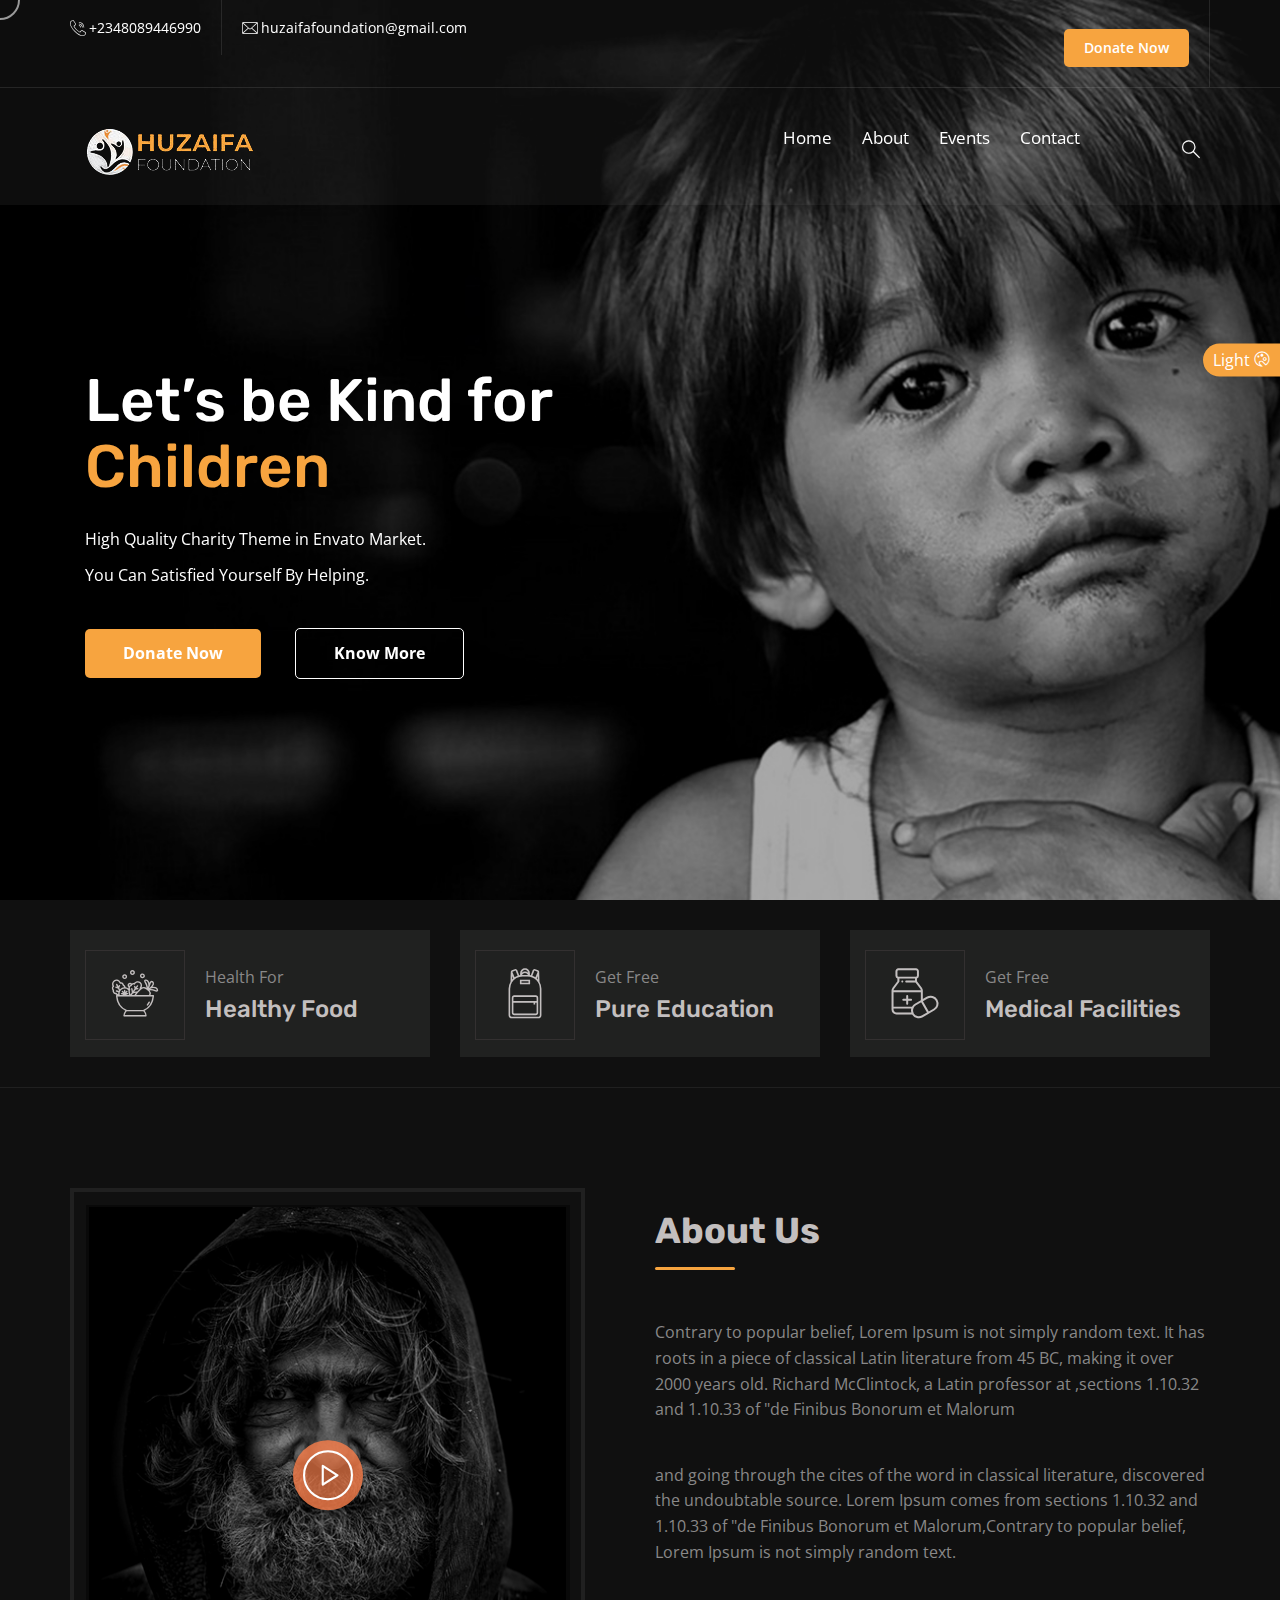
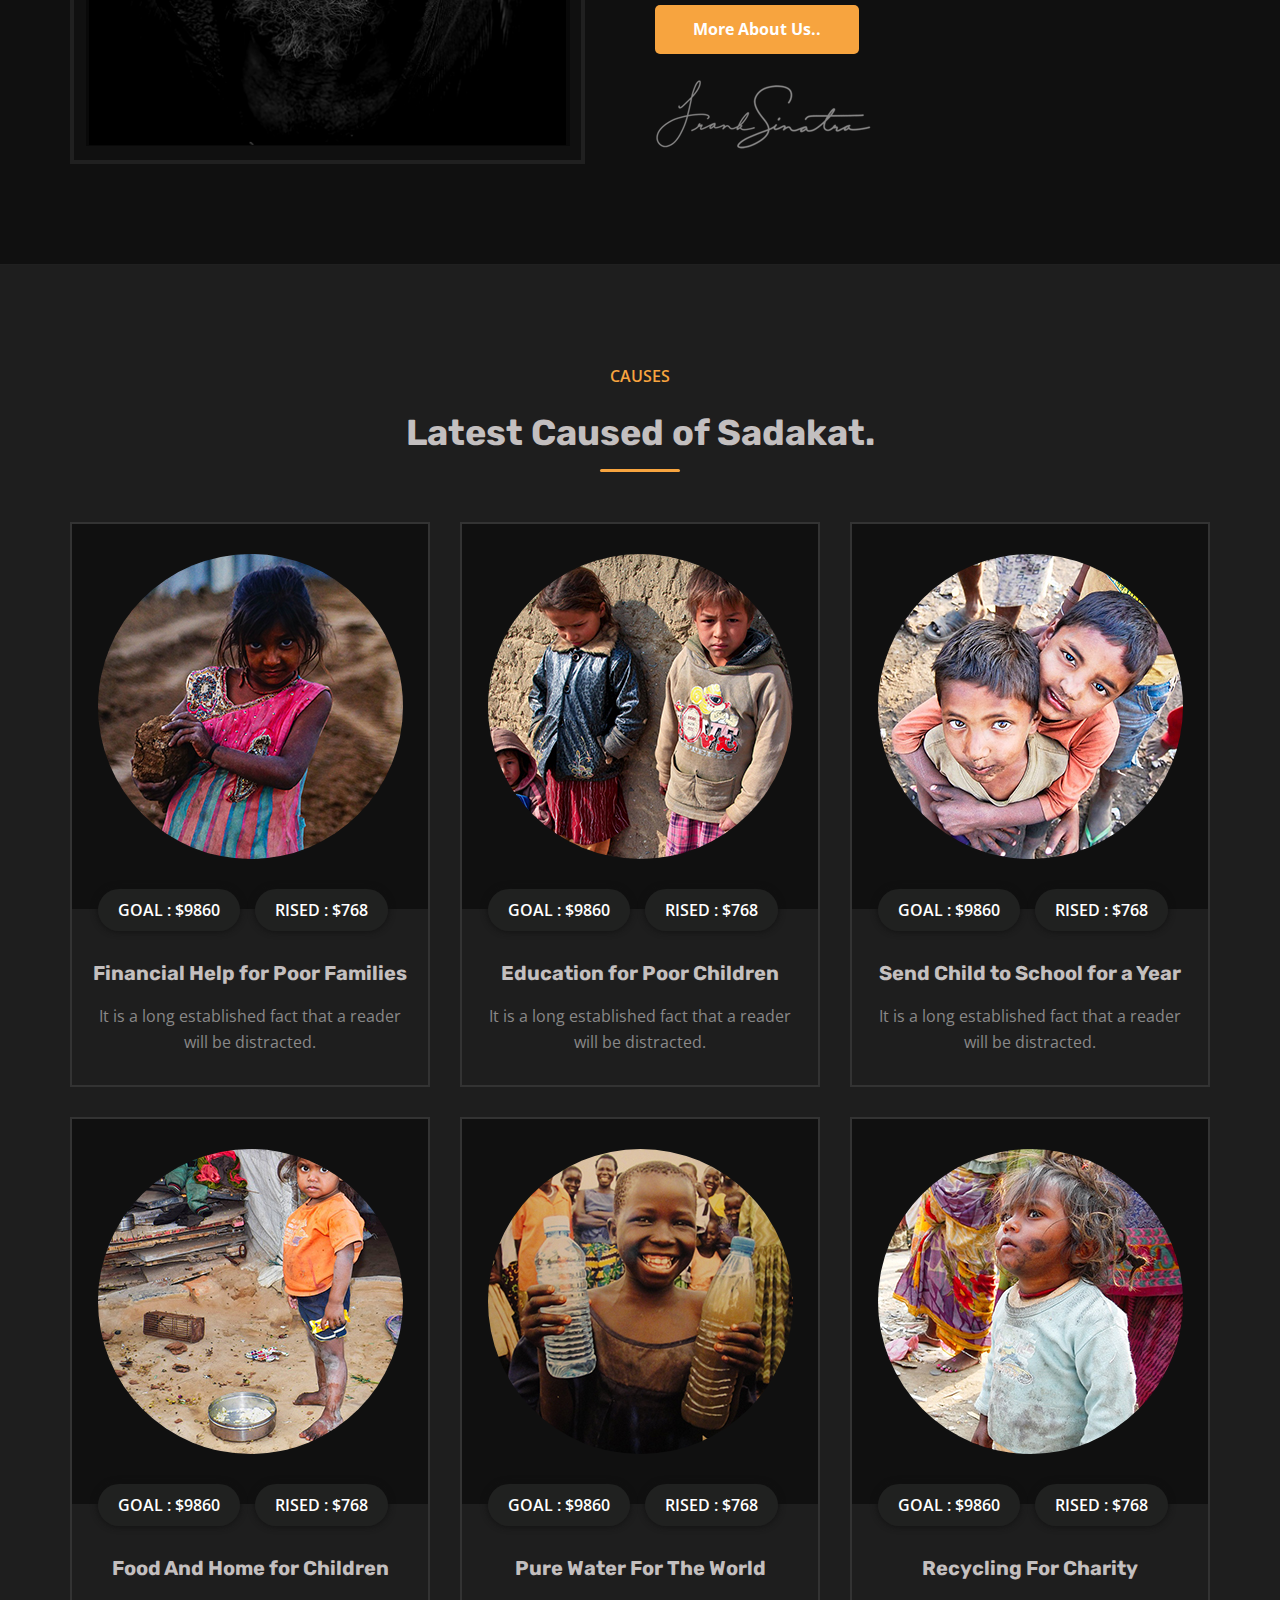
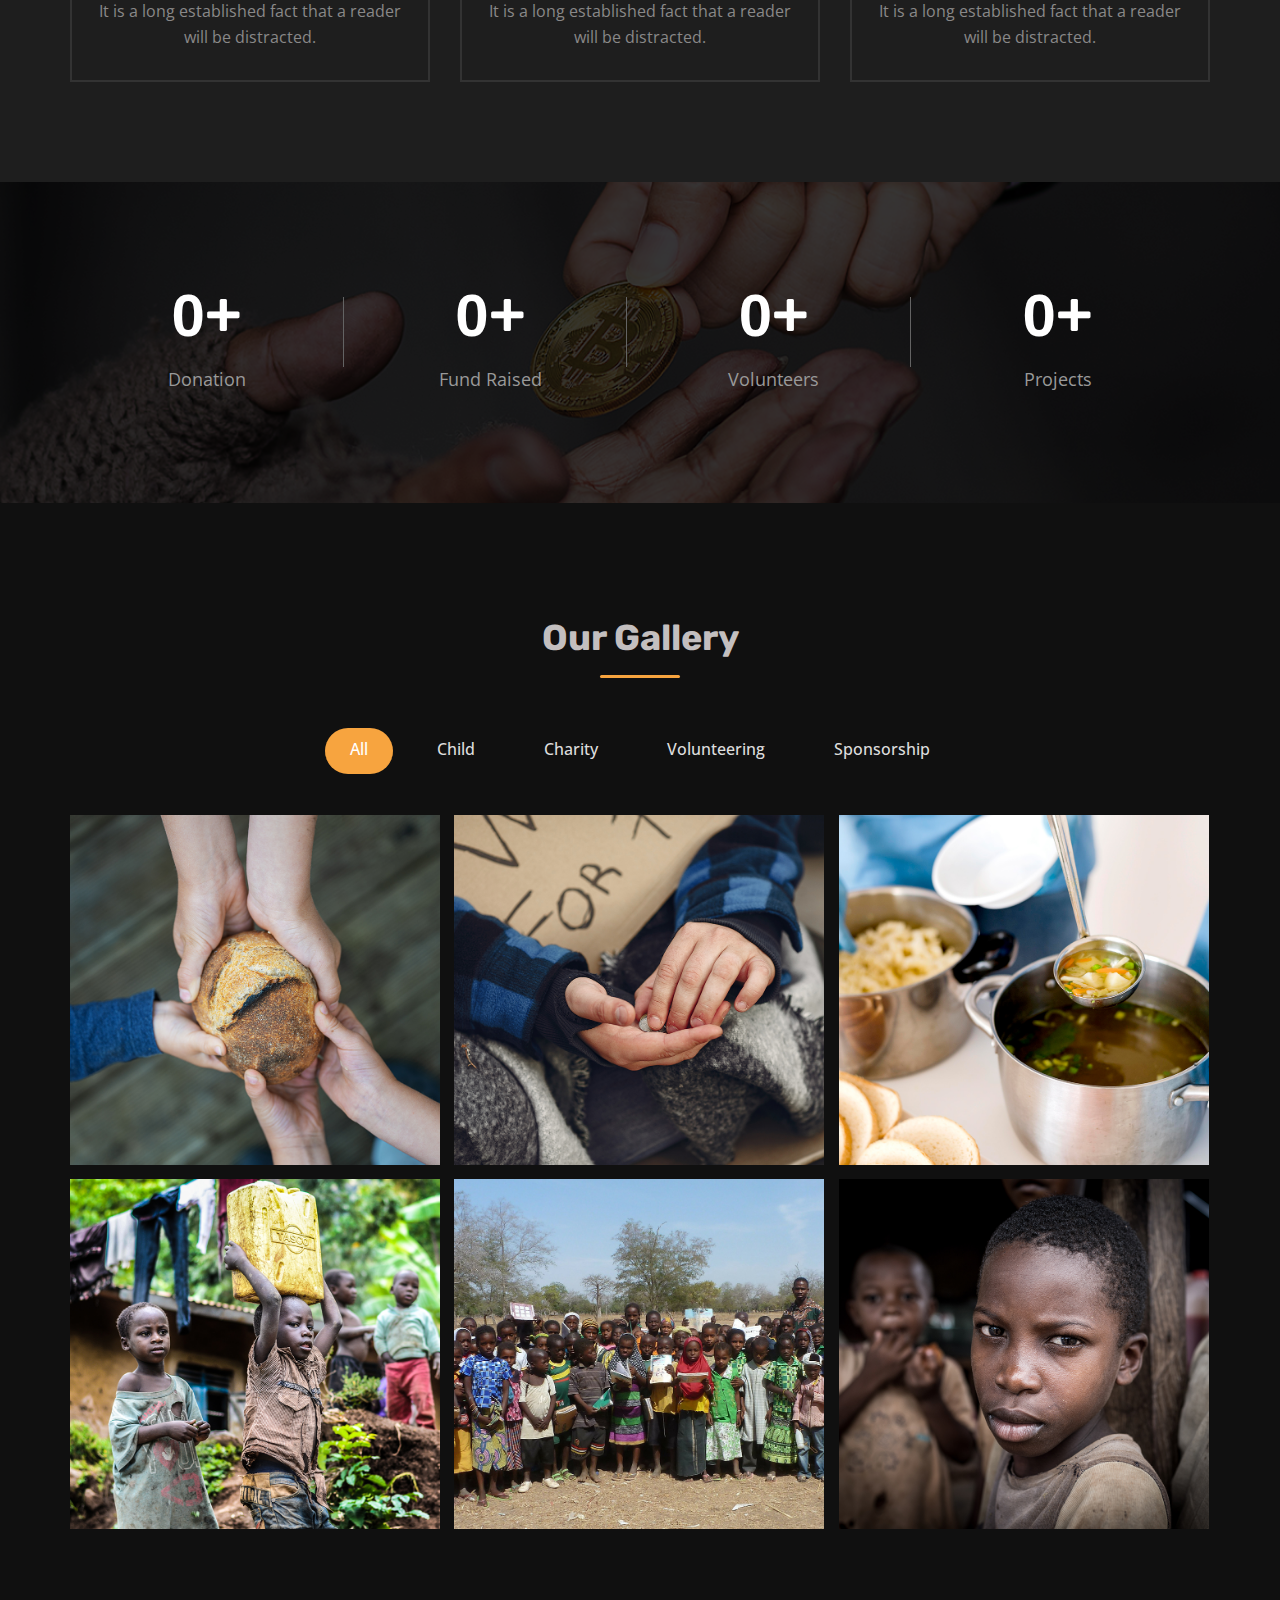
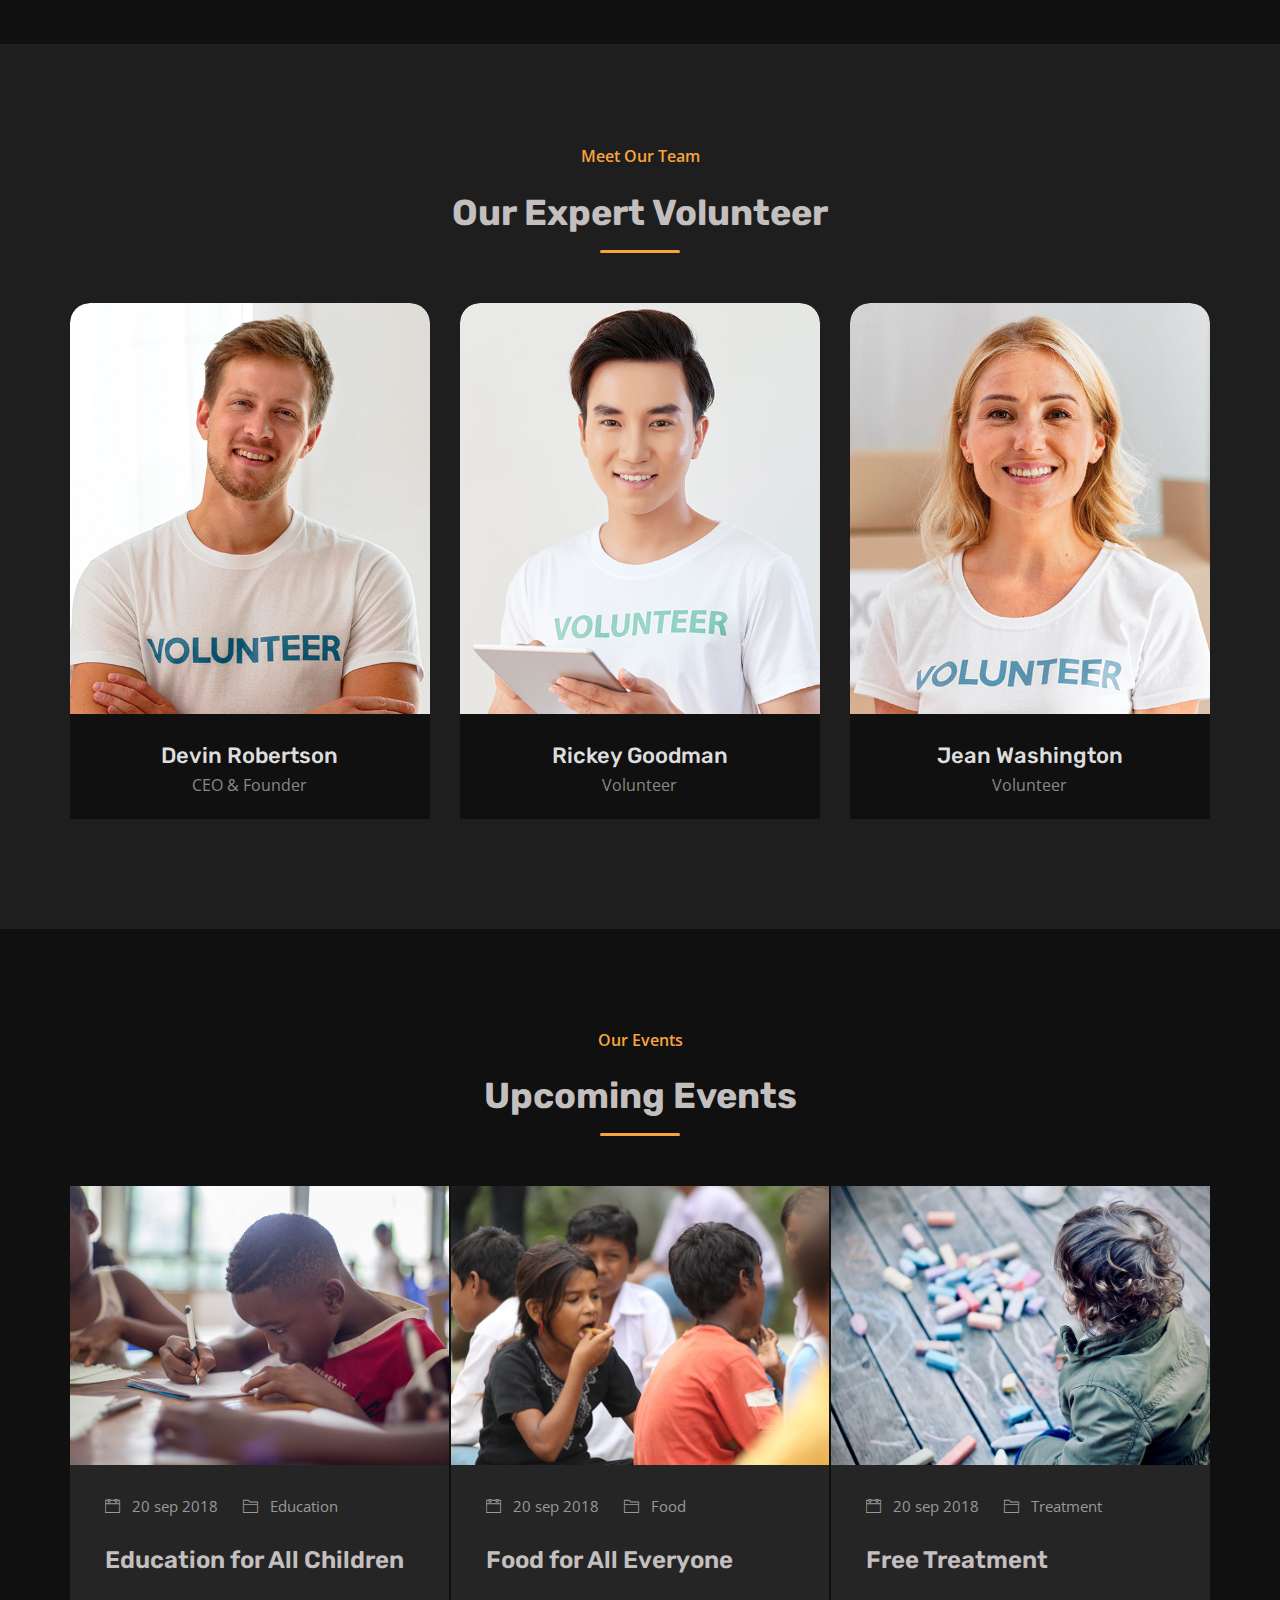
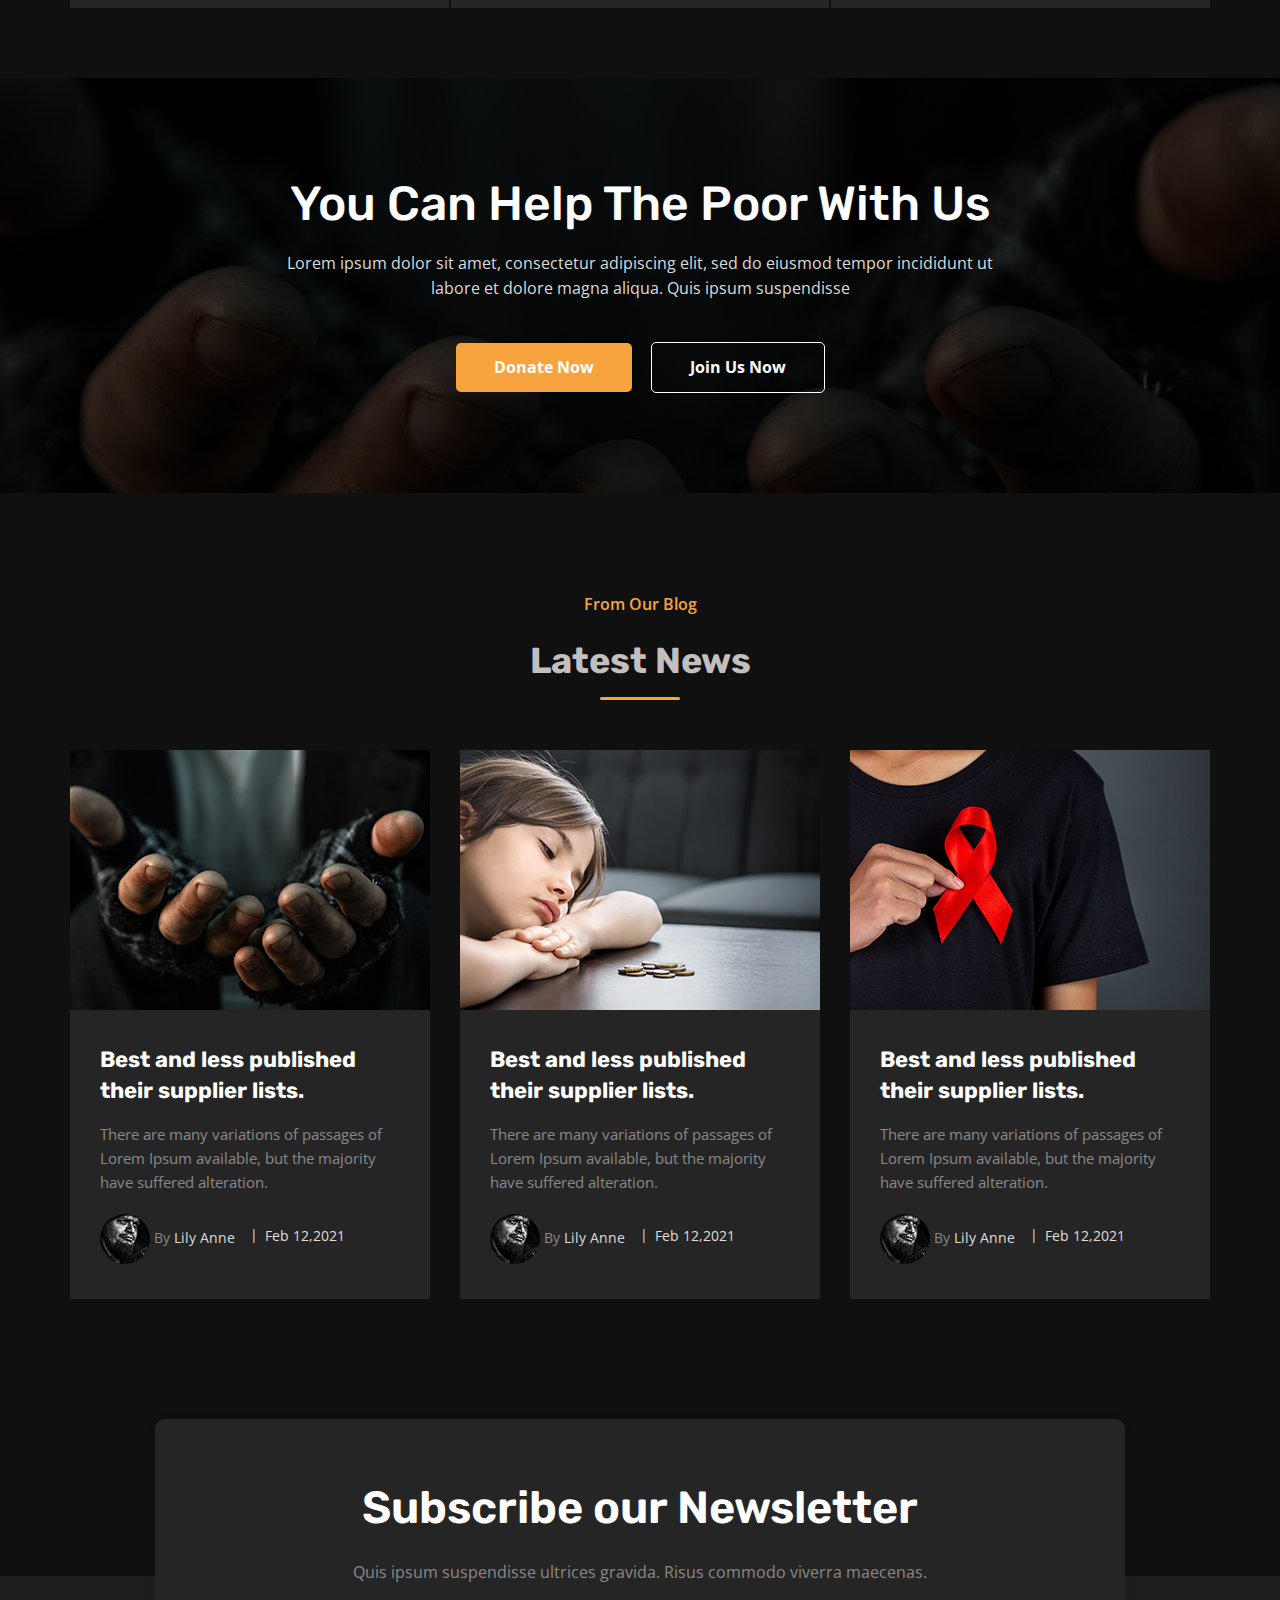
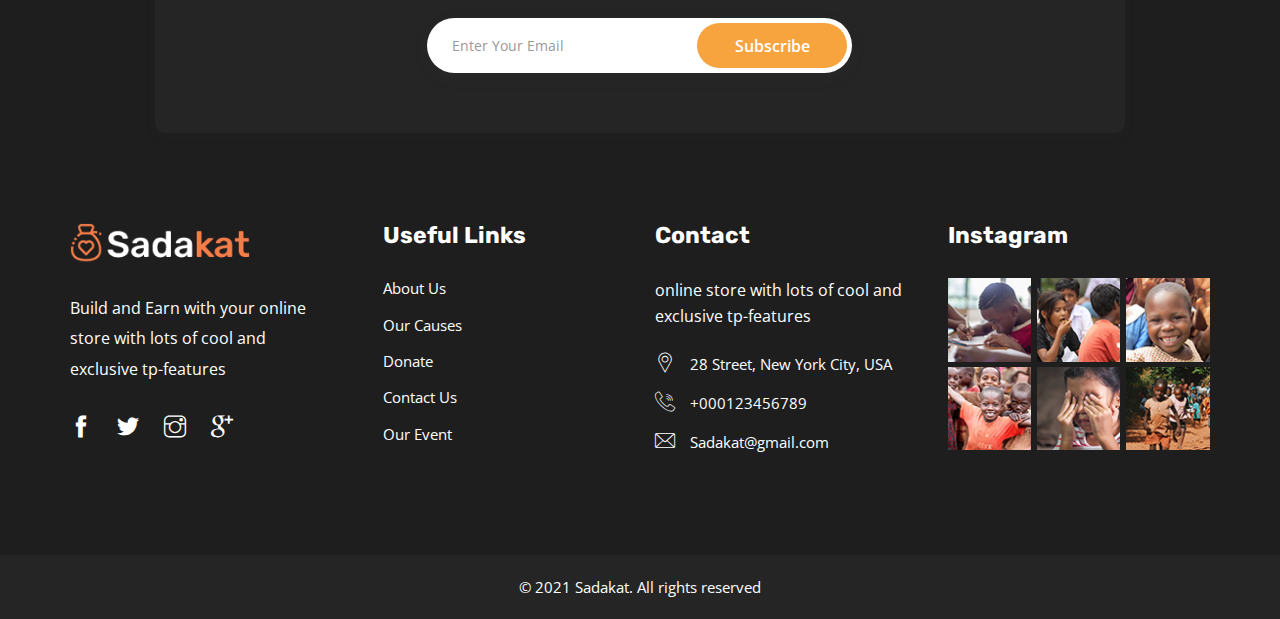
<file: index.html>
<!DOCTYPE html>
<html lang="en">


<!-- Mirrored from themepresss.com/tf/html/sadakat-live/index.html by HTTrack Website Copier/3.x [XR&CO'2014], Mon, 01 May 2023 09:04:08 GMT -->
<head>
    <meta charset="utf-8">
    <meta http-equiv="X-UA-Compatible" content="IE=edge">
    <meta name="viewport" content="width=device-width, initial-scale=1">
    <meta name="author" content="wpoceans">
    <title>Sadakat - Charity Nonprofit HTML 5 Template</title>
    <link href="assets/css/themify-icons.css" rel="stylesheet">
    <link href="assets/css/font-awesome.min.css" rel="stylesheet">
    <link href="assets/css/flaticon.css" rel="stylesheet">
    <link href="assets/css/bootstrap.min.css" rel="stylesheet">
    <link href="assets/css/animate.css" rel="stylesheet">
    <link href="assets/css/owl.carousel.css" rel="stylesheet">
    <link href="assets/css/owl.theme.css" rel="stylesheet">
    <link href="assets/css/slick.css" rel="stylesheet">
    <link href="assets/css/slick-theme.css" rel="stylesheet">
    <link href="assets/css/swiper.min.css" rel="stylesheet">
    <link href="assets/css/owl.transitions.css" rel="stylesheet">
    <link href="assets/css/jquery.fancybox.css" rel="stylesheet">
    <link href="assets/css/odometer-theme-default.css" rel="stylesheet">
    <link href="assets/css/nice-select.css" rel="stylesheet">
    <link href="assets/css/style.css" rel="stylesheet">
    <link href="assets/css/light.css" rel="stylesheet">
    <!-- HTML5 shim and Respond.js for IE8 support of HTML5 elements and media queries -->
    <!--[if lt IE 9]>
    <script src="https://oss.maxcdn.com/html5shiv/3.7.3/html5shiv.min.js"></script>
    <script src="https://oss.maxcdn.com/respond/1.4.2/respond.min.js"></script>
    <![endif]-->
</head>

<body>
    <!-- start page-wrapper -->
    <div class="page-wrapper">
        <!-- start preloader -->
        <div class="preloader">
            <div class="sk-folding-cube">
                <div class="sk-cube1 sk-cube"></div>
                <div class="sk-cube2 sk-cube"></div>
                <div class="sk-cube4 sk-cube"></div>
                <div class="sk-cube3 sk-cube"></div>
            </div>
        </div>
        <!-- end preloader -->
        <!-- Start header -->
        <header id="header" class="tp-site-header tp-header-style-2">
            <div class="topbar">
                <div class="container">
                    <div class="row">
                        <div class="col col-md-6 col-sm-7 col-12">
                            <div class="contact-intro">
                                <ul>
                                    <li><i class="fi flaticon-call"></i>+2348089446990</li>
                                    <li><i class="fi flaticon-envelope"></i>huzaifafoundation@gmail.com</li>
                                </ul>
                            </div>
                        </div>
                        <div class="col col-md-6 col-sm-5 col-12">
                            <div class="contact-info">
                                <ul>
                                    <!-- <li><a href="login.html">Login</a></li>
                                    <li><a href="register.html">Sign Up</a></li> -->
                                    <li><a class="theme-btn" href="donate.html">Donate Now</a></li>
                                </ul>
                            </div>
                        </div>
                    </div>
                </div>
            </div> <!-- end topbar -->
            <nav class="navigation navbar navbar-default">
                <div class="container">
                    <div class="navbar-header">
                        <button type="button" class="open-btn">
                            <span class="sr-only">Toggle navigation</span>
                            <span class="icon-bar"></span>
                            <span class="icon-bar"></span>
                            <span class="icon-bar"></span>
                        </button>
                        <a class="navbar-brand" href="index.html"><img src="assets/images/huzzlogo.png" alt="logo"></a>
                    </div>
                    <div id="navbar" class="navbar-collapse collapse navbar-right navigation-holder">
                        <button class="close-navbar"><i class="ti-close"></i></button>
                        <ul class="nav navbar-nav">
                            <li><a href="index.html">Home</a></li>
                            <li><a href="about.html">About</a></li>
                            <li><a href="#">Events</a> </li>
                            <li><a href="contact.html">Contact</a></li>
                        </ul>
                    </div>
                    <!-- end of nav-collapse -->
                    <div class="cart-search-contact">
                        <div class="header-search-form-wrapper">
                            <button class="search-toggle-btn"><i class="fi flaticon-magnifying-glass"></i></button>
                            <div class="header-search-form">
                                <form>
                                    <div>
                                        <input type="text" class="form-control" placeholder="Search here...">
                                        <button type="submit"><i class="fi flaticon-magnifying-glass"></i></button>
                                    </div>
                                </form>
                            </div>
                        </div>
                    </div>
                </div><!-- end of container -->
            </nav>
        </header>
        <!-- end of header -->
        <!-- start of hero -->
        <section class="hero hero-style-1">
            <div class="hero-slider">
                <div class="slide">
                    <div class="container">
                        <img src="assets/images/slider/slide-1.jpg" alt class="slider-bg">
                        <div class="row">
                            <div class="col col-md-6 slide-caption">
                                <div class="slide-title">
                                    <h2>Let’s be Kind for <span>Children</span></h2>
                                </div>
                                <div class="slide-subtitle">
                                    <p>High Quality Charity Theme in Envato Market.</p>
                                    <p>You Can Satisfied Yourself By Helping.</p>
                                </div>
                                <div class="btns">
                                    <a href="donate.html" class="theme-btn">Donate Now</a>
                                    <a href="about.html" class="theme-btn-s2">Know More</a>
                                </div>
                            </div>
                        </div>
                    </div>
                </div>
                <div class="slide">
                    <div class="container">
                        <img src="assets/images/slider/slide-3.jpg" alt class="slider-bg">
                        <div class="row">
                            <div class="col col-md-6 slide-caption">
                                <div class="slide-title">
                                    <h2>Let’s be Kind for <span>Children</span></h2>
                                </div>
                                <div class="slide-subtitle">
                                    <p>High Quality Charity Theme in Envato Market.</p>
                                    <p>You Can Satisfied Yourself By Helping.</p>
                                </div>
                                <div class="btns">
                                    <a href="donate.html" class="theme-btn">Donate Now</a>
                                    <a href="about.html" class="theme-btn-s2">Know More</a>
                                </div>
                            </div>
                        </div>
                    </div>
                </div>
                <div class="slide">
                    <div class="container">
                        <img src="assets/images/slider/slide-4.jpg" alt class="slider-bg">
                        <div class="row">
                            <div class="col col-md-6 slide-caption">
                                <div class="slide-title">
                                    <h2>Let’s be Kind for <span>Children</span></h2>
                                </div>
                                <div class="slide-subtitle">
                                    <p>High Quality Charity Theme in Envato Market.</p>
                                    <p>You Can Satisfied Yourself By Helping.</p>
                                </div>
                                <div class="btns">
                                    <a href="donate.html" class="theme-btn">Donate Now</a>
                                    <a href="about.html" class="theme-btn-s2">Know More</a>
                                </div>
                            </div>
                        </div>
                    </div>
                </div>
            </div>
        </section>
        <!-- end of hero slider -->
        <!--features start -->
        <div class="features-area ">
            <div class="container">
                <div class="row">
                    <div class="col-lg-4 col-md-6 col-sm-6">
                        <div class="features-item-2">
                            <div class="features-icon">
                                <i class="fi flaticon-salad"></i>
                            </div>
                            <div class="features-content">
                                <p>Health For</p>
                                <h3>Healthy Food</h3>
                            </div>
                        </div>
                    </div>
                    <div class="col-lg-4 col-md-6 col-sm-6">
                        <div class="features-item-2">
                            <div class="features-icon">
                                <i class="fi flaticon-school"></i>
                            </div>
                            <div class="features-content">
                                <p>Get Free</p>
                                <h3>Pure Education</h3>
                            </div>
                        </div>
                    </div>
                    <div class="col-lg-4 col-md-6 col-sm-6">
                        <div class="features-item-2">
                            <div class="features-icon">
                                <i class="fi flaticon-medicine"></i>
                            </div>
                            <div class="features-content">
                                <p>Get Free</p>
                                <h3>Medical Facilities</h3>
                            </div>
                        </div>
                    </div>
                </div>
            </div>
        </div>
        <!--features-features end -->
        <!-- about-area start-->
        <div class="about-style-2">
            <div class="container">
                <div class="row">
                    <div class="col-md-6 col-sm-12 col-12">
                        <div class="about-img">
                            <img src="assets/images/Volunteers.jpg" alt="">
                            <div class="video-btn">
                                <ul>
                                    <li><a href="https://www.youtube.com/embed/uQBL7pSAXR8?autoplay=1" class="video-btn" data-type="iframe">
                                            <i class="fi flaticon-play-button"></i>
                                        </a>
                                    </li>
                                </ul>
                            </div>
                        </div>
                    </div>
                    <div class="col-md-6 col-sm-12 col-12">
                        <div class="about-content">
                            <div class="section-title">
                                <h2>About Us</h2>
                            </div>
                            <p>Contrary to popular belief, Lorem Ipsum is not simply random text. It has roots in a piece of classical Latin literature from 45 BC, making it over 2000 years old. Richard McClintock, a Latin professor at ,sections 1.10.32 and 1.10.33 of "de Finibus Bonorum et Malorum</p>
                            <p> and going through the cites of the word in classical literature, discovered the undoubtable source. Lorem Ipsum comes from sections 1.10.32 and 1.10.33 of "de Finibus Bonorum et Malorum,Contrary to popular belief, Lorem Ipsum is not simply random text.</p>
                            <div class="btns">
                                <div><a class="theme-btn" href="about.html">More About Us..</a></div>
                            </div>
                            <div class="signature">
                                <img src="assets/images/img-1.png" alt="">
                            </div>
                        </div>
                    </div>
                </div>
            </div>
        </div>
        <!-- about-area end-->
        <!-- case-area-start -->
        <div class="case-area section-padding">
            <div class="container">
                <div class="col-md-6 col-md-offset-3">
                    <div class="section-title text-center">
                        <div class="thumb-text">
                            <span>CAUSES</span>
                        </div>
                        <h2>Latest Caused of Sadakat.</h2>
                    </div>
                </div>
                <div class="row">
                    <div class="col-lg-4 col-md-6 col-sm-6 col-12">
                        <div class="cause-item">
                            <div class="cause-top">
                                <div class="cause-img">
                                    <img src="assets/images/cause/img-1.png" alt="">
                                    <div class="case-btn">
                                        <a href="donate.html" class="theme-btn">Donate Now</a>
                                    </div>
                                </div>
                            </div>
                            <div class="cause-text">
                                <ul>
                                    <li><a href="#">GOAL : $9860</a></li>
                                    <li><a href="#">RISED : $768</a></li>
                                </ul>
                                <h3><a href="causes.html">Financial Help for Poor Families</a></h3>
                                <p>It is a long established fact that a reader will be distracted.</p>
                            </div>
                        </div>
                    </div>
                    <div class="col-lg-4 col-md-6 col-sm-6 col-12">
                        <div class="cause-item">
                            <div class="cause-top">
                                <div class="cause-img">
                                    <img src="assets/images/cause/img-2.jpg" alt="">
                                    <div class="case-btn">
                                        <a href="donate.html" class="theme-btn">Donate Now</a>
                                    </div>
                                </div>
                            </div>
                            <div class="cause-text">
                                <ul>
                                    <li><a href="#">GOAL : $9860</a></li>
                                    <li><a href="#">RISED : $768</a></li>
                                </ul>
                                <h3><a href="causes.html">Education for Poor Children</a></h3>
                                <p>It is a long established fact that a reader will be distracted.</p>
                            </div>
                        </div>
                    </div>
                    <div class="col-lg-4 col-md-6 col-sm-6 col-12">
                        <div class="cause-item">
                            <div class="cause-top">
                                <div class="cause-img">
                                    <img src="assets/images/cause/img-3.jpg" alt="">
                                    <div class="case-btn">
                                        <a href="donate.html" class="theme-btn">Donate Now</a>
                                    </div>
                                </div>
                            </div>
                            <div class="cause-text">
                                <ul>
                                    <li><a href="#">GOAL : $9860</a></li>
                                    <li><a href="#">RISED : $768</a></li>
                                </ul>
                                <h3><a href="causes.html">Send Child to School for a Year</a></h3>
                                <p>It is a long established fact that a reader will be distracted.</p>
                            </div>
                        </div>
                    </div>
                    <div class="col-lg-4 col-md-6 col-sm-6 col-12">
                        <div class="cause-item">
                            <div class="cause-top">
                                <div class="cause-img">
                                    <img src="assets/images/cause/img-4.jpg" alt="">
                                    <div class="case-btn">
                                        <a href="donate.html" class="theme-btn">Donate Now</a>
                                    </div>
                                </div>
                            </div>
                            <div class="cause-text">
                                <ul>
                                    <li><a href="#">GOAL : $9860</a></li>
                                    <li><a href="#">RISED : $768</a></li>
                                </ul>
                                <h3><a href="causes.html">Food And Home for Children</a></h3>
                                <p>It is a long established fact that a reader will be distracted.</p>
                            </div>
                        </div>
                    </div>
                    <div class="col-lg-4 col-md-6 col-sm-6 col-12">
                        <div class="cause-item">
                            <div class="cause-top">
                                <div class="cause-img">
                                    <img src="assets/images/cause/img-5.jpg" alt="">
                                    <div class="case-btn">
                                        <a href="donate.html" class="theme-btn">Donate Now</a>
                                    </div>
                                </div>
                            </div>
                            <div class="cause-text">
                                <ul>
                                    <li><a href="#">GOAL : $9860</a></li>
                                    <li><a href="#">RISED : $768</a></li>
                                </ul>
                                <h3><a href="causes.html">Pure Water For The World</a></h3>
                                <p>It is a long established fact that a reader will be distracted.</p>
                            </div>
                        </div>
                    </div>
                    <div class="col-lg-4 col-md-6 col-sm-6 col-12">
                        <div class="cause-item">
                            <div class="cause-top">
                                <div class="cause-img">
                                    <img src="assets/images/cause/img-6.jpg" alt="">
                                    <div class="case-btn">
                                        <a href="donate.html" class="theme-btn">Donate Now</a>
                                    </div>
                                </div>
                            </div>
                            <div class="cause-text">
                                <ul>
                                    <li><a href="#">GOAL : $9860</a></li>
                                    <li><a href="#">RISED : $768</a></li>
                                </ul>
                                <h3><a href="causes.html">Recycling For Charity</a></h3>
                                <p>It is a long established fact that a reader will be distracted.</p>
                            </div>
                        </div>
                    </div>
                </div>
            </div>
        </div>
        <!-- case-area-end -->
        <!-- .tp-counter-area start -->
        <div class="tp-counter-area">
            <div class="container">
                <div class="row">
                    <div class="col-lg-12">
                        <div class="tp-counter-grids">
                            <div class="grid">
                                <div>
                                    <h2><span class="odometer" data-count="6200">00</span>+</h2>
                                </div>
                                <p>Donation</p>
                            </div>
                            <div class="grid">
                                <div>
                                    <h2><span class="odometer" data-count="80">00</span>+</h2>
                                </div>
                                <p>Fund Raised</p>
                            </div>
                            <div class="grid">
                                <div>
                                    <h2><span class="odometer" data-count="245">00</span>+</h2>
                                </div>
                                <p>Volunteers</p>
                            </div>
                            <div class="grid">
                                <div>
                                    <h2><span class="odometer" data-count="605">00</span>+</h2>
                                </div>
                                <p>Projects</p>
                            </div>
                        </div>
                    </div>
                </div>
            </div>
        </div>
        <!-- .tp-counter-area end -->
        <!--Start project area-->
        <section id="protfolio" class="gallery-section section-padding">
            <div class="container">
                <div class="row">
                    <div class="col col-xs-12 sortable-gallery">
                        <div class="gallery-filters">
                            <div class="section-title">
                                <h2>Our Gallery</h2>
                            </div>
                            <ul>
                                <li><a data-filter="*" href="#" class="current">All</a></li>
                                <li><a data-filter=".Child" href="#">Child</a></li>
                                <li><a data-filter=".Charity" href="#">Charity</a></li>
                                <li><a data-filter=".Volunteering" href="#">Volunteering</a></li>
                                <li><a data-filter=".Sponsorship" href="#">Sponsorship</a></li>
                            </ul>
                        </div>
                        <div class="gallery-container gallery-fancybox masonry-gallery">
                            <div class="grid Charity Volunteering Sponsorship">
                                <a href="assets/images/gallery/img-1.jpg" class="fancybox" data-fancybox-group="gall-1">
                                    <img src="assets/images/gallery/img-1.jpg" alt class="img img-responsive">
                                    <div class="icon">
                                        <div class="parallax-wrap">
                                            <div class="parallax-element">
                                                <i class="ti-plus"></i>
                                            </div>
                                        </div>
                                    </div>
                                </a>
                            </div>
                            <div class="grid Child Charity Volunteering">
                                <a href="assets/images/gallery/img-2.jpg" class="fancybox" data-fancybox-group="gall-1">
                                    <img src="assets/images/gallery/img-2.jpg" alt class="img img-responsive">
                                    <div class="icon">
                                        <div class="parallax-wrap">
                                            <div class="parallax-element">
                                                <i class="ti-plus"></i>
                                            </div>
                                        </div>
                                    </div>
                                </a>
                            </div>
                            <div class="grid Charity Sponsorship">
                                <a href="assets/images/gallery/img-3.jpg" class="fancybox" data-fancybox-group="gall-1">
                                    <img src="assets/images/gallery/img-3.jpg" alt class="img img-responsive">
                                    <div class="icon">
                                        <div class="parallax-wrap">
                                            <div class="parallax-element">
                                                <i class="ti-plus"></i>
                                            </div>
                                        </div>
                                    </div>
                                </a>
                            </div>
                            <div class="grid Child Volunteering">
                                <a href="assets/images/gallery/img-4.jpg" class="fancybox" data-fancybox-group="gall-1">
                                    <img src="assets/images/gallery/img-4.jpg" alt class="img img-responsive">
                                    <div class="icon">
                                        <div class="parallax-wrap">
                                            <div class="parallax-element">
                                                <i class="ti-plus"></i>
                                            </div>
                                        </div>
                                    </div>
                                </a>
                            </div>
                            <div class="grid Charity Sponsorship">
                                <a href="assets/images/gallery/img-5.jpg" class="fancybox" data-fancybox-group="gall-1">
                                    <img src="assets/images/gallery/img-5.jpg" alt class="img img-responsive">
                                    <div class="icon">
                                        <div class="parallax-wrap">
                                            <div class="parallax-element">
                                                <i class="ti-plus"></i>
                                            </div>
                                        </div>
                                    </div>
                                </a>
                            </div>
                            <div class="grid Child Charity Sponsorship Volunteering">
                                <a href="assets/images/gallery/img-6.jpg" class="fancybox" data-fancybox-group="gall-1">
                                    <img src="assets/images/gallery/img-6.jpg" alt class="img img-responsive">
                                    <div class="icon">
                                        <div class="parallax-wrap">
                                            <div class="parallax-element">
                                                <i class="ti-plus"></i>
                                            </div>
                                        </div>
                                    </div>
                                </a>
                            </div>
                        </div>
                    </div>
                </div> <!-- end row -->
            </div>
        </section>
        <!--End project area-->
        <!-- start team-section -->
        <section class="team-section section-padding">
            <div class="container">
                <div class="row">
                    <div class="col col-lg-6 col-lg-offset-3">
                        <div class="section-title text-center">
                            <span>Meet Our Team</span>
                            <h2>Our Expert Volunteer</h2>
                        </div>
                    </div>
                </div>
                <div class="row">
                    <div class="col col-xs-12">
                        <div class="team-grids clearfix">
                            <div class="grid">
                                <div class="img-holder">
                                    <img src="assets/images/team/team-1.jpg" alt>
                                </div>
                                <div class="details">
                                    <h3><a href="volunteer.html">Devin Robertson</a></h3>
                                    <p>CEO & Founder</p>
                                </div>
                            </div>
                            <div class="grid">
                                <div class="img-holder">
                                    <img src="assets/images/team/team-2.jpg" alt>
                                </div>
                                <div class="details">
                                    <h3><a href="volunteer.html">Rickey Goodman</a></h3>
                                    <p>Volunteer</p>
                                </div>
                            </div>
                            <div class="grid">
                                <div class="img-holder">
                                    <img src="assets/images/team/team-3.jpg" alt>
                                </div>
                                <div class="details">
                                    <h3><a href="volunteer.html">Jean Washington</a></h3>
                                    <p>Volunteer</p>
                                </div>
                            </div>
                        </div>
                    </div>
                </div>
            </div> <!-- end container -->
        </section>
        <!-- end team-section -->
        <!-- start event-section -->
        <section class="event-section section-padding">
            <div class="container">
                <div class="section-title text-center">
                    <span>Our Events</span>
                    <h2>Upcoming Events</h2>
                </div>
                <div class="row">
                    <div class="col col-xs-12">
                        <div class="event-grids clearfix">
                            <div class="grid">
                                <div class="img-holder">
                                    <img src="assets/images/event/img-1.jpg" alt>
                                </div>
                                <div class="details">
                                    <ul class="entry-meta">
                                        <li><a href="#"><i class="ti-calendar"></i> 20 sep 2018</a></li>
                                        <li><a href="#"><i class="ti-folder"></i> Education</a></li>
                                    </ul>
                                    <h3><a href="event-single.html">Education for All Children</a></h3>
                                </div>
                            </div>
                            <div class="grid">
                                <div class="img-holder">
                                    <img src="assets/images/event/img-2.jpg" alt>
                                </div>
                                <div class="details">
                                    <ul class="entry-meta">
                                        <li><a href="#"><i class="ti-calendar"></i> 20 sep 2018</a></li>
                                        <li><a href="#"><i class="ti-folder"></i> Food</a></li>
                                    </ul>
                                    <h3><a href="event-single.html">Food for All Everyone</a></h3>
                                </div>
                            </div>
                            <div class="grid">
                                <div class="img-holder">
                                    <img src="assets/images/event/img-3.jpg" alt>
                                </div>
                                <div class="details">
                                    <ul class="entry-meta">
                                        <li><a href="#"><i class="ti-calendar"></i> 20 sep 2018</a></li>
                                        <li><a href="#"><i class="ti-folder"></i> Treatment</a></li>
                                    </ul>
                                    <h3><a href="event-single.html">Free Treatment</a></h3>
                                </div>
                            </div>
                        </div>
                    </div>
                </div>
            </div> <!-- end container -->
        </section>
        <!-- end event-section -->
        <!-- tp-cta-area start -->
        <div class="tp-cta-area">
            <div class="container">
                <div class="row">
                    <div class="col-lg-12">
                        <div class="tp-cta-text">
                            <h2>You Can Help The Poor With Us</h2>
                            <p>Lorem ipsum dolor sit amet, consectetur adipiscing elit, sed do eiusmod tempor incididunt ut labore et dolore magna aliqua. Quis ipsum suspendisse </p>
                            <div class="btns">
                                <a href="donate.html" class="theme-btn">Donate Now</a>
                                <a href="volunteer.html" class="theme-btn-s2">Join Us Now</a>
                            </div>
                        </div>
                    </div>
                </div>
            </div>
        </div>
        <!-- tp-cta-area end -->
        <!-- start blog-section -->
        <section class="blog-section section-padding">
            <div class="container">
                <div class="col-l2">
                    <div class="section-title text-center">
                        <span>From Our Blog</span>
                        <h2>Latest News</h2>
                    </div>
                </div>
                <div class="row">
                    <div class="col col-xs-12">
                        <div class="blog-grids clearfix">
                            <div class="grid">
                                <div class="entry-media">
                                    <img src="assets/images/blog/1.jpg" alt="">
                                </div>
                                <div class="details">
                                    <h3><a href="blog-single.html">Best and less published their supplier lists.</a></h3>
                                    <p>There are many variations of passages of Lorem Ipsum available, but the majority have suffered alteration.</p>
                                    <ul class="entry-meta">
                                        <li>
                                            <img src="assets/images/blog/7.jpg" alt="">
                                            By <a href="#">Lily Anne</a>
                                        </li>
                                        <li>Feb 12,2021</li>
                                    </ul>
                                </div>
                            </div>
                            <div class="grid">
                                <div class="entry-media">
                                    <img src="assets/images/blog/2.jpg" alt="">
                                </div>
                                <div class="details">
                                    <h3><a href="blog-single.html">Best and less published their supplier lists.</a></h3>
                                    <p>There are many variations of passages of Lorem Ipsum available, but the majority have suffered alteration.</p>
                                    <ul class="entry-meta">
                                        <li>
                                            <img src="assets/images/blog/7.jpg" alt="">
                                            By <a href="#">Lily Anne</a>
                                        </li>
                                        <li>Feb 12,2021</li>
                                    </ul>
                                </div>
                            </div>
                            <div class="grid">
                                <div class="entry-media">
                                    <img src="assets/images/blog/3.jpg" alt="">
                                </div>
                                <div class="details">
                                    <h3><a href="blog-single.html">Best and less published their supplier lists.</a></h3>
                                    <p>There are many variations of passages of Lorem Ipsum available, but the majority have suffered alteration.</p>
                                    <ul class="entry-meta">
                                        <li>
                                            <img src="assets/images/blog/7.jpg" alt="">
                                            By <a href="#">Lily Anne</a>
                                        </li>
                                        <li>Feb 12,2021</li>
                                    </ul>
                                </div>
                            </div>
                        </div>
                    </div>
                </div>
            </div> <!-- end container -->
        </section>
        <!-- end blog-section -->
        <!-- news-letter-section start-->
        <section class="news-letter-section">
            <div class="container">
                <div class="news-letter-wrap">
                    <div class="row">
                        <div class="col col-lg-10 col-lg-offset-1 col-md-8 col-md-offset-2">
                            <div class="newsletter">
                                <h3>Subscribe our Newsletter</h3>
                                <p>Quis ipsum suspendisse ultrices gravida. Risus commodo viverra maecenas.</p>
                                <div class="newsletter-form">
                                    <form>
                                        <div>
                                            <input type="text" placeholder="Enter Your Email" class="form-control">
                                            <button class="bigCursor" type="submit">Subscribe</button>
                                        </div>
                                    </form>
                                </div>
                            </div>
                        </div>
                    </div>
                </div>
            </div> <!-- end container -->
        </section>
        <!-- news-letter-section end-->
        <div class="tp-ne-footer">
            <!-- start tp-site-footer -->
            <footer class="tp-site-footer">
                <div class="tp-upper-footer">
                    <div class="container">
                        <div class="row">
                            <div class="col col-lg-3 col-md-3 col-sm-6">
                                <div class="widget about-widget">
                                    <div class="logo widget-title">
                                        <img class="ft-logo-1" src="assets/images/logo.png" alt="blog">
                                        <img class="ft-logo-2" src="assets/images/logo-2.png" alt="blog">
                                    </div>
                                    <p>Build and Earn with your online store with lots of cool and exclusive tp-features </p>
                                    <ul>
                                        <li>
                                            <div class="parallax-wrap">
                                                <div class="parallax-element">
                                                    <a href="#">
                                                        <i class="ti-facebook"></i>
                                                    </a>
                                                </div>
                                            </div>
                                        </li>
                                        <li>
                                            <div class="parallax-wrap">
                                                <div class="parallax-element">
                                                    <a href="#">
                                                        <i class="ti-twitter-alt"></i>
                                                    </a>
                                                </div>
                                            </div>
                                        </li>
                                        <li>
                                            <div class="parallax-wrap">
                                                <div class="parallax-element">
                                                    <a href="#">
                                                        <i class="ti-instagram"></i>
                                                    </a>
                                                </div>
                                            </div>
                                        </li>
                                        <li>
                                            <div class="parallax-wrap">
                                                <div class="parallax-element">
                                                    <a href="#">
                                                        <i class="ti-google"></i>
                                                    </a>
                                                </div>
                                            </div>
                                        </li>
                                    </ul>
                                </div>
                            </div>
                            <div class="col col-lg-2 col-md-3 col-sm-6">
                                <div class="widget link-widget">
                                    <div class="widget-title">
                                        <h3>Useful Links</h3>
                                    </div>
                                    <ul>
                                        <li><a href="about.html">About Us</a></li>
                                        <li><a href="causes.html">Our Causes</a></li>
                                        <li><a href="donate.html">Donate</a></li>
                                        <li><a href="contact.html">Contact Us</a></li>
                                        <li><a href="event.html">Our Event</a></li>
                                    </ul>
                                </div>
                            </div>
                            <div class="col col-lg-3 col-lg-offset-1 col-md-3 col-sm-6">
                                <div class="widget market-widget tp-service-link-widget">
                                    <div class="widget-title">
                                        <h3>Contact </h3>
                                    </div>
                                    <p>online store with lots of cool and exclusive tp-features</p>
                                    <div class="contact-ft">
                                        <ul>
                                            <li><i class="fi flaticon-pin"></i>28 Street, New York City, USA</li>
                                            <li><i class="fi flaticon-call"></i>+000123456789</li>
                                            <li><i class="fi flaticon-envelope"></i>Sadakat@gmail.com</li>
                                        </ul>
                                    </div>
                                </div>
                            </div>
                            <div class="col col-lg-3 col-md-3 col-sm-6">
                                <div class="widget instagram">
                                    <div class="widget-title">
                                        <h3>Instagram</h3>
                                    </div>
                                    <ul class="d-flex">
                                        <li><a href="#"><img src="assets/images/instragram/1.jpg" alt=""></a></li>
                                        <li><a href="#"><img src="assets/images/instragram/2.jpg" alt=""></a></li>
                                        <li><a href="#"><img src="assets/images/instragram/3.jpg" alt=""></a></li>
                                        <li><a href="#"><img src="assets/images/instragram/4.jpg" alt=""></a></li>
                                        <li><a href="#"><img src="assets/images/instragram/5.jpg" alt=""></a></li>
                                        <li><a href="#"><img src="assets/images/instragram/6.jpg" alt=""></a></li>
                                    </ul>
                                </div>
                            </div>
                        </div>
                    </div> <!-- end container -->
                </div>
                <div class="tp-lower-footer">
                    <div class="container">
                        <div class="row">
                            <div class="col col-xs-12">
                                <p class="copyright">&copy; 2021 Sadakat. All rights reserved</p>
                            </div>
                        </div>
                    </div>
                </div>
            </footer>
            <!-- end tp-site-footer -->
        </div>
    </div>
    <!-- end of page-wrapper -->
    <!-- theme-change-btn -->
    <div class="theme-change-btn">
         <button id="change-theme-btn">
            <span class="cng-btn-1">Light <i class="ti-palette"></i></span>
            <span class="cng-btn-2">Dark  <i class="ti-palette"></i></span>
        </button>
    </div>

    <div id="magic-cursor">
        <div id="ball">
            <div id="ball-drag-x"></div>
            <div id="ball-drag-y"></div>
            <div id="ball-loader"></div>
        </div>
    </div>
    <!-- All JavaScript files
    ================================================== -->
    <script src="assets/js/jquery.min.js"></script>
    <script src="assets/js/bootstrap.min.js"></script>
    <!-- Plugins for this template -->
    <script src="assets/js/jquery-plugin-collection.js"></script>
    <script src="assets/js/gsap.min.js"></script>
    <!-- Custom script for this template -->
    <script src="assets/js/script.js"></script>
</body>


<!-- Mirrored from themepresss.com/tf/html/sadakat-live/index.html by HTTrack Website Copier/3.x [XR&CO'2014], Mon, 01 May 2023 09:08:53 GMT -->
</html>
</file>
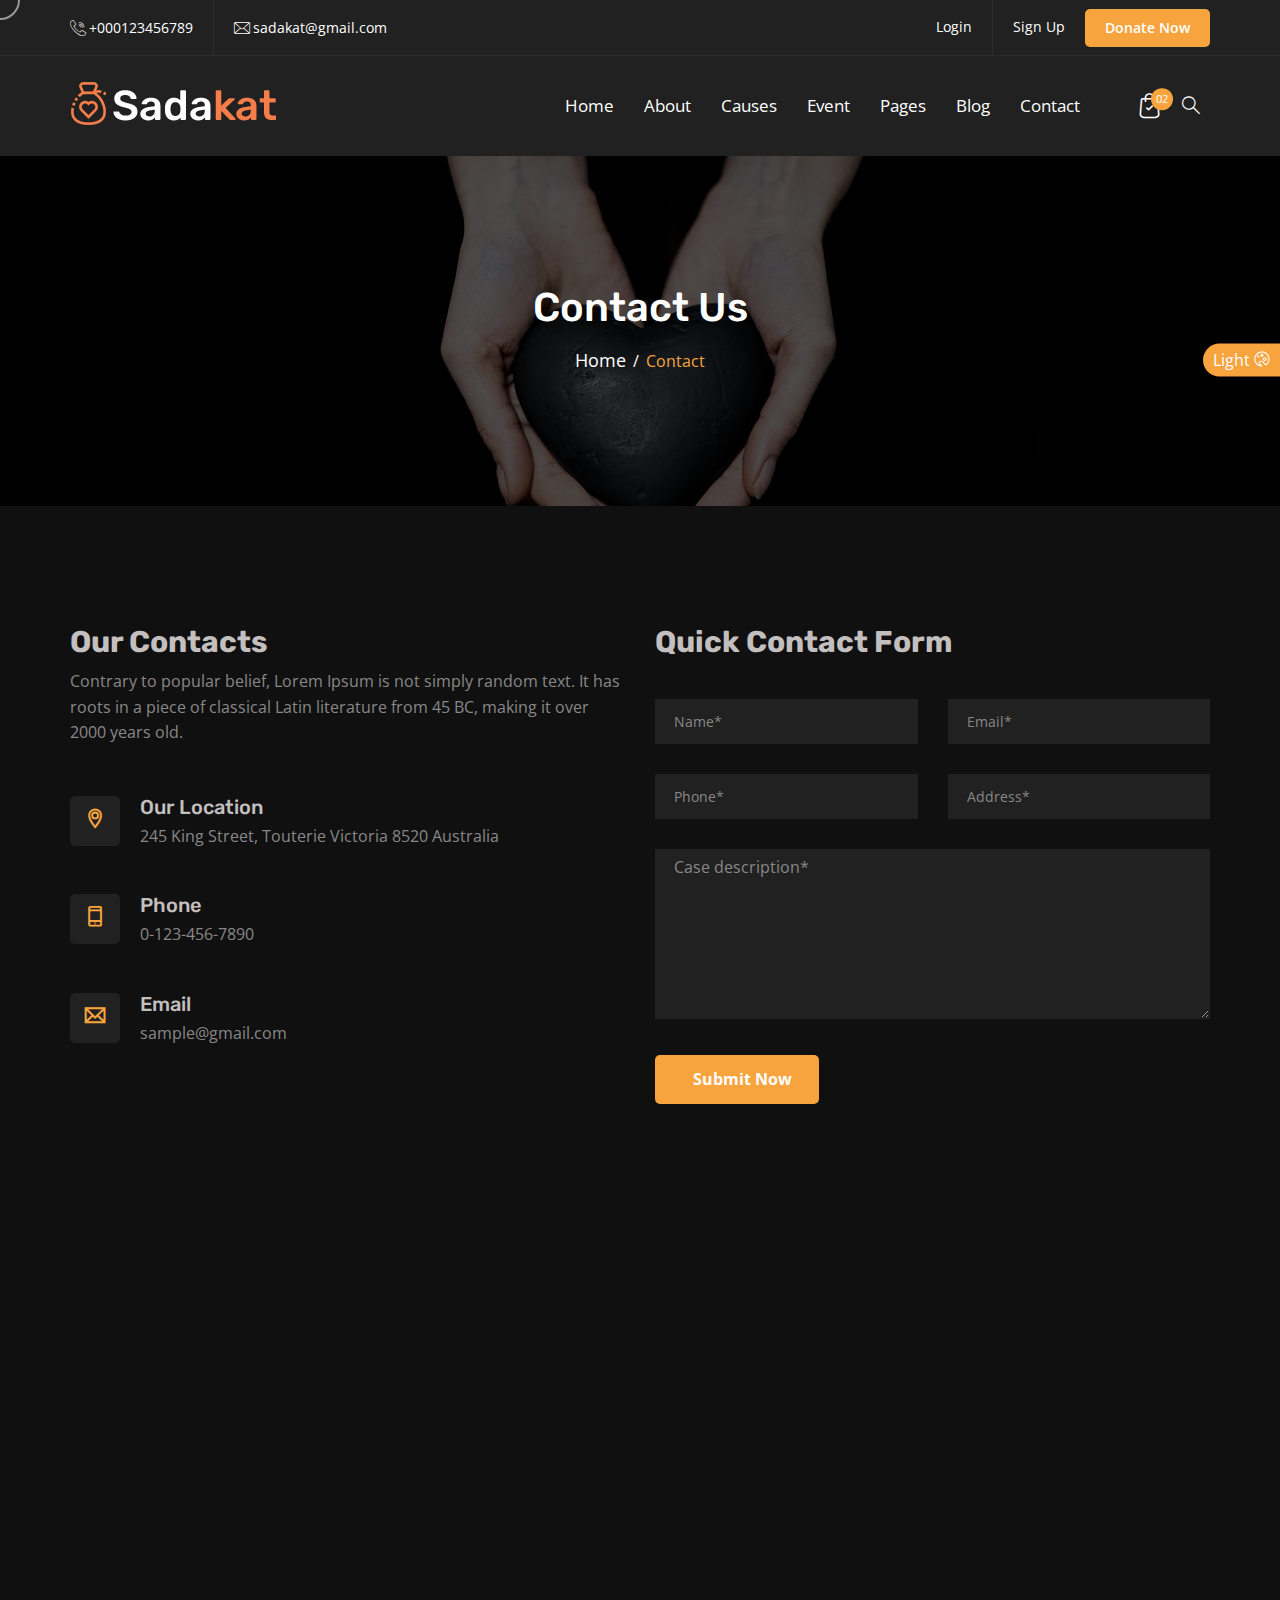
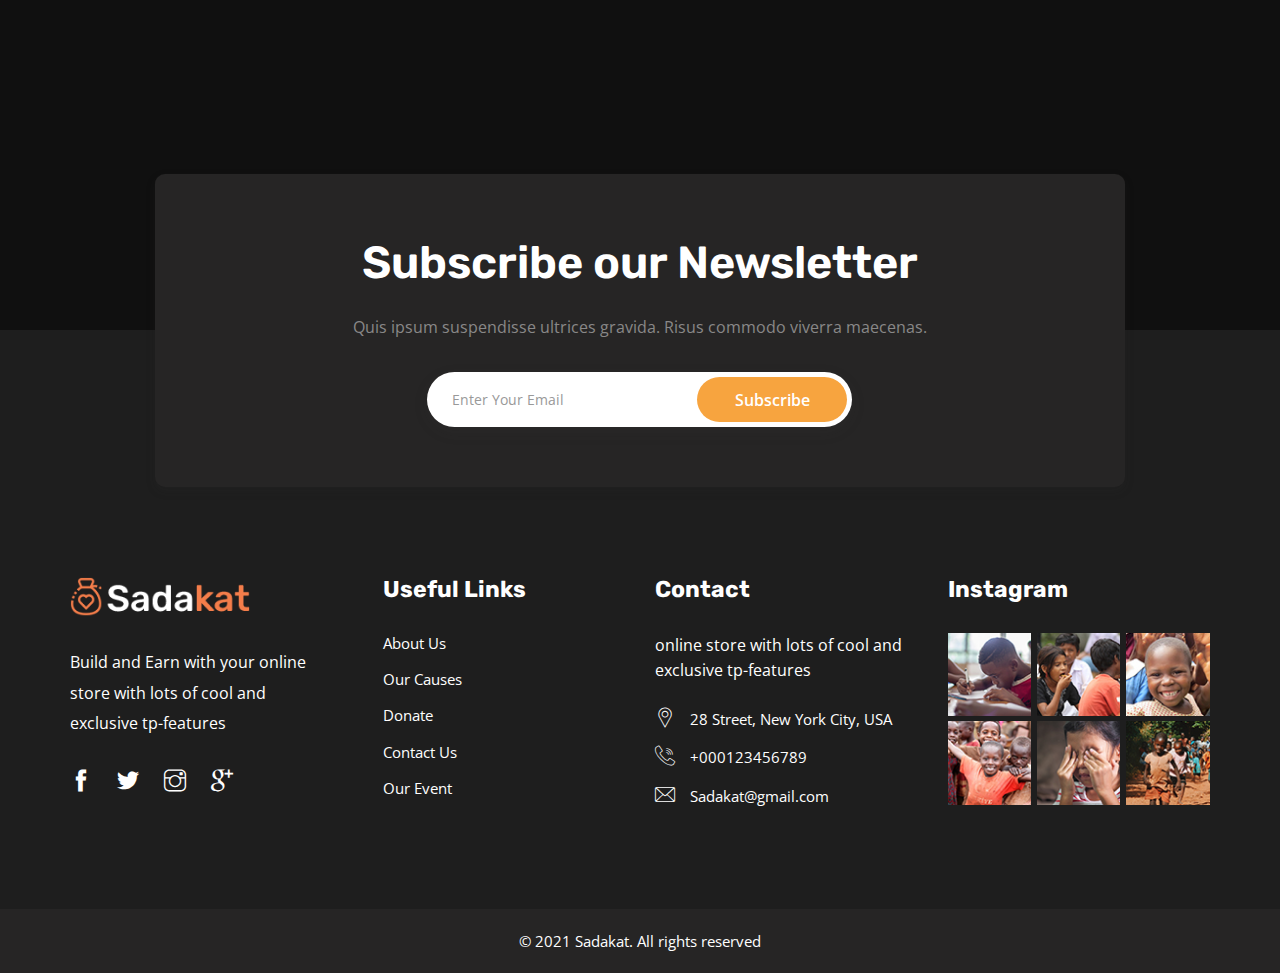
<file: contact.html>
<!DOCTYPE html>
<html lang="en">


<!-- Mirrored from themepresss.com/tf/html/sadakat-live/contact.html by HTTrack Website Copier/3.x [XR&CO'2014], Mon, 01 May 2023 09:13:46 GMT -->
<head>
    <meta charset="utf-8">
    <meta http-equiv="X-UA-Compatible" content="IE=edge">
    <meta name="viewport" content="width=device-width, initial-scale=1">
    <meta name="author" content="wpoceans">
    <title>Sadakat - Charity Nonprofit HTML 5 Template</title>
    <link href="assets/css/themify-icons.css" rel="stylesheet">
    <link href="assets/css/font-awesome.min.css" rel="stylesheet">
    <link href="assets/css/flaticon.css" rel="stylesheet">
    <link href="assets/css/bootstrap.min.css" rel="stylesheet">
    <link href="assets/css/animate.css" rel="stylesheet">
    <link href="assets/css/owl.carousel.css" rel="stylesheet">
    <link href="assets/css/owl.theme.css" rel="stylesheet">
    <link href="assets/css/slick.css" rel="stylesheet">
    <link href="assets/css/slick-theme.css" rel="stylesheet">
    <link href="assets/css/swiper.min.css" rel="stylesheet">
    <link href="assets/css/owl.transitions.css" rel="stylesheet">
    <link href="assets/css/jquery.fancybox.css" rel="stylesheet">
    <link href="assets/css/odometer-theme-default.css" rel="stylesheet">
    <link href="assets/css/nice-select.css" rel="stylesheet">
    <link href="assets/css/style.css" rel="stylesheet">
    <link href="assets/css/light.css" rel="stylesheet">
    <!-- HTML5 shim and Respond.js for IE8 support of HTML5 elements and media queries -->
    <!--[if lt IE 9]>
    <script src="https://oss.maxcdn.com/html5shiv/3.7.3/html5shiv.min.js"></script>
    <script src="https://oss.maxcdn.com/respond/1.4.2/respond.min.js"></script>
    <![endif]-->
</head>

<body>
    <!-- start page-wrapper -->
    <div class="page-wrapper">
        <!-- start preloader -->
        <div class="preloader">
            <div class="sk-folding-cube">
                <div class="sk-cube1 sk-cube"></div>
                <div class="sk-cube2 sk-cube"></div>
                <div class="sk-cube4 sk-cube"></div>
                <div class="sk-cube3 sk-cube"></div>
            </div>
        </div>
        <!-- end preloader -->
        <!-- Start header -->
        <header id="header" class="tp-site-header tp-header-style-3">
            <div class="topbar">
                <div class="container">
                    <div class="row">
                        <div class="col col-md-6 col-sm-7 col-12">
                            <div class="contact-intro">
                                <ul>
                                    <li><i class="fi flaticon-call"></i>+000123456789</li>
                                    <li><i class="fi flaticon-envelope"></i>sadakat@gmail.com</li>
                                </ul>
                            </div>
                        </div>
                        <div class="col col-md-6 col-sm-5 col-12">
                            <div class="contact-info">
                                <ul>
                                    <li><a href="login.html">Login</a></li>
                                    <li><a href="register.html">Sign Up</a></li>
                                    <li><a class="theme-btn" href="donate.html">Donate Now</a></li>
                                </ul>
                            </div>
                        </div>
                    </div>
                </div>
            </div> <!-- end topbar -->
            <nav class="navigation navbar navbar-default">
                <div class="container">
                    <div class="navbar-header">
                        <button type="button" class="open-btn">
                            <span class="sr-only">Toggle navigation</span>
                            <span class="icon-bar"></span>
                            <span class="icon-bar"></span>
                            <span class="icon-bar"></span>
                        </button>
                        <a class="navbar-brand" href="index.html"><img src="assets/images/logo.png" alt="logo"></a>
                    </div>
                    <div id="navbar" class="navbar-collapse collapse navbar-right navigation-holder">
                        <button class="close-navbar"><i class="ti-close"></i></button>
                        <ul class="nav navbar-nav">
                            <li class="menu-item-has-children">
                                <a href="#">Home</a>
                                <ul class="sub-menu">
                                    <li><a href="index.html">Home style 1</a></li>
                                    <li><a href="index-2.html">Home style 2</a></li>
                                    <li><a href="index-3.html">Home style 3</a></li>
                                </ul>
                            </li>
                            <li><a href="about.html">About</a></li>
                            <li class="menu-item-has-children">
                                <a href="#">Causes</a>
                                <ul class="sub-menu">
                                    <li><a href="causes.html">Causes</a></li>
                                    <li><a href="causes-single.html">Causes Single</a></li>
                                </ul>
                            </li>
                            <li class="menu-item-has-children">
                                <a href="#">Event</a>
                                <ul class="sub-menu">
                                    <li><a href="event.html">Event</a></li>
                                    <li><a href="event-single.html">Event Single</a></li>
                                </ul>
                            </li>
                            <li class="menu-item-has-children">
                                <a href="#">Pages</a>
                                <ul class="sub-menu">
                                    <li><a href="about.html">About</a></li>
                                    <li><a href="donate.html">Donate</a></li>
                                    <li><a href="volunteer.html">Volunteer</a></li>
                                    <li><a href="error.html">404 Page</a></li>
                                </ul>
                            </li>
                            <li class="menu-item-has-children">
                                <a href="#">Blog</a>
                                <ul class="sub-menu">
                                    <li><a href="blog.html">Blog right sidebar</a></li>
                                    <li><a href="blog-left.html">Blog left sidebar</a></li>
                                    <li><a href="blog-fulwidth.html">Blog fullwidth</a></li>
                                    <li class="menu-item-has-children">
                                        <a href="#">Blog details</a>
                                        <ul class="sub-menu">
                                            <li><a href="blog-single.html">Blog details right sidebar</a></li>
                                            <li><a href="blog-single-left.html">Blog details left sidebar</a></li>
                                            <li><a href="blog-single-fluid.html">Blog details fullwidth</a></li>
                                        </ul>
                                    </li>
                                </ul>
                            </li>
                            <li><a href="contact.html">Contact</a></li>
                        </ul>
                    </div><!-- end of nav-collapse -->
                    <div class="cart-search-contact">
                        <div class="mini-cart">
                            <button class="cart-toggle-btn"> <i class="fi flaticon-shopping-bag"></i> <span class="cart-count">02</span></button>
                            <div class="mini-cart-content">
                                <div class="mini-cart-title">
                                    <p>Shopping Cart</p>
                                </div>
                                <div class="mini-cart-items">
                                    <div class="mini-cart-item clearfix">
                                        <div class="mini-cart-item-image">
                                            <a href="#"><img src="assets/images/shop/mini/img-1.jpg" alt="Hoodie with zipper"></a>
                                        </div>
                                        <div class="mini-cart-item-des">
                                            <a href="#">Hoodie with zipper</a>
                                            <span class="mini-cart-item-price">$25.15</span>
                                            <span class="mini-cart-item-quantity">x 1</span>
                                        </div>
                                    </div>
                                    <div class="mini-cart-item clearfix">
                                        <div class="mini-cart-item-image">
                                            <a href="#"><img src="assets/images/shop/mini/img-2.jpg" alt="Hoodie with zipper"></a>
                                        </div>
                                        <div class="mini-cart-item-des">
                                            <a href="#">Hoodie with zipper</a>
                                            <span class="mini-cart-item-price">$12.99</span>
                                            <span class="mini-cart-item-quantity">x 2</span>
                                        </div>
                                    </div>
                                </div>
                                <div class="mini-cart-action clearfix">
                                    <span class="mini-checkout-price">$255.12</span>
                                    <a href="#" class="theme-btn-s4">View Cart</a>
                                </div>
                            </div>
                        </div>
                        <div class="header-search-form-wrapper">
                            <button class="search-toggle-btn"><i class="fi flaticon-magnifying-glass"></i></button>
                            <div class="header-search-form">
                                <form>
                                    <div>
                                        <input type="text" class="form-control" placeholder="Search here...">
                                        <button type="submit"><i class="fi flaticon-magnifying-glass"></i></button>
                                    </div>
                                </form>
                            </div>
                        </div>
                    </div>
                </div><!-- end of container -->
            </nav>
        </header>
        <!-- end of header -->
        <!-- .tp-breadcumb-area start -->
        <div class="tp-breadcumb-area">
            <div class="container">
                <div class="row">
                    <div class="col-12">
                        <div class="tp-breadcumb-wrap">
                            <h2>Contact Us</h2>
                            <ul>
                                <li><a href="index.html">Home</a></li>
                                <li><span>Contact</span></li>
                            </ul>
                        </div>
                    </div>
                </div>
            </div>
        </div>
        <!-- .tp-breadcumb-area end -->
        <!-- start contact-pg-contact-section -->
        <section class="contact-pg-contact-section section-padding">
            <div class="container">
                <div class="row">
                    <div class="col col-md-6">
                        <div class="section-title-s3 section-title-s5">
                            <h2>Our Contacts</h2>
                        </div>
                        <div class="contact-details">
                            <p>Contrary to popular belief, Lorem Ipsum is not simply random text. It has roots in a piece of classical Latin literature from 45 BC, making it over 2000 years old. </p>
                            <ul>
                                <li>
                                    <div class="icon">
                                        <i class="ti-location-pin"></i>
                                    </div>
                                    <h5>Our Location</h5>
                                    <p>245 King Street, Touterie Victoria 8520 Australia</p>
                                </li>
                                <li>
                                    <div class="icon">
                                        <i class="ti-mobile"></i>
                                    </div>
                                    <h5>Phone</h5>
                                    <p>0-123-456-7890</p>
                                </li>
                                <li>
                                    <div class="icon">
                                        <i class="ti-email"></i>
                                    </div>
                                    <h5>Email</h5>
                                    <p>sample@gmail.com</p>
                                </li>
                            </ul>
                        </div>
                    </div>
                    <div class="col col-md-6">
                        <div class="contact-form-area">
                            <div class="section-title-s3 section-title-s5">
                                <h2>Quick Contact Form</h2>
                            </div>
                            <div class="contact-form">
                                <form method="post" class="contact-validation-active" id="contact-form">
                                    <div>
                                        <input type="text" class="form-control"  name="name" id="name" placeholder="Name*">
                                    </div>
                                    <div>
                                        <input type="email" class="form-control" name="email" id="email" placeholder="Email*">
                                    </div>
                                    <div>
                                        <input type="text" class="form-control" name="phone" id="phone" placeholder="Phone*">
                                    </div>
                                    <div>
                                        <input type="text" class="form-control"  name="address" id="address" placeholder="Address*">
                                    </div>
                                    <div class="comment-area">
                                        <textarea  name="note"  id="note" placeholder="Case description*"></textarea>
                                    </div>
                                    <div class="submit-area">
                                        <button type="submit" class="theme-btn">Submit Now</button>
                                        <div id="loader">
                                            <i class="ti-reload"></i>
                                        </div>
                                    </div>
                                    <div class="clearfix error-handling-messages">
                                        <div id="success">Thank you</div>
                                        <div id="error"> Error occurred while sending email. Please try again later. </div>
                                    </div>
                                </form>
                            </div>
                        </div>
                    </div>                    
                </div>

                <div class="row">
                    <div class="col col-xs-12">
                        <div class="contact-map">
                            <iframe src="https://www.google.com/maps/embed?pb=!1m18!1m12!1m3!1d193595.9147703055!2d-74.11976314309273!3d40.69740344223377!2m3!1f0!2f0!3f0!3m2!1i1024!2i768!4f13.1!3m3!1m2!1s0x89c24fa5d33f083b%3A0xc80b8f06e177fe62!2sNew+York%2C+NY%2C+USA!5e0!3m2!1sen!2sbd!4v1547528325671" allowfullscreen></iframe>
                        </div>                        
                    </div>
                </div>
            </div> <!-- end container -->
        </section>
        <!-- end contact-pg-contact-section -->
        <!-- news-letter-section start-->
        <section class="news-letter-section s2">
            <div class="container">
                <div class="news-letter-wrap">
                    <div class="row">
                        <div class="col col-lg-10 col-lg-offset-1 col-md-8 col-md-offset-2">
                            <div class="newsletter">
                                <h3>Subscribe our Newsletter</h3>
                                <p>Quis ipsum suspendisse ultrices gravida. Risus commodo viverra maecenas.</p>
                                <div class="newsletter-form">
                                    <form>
                                        <div>
                                            <input type="text" placeholder="Enter Your Email" class="form-control">
                                            <button class="bigCursor" type="submit">Subscribe</button>
                                        </div>
                                    </form>
                                </div>
                            </div>
                        </div>
                    </div>
                </div>
            </div> <!-- end container -->
        </section>
        <!-- news-letter-section end-->
        <div class="tp-ne-footer">
            <!-- start tp-site-footer -->
            <footer class="tp-site-footer">
                <div class="tp-upper-footer">
                    <div class="container">
                        <div class="row">
                            <div class="col col-lg-3 col-md-3 col-sm-6">
                                <div class="widget about-widget">
                                    <div class="logo widget-title">
                                        <img class="ft-logo-1" src="assets/images/logo.png" alt="blog">
                                        <img class="ft-logo-2" src="assets/images/logo-2.png" alt="blog">
                                    </div>
                                    <p>Build and Earn with your online store with lots of cool and exclusive tp-features </p>
                                    <ul>
                                        <li>
                                            <div class="parallax-wrap">
                                                <div class="parallax-element">
                                                    <a href="#">
                                                        <i class="ti-facebook"></i>
                                                    </a>
                                                </div>
                                            </div>
                                        </li>
                                        <li>
                                            <div class="parallax-wrap">
                                                <div class="parallax-element">
                                                    <a href="#">
                                                        <i class="ti-twitter-alt"></i>
                                                    </a>
                                                </div>
                                            </div>
                                        </li>
                                        <li>
                                            <div class="parallax-wrap">
                                                <div class="parallax-element">
                                                    <a href="#">
                                                        <i class="ti-instagram"></i>
                                                    </a>
                                                </div>
                                            </div>
                                        </li>
                                        <li>
                                            <div class="parallax-wrap">
                                                <div class="parallax-element">
                                                    <a href="#">
                                                        <i class="ti-google"></i>
                                                    </a>
                                                </div>
                                            </div>
                                        </li>
                                    </ul>
                                </div>
                            </div>
                            <div class="col col-lg-2 col-md-3 col-sm-6">
                                <div class="widget link-widget">
                                    <div class="widget-title">
                                        <h3>Useful Links</h3>
                                    </div>
                                    <ul>
                                        <li><a href="about.html">About Us</a></li>
                                        <li><a href="causes.html">Our Causes</a></li>
                                        <li><a href="donate.html">Donate</a></li>
                                        <li><a href="contact.html">Contact Us</a></li>
                                        <li><a href="event.html">Our Event</a></li>
                                    </ul>
                                </div>
                            </div>
                            <div class="col col-lg-3 col-lg-offset-1 col-md-3 col-sm-6">
                                <div class="widget market-widget tp-service-link-widget">
                                    <div class="widget-title">
                                        <h3>Contact </h3>
                                    </div>
                                    <p>online store with lots of cool and exclusive tp-features</p>
                                    <div class="contact-ft">
                                        <ul>
                                            <li><i class="fi flaticon-pin"></i>28 Street, New York City, USA</li>
                                            <li><i class="fi flaticon-call"></i>+000123456789</li>
                                            <li><i class="fi flaticon-envelope"></i>Sadakat@gmail.com</li>
                                        </ul>
                                    </div>
                                </div>
                            </div>
                            <div class="col col-lg-3 col-md-3 col-sm-6">
                                <div class="widget instagram">
                                    <div class="widget-title">
                                         <h3>Instagram</h3>
                                    </div>
                                    <ul class="d-flex">
                                        <li><a href="#"><img src="assets/images/instragram/1.jpg" alt=""></a></li>
                                        <li><a href="#"><img src="assets/images/instragram/2.jpg" alt=""></a></li>
                                        <li><a href="#"><img src="assets/images/instragram/3.jpg" alt=""></a></li>
                                        <li><a href="#"><img src="assets/images/instragram/4.jpg" alt=""></a></li>
                                        <li><a href="#"><img src="assets/images/instragram/5.jpg" alt=""></a></li>
                                        <li><a href="#"><img src="assets/images/instragram/6.jpg" alt=""></a></li>
                                    </ul>
                                </div>
                            </div>
                        </div>
                    </div> <!-- end container -->
                </div>
                <div class="tp-lower-footer">
                    <div class="container">
                        <div class="row">
                            <div class="col col-xs-12">
                                <p class="copyright">&copy; 2021 Sadakat. All rights reserved</p>
                            </div>
                        </div>
                    </div>
                </div>
            </footer>
            <!-- end tp-site-footer -->
        </div>
    </div>
    <!-- end of page-wrapper -->
    <!-- theme-change-btn -->
    <div class="theme-change-btn">
         <button id="change-theme-btn">
            <span class="cng-btn-1">Light <i class="ti-palette"></i></span>
            <span class="cng-btn-2">Dark  <i class="ti-palette"></i></span>
        </button>
    </div>
    <div id="magic-cursor">
        <div id="ball">
            <div id="ball-drag-x"></div>
            <div id="ball-drag-y"></div>
            <div id="ball-loader"></div>
        </div>
    </div>
    <!-- All JavaScript files
    ================================================== -->
    <script src="assets/js/jquery.min.js"></script>
    <script src="assets/js/bootstrap.min.js"></script>
    <!-- Plugins for this template -->
    <script src="assets/js/jquery-plugin-collection.js"></script>
    <script src="assets/js/gsap.min.js"></script>
    <!-- Custom script for this template -->
    <script src="assets/js/script.js"></script>
</body>


<!-- Mirrored from themepresss.com/tf/html/sadakat-live/contact.html by HTTrack Website Copier/3.x [XR&CO'2014], Mon, 01 May 2023 09:13:46 GMT -->
</html>
</file>
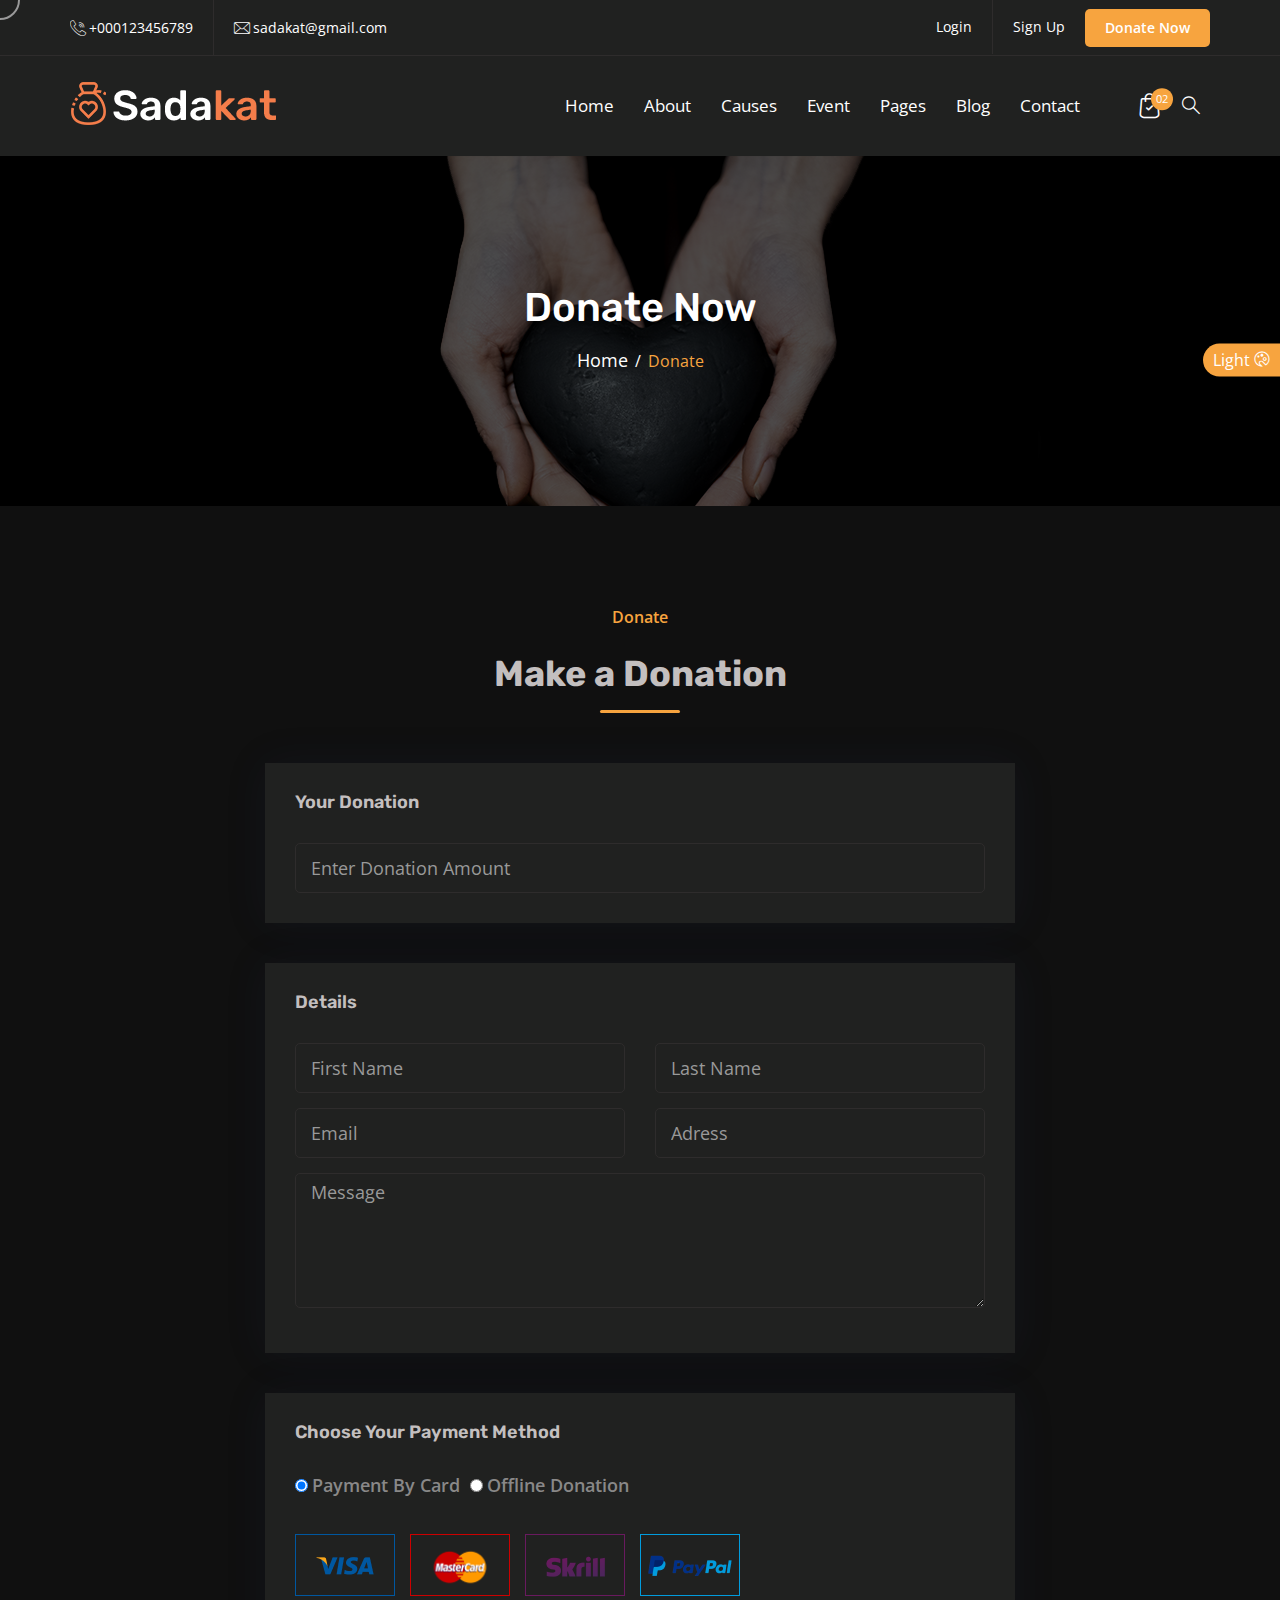
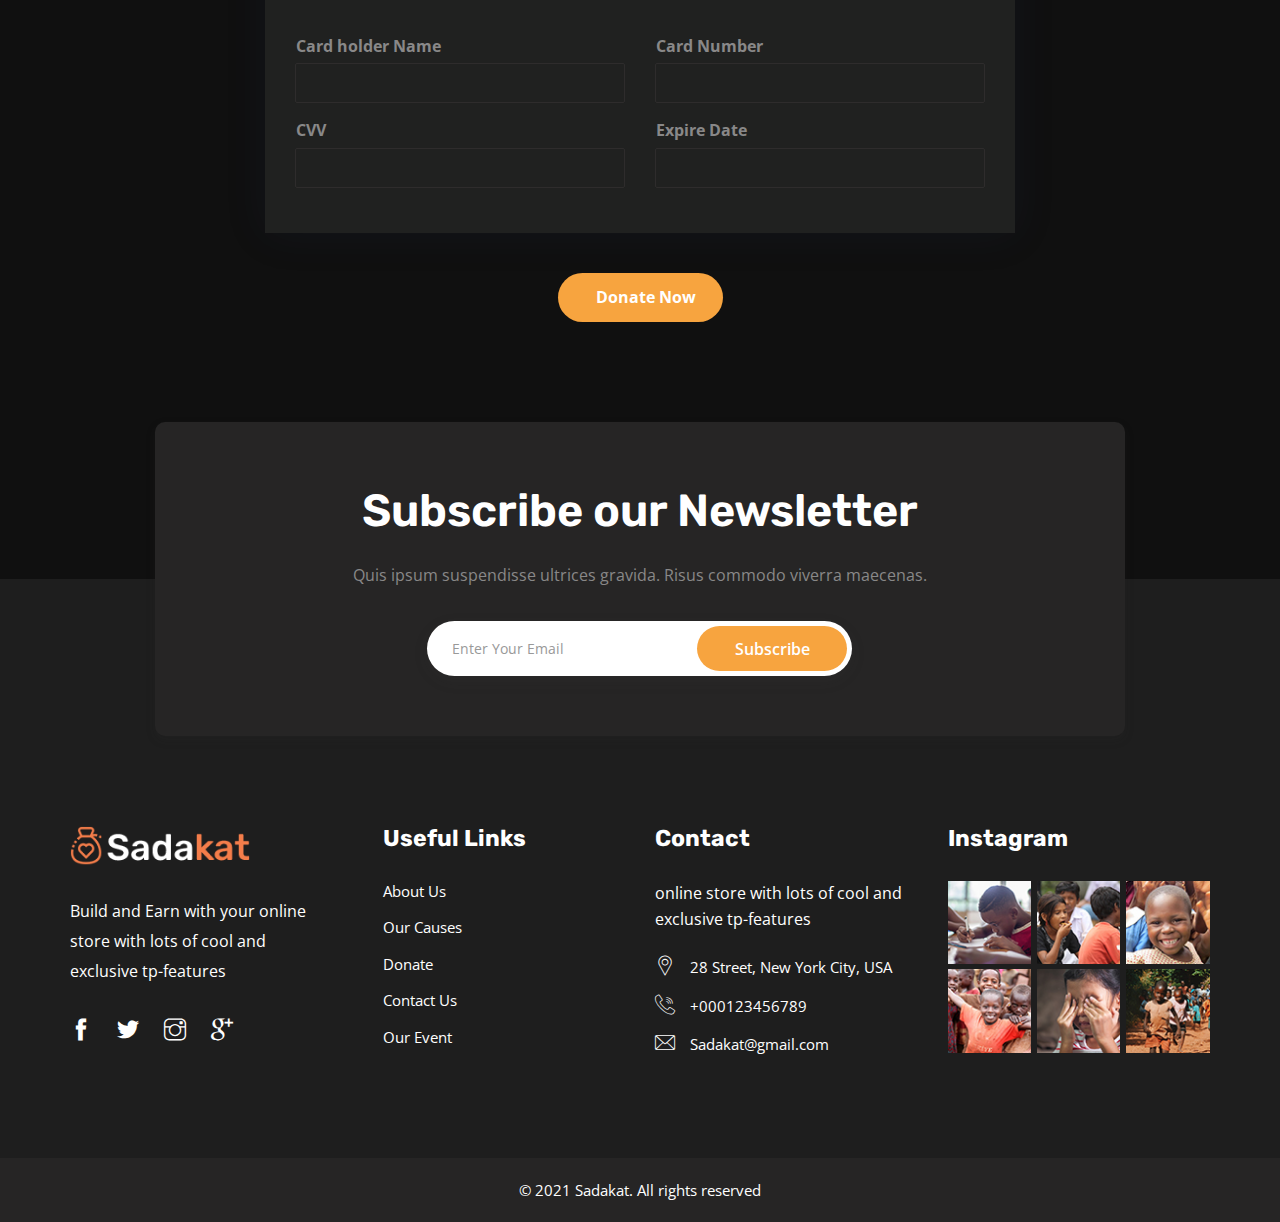
<file: donate.html>
<!DOCTYPE html>
<html lang="en">


<!-- Mirrored from themepresss.com/tf/html/sadakat-live/donate.html by HTTrack Website Copier/3.x [XR&CO'2014], Mon, 01 May 2023 09:09:56 GMT -->
<head>
    <meta charset="utf-8">
    <meta http-equiv="X-UA-Compatible" content="IE=edge">
    <meta name="viewport" content="width=device-width, initial-scale=1">
    <meta name="author" content="wpoceans">
    <title>Sadakat - Charity Nonprofit HTML 5 Template</title>
    <link href="assets/css/themify-icons.css" rel="stylesheet">
    <link href="assets/css/font-awesome.min.css" rel="stylesheet">
    <link href="assets/css/flaticon.css" rel="stylesheet">
    <link href="assets/css/bootstrap.min.css" rel="stylesheet">
    <link href="assets/css/animate.css" rel="stylesheet">
    <link href="assets/css/owl.carousel.css" rel="stylesheet">
    <link href="assets/css/owl.theme.css" rel="stylesheet">
    <link href="assets/css/slick.css" rel="stylesheet">
    <link href="assets/css/slick-theme.css" rel="stylesheet">
    <link href="assets/css/swiper.min.css" rel="stylesheet">
    <link href="assets/css/owl.transitions.css" rel="stylesheet">
    <link href="assets/css/jquery.fancybox.css" rel="stylesheet">
    <link href="assets/css/odometer-theme-default.css" rel="stylesheet">
    <link href="assets/css/nice-select.css" rel="stylesheet">
    <link href="assets/css/style.css" rel="stylesheet">
    <link href="assets/css/light.css" rel="stylesheet">
    <!-- HTML5 shim and Respond.js for IE8 support of HTML5 elements and media queries -->
    <!--[if lt IE 9]>
    <script src="https://oss.maxcdn.com/html5shiv/3.7.3/html5shiv.min.js"></script>
    <script src="https://oss.maxcdn.com/respond/1.4.2/respond.min.js"></script>
    <![endif]-->
</head>

<body>
    <!-- start page-wrapper -->
    <div class="page-wrapper">
        <!-- start preloader -->
        <div class="preloader">
            <div class="sk-folding-cube">
                <div class="sk-cube1 sk-cube"></div>
                <div class="sk-cube2 sk-cube"></div>
                <div class="sk-cube4 sk-cube"></div>
                <div class="sk-cube3 sk-cube"></div>
            </div>
        </div>
        <!-- end preloader -->
        <!-- Start header -->
        <header id="header" class="tp-site-header tp-header-style-3">
            <div class="topbar">
                <div class="container">
                    <div class="row">
                        <div class="col col-md-6 col-sm-7 col-12">
                            <div class="contact-intro">
                                <ul>
                                    <li><i class="fi flaticon-call"></i>+000123456789</li>
                                    <li><i class="fi flaticon-envelope"></i>sadakat@gmail.com</li>
                                </ul>
                            </div>
                        </div>
                        <div class="col col-md-6 col-sm-5 col-12">
                            <div class="contact-info">
                                <ul>
                                    <li><a href="login.html">Login</a></li>
                                    <li><a href="register.html">Sign Up</a></li>
                                    <li><a class="theme-btn" href="donate.html">Donate Now</a></li>
                                </ul>
                            </div>
                        </div>
                    </div>
                </div>
            </div> <!-- end topbar -->
            <nav class="navigation navbar navbar-default">
                <div class="container">
                    <div class="navbar-header">
                        <button type="button" class="open-btn">
                            <span class="sr-only">Toggle navigation</span>
                            <span class="icon-bar"></span>
                            <span class="icon-bar"></span>
                            <span class="icon-bar"></span>
                        </button>
                        <a class="navbar-brand" href="index.html"><img src="assets/images/logo.png" alt="logo"></a>
                    </div>
                    <div id="navbar" class="navbar-collapse collapse navbar-right navigation-holder">
                        <button class="close-navbar"><i class="ti-close"></i></button>
                        <ul class="nav navbar-nav">
                            <li class="menu-item-has-children">
                                <a href="#">Home</a>
                                <ul class="sub-menu">
                                    <li><a href="index.html">Home style 1</a></li>
                                    <li><a href="index-2.html">Home style 2</a></li>
                                    <li><a href="index-3.html">Home style 3</a></li>
                                </ul>
                            </li>
                            <li><a href="about.html">About</a></li>
                            <li class="menu-item-has-children">
                                <a href="#">Causes</a>
                                <ul class="sub-menu">
                                    <li><a href="causes.html">Causes</a></li>
                                    <li><a href="causes-single.html">Causes Single</a></li>
                                </ul>
                            </li>
                            <li class="menu-item-has-children">
                                <a href="#">Event</a>
                                <ul class="sub-menu">
                                    <li><a href="event.html">Event</a></li>
                                    <li><a href="event-single.html">Event Single</a></li>
                                </ul>
                            </li>
                            <li class="menu-item-has-children">
                                <a href="#">Pages</a>
                                <ul class="sub-menu">
                                    <li><a href="about.html">About</a></li>
                                    <li><a href="donate.html">Donate</a></li>
                                    <li><a href="volunteer.html">Volunteer</a></li>
                                    <li><a href="error.html">404 Page</a></li>
                                </ul>
                            </li>
                            <li class="menu-item-has-children">
                                <a href="#">Blog</a>
                                <ul class="sub-menu">
                                    <li><a href="blog.html">Blog right sidebar</a></li>
                                    <li><a href="blog-left.html">Blog left sidebar</a></li>
                                    <li><a href="blog-fulwidth.html">Blog fullwidth</a></li>
                                    <li class="menu-item-has-children">
                                        <a href="#">Blog details</a>
                                        <ul class="sub-menu">
                                            <li><a href="blog-single.html">Blog details right sidebar</a></li>
                                            <li><a href="blog-single-left.html">Blog details left sidebar</a></li>
                                            <li><a href="blog-single-fluid.html">Blog details fullwidth</a></li>
                                        </ul>
                                    </li>
                                </ul>
                            </li>
                            <li><a href="contact.html">Contact</a></li>
                        </ul>
                    </div><!-- end of nav-collapse -->
                    <div class="cart-search-contact">
                        <div class="mini-cart">
                            <button class="cart-toggle-btn"> <i class="fi flaticon-shopping-bag"></i> <span class="cart-count">02</span></button>
                            <div class="mini-cart-content">
                                <div class="mini-cart-title">
                                    <p>Shopping Cart</p>
                                </div>
                                <div class="mini-cart-items">
                                    <div class="mini-cart-item clearfix">
                                        <div class="mini-cart-item-image">
                                            <a href="#"><img src="assets/images/shop/mini/img-1.jpg" alt="Hoodie with zipper"></a>
                                        </div>
                                        <div class="mini-cart-item-des">
                                            <a href="#">Hoodie with zipper</a>
                                            <span class="mini-cart-item-price">$25.15</span>
                                            <span class="mini-cart-item-quantity">x 1</span>
                                        </div>
                                    </div>
                                    <div class="mini-cart-item clearfix">
                                        <div class="mini-cart-item-image">
                                            <a href="#"><img src="assets/images/shop/mini/img-2.jpg" alt="Hoodie with zipper"></a>
                                        </div>
                                        <div class="mini-cart-item-des">
                                            <a href="#">Hoodie with zipper</a>
                                            <span class="mini-cart-item-price">$12.99</span>
                                            <span class="mini-cart-item-quantity">x 2</span>
                                        </div>
                                    </div>
                                </div>
                                <div class="mini-cart-action clearfix">
                                    <span class="mini-checkout-price">$255.12</span>
                                    <a href="#" class="theme-btn-s4">View Cart</a>
                                </div>
                            </div>
                        </div>
                        <div class="header-search-form-wrapper">
                            <button class="search-toggle-btn"><i class="fi flaticon-magnifying-glass"></i></button>
                            <div class="header-search-form">
                                <form>
                                    <div>
                                        <input type="text" class="form-control" placeholder="Search here...">
                                        <button type="submit"><i class="fi flaticon-magnifying-glass"></i></button>
                                    </div>
                                </form>
                            </div>
                        </div>
                    </div>
                </div><!-- end of container -->
            </nav>
        </header>
        <!-- end of header -->
        <!-- .tp-breadcumb-area start -->
        <div class="tp-breadcumb-area">
            <div class="container">
                <div class="row">
                    <div class="col-12">
                        <div class="tp-breadcumb-wrap">
                            <h2>Donate Now</h2>
                            <ul>
                                <li><a href="index.html">Home</a></li>
                                <li><span>Donate</span></li>
                            </ul>
                        </div>
                    </div>
                </div>
            </div>
        </div>
        <!-- .tp-breadcumb-area end -->
        <!-- tp-event-area start -->
        <div class="tp-donation-page-area section-padding">
            <div class="container">
                <div class="row">
                    <div class="col-lg-8 col-lg-offset-2">
                        <div class="section-title text-center">
                            <div class="thumb-text">
                                <span>Donate</span>
                            </div>
                            <h2>Make a Donation</h2>
                        </div>
                        <div id="Donations" class="tab-pane">
                            <form action="#">
                                <div class="tp-donations-amount">
                                    <h2>Your Donation</h2>
                                    <input type="text" class="form-control" name="text" id="text" placeholder="Enter Donation Amount">
                                </div>
                                <div class="tp-donations-details">
                                    <h2>Details</h2>
                                    <div class="row">
                                        <div class="col-lg-6 col-md-6 col-sm-6 col-12 form-group">
                                            <input type="text" class="form-control" name="name" id="fname" placeholder="First Name">
                                        </div>
                                        <div class="col-lg-6 col-md-6 col-sm-6 col-12 form-group">
                                            <input type="text" class="form-control" name="name" id="name" placeholder="Last Name">
                                        </div>
                                        <div class="col-lg-6 col-md-6 col-sm-6 col-12 form-group clearfix">
                                            <input type="email" class="form-control" name="email" id="email" placeholder="Email">
                                        </div>
                                        <div class="col-lg-6 col-md-6 col-sm-6 col-12 form-group">
                                            <input type="text" class="form-control" name="Adress" id="Adress" placeholder="Adress">
                                        </div>
                                        <div class="col-lg-12 col-12 form-group">
                                            <textarea class="form-control" name="note" id="note" placeholder="Message"></textarea>
                                        </div>
                                    </div>
                                </div>
                                <div class="tp-doanation-payment">
                                    <h2>Choose Your Payment Method</h2>
                                    <div class="tp-payment-area">
                                        <div class="row">
                                            <div class="col-12">
                                                <div class="tp-payment-option" id="open4">
                                                    <div class="tp-payment-select">
                                                        <ul>
                                                            <li class="addToggle">
                                                                <input id="add" type="radio" checked="checked" name="payment" value="30">
                                                                <label for="add">Payment By Card</label>
                                                            </li>
                                                            <li class="removeToggle">
                                                                <input id="remove" type="radio" name="payment" value="30">
                                                                <label for="remove">Offline Donation</label>
                                                            </li>
                                                        </ul>
                                                    </div>
                                                    <div id="open5" class="payment-name">
                                                        <ul>
                                                            <li class="visa"><input id="1" type="radio" name="size" value="30">
                                                                <label for="1"><img src="assets/images/checkout/img-1.png" alt=""></label>
                                                            </li>
                                                            <li class="mas"><input id="2" type="radio" name="size" value="30">
                                                                <label for="2"><img src="assets/images/checkout/img-2.png" alt=""></label>
                                                            </li>
                                                            <li class="ski"><input id="3" type="radio" name="size" value="30">
                                                                <label for="3"><img src="assets/images/checkout/img-3.png" alt=""></label>
                                                            </li>
                                                            <li class="pay"><input id="4" type="radio" name="size" value="30">
                                                                <label for="4"><img src="assets/images/checkout/img-4.png" alt=""></label>
                                                            </li>
                                                        </ul>
                                                        <div class="contact-form form-style">
                                                            <div class="row">
                                                                <div class="col-lg-6 col-md-12 col-12">
                                                                    <label>Card holder Name</label>
                                                                    <input type="text" placeholder="" name="name">
                                                                </div>
                                                                <div class="col-lg-6 col-md-12 col-12">
                                                                    <label>Card Number</label>
                                                                    <input type="text" placeholder="" name="card">
                                                                </div>
                                                                <div class="col-lg-6 col-md-12 col-12">
                                                                    <label>CVV</label>
                                                                    <input type="text" placeholder="" name="CVV">
                                                                </div>
                                                                <div class="col-lg-6 col-md-12 col-12">
                                                                    <label>Expire Date</label>
                                                                    <input type="text" placeholder="" name="date">
                                                                </div>
                                                            </div>
                                                        </div>
                                                    </div>
                                                </div>
                                            </div>
                                        </div>
                                    </div>
                                </div>
                                <div class="submit-area">
                                    <button type="submit" class="theme-btn submit-btn">Donate Now</button>
                                </div>
                            </form>
                        </div>
                    </div>
                </div>
            </div>
        </div>
        <!-- tp-event-area end -->
        <!-- news-letter-section start-->
        <section class="news-letter-section s2">
            <div class="container">
                <div class="news-letter-wrap">
                    <div class="row">
                        <div class="col col-lg-10 col-lg-offset-1 col-md-8 col-md-offset-2">
                            <div class="newsletter">
                                <h3>Subscribe our Newsletter</h3>
                                <p>Quis ipsum suspendisse ultrices gravida. Risus commodo viverra maecenas.</p>
                                <div class="newsletter-form">
                                    <form>
                                        <div>
                                            <input type="text" placeholder="Enter Your Email" class="form-control">
                                            <button class="bigCursor" type="submit">Subscribe</button>
                                        </div>
                                    </form>
                                </div>
                            </div>
                        </div>
                    </div>
                </div>
            </div> <!-- end container -->
        </section>
        <!-- news-letter-section end-->
        <div class="tp-ne-footer">
            <!-- start tp-site-footer -->
            <footer class="tp-site-footer">
                <div class="tp-upper-footer">
                    <div class="container">
                        <div class="row">
                            <div class="col col-lg-3 col-md-3 col-sm-6">
                                <div class="widget about-widget">
                                    <div class="logo widget-title">
                                        <img class="ft-logo-1" src="assets/images/logo.png" alt="blog">
                                        <img class="ft-logo-2" src="assets/images/logo-2.png" alt="blog">
                                    </div>
                                    <p>Build and Earn with your online store with lots of cool and exclusive tp-features </p>
                                    <ul>
                                        <li>
                                            <div class="parallax-wrap">
                                                <div class="parallax-element">
                                                    <a href="#">
                                                        <i class="ti-facebook"></i>
                                                    </a>
                                                </div>
                                            </div>
                                        </li>
                                        <li>
                                            <div class="parallax-wrap">
                                                <div class="parallax-element">
                                                    <a href="#">
                                                        <i class="ti-twitter-alt"></i>
                                                    </a>
                                                </div>
                                            </div>
                                        </li>
                                        <li>
                                            <div class="parallax-wrap">
                                                <div class="parallax-element">
                                                    <a href="#">
                                                        <i class="ti-instagram"></i>
                                                    </a>
                                                </div>
                                            </div>
                                        </li>
                                        <li>
                                            <div class="parallax-wrap">
                                                <div class="parallax-element">
                                                    <a href="#">
                                                        <i class="ti-google"></i>
                                                    </a>
                                                </div>
                                            </div>
                                        </li>
                                    </ul>
                                </div>
                            </div>
                            <div class="col col-lg-2 col-md-3 col-sm-6">
                                <div class="widget link-widget">
                                    <div class="widget-title">
                                        <h3>Useful Links</h3>
                                    </div>
                                    <ul>
                                        <li><a href="about.html">About Us</a></li>
                                        <li><a href="causes.html">Our Causes</a></li>
                                        <li><a href="donate.html">Donate</a></li>
                                        <li><a href="contact.html">Contact Us</a></li>
                                        <li><a href="event.html">Our Event</a></li>
                                    </ul>
                                </div>
                            </div>
                            <div class="col col-lg-3 col-lg-offset-1 col-md-3 col-sm-6">
                                <div class="widget market-widget tp-service-link-widget">
                                    <div class="widget-title">
                                        <h3>Contact </h3>
                                    </div>
                                    <p>online store with lots of cool and exclusive tp-features</p>
                                    <div class="contact-ft">
                                        <ul>
                                            <li><i class="fi flaticon-pin"></i>28 Street, New York City, USA</li>
                                            <li><i class="fi flaticon-call"></i>+000123456789</li>
                                            <li><i class="fi flaticon-envelope"></i>Sadakat@gmail.com</li>
                                        </ul>
                                    </div>
                                </div>
                            </div>
                            <div class="col col-lg-3 col-md-3 col-sm-6">
                                <div class="widget instagram">
                                    <div class="widget-title">
                                         <h3>Instagram</h3>
                                    </div>
                                    <ul class="d-flex">
                                        <li><a href="#"><img src="assets/images/instragram/1.jpg" alt=""></a></li>
                                        <li><a href="#"><img src="assets/images/instragram/2.jpg" alt=""></a></li>
                                        <li><a href="#"><img src="assets/images/instragram/3.jpg" alt=""></a></li>
                                        <li><a href="#"><img src="assets/images/instragram/4.jpg" alt=""></a></li>
                                        <li><a href="#"><img src="assets/images/instragram/5.jpg" alt=""></a></li>
                                        <li><a href="#"><img src="assets/images/instragram/6.jpg" alt=""></a></li>
                                    </ul>
                                </div>
                            </div>
                        </div>
                    </div> <!-- end container -->
                </div>
                <div class="tp-lower-footer">
                    <div class="container">
                        <div class="row">
                            <div class="col col-xs-12">
                                <p class="copyright">&copy; 2021 Sadakat. All rights reserved</p>
                            </div>
                        </div>
                    </div>
                </div>
            </footer>
            <!-- end tp-site-footer -->
        </div>
    </div>
    <!-- end of page-wrapper -->
    <!-- theme-change-btn -->
    <div class="theme-change-btn">
         <button id="change-theme-btn">
            <span class="cng-btn-1">Light <i class="ti-palette"></i></span>
            <span class="cng-btn-2">Dark  <i class="ti-palette"></i></span>
        </button>
    </div>
    <div id="magic-cursor">
        <div id="ball">
            <div id="ball-drag-x"></div>
            <div id="ball-drag-y"></div>
            <div id="ball-loader"></div>
        </div>
    </div>
    <!-- All JavaScript files
    ================================================== -->
    <script src="assets/js/jquery.min.js"></script>
    <script src="assets/js/bootstrap.min.js"></script>
    <!-- Plugins for this template -->
    <script src="assets/js/jquery-plugin-collection.js"></script>
    <script src="assets/js/gsap.min.js"></script>
    <!-- Custom script for this template -->
    <script src="assets/js/script.js"></script>
</body>


<!-- Mirrored from themepresss.com/tf/html/sadakat-live/donate.html by HTTrack Website Copier/3.x [XR&CO'2014], Mon, 01 May 2023 09:10:00 GMT -->
</html>
</file>
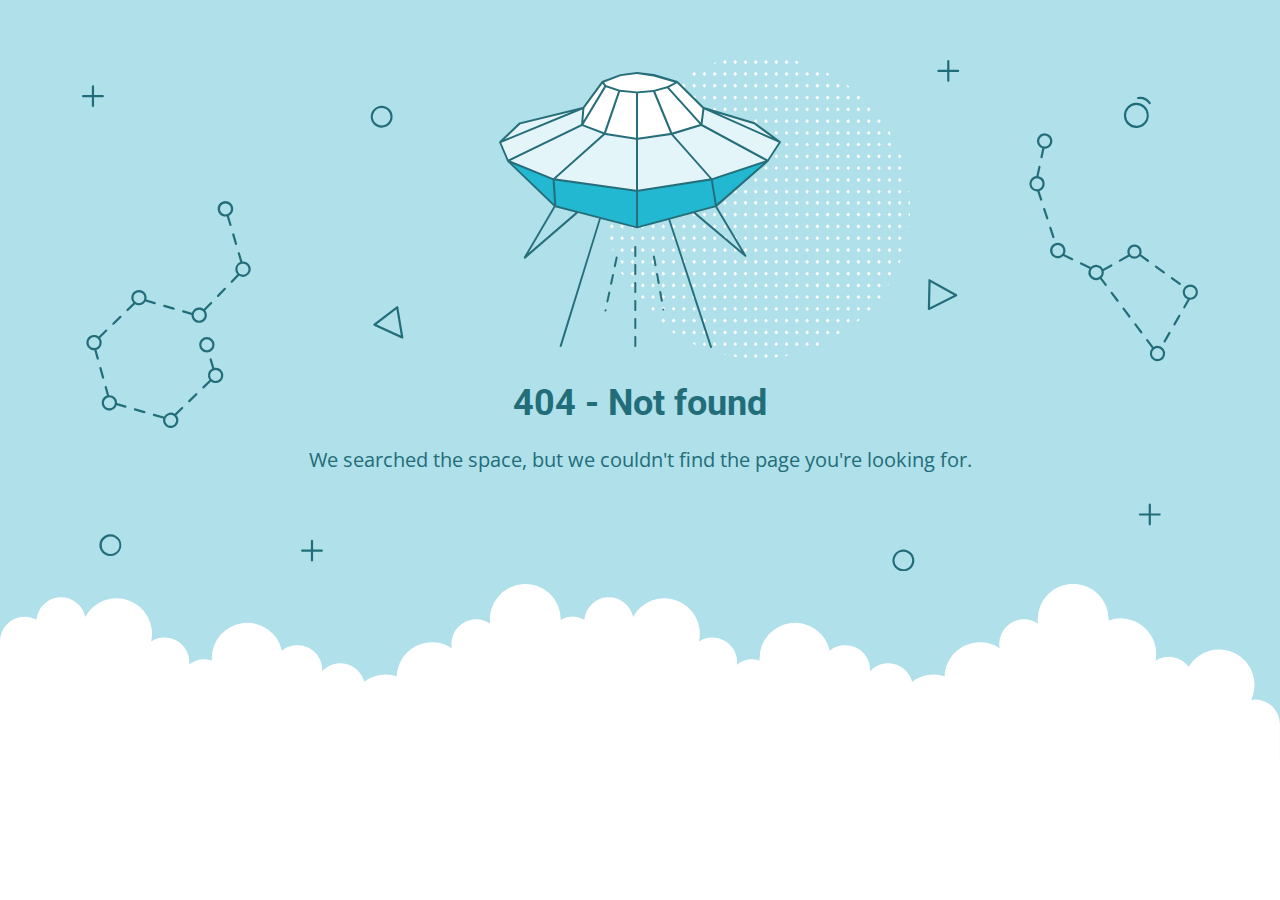
<file: assets/css/owl.video.play.html>
<!DOCTYPE html>
<html lang="en">
<head>
    <meta charset="utf-8" />
    <meta name="viewport" content="width=device-width, initial-scale=1.0">
    <meta http-equiv="cache-control" content="no-store,max-age=0" />
    <meta name="robots" content="noindex" />
    <title>404 - Not found</title>
    <link href="https://fonts.googleapis.com/css?family=Open+Sans:400,700%7CRoboto:400,700" rel="stylesheet">
<style>
    * {
        box-sizing: border-box;
        -moz-box-sizing: border-box;
        -webkit-tap-highlight-color: transparent;
    }
    body {
        margin: 0;
        padding: 0;
        height: 100%;
        -webkit-text-size-adjust: 100%;
    }
    .fit-wide {
        position: relative;
        overflow: hidden;
        max-width: 1240px;
        margin: 0 auto;
        padding-top: 60px;
        padding-bottom: 60px;
        padding-left: 20px;
        padding-right: 20px;
    }
    .background-wrap { position: relative; }
    .background-wrap.cloud-blue { background-color: #b0e0e9; }
    .background-wrap.white { background-color: #fff; }
    .title { 
        position: relative; 
        text-align: center;
        margin: 20px auto 10px;
    }
    .title--regular { font-family: 'Roboto', Arial, sans-serif; }
    .title--size-large { font-size: 36px; line-height: 46px; }
    .title--size-semimedium { font-size: 20px; line-height: 28px; }
    .title--weight-normal { font-weight: 400; }
    .title--weight-bold { font-weight: 700; }
    .title--subtitle { 
        padding-bottom: 40px; 
        font-family: 'Open Sans', Arial ,sans-serif; 
        text-align: center;
    }
    .error h1,
    .error p { color: #226d7a; }
    .error--bg__cover {
        position: absolute;
        left: 0;
        right: 0;
        width: 90%;
        margin: 0 auto;
    }
    .error--shape__clouds svg {
        display: block;
    }
    .abstract-half-dot--circle {
        z-index: 0;
        position: absolute;
        left: 15em;
        right: 0;
        width: 300px;
        height: 300px;
        margin: 0 auto;
    }
    .icon-graphic {
        z-index: 1;
        position: relative;
        width: 300px;
        height: 300px;
        margin: 0 auto;
    }
    @media screen and (max-width: 767px) {
        .error--bg__cover { display: none; }
        .abstract-half-dot--circle { left: 0; }
    }
</style>
</head>
<body>
    <div id="container">
        <section class="error content background-wrap cloud-blue">
            <div class="fit-wide">
                <div class="error--bg__cover">
                    <svg id="acce7670-904f-4f8c-b867-68138c2f8c06" data-name="Layer 1" xmlns="http://www.w3.org/2000/svg" viewBox="0 0 1019 467"><title>404_bg</title><path d="M962.794,62.029a11.471,11.471,0,0,1-.656-22.923h0a11.471,11.471,0,0,1,1.327,22.9C963.24,62.023,963.017,62.029,962.794,62.029ZM962.253,41.1a9.47,9.47,0,1,0,10,8.906,9.481,9.481,0,0,0-10-8.906Z" fill="#1e6d7a"/><path d="M974.934,40.4a1,1,0,0,1-.836-.45,10.049,10.049,0,0,0-9.688-4.276A1,1,0,0,1,964.1,33.7a11.952,11.952,0,0,1,11.67,5.153,1,1,0,0,1-.834,1.549Z" fill="#1e6d7a"/><path d="M273.605,61.8a9.971,9.971,0,0,1-7.251-3.106h0a10.012,10.012,0,1,1,7.251,3.106Zm0-17.991a8,8,0,0,0-5.8,13.507h0a8,8,0,1,0,5.8-13.507Z" fill="#226d7a"/><path d="M26.007,453q-.131,0-.261,0a10.019,10.019,0,1,1,.261,0ZM26,435a8.042,8.042,0,1,0,.208,0C26.134,435,26.064,435,26,435Z" fill="#226d7a"/><path d="M750.007,467q-.13,0-.261,0a9.933,9.933,0,0,1-6.994-3.108h0a10,10,0,1,1,7.255,3.11Zm-.013-18a8,8,0,0,0-5.793,13.511h0a8,8,0,1,0,6-13.509C750.134,449,750.063,449,749.994,449Z" fill="#226d7a"/><path d="M292.416,254.312a1.013,1.013,0,0,1-.417-.09L266.634,242.6a1,1,0,0,1-.191-1.7L287.2,225a1,1,0,0,1,1.594.629l4.607,27.516a1,1,0,0,1-.986,1.165Zm-23.437-12.835,22.139,10.141L287.1,227.6Z" fill="#226d7a"/><path d="M773.316,228.33a1,1,0,0,1-1-1.022l.571-26.14a1,1,0,0,1,1.487-.851l24.356,13.607a1,1,0,0,1-.038,1.767l-24.926,12.532A1.006,1.006,0,0,1,773.316,228.33Zm1.535-25.456-.5,22.815,21.756-10.938Z" fill="#226d7a"/><path d="M136.509,150.348l-2.39-8.09a7.115,7.115,0,1,0-1.9.629l2.372,8.028a1,1,0,0,0,.959.717,1,1,0,0,0,.959-1.284ZM126,136a5,5,0,1,1,5,5A5.006,5.006,0,0,1,126,136Z" fill="#226d7a"/><path d="M137.141,159.545l2.55,8.632a1,1,0,0,0,.959.717,1.037,1.037,0,0,0,.284-.041,1,1,0,0,0,.675-1.243l-2.55-8.631a1,1,0,0,0-1.918.566Z" fill="#226d7a"/><path d="M129.751,208.226l-6.265,6.461a1,1,0,0,0,1.436,1.393l6.265-6.461a1,1,0,0,0-1.436-1.393Z" fill="#226d7a"/><path d="M92.076,230.463l7.936,2.293c0,.082-.012.162-.012.244a7,7,0,1,0,12.587-4.2l6.07-6.259a1,1,0,1,0-1.436-1.393l-6.052,6.242a6.978,6.978,0,0,0-10.8,3.386l-7.737-2.235a1,1,0,0,0-.555,1.922ZM107,228a5,5,0,1,1-5,5A5.006,5.006,0,0,1,107,228Z" fill="#226d7a"/><path d="M74.783,225.467l8.647,2.5a.989.989,0,0,0,.278.04,1,1,0,0,0,.276-1.962l-8.646-2.5a1,1,0,0,0-.555,1.922Z" fill="#226d7a"/><path d="M28.617,241.8a1,1,0,0,0,.7-.282l6.461-6.266a1,1,0,0,0-1.393-1.436l-6.461,6.266a1,1,0,0,0,.7,1.718Z" fill="#226d7a"/><path d="M19.257,291.006a1,1,0,0,0,.964-1.269L17.8,281.069a1,1,0,0,0-1.927.537l2.419,8.668A1,1,0,0,0,19.257,291.006Z" fill="#226d7a"/><path d="M13.216,264.635a6.979,6.979,0,0,0,3.394-10.8l6.242-6.052a1,1,0,1,0-1.393-1.435L15.2,252.413A7,7,0,1,0,11,265c.08,0,.158-.009.237-.012l2.219,7.95a1,1,0,0,0,1.927-.538ZM6,258a5,5,0,1,1,5,5A5.006,5.006,0,0,1,6,258Z" fill="#226d7a"/><path d="M39.924,315.537l-7.936-2.293c0-.082.012-.162.012-.244a7.008,7.008,0,0,0-7-7c-.08,0-.158.009-.237.012l-2.123-7.606a1,1,0,0,0-1.927.537l2.072,7.422a7,7,0,1,0,8.847,8.859l7.737,2.235a1.025,1.025,0,0,0,.278.039,1,1,0,0,0,.277-1.961ZM25,318a5,5,0,1,1,5-5A5.006,5.006,0,0,1,25,318Z" fill="#226d7a"/><path d="M57.217,320.532l-8.647-2.5a1,1,0,1,0-.554,1.922l8.646,2.5a1.03,1.03,0,0,0,.278.039,1,1,0,0,0,.277-1.961Z" fill="#226d7a"/><path d="M90.765,317.017,84.592,323a6.975,6.975,0,0,0-9.76,2.693.984.984,0,0,0-.323-.168l-8.646-2.5a1,1,0,0,0-.554,1.922l8.646,2.5a1,1,0,0,0,.216.031,7,7,0,1,0,11.98-3.2l6.006-5.825a1,1,0,1,0-1.392-1.435ZM81,334a5,5,0,1,1,5-5A5.006,5.006,0,0,1,81,334Z" fill="#226d7a"/><path d="M103.687,304.486l-6.461,6.266a1,1,0,0,0,1.393,1.436l6.461-6.266a1,1,0,0,0-1.393-1.436Z" fill="#226d7a"/><path d="M147,184c-.182,0-.361.014-.54.027l-2.3-7.786a1,1,0,1,0-1.918.567l2.263,7.66a6.977,6.977,0,0,0-2.643,11.269l-5.845,6.028a1,1,0,1,0,1.436,1.392L143.419,197A7,7,0,1,0,147,184Zm0,12a4.995,4.995,0,0,1-1.121-9.863,1.033,1.033,0,0,0,.155-.022c.015,0,.025-.016.04-.021A5,5,0,1,1,147,196Z" fill="#226d7a"/><path d="M52,224a7,7,0,0,0,5.984-3.386l8.153,2.356a1.025,1.025,0,0,0,.278.039,1,1,0,0,0,.276-1.961l-7.924-2.29a7,7,0,1,0-11.918,2.965l-6.006,5.824a1,1,0,1,0,1.392,1.436L48.408,223A6.952,6.952,0,0,0,52,224Zm0-12a5,5,0,1,1-5,5A5.006,5.006,0,0,1,52,212Z" fill="#226d7a"/><path d="M122,281a6.984,6.984,0,0,0-1.218.113l-2.362-8.03a1,1,0,0,0-1.919.564l2.381,8.1a6.972,6.972,0,0,0-2.492,10.427l-6.242,6.052a1,1,0,0,0,1.393,1.435l6.259-6.069A7,7,0,1,0,122,281Zm0,12a5,5,0,1,1,5-5A5.006,5.006,0,0,1,122,293Z" fill="#226d7a"/><path d="M121,260a7,7,0,1,0-7,7A7.008,7.008,0,0,0,121,260Zm-12,0a5,5,0,1,1,5,5A5.006,5.006,0,0,1,109,260Z" fill="#226d7a"/><path d="M886.983,162.773a1,1,0,0,0,.951-1.311l-2.8-8.555a1,1,0,0,0-1.9.621l2.8,8.555A1,1,0,0,0,886.983,162.773Z" fill="#226d7a"/><path d="M879.544,135.8a1,1,0,1,0-1.9.621l2.795,8.555a1,1,0,0,0,.951.69,1,1,0,0,0,.95-1.311Z" fill="#226d7a"/><path d="M904.543,181l-7.442-3.582a7.032,7.032,0,1,0-1.252,1.616l7.827,3.768a.981.981,0,0,0,.432.1,1,1,0,0,0,.435-1.9ZM891,179a5,5,0,1,1,5-5A5.006,5.006,0,0,1,891,179Z" fill="#226d7a"/><path d="M956.292,179.469a6.477,6.477,0,0,0,9.659-.268l6.739,4.9a1,1,0,1,0,1.176-1.617L967,177.492a6.5,6.5,0,1,0-11.811.4,1.064,1.064,0,0,0-.121.039l-7.852,4.4a1,1,0,0,0,.976,1.745l7.853-4.4A.985.985,0,0,0,956.292,179.469ZM961,170.5a4.5,4.5,0,1,1-4.5,4.5A4.505,4.505,0,0,1,961,170.5Z" fill="#226d7a"/><path d="M987.248,194.689a1,1,0,1,0,1.176-1.617l-7.278-5.294a1,1,0,0,0-1.176,1.618Z" fill="#226d7a"/><path d="M995.7,198.366a1,1,0,0,0-1.176,1.617l7.28,5.293a.986.986,0,0,0,.587.192,1,1,0,0,0,.588-1.809Z" fill="#226d7a"/><path d="M1002.5,232.72a1,1,0,0,0-1.366.365l-4.5,7.793a1,1,0,1,0,1.732,1l4.5-7.792A1,1,0,0,0,1002.5,232.72Z" fill="#226d7a"/><path d="M993.49,248.305a1,1,0,0,0-1.366.366l-4.5,7.793a1,1,0,0,0,1.733,1l4.5-7.793A1,1,0,0,0,993.49,248.305Z" fill="#226d7a"/><path d="M951.8,226.4a1,1,0,0,0-1.6,1.2l5.4,7.2a1,1,0,1,0,1.6-1.2Z" fill="#226d7a"/><path d="M962.6,240.8A1,1,0,0,0,961,242l5.4,7.2A1,1,0,0,0,968,248Z" fill="#226d7a"/><path d="M931.091,198.789a6.943,6.943,0,0,0,1.777-6.129l7.473-4.185a1,1,0,1,0-.977-1.745l-7.172,4.016a6.988,6.988,0,0,0-11.127-1.7.981.981,0,0,0-.3-.23l-8.11-3.9a1,1,0,1,0-.867,1.8l8.1,3.9a6.988,6.988,0,0,0,9.645,9.428L934,206a1,1,0,0,0,1.6-1.2ZM921,194a5,5,0,1,1,5,5A5.006,5.006,0,0,1,921,194Z" fill="#226d7a"/><path d="M941,212a1,1,0,0,0-1.6,1.2l5.4,7.2a1,1,0,1,0,1.6-1.2Z" fill="#226d7a"/><path d="M876.837,80.654l-1.7,7.937a1,1,0,0,0,.767,1.187,1.029,1.029,0,0,0,.211.022,1,1,0,0,0,.977-.79l1.718-8.02c.064,0,.126.01.19.01a7.013,7.013,0,1,0-2.163-.346ZM879,69a5,5,0,1,1-5,5A5.006,5.006,0,0,1,879,69Z" fill="#226d7a"/><path d="M879,113a7.012,7.012,0,0,0-5.58-6.855l1.786-8.335a1,1,0,0,0-1.955-.419L871.4,106.03A7,7,0,0,0,872,120c.091,0,.18-.01.271-.014l2.576,7.879a1,1,0,0,0,.95.69.985.985,0,0,0,.31-.05,1,1,0,0,0,.64-1.261l-2.492-7.624A7.007,7.007,0,0,0,879,113Zm-7,5a5,5,0,1,1,5-5A5.006,5.006,0,0,1,872,118Z" fill="#226d7a"/><path d="M1012,205a7,7,0,0,0-2.469,13.542l-3.9,6.75a1,1,0,1,0,1.732,1l4.227-7.314c.136.008.271.021.41.021a7,7,0,0,0,0-14Zm0,12a5,5,0,1,1,5-5A5.006,5.006,0,0,1,1012,217Z" fill="#226d7a"/><path d="M982,261a6.941,6.941,0,0,0-3.527.964L973.4,255.2a1,1,0,1,0-1.6,1.2l5.109,6.812A6.99,6.99,0,1,0,982,261Zm0,12a5,5,0,1,1,5-5A5.006,5.006,0,0,1,982,273Z" fill="#226d7a"/><path d="M19,32H11V24a1,1,0,0,0-2,0v8H1a1,1,0,0,0,0,2H9v8a1,1,0,0,0,2,0V34h8a1,1,0,0,0,0-2Z" fill="#206d7a"/><path d="M219,447h-8v-8a1,1,0,0,0-2,0v8h-8a1,1,0,0,0,0,2h8v8a1,1,0,0,0,2,0v-8h8a1,1,0,0,0,0-2Z" fill="#206d7a"/><path d="M984,414h-8v-8a1,1,0,0,0-2,0v8h-8a1,1,0,0,0,0,2h8v8a1,1,0,0,0,2,0v-8h8a1,1,0,0,0,0-2Z" fill="#206d7a"/><path d="M800,9h-8V1a1,1,0,0,0-2,0V9h-8a1,1,0,0,0,0,2h8v8a1,1,0,0,0,2,0V11h8a1,1,0,0,0,0-2Z" fill="#206d7a"/></svg>
                </div>
                <div>
                    <div class="abstract-half-dot--circle">
                        <svg id="a57f7293-9654-4013-9c82-7cad22fc3689" data-name="Layer 1" xmlns="http://www.w3.org/2000/svg" viewBox="0 0 300 298.181"><title>circle_dots</title><polygon points="145.742 133.848 147.581 131.734 145.742 129.621 143.904 131.734 145.742 133.848" fill="#fff"/><polygon points="145.742 122.041 147.581 119.928 145.742 117.814 143.904 119.928 145.742 122.041" fill="#fff"/><polygon points="145.742 110.235 147.581 108.122 145.742 106.008 143.904 108.122 145.742 110.235" fill="#fff"/><polygon points="145.742 98.429 147.581 96.316 145.742 94.202 143.904 96.316 145.742 98.429" fill="#fff"/><polygon points="145.742 86.624 147.581 84.51 145.742 82.396 143.904 84.51 145.742 86.624" fill="#fff"/><polygon points="156.015 129.621 154.177 131.734 156.015 133.848 157.854 131.734 156.015 129.621" fill="#fff"/><polygon points="156.015 117.814 154.177 119.928 156.015 122.041 157.854 119.928 156.015 117.814" fill="#fff"/><polygon points="156.015 106.008 154.177 108.122 156.015 110.235 157.854 108.122 156.015 106.008" fill="#fff"/><polygon points="156.015 94.202 154.177 96.316 156.015 98.429 157.854 96.316 156.015 94.202" fill="#fff"/><polygon points="156.015 82.396 154.177 84.51 156.015 86.624 157.854 84.51 156.015 82.396" fill="#fff"/><polygon points="166.288 129.621 164.45 131.734 166.288 133.848 168.13 131.734 166.288 129.621" fill="#fff"/><polygon points="166.288 117.814 164.45 119.928 166.288 122.041 168.13 119.928 166.288 117.814" fill="#fff"/><polygon points="166.288 106.008 164.45 108.122 166.288 110.235 168.13 108.122 166.288 106.008" fill="#fff"/><polygon points="166.288 94.202 164.45 96.316 166.288 98.429 168.13 96.316 166.288 94.202" fill="#fff"/><polygon points="168.128 84.51 166.288 82.396 164.45 84.51 166.288 86.624 168.128 84.51" fill="#fff"/><polygon points="176.563 129.621 174.724 131.734 176.563 133.848 178.401 131.734 176.563 129.621" fill="#fff"/><polygon points="176.563 117.814 174.724 119.928 176.563 122.041 178.401 119.928 176.563 117.814" fill="#fff"/><polygon points="176.563 106.008 174.724 108.122 176.563 110.235 178.401 108.122 176.563 106.008" fill="#fff"/><polygon points="176.563 94.202 174.724 96.316 176.563 98.429 178.401 96.316 176.563 94.202" fill="#fff"/><polygon points="176.563 82.396 174.724 84.51 176.563 86.624 178.401 84.51 176.563 82.396" fill="#fff"/><polygon points="186.835 129.621 184.997 131.734 186.835 133.848 188.674 131.734 186.835 129.621" fill="#fff"/><polygon points="186.835 117.814 184.997 119.928 186.835 122.041 188.674 119.928 186.835 117.814" fill="#fff"/><polygon points="186.835 106.008 184.997 108.122 186.835 110.235 188.674 108.122 186.835 106.008" fill="#fff"/><polygon points="186.835 94.202 184.997 96.316 186.835 98.429 188.674 96.316 186.835 94.202" fill="#fff"/><polygon points="186.835 82.396 184.997 84.51 186.835 86.624 188.674 84.51 186.835 82.396" fill="#fff"/><polygon points="197.11 129.621 195.268 131.734 197.11 133.848 198.948 131.734 197.11 129.621" fill="#fff"/><polygon points="197.11 117.814 195.268 119.928 197.11 122.041 198.948 119.928 197.11 117.814" fill="#fff"/><polygon points="197.11 106.008 195.268 108.122 197.11 110.235 198.948 108.122 197.11 106.008" fill="#fff"/><polygon points="197.11 94.202 195.268 96.316 197.11 98.429 198.948 96.316 197.11 94.202" fill="#fff"/><polygon points="197.11 82.396 195.27 84.51 197.11 86.624 198.948 84.51 197.11 82.396" fill="#fff"/><polygon points="207.383 129.621 205.545 131.734 207.383 133.848 209.221 131.734 207.383 129.621" fill="#fff"/><polygon points="207.383 117.814 205.545 119.928 207.383 122.041 209.221 119.928 207.383 117.814" fill="#fff"/><polygon points="207.383 106.008 205.545 108.122 207.383 110.235 209.221 108.122 207.383 106.008" fill="#fff"/><polygon points="207.383 94.202 205.545 96.316 207.383 98.429 209.221 96.316 207.383 94.202" fill="#fff"/><polygon points="207.383 82.396 205.545 84.51 207.383 86.624 209.221 84.51 207.383 82.396" fill="#fff"/><polygon points="217.656 129.621 215.817 131.734 217.656 133.848 219.497 131.734 217.656 129.621" fill="#fff"/><polygon points="217.656 117.814 215.817 119.928 217.656 122.041 219.497 119.928 217.656 117.814" fill="#fff"/><polygon points="217.656 106.008 215.817 108.122 217.656 110.235 219.497 108.122 217.656 106.008" fill="#fff"/><polygon points="217.656 94.202 215.817 96.316 217.656 98.429 219.497 96.316 217.656 94.202" fill="#fff"/><polygon points="219.496 84.51 217.656 82.396 215.817 84.51 217.656 86.624 219.496 84.51" fill="#fff"/><polygon points="227.93 129.621 226.092 131.734 227.93 133.848 229.769 131.734 227.93 129.621" fill="#fff"/><polygon points="227.93 117.814 226.092 119.928 227.93 122.041 229.769 119.928 227.93 117.814" fill="#fff"/><polygon points="227.93 106.008 226.092 108.122 227.93 110.235 229.769 108.122 227.93 106.008" fill="#fff"/><polygon points="227.93 94.202 226.092 96.316 227.93 98.429 229.769 96.316 227.93 94.202" fill="#fff"/><polygon points="227.93 82.396 226.092 84.51 227.93 86.624 229.769 84.51 227.93 82.396" fill="#fff"/><polygon points="238.203 129.621 236.365 131.734 238.203 133.848 240.042 131.734 238.203 129.621" fill="#fff"/><polygon points="238.203 117.814 236.365 119.928 238.203 122.041 240.042 119.928 238.203 117.814" fill="#fff"/><polygon points="238.203 106.008 236.365 108.122 238.203 110.235 240.042 108.122 238.203 106.008" fill="#fff"/><polygon points="238.203 94.202 236.365 96.316 238.203 98.429 240.042 96.316 238.203 94.202" fill="#fff"/><polygon points="238.203 82.396 236.365 84.51 238.203 86.624 240.042 84.51 238.203 82.396" fill="#fff"/><polygon points="248.478 133.848 250.316 131.734 248.478 129.621 246.636 131.734 248.478 133.848" fill="#fff"/><polygon points="248.478 122.041 250.316 119.928 248.478 117.814 246.636 119.928 248.478 122.041" fill="#fff"/><polygon points="248.478 110.235 250.316 108.122 248.478 106.008 246.636 108.122 248.478 110.235" fill="#fff"/><polygon points="248.478 98.429 250.316 96.316 248.478 94.202 246.636 96.316 248.478 98.429" fill="#fff"/><polygon points="246.638 84.51 248.478 86.624 250.316 84.51 248.478 82.396 246.638 84.51" fill="#fff"/><polygon points="258.751 129.621 256.912 131.734 258.751 133.848 260.589 131.734 258.751 129.621" fill="#fff"/><polygon points="258.751 117.814 256.912 119.928 258.751 122.041 260.589 119.928 258.751 117.814" fill="#fff"/><polygon points="258.751 106.008 256.912 108.122 258.751 110.235 260.589 108.122 258.751 106.008" fill="#fff"/><polygon points="258.751 94.202 256.912 96.316 258.751 98.429 260.589 96.316 258.751 94.202" fill="#fff"/><polygon points="258.751 82.396 256.912 84.51 258.751 86.624 260.589 84.51 258.751 82.396" fill="#fff"/><polygon points="269.023 129.621 267.185 131.734 269.023 133.848 270.865 131.734 269.023 129.621" fill="#fff"/><polygon points="269.023 117.814 267.185 119.928 269.023 122.041 270.865 119.928 269.023 117.814" fill="#fff"/><polygon points="269.023 106.008 267.185 108.122 269.023 110.235 270.865 108.122 269.023 106.008" fill="#fff"/><polygon points="269.023 94.202 267.185 96.316 269.023 98.429 270.865 96.316 269.023 94.202" fill="#fff"/><polygon points="270.863 84.51 269.023 82.396 267.185 84.51 269.023 86.624 270.863 84.51" fill="#fff"/><polygon points="145.742 75.064 147.581 72.95 145.742 70.837 143.904 72.95 145.742 75.064" fill="#fff"/><polygon points="145.742 63.258 147.581 61.144 145.742 59.031 143.904 61.144 145.742 63.258" fill="#fff"/><polygon points="145.742 51.452 147.581 49.338 145.742 47.225 143.904 49.338 145.742 51.452" fill="#fff"/><polygon points="145.742 39.646 147.581 37.532 145.742 35.419 143.904 37.532 145.742 39.646" fill="#fff"/><polygon points="145.742 27.84 147.581 25.726 145.742 23.612 143.904 25.726 145.742 27.84" fill="#fff"/><polygon points="147.581 13.92 145.742 11.806 143.904 13.92 145.742 16.033 147.581 13.92" fill="#fff"/><polygon points="143.904 2.114 145.742 4.227 147.581 2.114 145.742 0 143.904 2.114" fill="#fff"/><polygon points="156.015 70.837 154.177 72.95 156.015 75.064 157.854 72.95 156.015 70.837" fill="#fff"/><polygon points="156.015 59.031 154.177 61.144 156.015 63.258 157.854 61.144 156.015 59.031" fill="#fff"/><polygon points="156.015 47.225 154.177 49.338 156.015 51.452 157.854 49.338 156.015 47.225" fill="#fff"/><polygon points="156.015 35.419 154.177 37.532 156.015 39.646 157.854 37.532 156.015 35.419" fill="#fff"/><polygon points="156.015 23.612 154.177 25.726 156.015 27.84 157.854 25.726 156.015 23.612" fill="#fff"/><polygon points="156.015 11.806 154.177 13.92 156.015 16.033 157.854 13.92 156.015 11.806" fill="#fff"/><polygon points="156.015 0 154.177 2.114 156.015 4.227 157.854 2.114 156.015 0" fill="#fff"/><polygon points="166.288 70.837 164.45 72.95 166.288 75.064 168.13 72.95 166.288 70.837" fill="#fff"/><polygon points="166.288 59.031 164.45 61.144 166.288 63.258 168.13 61.144 166.288 59.031" fill="#fff"/><polygon points="166.288 47.225 164.45 49.338 166.288 51.452 168.13 49.338 166.288 47.225" fill="#fff"/><polygon points="166.288 35.419 164.45 37.532 166.288 39.646 168.13 37.532 166.288 35.419" fill="#fff"/><polygon points="166.288 23.612 164.45 25.726 166.288 27.84 168.13 25.726 166.288 23.612" fill="#fff"/><polygon points="166.288 11.806 164.45 13.92 166.288 16.033 168.13 13.92 166.288 11.806" fill="#fff"/><polygon points="166.288 0 164.45 2.114 166.288 4.227 168.13 2.114 166.288 0" fill="#fff"/><polygon points="176.563 70.837 174.724 72.95 176.563 75.064 178.401 72.95 176.563 70.837" fill="#fff"/><polygon points="176.563 59.031 174.724 61.144 176.563 63.258 178.401 61.144 176.563 59.031" fill="#fff"/><polygon points="176.563 47.225 174.724 49.338 176.563 51.452 178.401 49.338 176.563 47.225" fill="#fff"/><polygon points="176.563 35.419 174.724 37.532 176.563 39.646 178.401 37.532 176.563 35.419" fill="#fff"/><polygon points="176.563 23.612 174.724 25.726 176.563 27.84 178.401 25.726 176.563 23.612" fill="#fff"/><polygon points="176.563 11.806 174.724 13.92 176.563 16.033 178.401 13.92 176.563 11.806" fill="#fff"/><polygon points="176.563 0 174.724 2.114 176.563 4.227 178.401 2.114 176.563 0" fill="#fff"/><polygon points="186.835 70.837 184.997 72.95 186.835 75.064 188.674 72.95 186.835 70.837" fill="#fff"/><polygon points="186.835 59.031 184.997 61.144 186.835 63.258 188.674 61.144 186.835 59.031" fill="#fff"/><polygon points="186.835 47.225 184.997 49.338 186.835 51.452 188.674 49.338 186.835 47.225" fill="#fff"/><polygon points="186.835 35.419 184.997 37.532 186.835 39.646 188.674 37.532 186.835 35.419" fill="#fff"/><polygon points="186.835 23.612 184.997 25.726 186.835 27.84 188.674 25.726 186.835 23.612" fill="#fff"/><polygon points="186.835 11.806 184.997 13.92 186.835 16.033 188.674 13.92 186.835 11.806" fill="#fff"/><path d="M186.835,4.227l1.839-2.113-.31-.356c-.826-.225-1.651-.45-2.483-.661L185,2.114Z" fill="#fff"/><polygon points="197.11 70.837 195.268 72.95 197.11 75.064 198.948 72.95 197.11 70.837" fill="#fff"/><polygon points="197.11 59.031 195.268 61.144 197.11 63.258 198.948 61.144 197.11 59.031" fill="#fff"/><polygon points="197.11 47.225 195.268 49.338 197.11 51.452 198.948 49.338 197.11 47.225" fill="#fff"/><polygon points="197.11 35.419 195.268 37.532 197.11 39.646 198.948 37.532 197.11 35.419" fill="#fff"/><polygon points="197.11 23.612 195.268 25.726 197.11 27.84 198.948 25.726 197.11 23.612" fill="#fff"/><polygon points="197.11 11.806 195.268 13.92 197.11 16.033 198.948 13.92 197.11 11.806" fill="#fff"/><polygon points="207.383 70.837 205.545 72.95 207.383 75.064 209.221 72.95 207.383 70.837" fill="#fff"/><polygon points="207.383 59.031 205.545 61.144 207.383 63.258 209.221 61.144 207.383 59.031" fill="#fff"/><polygon points="207.383 47.225 205.545 49.338 207.383 51.452 209.221 49.338 207.383 47.225" fill="#fff"/><polygon points="207.383 35.419 205.545 37.532 207.383 39.646 209.221 37.532 207.383 35.419" fill="#fff"/><polygon points="207.383 23.612 205.545 25.726 207.383 27.84 209.221 25.726 207.383 23.612" fill="#fff"/><polygon points="207.383 11.806 205.545 13.92 207.383 16.033 209.221 13.92 207.383 11.806" fill="#fff"/><polygon points="217.656 70.837 215.817 72.95 217.656 75.064 219.497 72.95 217.656 70.837" fill="#fff"/><polygon points="217.656 59.031 215.817 61.144 217.656 63.258 219.497 61.144 217.656 59.031" fill="#fff"/><polygon points="217.656 47.225 215.817 49.338 217.656 51.452 219.497 49.338 217.656 47.225" fill="#fff"/><polygon points="217.656 35.419 215.817 37.532 217.656 39.646 219.497 37.532 217.656 35.419" fill="#fff"/><polygon points="217.656 23.612 215.817 25.726 217.656 27.84 219.497 25.726 217.656 23.612" fill="#fff"/><path d="M217.656,16.033l1.753-2.011c-.842-.445-1.685-.887-2.535-1.317l-1.057,1.215Z" fill="#fff"/><polygon points="227.93 70.837 226.092 72.95 227.93 75.064 229.769 72.95 227.93 70.837" fill="#fff"/><polygon points="227.93 59.031 226.092 61.144 227.93 63.258 229.769 61.144 227.93 59.031" fill="#fff"/><polygon points="227.93 47.225 226.092 49.338 227.93 51.452 229.769 49.338 227.93 47.225" fill="#fff"/><polygon points="227.93 35.419 226.092 37.532 227.93 39.646 229.769 37.532 227.93 35.419" fill="#fff"/><polygon points="227.93 23.612 226.092 25.726 227.93 27.84 229.769 25.726 227.93 23.612" fill="#fff"/><polygon points="238.203 70.837 236.365 72.95 238.203 75.064 240.042 72.95 238.203 70.837" fill="#fff"/><polygon points="238.203 59.031 236.365 61.144 238.203 63.258 240.042 61.144 238.203 59.031" fill="#fff"/><polygon points="238.203 47.225 236.365 49.338 238.203 51.452 240.042 49.338 238.203 47.225" fill="#fff"/><polygon points="238.203 35.419 236.365 37.532 238.203 39.646 240.042 37.532 238.203 35.419" fill="#fff"/><path d="M236.365,25.726,238.2,27.84l1.084-1.246c-.744-.555-1.5-1.1-2.25-1.641Z" fill="#fff"/><polygon points="248.478 75.064 250.316 72.95 248.478 70.837 246.636 72.95 248.478 75.064" fill="#fff"/><polygon points="248.478 63.258 250.316 61.144 248.478 59.031 246.636 61.144 248.478 63.258" fill="#fff"/><polygon points="250.316 49.338 248.478 47.225 246.636 49.338 248.478 51.452 250.316 49.338" fill="#fff"/><polygon points="246.636 37.532 248.478 39.646 250.316 37.532 248.478 35.419 246.636 37.532" fill="#fff"/><polygon points="258.751 70.837 256.912 72.95 258.751 75.064 260.589 72.95 258.751 70.837" fill="#fff"/><polygon points="258.751 59.031 256.912 61.144 258.751 63.258 260.589 61.144 258.751 59.031" fill="#fff"/><polygon points="258.751 47.225 256.912 49.338 258.751 51.452 260.589 49.338 258.751 47.225" fill="#fff"/><polygon points="269.023 70.837 267.185 72.95 269.023 75.064 270.865 72.95 269.023 70.837" fill="#fff"/><polygon points="269.023 59.031 267.185 61.144 269.023 63.258 270.865 61.144 269.023 59.031" fill="#fff"/><polygon points="279.445 129.621 277.607 131.734 279.445 133.848 281.284 131.734 279.445 129.621" fill="#fff"/><polygon points="279.445 117.814 277.607 119.928 279.445 122.041 281.284 119.928 279.445 117.814" fill="#fff"/><polygon points="279.445 106.008 277.607 108.122 279.445 110.235 281.284 108.122 279.445 106.008" fill="#fff"/><polygon points="279.445 94.202 277.607 96.316 279.445 98.429 281.284 96.316 279.445 94.202" fill="#fff"/><polygon points="279.445 82.396 277.607 84.51 279.445 86.624 281.284 84.51 279.445 82.396" fill="#fff"/><polygon points="289.718 129.621 287.88 131.734 289.718 133.848 291.56 131.734 289.718 129.621" fill="#fff"/><polygon points="289.718 117.814 287.88 119.928 289.718 122.041 291.56 119.928 289.718 117.814" fill="#fff"/><polygon points="289.718 106.008 287.88 108.122 289.718 110.235 291.56 108.122 289.718 106.008" fill="#fff"/><path d="M287.88,96.316l1.838,2.113,1.515-1.739c-.151-.422-.3-.846-.451-1.267L289.718,94.2Z" fill="#fff"/><path d="M299.092,130.656l-.938,1.078,1.192,1.37Q299.229,131.877,299.092,130.656Z" fill="#fff"/><path d="M279.445,75.064l1.241-1.427q-.721-1.278-1.466-2.541l-1.613,1.854Z" fill="#fff"/><polygon points="1.838 129.621 0 131.734 1.838 133.848 3.677 131.734 1.838 129.621" fill="#fff"/><polygon points="1.838 117.814 0 119.928 1.838 122.041 3.677 119.928 1.838 117.814" fill="#fff"/><path d="M1.838,110.235l1.839-2.113-1.534-1.764q-.456,1.6-.876,3.22Z" fill="#fff"/><polygon points="12.113 129.621 10.271 131.734 12.113 133.848 13.951 131.734 12.113 129.621" fill="#fff"/><polygon points="12.113 117.814 10.271 119.928 12.113 122.041 13.951 119.928 12.113 117.814" fill="#fff"/><polygon points="12.113 106.008 10.271 108.122 12.113 110.235 13.951 108.122 12.113 106.008" fill="#fff"/><polygon points="12.113 94.202 10.271 96.316 12.113 98.429 13.951 96.316 12.113 94.202" fill="#fff"/><polygon points="12.113 82.396 10.273 84.51 12.113 86.624 13.951 84.51 12.113 82.396" fill="#fff"/><polygon points="22.533 129.621 20.695 131.734 22.533 133.848 24.371 131.734 22.533 129.621" fill="#fff"/><polygon points="22.533 117.814 20.695 119.928 22.533 122.041 24.371 119.928 22.533 117.814" fill="#fff"/><polygon points="22.533 106.008 20.695 108.122 22.533 110.235 24.371 108.122 22.533 106.008" fill="#fff"/><polygon points="22.533 94.202 20.695 96.316 22.533 98.429 24.371 96.316 22.533 94.202" fill="#fff"/><polygon points="22.533 82.396 20.695 84.51 22.533 86.624 24.371 84.51 22.533 82.396" fill="#fff"/><polygon points="32.808 129.621 30.966 131.734 32.808 133.848 34.646 131.734 32.808 129.621" fill="#fff"/><polygon points="32.808 117.814 30.966 119.928 32.808 122.041 34.646 119.928 32.808 117.814" fill="#fff"/><polygon points="32.808 106.008 30.966 108.122 32.808 110.235 34.646 108.122 32.808 106.008" fill="#fff"/><polygon points="32.808 94.202 30.966 96.316 32.808 98.429 34.646 96.316 32.808 94.202" fill="#fff"/><polygon points="32.808 82.396 30.968 84.51 32.808 86.624 34.646 84.51 32.808 82.396" fill="#fff"/><polygon points="43.08 129.621 41.242 131.734 43.08 133.848 44.919 131.734 43.08 129.621" fill="#fff"/><polygon points="43.08 117.814 41.242 119.928 43.08 122.041 44.919 119.928 43.08 117.814" fill="#fff"/><polygon points="43.08 106.008 41.242 108.122 43.08 110.235 44.919 108.122 43.08 106.008" fill="#fff"/><polygon points="43.08 94.202 41.242 96.316 43.08 98.429 44.919 96.316 43.08 94.202" fill="#fff"/><polygon points="43.08 82.396 41.242 84.51 43.08 86.624 44.919 84.51 43.08 82.396" fill="#fff"/><polygon points="53.353 129.621 51.515 131.734 53.353 133.848 55.195 131.734 53.353 129.621" fill="#fff"/><polygon points="53.353 117.814 51.515 119.928 53.353 122.041 55.195 119.928 53.353 117.814" fill="#fff"/><polygon points="53.353 106.008 51.515 108.122 53.353 110.235 55.195 108.122 53.353 106.008" fill="#fff"/><polygon points="53.353 94.202 51.515 96.316 53.353 98.429 55.195 96.316 53.353 94.202" fill="#fff"/><polygon points="55.193 84.51 53.353 82.396 51.515 84.51 53.353 86.624 55.193 84.51" fill="#fff"/><polygon points="63.628 129.621 61.789 131.734 63.628 133.848 65.466 131.734 63.628 129.621" fill="#fff"/><polygon points="63.628 117.814 61.789 119.928 63.628 122.041 65.466 119.928 63.628 117.814" fill="#fff"/><polygon points="63.628 106.008 61.789 108.122 63.628 110.235 65.466 108.122 63.628 106.008" fill="#fff"/><polygon points="63.628 94.202 61.789 96.316 63.628 98.429 65.466 96.316 63.628 94.202" fill="#fff"/><polygon points="63.628 82.396 61.789 84.51 63.628 86.624 65.466 84.51 63.628 82.396" fill="#fff"/><polygon points="73.901 129.621 72.062 131.734 73.901 133.848 75.739 131.734 73.901 129.621" fill="#fff"/><polygon points="73.901 117.814 72.062 119.928 73.901 122.041 75.739 119.928 73.901 117.814" fill="#fff"/><polygon points="73.901 106.008 72.062 108.122 73.901 110.235 75.739 108.122 73.901 106.008" fill="#fff"/><polygon points="73.901 94.202 72.062 96.316 73.901 98.429 75.739 96.316 73.901 94.202" fill="#fff"/><polygon points="73.901 82.396 72.062 84.51 73.901 86.624 75.739 84.51 73.901 82.396" fill="#fff"/><polygon points="84.174 129.621 82.335 131.734 84.174 133.848 86.015 131.734 84.174 129.621" fill="#fff"/><polygon points="84.174 117.814 82.335 119.928 84.174 122.041 86.015 119.928 84.174 117.814" fill="#fff"/><polygon points="84.174 106.008 82.335 108.122 84.174 110.235 86.015 108.122 84.174 106.008" fill="#fff"/><polygon points="84.174 94.202 82.335 96.316 84.174 98.429 86.015 96.316 84.174 94.202" fill="#fff"/><polygon points="86.014 84.51 84.174 82.396 82.335 84.51 84.174 86.624 86.014 84.51" fill="#fff"/><polygon points="94.448 129.621 92.61 131.734 94.448 133.848 96.286 131.734 94.448 129.621" fill="#fff"/><polygon points="94.448 117.814 92.61 119.928 94.448 122.041 96.286 119.928 94.448 117.814" fill="#fff"/><polygon points="94.448 106.008 92.61 108.122 94.448 110.235 96.286 108.122 94.448 106.008" fill="#fff"/><polygon points="94.448 94.202 92.61 96.316 94.448 98.429 96.286 96.316 94.448 94.202" fill="#fff"/><polygon points="94.448 82.396 92.61 84.51 94.448 86.624 96.286 84.51 94.448 82.396" fill="#fff"/><polygon points="104.721 129.621 102.883 131.734 104.721 133.848 106.559 131.734 104.721 129.621" fill="#fff"/><polygon points="104.721 117.814 102.883 119.928 104.721 122.041 106.559 119.928 104.721 117.814" fill="#fff"/><polygon points="104.721 106.008 102.883 108.122 104.721 110.235 106.559 108.122 104.721 106.008" fill="#fff"/><polygon points="104.721 94.202 102.883 96.316 104.721 98.429 106.559 96.316 104.721 94.202" fill="#fff"/><polygon points="104.721 82.396 102.883 84.51 104.721 86.624 106.559 84.51 104.721 82.396" fill="#fff"/><polygon points="114.996 129.621 113.154 131.734 114.996 133.848 116.834 131.734 114.996 129.621" fill="#fff"/><polygon points="114.996 117.814 113.154 119.928 114.996 122.041 116.834 119.928 114.996 117.814" fill="#fff"/><polygon points="114.996 106.008 113.154 108.122 114.996 110.235 116.834 108.122 114.996 106.008" fill="#fff"/><polygon points="114.996 94.202 113.154 96.316 114.996 98.429 116.834 96.316 114.996 94.202" fill="#fff"/><polygon points="114.996 82.396 113.156 84.51 114.996 86.624 116.834 84.51 114.996 82.396" fill="#fff"/><polygon points="125.268 133.848 127.107 131.734 125.268 129.621 123.43 131.734 125.268 133.848" fill="#fff"/><polygon points="125.268 122.041 127.107 119.928 125.268 117.814 123.43 119.928 125.268 122.041" fill="#fff"/><polygon points="125.268 110.235 127.107 108.122 125.268 106.008 123.43 108.122 125.268 110.235" fill="#fff"/><polygon points="125.268 98.429 127.107 96.316 125.268 94.202 123.43 96.316 125.268 98.429" fill="#fff"/><polygon points="125.268 86.624 127.107 84.51 125.268 82.396 123.43 84.51 125.268 86.624" fill="#fff"/><polygon points="135.541 133.848 137.383 131.734 135.541 129.621 133.703 131.734 135.541 133.848" fill="#fff"/><polygon points="135.541 122.041 137.383 119.928 135.541 117.814 133.703 119.928 135.541 122.041" fill="#fff"/><polygon points="135.541 110.235 137.383 108.122 135.541 106.008 133.703 108.122 135.541 110.235" fill="#fff"/><polygon points="135.541 98.429 137.383 96.316 135.541 94.202 133.703 96.316 135.541 98.429" fill="#fff"/><polygon points="135.541 86.624 137.381 84.51 135.541 82.396 133.703 84.51 135.541 86.624" fill="#fff"/><polygon points="22.533 70.837 20.695 72.95 22.533 75.064 24.371 72.95 22.533 70.837" fill="#fff"/><path d="M22.533,63.258l1.838-2.114-.387-.445c-.55.779-1.1,1.559-1.634,2.349Z" fill="#fff"/><polygon points="32.808 70.837 30.966 72.95 32.808 75.064 34.646 72.95 32.808 70.837" fill="#fff"/><polygon points="32.808 59.031 30.966 61.144 32.808 63.258 34.646 61.144 32.808 59.031" fill="#fff"/><path d="M32.808,51.452l1.838-2.114-.9-1.037c-.616.7-1.222,1.416-1.825,2.132Z" fill="#fff"/><polygon points="43.08 70.837 41.242 72.95 43.08 75.064 44.919 72.95 43.08 70.837" fill="#fff"/><polygon points="43.08 59.031 41.242 61.144 43.08 63.258 44.919 61.144 43.08 59.031" fill="#fff"/><polygon points="43.08 47.225 41.242 49.338 43.08 51.452 44.919 49.338 43.08 47.225" fill="#fff"/><path d="M43.08,39.646l1.839-2.114-.342-.393q-1.016.947-2.015,1.911Z" fill="#fff"/><polygon points="53.353 70.837 51.515 72.95 53.353 75.064 55.195 72.95 53.353 70.837" fill="#fff"/><polygon points="53.353 59.031 51.515 61.144 53.353 63.258 55.195 61.144 53.353 59.031" fill="#fff"/><polygon points="53.353 47.225 51.515 49.338 53.353 51.452 55.195 49.338 53.353 47.225" fill="#fff"/><polygon points="53.353 35.419 51.515 37.532 53.353 39.646 55.195 37.532 53.353 35.419" fill="#fff"/><polygon points="63.628 70.837 61.789 72.95 63.628 75.064 65.466 72.95 63.628 70.837" fill="#fff"/><polygon points="63.628 59.031 61.789 61.144 63.628 63.258 65.466 61.144 63.628 59.031" fill="#fff"/><polygon points="63.628 47.225 61.789 49.338 63.628 51.452 65.466 49.338 63.628 47.225" fill="#fff"/><polygon points="63.628 35.419 61.789 37.532 63.628 39.646 65.466 37.532 63.628 35.419" fill="#fff"/><polygon points="63.628 23.612 61.789 25.726 63.628 27.84 65.466 25.726 63.628 23.612" fill="#fff"/><polygon points="73.901 70.837 72.062 72.95 73.901 75.064 75.739 72.95 73.901 70.837" fill="#fff"/><polygon points="73.901 59.031 72.062 61.144 73.901 63.258 75.739 61.144 73.901 59.031" fill="#fff"/><polygon points="73.901 47.225 72.062 49.338 73.901 51.452 75.739 49.338 73.901 47.225" fill="#fff"/><polygon points="73.901 35.419 72.062 37.532 73.901 39.646 75.739 37.532 73.901 35.419" fill="#fff"/><polygon points="73.901 23.612 72.062 25.726 73.901 27.84 75.739 25.726 73.901 23.612" fill="#fff"/><path d="M73.9,16.033l.476-.547c-.214.119-.429.237-.642.357Z" fill="#fff"/><polygon points="84.174 70.837 82.335 72.95 84.174 75.064 86.015 72.95 84.174 70.837" fill="#fff"/><polygon points="84.174 59.031 82.335 61.144 84.174 63.258 86.015 61.144 84.174 59.031" fill="#fff"/><polygon points="84.174 47.225 82.335 49.338 84.174 51.452 86.015 49.338 84.174 47.225" fill="#fff"/><polygon points="84.174 35.419 82.335 37.532 84.174 39.646 86.015 37.532 84.174 35.419" fill="#fff"/><polygon points="84.174 23.612 82.335 25.726 84.174 27.84 86.015 25.726 84.174 23.612" fill="#fff"/><polygon points="84.174 11.806 82.335 13.92 84.174 16.033 86.015 13.92 84.174 11.806" fill="#fff"/><polygon points="94.448 70.837 92.61 72.95 94.448 75.064 96.286 72.95 94.448 70.837" fill="#fff"/><polygon points="94.448 59.031 92.61 61.144 94.448 63.258 96.286 61.144 94.448 59.031" fill="#fff"/><polygon points="94.448 47.225 92.61 49.338 94.448 51.452 96.286 49.338 94.448 47.225" fill="#fff"/><polygon points="94.448 35.419 92.61 37.532 94.448 39.646 96.286 37.532 94.448 35.419" fill="#fff"/><polygon points="94.448 23.612 92.61 25.726 94.448 27.84 96.286 25.726 94.448 23.612" fill="#fff"/><polygon points="94.448 11.806 92.61 13.92 94.448 16.033 96.286 13.92 94.448 11.806" fill="#fff"/><polygon points="104.721 70.837 102.883 72.95 104.721 75.064 106.559 72.95 104.721 70.837" fill="#fff"/><polygon points="104.721 59.031 102.883 61.144 104.721 63.258 106.559 61.144 104.721 59.031" fill="#fff"/><polygon points="104.721 47.225 102.883 49.338 104.721 51.452 106.559 49.338 104.721 47.225" fill="#fff"/><polygon points="104.721 35.419 102.883 37.532 104.721 39.646 106.559 37.532 104.721 35.419" fill="#fff"/><polygon points="104.721 23.612 102.883 25.726 104.721 27.84 106.559 25.726 104.721 23.612" fill="#fff"/><polygon points="104.721 11.806 102.883 13.92 104.721 16.033 106.559 13.92 104.721 11.806" fill="#fff"/><path d="M104.721,4.227l1.759-2.022c-.937.266-1.868.545-2.8.828Z" fill="#fff"/><polygon points="114.996 70.837 113.154 72.95 114.996 75.064 116.834 72.95 114.996 70.837" fill="#fff"/><polygon points="114.996 59.031 113.154 61.144 114.996 63.258 116.834 61.144 114.996 59.031" fill="#fff"/><polygon points="114.996 47.225 113.154 49.338 114.996 51.452 116.834 49.338 114.996 47.225" fill="#fff"/><polygon points="114.996 35.419 113.154 37.532 114.996 39.646 116.834 37.532 114.996 35.419" fill="#fff"/><polygon points="114.996 23.612 113.154 25.726 114.996 27.84 116.834 25.726 114.996 23.612" fill="#fff"/><polygon points="114.996 11.806 113.154 13.92 114.996 16.033 116.834 13.92 114.996 11.806" fill="#fff"/><path d="M113.154,2.114,115,4.227l1.838-2.113-1.8-2.066-.1.023Z" fill="#fff"/><polygon points="125.268 75.064 127.107 72.95 125.268 70.837 123.43 72.95 125.268 75.064" fill="#fff"/><polygon points="125.268 63.258 127.107 61.144 125.268 59.031 123.43 61.144 125.268 63.258" fill="#fff"/><polygon points="125.268 51.452 127.107 49.338 125.268 47.225 123.43 49.338 125.268 51.452" fill="#fff"/><polygon points="125.268 39.646 127.107 37.532 125.268 35.419 123.43 37.532 125.268 39.646" fill="#fff"/><polygon points="125.268 27.84 127.107 25.726 125.268 23.612 123.43 25.726 125.268 27.84" fill="#fff"/><polygon points="125.268 16.033 127.107 13.92 125.268 11.806 123.43 13.92 125.268 16.033" fill="#fff"/><polygon points="127.107 2.114 125.268 0 123.43 2.114 125.268 4.227 127.107 2.114" fill="#fff"/><polygon points="135.541 75.064 137.383 72.95 135.541 70.837 133.703 72.95 135.541 75.064" fill="#fff"/><polygon points="135.541 63.258 137.383 61.144 135.541 59.031 133.703 61.144 135.541 63.258" fill="#fff"/><polygon points="135.541 51.452 137.383 49.338 135.541 47.225 133.703 49.338 135.541 51.452" fill="#fff"/><polygon points="135.541 39.646 137.383 37.532 135.541 35.419 133.703 37.532 135.541 39.646" fill="#fff"/><polygon points="135.541 27.84 137.383 25.726 135.541 23.612 133.703 25.726 135.541 27.84" fill="#fff"/><polygon points="135.541 16.033 137.383 13.92 135.541 11.806 133.703 13.92 135.541 16.033" fill="#fff"/><polygon points="137.383 2.114 135.541 0 133.703 2.114 135.541 4.227 137.383 2.114" fill="#fff"/><polygon points="145.742 286.348 147.581 284.234 145.742 282.121 143.904 284.234 145.742 286.348" fill="#fff"/><polygon points="145.742 274.542 147.581 272.428 145.742 270.315 143.904 272.428 145.742 274.542" fill="#fff"/><polygon points="145.742 262.736 147.581 260.622 145.742 258.509 143.904 260.622 145.742 262.736" fill="#fff"/><polygon points="145.742 250.929 147.581 248.815 145.742 246.702 143.904 248.815 145.742 250.929" fill="#fff"/><polygon points="145.742 239.123 147.581 237.01 145.742 234.896 143.904 237.01 145.742 239.123" fill="#fff"/><polygon points="154.177 284.234 156.015 286.348 157.854 284.234 156.015 282.121 154.177 284.234" fill="#fff"/><polygon points="156.015 270.315 154.177 272.428 156.015 274.542 157.854 272.428 156.015 270.315" fill="#fff"/><polygon points="156.015 258.509 154.177 260.622 156.015 262.736 157.854 260.622 156.015 258.509" fill="#fff"/><polygon points="156.015 246.702 154.177 248.815 156.015 250.929 157.854 248.815 156.015 246.702" fill="#fff"/><polygon points="156.015 234.896 154.177 237.01 156.015 239.123 157.854 237.01 156.015 234.896" fill="#fff"/><polygon points="164.45 284.234 166.288 286.348 168.13 284.234 166.288 282.121 164.45 284.234" fill="#fff"/><polygon points="166.288 270.315 164.45 272.428 166.288 274.542 168.13 272.428 166.288 270.315" fill="#fff"/><polygon points="166.288 258.509 164.45 260.622 166.288 262.736 168.13 260.622 166.288 258.509" fill="#fff"/><polygon points="166.288 246.702 164.45 248.815 166.288 250.929 168.13 248.815 166.288 246.702" fill="#fff"/><polygon points="166.288 234.896 164.45 237.01 166.288 239.123 168.13 237.01 166.288 234.896" fill="#fff"/><polygon points="174.724 284.234 176.563 286.348 178.401 284.234 176.563 282.121 174.724 284.234" fill="#fff"/><polygon points="176.563 270.315 174.724 272.428 176.563 274.542 178.401 272.428 176.563 270.315" fill="#fff"/><polygon points="176.563 258.509 174.724 260.622 176.563 262.736 178.401 260.622 176.563 258.509" fill="#fff"/><polygon points="176.563 246.702 174.724 248.815 176.563 250.929 178.401 248.815 176.563 246.702" fill="#fff"/><polygon points="176.563 234.896 174.724 237.01 176.563 239.123 178.401 237.01 176.563 234.896" fill="#fff"/><polygon points="184.997 284.234 186.835 286.348 188.674 284.234 186.835 282.121 184.997 284.234" fill="#fff"/><polygon points="186.835 270.315 184.997 272.428 186.835 274.542 188.674 272.428 186.835 270.315" fill="#fff"/><polygon points="186.835 258.509 184.997 260.622 186.835 262.736 188.674 260.622 186.835 258.509" fill="#fff"/><polygon points="186.835 246.702 184.997 248.815 186.835 250.929 188.674 248.815 186.835 246.702" fill="#fff"/><polygon points="186.835 234.896 184.997 237.01 186.835 239.123 188.674 237.01 186.835 234.896" fill="#fff"/><polygon points="195.268 284.234 197.11 286.348 198.948 284.234 197.11 282.121 195.268 284.234" fill="#fff"/><polygon points="197.11 270.315 195.268 272.428 197.11 274.542 198.948 272.428 197.11 270.315" fill="#fff"/><polygon points="197.11 258.509 195.268 260.622 197.11 262.736 198.948 260.622 197.11 258.509" fill="#fff"/><polygon points="197.11 246.702 195.268 248.815 197.11 250.929 198.948 248.815 197.11 246.702" fill="#fff"/><polygon points="197.11 234.896 195.268 237.01 197.11 239.123 198.948 237.01 197.11 234.896" fill="#fff"/><polygon points="205.545 284.234 207.383 286.348 209.221 284.234 207.383 282.121 205.545 284.234" fill="#fff"/><polygon points="207.383 270.315 205.545 272.428 207.383 274.542 209.221 272.428 207.383 270.315" fill="#fff"/><polygon points="207.383 258.509 205.545 260.622 207.383 262.736 209.221 260.622 207.383 258.509" fill="#fff"/><polygon points="207.383 246.702 205.545 248.815 207.383 250.929 209.221 248.815 207.383 246.702" fill="#fff"/><polygon points="207.383 234.896 205.545 237.01 207.383 239.123 209.221 237.01 207.383 234.896" fill="#fff"/><polygon points="215.817 272.428 217.656 274.542 219.497 272.428 217.656 270.315 215.817 272.428" fill="#fff"/><polygon points="217.656 258.509 215.817 260.622 217.656 262.736 219.497 260.622 217.656 258.509" fill="#fff"/><polygon points="217.656 246.702 215.817 248.815 217.656 250.929 219.497 248.815 217.656 246.702" fill="#fff"/><polygon points="217.656 234.896 215.817 237.01 217.656 239.123 219.497 237.01 217.656 234.896" fill="#fff"/><polygon points="226.092 272.428 227.93 274.542 229.769 272.428 227.93 270.315 226.092 272.428" fill="#fff"/><polygon points="227.93 258.509 226.092 260.622 227.93 262.736 229.769 260.622 227.93 258.509" fill="#fff"/><polygon points="227.93 246.702 226.092 248.815 227.93 250.929 229.769 248.815 227.93 246.702" fill="#fff"/><polygon points="227.93 234.896 226.092 237.01 227.93 239.123 229.769 237.01 227.93 234.896" fill="#fff"/><polygon points="236.365 260.622 238.203 262.736 240.042 260.622 238.203 258.509 236.365 260.622" fill="#fff"/><polygon points="238.203 246.702 236.365 248.815 238.203 250.929 240.042 248.815 238.203 246.702" fill="#fff"/><polygon points="238.203 234.896 236.365 237.01 238.203 239.123 240.042 237.01 238.203 234.896" fill="#fff"/><path d="M248.478,258.509l-1.842,2.113.929,1.067c.7-.6,1.391-1.22,2.081-1.837Z" fill="#fff"/><polygon points="248.478 250.929 250.316 248.815 248.478 246.702 246.636 248.815 248.478 250.929" fill="#fff"/><polygon points="248.478 239.123 250.316 237.01 248.478 234.896 246.636 237.01 248.478 239.123" fill="#fff"/><polygon points="260.589 248.815 258.751 246.702 256.912 248.815 258.751 250.929 260.589 248.815" fill="#fff"/><polygon points="256.912 237.01 258.751 239.123 260.589 237.01 258.751 234.896 256.912 237.01" fill="#fff"/><path d="M269.023,234.9l-1.838,2.114,1.766,2.03q.864-1.126,1.707-2.268Z" fill="#fff"/><polygon points="145.742 227.565 147.581 225.451 145.742 223.337 143.904 225.451 145.742 227.565" fill="#fff"/><polygon points="145.742 215.759 147.581 213.645 145.742 211.531 143.904 213.645 145.742 215.759" fill="#fff"/><polygon points="145.742 203.952 147.581 201.838 145.742 199.725 143.904 201.838 145.742 203.952" fill="#fff"/><polygon points="145.742 192.146 147.581 190.032 145.742 187.919 143.904 190.032 145.742 192.146" fill="#fff"/><polygon points="145.742 180.34 147.581 178.226 145.742 176.113 143.904 178.226 145.742 180.34" fill="#fff"/><polygon points="145.742 168.534 147.581 166.42 145.742 164.307 143.904 166.42 145.742 168.534" fill="#fff"/><polygon points="145.742 156.727 147.581 154.614 145.742 152.5 143.904 154.614 145.742 156.727" fill="#fff"/><polygon points="145.742 144.921 147.581 142.808 145.742 140.694 143.904 142.808 145.742 144.921" fill="#fff"/><polygon points="156.015 223.337 154.177 225.451 156.015 227.565 157.854 225.451 156.015 223.337" fill="#fff"/><polygon points="156.015 211.531 154.177 213.645 156.015 215.759 157.854 213.645 156.015 211.531" fill="#fff"/><polygon points="156.015 199.725 154.177 201.838 156.015 203.952 157.854 201.838 156.015 199.725" fill="#fff"/><polygon points="156.015 187.919 154.177 190.032 156.015 192.146 157.854 190.032 156.015 187.919" fill="#fff"/><polygon points="156.015 176.113 154.177 178.226 156.015 180.34 157.854 178.226 156.015 176.113" fill="#fff"/><polygon points="156.015 164.307 154.177 166.42 156.015 168.534 157.854 166.42 156.015 164.307" fill="#fff"/><polygon points="156.015 152.5 154.177 154.614 156.015 156.727 157.854 154.614 156.015 152.5" fill="#fff"/><polygon points="156.015 140.694 154.177 142.808 156.015 144.921 157.854 142.808 156.015 140.694" fill="#fff"/><polygon points="168.128 225.451 166.288 223.337 164.45 225.451 166.288 227.565 168.128 225.451" fill="#fff"/><polygon points="166.288 211.531 164.45 213.645 166.288 215.759 168.13 213.645 166.288 211.531" fill="#fff"/><polygon points="166.288 199.725 164.45 201.838 166.288 203.952 168.13 201.838 166.288 199.725" fill="#fff"/><polygon points="166.288 187.919 164.45 190.032 166.288 192.146 168.13 190.032 166.288 187.919" fill="#fff"/><polygon points="166.288 176.113 164.45 178.226 166.288 180.34 168.13 178.226 166.288 176.113" fill="#fff"/><polygon points="166.288 164.307 164.45 166.42 166.288 168.534 168.13 166.42 166.288 164.307" fill="#fff"/><polygon points="166.288 152.5 164.45 154.614 166.288 156.727 168.13 154.614 166.288 152.5" fill="#fff"/><polygon points="166.288 140.694 164.45 142.808 166.288 144.921 168.13 142.808 166.288 140.694" fill="#fff"/><polygon points="176.563 223.337 174.724 225.451 176.563 227.565 178.401 225.451 176.563 223.337" fill="#fff"/><polygon points="176.563 211.531 174.724 213.645 176.563 215.759 178.401 213.645 176.563 211.531" fill="#fff"/><polygon points="176.563 199.725 174.724 201.838 176.563 203.952 178.401 201.838 176.563 199.725" fill="#fff"/><polygon points="176.563 187.919 174.724 190.032 176.563 192.146 178.401 190.032 176.563 187.919" fill="#fff"/><polygon points="176.563 176.113 174.724 178.226 176.563 180.34 178.401 178.226 176.563 176.113" fill="#fff"/><polygon points="176.563 164.307 174.724 166.42 176.563 168.534 178.401 166.42 176.563 164.307" fill="#fff"/><polygon points="176.563 152.5 174.724 154.614 176.563 156.727 178.401 154.614 176.563 152.5" fill="#fff"/><polygon points="176.563 140.694 174.724 142.808 176.563 144.921 178.401 142.808 176.563 140.694" fill="#fff"/><polygon points="186.835 223.337 184.997 225.451 186.835 227.565 188.674 225.451 186.835 223.337" fill="#fff"/><polygon points="186.835 211.531 184.997 213.645 186.835 215.759 188.674 213.645 186.835 211.531" fill="#fff"/><polygon points="186.835 199.725 184.997 201.838 186.835 203.952 188.674 201.838 186.835 199.725" fill="#fff"/><polygon points="186.835 187.919 184.997 190.032 186.835 192.146 188.674 190.032 186.835 187.919" fill="#fff"/><polygon points="186.835 176.113 184.997 178.226 186.835 180.34 188.674 178.226 186.835 176.113" fill="#fff"/><polygon points="186.835 164.307 184.997 166.42 186.835 168.534 188.674 166.42 186.835 164.307" fill="#fff"/><polygon points="186.835 152.5 184.997 154.614 186.835 156.727 188.674 154.614 186.835 152.5" fill="#fff"/><polygon points="186.835 140.694 184.997 142.808 186.835 144.921 188.674 142.808 186.835 140.694" fill="#fff"/><polygon points="197.11 223.337 195.27 225.451 197.11 227.565 198.948 225.451 197.11 223.337" fill="#fff"/><polygon points="197.11 211.531 195.268 213.645 197.11 215.759 198.948 213.645 197.11 211.531" fill="#fff"/><polygon points="197.11 199.725 195.268 201.838 197.11 203.952 198.948 201.838 197.11 199.725" fill="#fff"/><polygon points="197.11 187.919 195.268 190.032 197.11 192.146 198.948 190.032 197.11 187.919" fill="#fff"/><polygon points="197.11 176.113 195.268 178.226 197.11 180.34 198.948 178.226 197.11 176.113" fill="#fff"/><polygon points="197.11 164.307 195.268 166.42 197.11 168.534 198.948 166.42 197.11 164.307" fill="#fff"/><polygon points="197.11 152.5 195.268 154.614 197.11 156.727 198.948 154.614 197.11 152.5" fill="#fff"/><polygon points="197.11 140.694 195.268 142.808 197.11 144.921 198.948 142.808 197.11 140.694" fill="#fff"/><polygon points="207.383 223.337 205.545 225.451 207.383 227.565 209.221 225.451 207.383 223.337" fill="#fff"/><polygon points="207.383 211.531 205.545 213.645 207.383 215.759 209.221 213.645 207.383 211.531" fill="#fff"/><polygon points="207.383 199.725 205.545 201.838 207.383 203.952 209.221 201.838 207.383 199.725" fill="#fff"/><polygon points="207.383 187.919 205.545 190.032 207.383 192.146 209.221 190.032 207.383 187.919" fill="#fff"/><polygon points="207.383 176.113 205.545 178.226 207.383 180.34 209.221 178.226 207.383 176.113" fill="#fff"/><polygon points="207.383 164.307 205.545 166.42 207.383 168.534 209.221 166.42 207.383 164.307" fill="#fff"/><polygon points="207.383 152.5 205.545 154.614 207.383 156.727 209.221 154.614 207.383 152.5" fill="#fff"/><polygon points="207.383 140.694 205.545 142.808 207.383 144.921 209.221 142.808 207.383 140.694" fill="#fff"/><polygon points="219.496 225.451 217.656 223.337 215.817 225.451 217.656 227.565 219.496 225.451" fill="#fff"/><polygon points="217.656 211.531 215.817 213.645 217.656 215.759 219.497 213.645 217.656 211.531" fill="#fff"/><polygon points="217.656 199.725 215.817 201.838 217.656 203.952 219.497 201.838 217.656 199.725" fill="#fff"/><polygon points="217.656 187.919 215.817 190.032 217.656 192.146 219.497 190.032 217.656 187.919" fill="#fff"/><polygon points="217.656 176.113 215.817 178.226 217.656 180.34 219.497 178.226 217.656 176.113" fill="#fff"/><polygon points="217.656 164.307 215.817 166.42 217.656 168.534 219.497 166.42 217.656 164.307" fill="#fff"/><polygon points="217.656 152.5 215.817 154.614 217.656 156.727 219.497 154.614 217.656 152.5" fill="#fff"/><polygon points="217.656 140.694 215.817 142.808 217.656 144.921 219.497 142.808 217.656 140.694" fill="#fff"/><polygon points="227.93 223.337 226.092 225.451 227.93 227.565 229.769 225.451 227.93 223.337" fill="#fff"/><polygon points="227.93 211.531 226.092 213.645 227.93 215.759 229.769 213.645 227.93 211.531" fill="#fff"/><polygon points="227.93 199.725 226.092 201.838 227.93 203.952 229.769 201.838 227.93 199.725" fill="#fff"/><polygon points="227.93 187.919 226.092 190.032 227.93 192.146 229.769 190.032 227.93 187.919" fill="#fff"/><polygon points="227.93 176.113 226.092 178.226 227.93 180.34 229.769 178.226 227.93 176.113" fill="#fff"/><polygon points="227.93 164.307 226.092 166.42 227.93 168.534 229.769 166.42 227.93 164.307" fill="#fff"/><polygon points="227.93 152.5 226.092 154.614 227.93 156.727 229.769 154.614 227.93 152.5" fill="#fff"/><polygon points="227.93 140.694 226.092 142.808 227.93 144.921 229.769 142.808 227.93 140.694" fill="#fff"/><polygon points="238.203 223.337 236.365 225.451 238.203 227.565 240.042 225.451 238.203 223.337" fill="#fff"/><polygon points="238.203 211.531 236.365 213.645 238.203 215.759 240.042 213.645 238.203 211.531" fill="#fff"/><polygon points="238.203 199.725 236.365 201.838 238.203 203.952 240.042 201.838 238.203 199.725" fill="#fff"/><polygon points="238.203 187.919 236.365 190.032 238.203 192.146 240.042 190.032 238.203 187.919" fill="#fff"/><polygon points="238.203 176.113 236.365 178.226 238.203 180.34 240.042 178.226 238.203 176.113" fill="#fff"/><polygon points="238.203 164.307 236.365 166.42 238.203 168.534 240.042 166.42 238.203 164.307" fill="#fff"/><polygon points="238.203 152.5 236.365 154.614 238.203 156.727 240.042 154.614 238.203 152.5" fill="#fff"/><polygon points="238.203 140.694 236.365 142.808 238.203 144.921 240.042 142.808 238.203 140.694" fill="#fff"/><polygon points="246.638 225.451 248.478 227.565 250.316 225.451 248.478 223.337 246.638 225.451" fill="#fff"/><polygon points="248.478 215.759 250.316 213.645 248.478 211.531 246.636 213.645 248.478 215.759" fill="#fff"/><polygon points="248.478 203.952 250.316 201.838 248.478 199.725 246.636 201.838 248.478 203.952" fill="#fff"/><polygon points="248.478 192.146 250.316 190.032 248.478 187.919 246.636 190.032 248.478 192.146" fill="#fff"/><polygon points="248.478 180.34 250.316 178.226 248.478 176.113 246.636 178.226 248.478 180.34" fill="#fff"/><polygon points="248.478 168.534 250.316 166.42 248.478 164.307 246.636 166.42 248.478 168.534" fill="#fff"/><polygon points="248.478 156.727 250.316 154.614 248.478 152.5 246.636 154.614 248.478 156.727" fill="#fff"/><polygon points="248.478 144.921 250.316 142.808 248.478 140.694 246.636 142.808 248.478 144.921" fill="#fff"/><polygon points="258.751 223.337 256.912 225.451 258.751 227.565 260.589 225.451 258.751 223.337" fill="#fff"/><polygon points="258.751 211.531 256.912 213.645 258.751 215.759 260.589 213.645 258.751 211.531" fill="#fff"/><polygon points="258.751 199.725 256.912 201.838 258.751 203.952 260.589 201.838 258.751 199.725" fill="#fff"/><polygon points="258.751 187.919 256.912 190.032 258.751 192.146 260.589 190.032 258.751 187.919" fill="#fff"/><polygon points="258.751 176.113 256.912 178.226 258.751 180.34 260.589 178.226 258.751 176.113" fill="#fff"/><polygon points="258.751 164.307 256.912 166.42 258.751 168.534 260.589 166.42 258.751 164.307" fill="#fff"/><polygon points="258.751 152.5 256.912 154.614 258.751 156.727 260.589 154.614 258.751 152.5" fill="#fff"/><polygon points="258.751 140.694 256.912 142.808 258.751 144.921 260.589 142.808 258.751 140.694" fill="#fff"/><polygon points="267.185 225.451 269.023 227.565 270.863 225.451 269.023 223.337 267.185 225.451" fill="#fff"/><polygon points="269.023 211.531 267.185 213.645 269.023 215.759 270.865 213.645 269.023 211.531" fill="#fff"/><polygon points="269.023 199.725 267.185 201.838 269.023 203.952 270.865 201.838 269.023 199.725" fill="#fff"/><polygon points="269.023 187.919 267.185 190.032 269.023 192.146 270.865 190.032 269.023 187.919" fill="#fff"/><polygon points="269.023 176.113 267.185 178.226 269.023 180.34 270.865 178.226 269.023 176.113" fill="#fff"/><polygon points="269.023 164.307 267.185 166.42 269.023 168.534 270.865 166.42 269.023 164.307" fill="#fff"/><polygon points="269.023 152.5 267.185 154.614 269.023 156.727 270.865 154.614 269.023 152.5" fill="#fff"/><polygon points="269.023 140.694 267.185 142.808 269.023 144.921 270.865 142.808 269.023 140.694" fill="#fff"/><path d="M279.445,223.337l-1.838,2.114.384.442c.508-.83,1-1.669,1.5-2.51Z" fill="#fff"/><polygon points="277.607 213.645 279.445 215.759 281.284 213.645 279.445 211.531 277.607 213.645" fill="#fff"/><polygon points="279.445 199.725 277.607 201.838 279.445 203.952 281.284 201.838 279.445 199.725" fill="#fff"/><polygon points="279.445 187.919 277.607 190.032 279.445 192.146 281.284 190.032 279.445 187.919" fill="#fff"/><polygon points="279.445 176.113 277.607 178.226 279.445 180.34 281.284 178.226 279.445 176.113" fill="#fff"/><polygon points="279.445 164.307 277.607 166.42 279.445 168.534 281.284 166.42 279.445 164.307" fill="#fff"/><polygon points="279.445 152.5 277.607 154.614 279.445 156.727 281.284 154.614 279.445 152.5" fill="#fff"/><polygon points="279.445 140.694 277.607 142.808 279.445 144.921 281.284 142.808 279.445 140.694" fill="#fff"/><path d="M289.718,199.725l-1.838,2.113,1.385,1.593c.389-.969.764-1.946,1.134-2.925Z" fill="#fff"/><polygon points="287.88 190.032 289.718 192.146 291.56 190.032 289.718 187.919 287.88 190.032" fill="#fff"/><polygon points="289.718 176.113 287.88 178.226 289.718 180.34 291.56 178.226 289.718 176.113" fill="#fff"/><polygon points="289.718 164.307 287.88 166.42 289.718 168.534 291.56 166.42 289.718 164.307" fill="#fff"/><polygon points="289.718 152.5 287.88 154.614 289.718 156.727 291.56 154.614 289.718 152.5" fill="#fff"/><polygon points="289.718 140.694 287.88 142.808 289.718 144.921 291.56 142.808 289.718 140.694" fill="#fff"/><path d="M298.154,166.42l.6.691c.07-.534.131-1.071.195-1.606Z" fill="#fff"/><path d="M298.154,154.614l1.6,1.843q.114-1.94.18-3.893Z" fill="#fff"/><path d="M298.154,142.808l1.839,2.113.007-.008q-.035-2.051-.122-4.087Z" fill="#fff"/><path d="M2.024,188.133c.267.952.547,1.9.832,2.843l.821-.944Z" fill="#fff"/><polygon points="3.677 178.226 1.838 176.113 0 178.226 1.838 180.34 3.677 178.226" fill="#fff"/><polygon points="0 166.42 1.838 168.534 3.677 166.42 1.838 164.307 0 166.42" fill="#fff"/><polygon points="1.838 152.5 0 154.614 1.838 156.727 3.677 154.614 1.838 152.5" fill="#fff"/><polygon points="1.838 140.694 0 142.808 1.838 144.921 3.677 142.808 1.838 140.694" fill="#fff"/><path d="M12.113,211.531l-.883,1.014c.434.9.882,1.8,1.334,2.7l1.387-1.595Z" fill="#fff"/><polygon points="10.271 201.838 12.113 203.952 13.951 201.838 12.113 199.725 10.271 201.838" fill="#fff"/><polygon points="12.113 187.919 10.271 190.032 12.113 192.146 13.951 190.032 12.113 187.919" fill="#fff"/><polygon points="12.113 176.113 10.271 178.226 12.113 180.34 13.951 178.226 12.113 176.113" fill="#fff"/><polygon points="12.113 164.307 10.271 166.42 12.113 168.534 13.951 166.42 12.113 164.307" fill="#fff"/><polygon points="12.113 152.5 10.271 154.614 12.113 156.727 13.951 154.614 12.113 152.5" fill="#fff"/><polygon points="12.113 140.694 10.271 142.808 12.113 144.921 13.951 142.808 12.113 140.694" fill="#fff"/><polygon points="30.966 237.01 32.808 239.123 34.646 237.01 32.808 234.896 30.966 237.01" fill="#fff"/><polygon points="44.919 248.815 43.08 246.702 41.242 248.815 43.08 250.929 44.919 248.815" fill="#fff"/><polygon points="41.242 237.01 43.08 239.123 44.919 237.01 43.08 234.896 41.242 237.01" fill="#fff"/><polygon points="51.515 260.622 53.353 262.736 55.195 260.622 53.353 258.509 51.515 260.622" fill="#fff"/><polygon points="53.353 246.702 51.515 248.815 53.353 250.929 55.195 248.815 53.353 246.702" fill="#fff"/><polygon points="53.353 234.896 51.515 237.01 53.353 239.123 55.195 237.01 53.353 234.896" fill="#fff"/><path d="M63.628,270.315l-1.4,1.609q1.152.791,2.32,1.56l.918-1.056Z" fill="#fff"/><polygon points="61.789 260.622 63.628 262.736 65.466 260.622 63.628 258.509 61.789 260.622" fill="#fff"/><polygon points="63.628 246.702 61.789 248.815 63.628 250.929 65.466 248.815 63.628 246.702" fill="#fff"/><polygon points="63.628 234.896 61.789 237.01 63.628 239.123 65.466 237.01 63.628 234.896" fill="#fff"/><polygon points="72.062 272.428 73.901 274.542 75.739 272.428 73.901 270.315 72.062 272.428" fill="#fff"/><polygon points="73.901 258.509 72.062 260.622 73.901 262.736 75.739 260.622 73.901 258.509" fill="#fff"/><polygon points="73.901 246.702 72.062 248.815 73.901 250.929 75.739 248.815 73.901 246.702" fill="#fff"/><polygon points="73.901 234.896 72.062 237.01 73.901 239.123 75.739 237.01 73.901 234.896" fill="#fff"/><path d="M84.174,282.121l-1.428,1.641q1.3.621,2.62,1.217l.649-.745Z" fill="#fff"/><polygon points="82.335 272.428 84.174 274.542 86.015 272.428 84.174 270.315 82.335 272.428" fill="#fff"/><polygon points="84.174 258.509 82.335 260.622 84.174 262.736 86.015 260.622 84.174 258.509" fill="#fff"/><polygon points="84.174 246.702 82.335 248.815 84.174 250.929 86.015 248.815 84.174 246.702" fill="#fff"/><polygon points="84.174 234.896 82.335 237.01 84.174 239.123 86.015 237.01 84.174 234.896" fill="#fff"/><polygon points="92.61 284.234 94.448 286.348 96.286 284.234 94.448 282.121 92.61 284.234" fill="#fff"/><polygon points="94.448 270.315 92.61 272.428 94.448 274.542 96.286 272.428 94.448 270.315" fill="#fff"/><polygon points="94.448 258.509 92.61 260.622 94.448 262.736 96.286 260.622 94.448 258.509" fill="#fff"/><polygon points="94.448 246.702 92.61 248.815 94.448 250.929 96.286 248.815 94.448 246.702" fill="#fff"/><polygon points="94.448 234.896 92.61 237.01 94.448 239.123 96.286 237.01 94.448 234.896" fill="#fff"/><polygon points="102.883 284.234 104.721 286.348 106.559 284.234 104.721 282.121 102.883 284.234" fill="#fff"/><polygon points="104.721 270.315 102.883 272.428 104.721 274.542 106.559 272.428 104.721 270.315" fill="#fff"/><polygon points="104.721 258.509 102.883 260.622 104.721 262.736 106.559 260.622 104.721 258.509" fill="#fff"/><polygon points="104.721 246.702 102.883 248.815 104.721 250.929 106.559 248.815 104.721 246.702" fill="#fff"/><polygon points="104.721 234.896 102.883 237.01 104.721 239.123 106.559 237.01 104.721 234.896" fill="#fff"/><polygon points="113.154 284.234 114.996 286.348 116.834 284.234 114.996 282.121 113.154 284.234" fill="#fff"/><polygon points="114.996 270.315 113.154 272.428 114.996 274.542 116.834 272.428 114.996 270.315" fill="#fff"/><polygon points="114.996 258.509 113.154 260.622 114.996 262.736 116.834 260.622 114.996 258.509" fill="#fff"/><polygon points="114.996 246.702 113.154 248.815 114.996 250.929 116.834 248.815 114.996 246.702" fill="#fff"/><polygon points="114.996 234.896 113.154 237.01 114.996 239.123 116.834 237.01 114.996 234.896" fill="#fff"/><polygon points="125.268 286.348 127.107 284.234 125.268 282.121 123.43 284.234 125.268 286.348" fill="#fff"/><polygon points="125.268 274.542 127.107 272.428 125.268 270.315 123.43 272.428 125.268 274.542" fill="#fff"/><polygon points="125.268 262.736 127.107 260.622 125.268 258.509 123.43 260.622 125.268 262.736" fill="#fff"/><polygon points="125.268 250.929 127.107 248.815 125.268 246.702 123.43 248.815 125.268 250.929" fill="#fff"/><polygon points="125.268 239.123 127.107 237.01 125.268 234.896 123.43 237.01 125.268 239.123" fill="#fff"/><polygon points="135.541 286.348 137.383 284.234 135.541 282.121 133.703 284.234 135.541 286.348" fill="#fff"/><polygon points="135.541 274.542 137.383 272.428 135.541 270.315 133.703 272.428 135.541 274.542" fill="#fff"/><polygon points="135.541 262.736 137.383 260.622 135.541 258.509 133.703 260.622 135.541 262.736" fill="#fff"/><polygon points="135.541 250.929 137.383 248.815 135.541 246.702 133.703 248.815 135.541 250.929" fill="#fff"/><polygon points="135.541 239.123 137.383 237.01 135.541 234.896 133.703 237.01 135.541 239.123" fill="#fff"/><polygon points="20.695 225.451 22.533 227.565 24.371 225.451 22.533 223.337 20.695 225.451" fill="#fff"/><polygon points="22.533 211.531 20.695 213.645 22.533 215.759 24.371 213.645 22.533 211.531" fill="#fff"/><polygon points="22.533 199.725 20.695 201.838 22.533 203.952 24.371 201.838 22.533 199.725" fill="#fff"/><polygon points="22.533 187.919 20.695 190.032 22.533 192.146 24.371 190.032 22.533 187.919" fill="#fff"/><polygon points="22.533 176.113 20.695 178.226 22.533 180.34 24.371 178.226 22.533 176.113" fill="#fff"/><polygon points="22.533 164.307 20.695 166.42 22.533 168.534 24.371 166.42 22.533 164.307" fill="#fff"/><polygon points="22.533 152.5 20.695 154.614 22.533 156.727 24.371 154.614 22.533 152.5" fill="#fff"/><polygon points="22.533 140.694 20.695 142.808 22.533 144.921 24.371 142.808 22.533 140.694" fill="#fff"/><polygon points="32.808 223.337 30.968 225.451 32.808 227.565 34.646 225.451 32.808 223.337" fill="#fff"/><polygon points="32.808 211.531 30.966 213.645 32.808 215.759 34.646 213.645 32.808 211.531" fill="#fff"/><polygon points="32.808 199.725 30.966 201.838 32.808 203.952 34.646 201.838 32.808 199.725" fill="#fff"/><polygon points="32.808 187.919 30.966 190.032 32.808 192.146 34.646 190.032 32.808 187.919" fill="#fff"/><polygon points="32.808 176.113 30.966 178.226 32.808 180.34 34.646 178.226 32.808 176.113" fill="#fff"/><polygon points="32.808 164.307 30.966 166.42 32.808 168.534 34.646 166.42 32.808 164.307" fill="#fff"/><polygon points="32.808 152.5 30.966 154.614 32.808 156.727 34.646 154.614 32.808 152.5" fill="#fff"/><polygon points="32.808 140.694 30.966 142.808 32.808 144.921 34.646 142.808 32.808 140.694" fill="#fff"/><polygon points="43.08 223.337 41.242 225.451 43.08 227.565 44.919 225.451 43.08 223.337" fill="#fff"/><polygon points="43.08 211.531 41.242 213.645 43.08 215.759 44.919 213.645 43.08 211.531" fill="#fff"/><polygon points="43.08 199.725 41.242 201.838 43.08 203.952 44.919 201.838 43.08 199.725" fill="#fff"/><polygon points="43.08 187.919 41.242 190.032 43.08 192.146 44.919 190.032 43.08 187.919" fill="#fff"/><polygon points="43.08 176.113 41.242 178.226 43.08 180.34 44.919 178.226 43.08 176.113" fill="#fff"/><polygon points="43.08 164.307 41.242 166.42 43.08 168.534 44.919 166.42 43.08 164.307" fill="#fff"/><polygon points="43.08 152.5 41.242 154.614 43.08 156.727 44.919 154.614 43.08 152.5" fill="#fff"/><polygon points="43.08 140.694 41.242 142.808 43.08 144.921 44.919 142.808 43.08 140.694" fill="#fff"/><polygon points="55.193 225.451 53.353 223.337 51.515 225.451 53.353 227.565 55.193 225.451" fill="#fff"/><polygon points="53.353 211.531 51.515 213.645 53.353 215.759 55.195 213.645 53.353 211.531" fill="#fff"/><polygon points="53.353 199.725 51.515 201.838 53.353 203.952 55.195 201.838 53.353 199.725" fill="#fff"/><polygon points="53.353 187.919 51.515 190.032 53.353 192.146 55.195 190.032 53.353 187.919" fill="#fff"/><polygon points="53.353 176.113 51.515 178.226 53.353 180.34 55.195 178.226 53.353 176.113" fill="#fff"/><polygon points="53.353 164.307 51.515 166.42 53.353 168.534 55.195 166.42 53.353 164.307" fill="#fff"/><polygon points="53.353 152.5 51.515 154.614 53.353 156.727 55.195 154.614 53.353 152.5" fill="#fff"/><polygon points="53.353 140.694 51.515 142.808 53.353 144.921 55.195 142.808 53.353 140.694" fill="#fff"/><polygon points="63.628 223.337 61.789 225.451 63.628 227.565 65.466 225.451 63.628 223.337" fill="#fff"/><polygon points="63.628 211.531 61.789 213.645 63.628 215.759 65.466 213.645 63.628 211.531" fill="#fff"/><polygon points="63.628 199.725 61.789 201.838 63.628 203.952 65.466 201.838 63.628 199.725" fill="#fff"/><polygon points="63.628 187.919 61.789 190.032 63.628 192.146 65.466 190.032 63.628 187.919" fill="#fff"/><polygon points="63.628 176.113 61.789 178.226 63.628 180.34 65.466 178.226 63.628 176.113" fill="#fff"/><polygon points="63.628 164.307 61.789 166.42 63.628 168.534 65.466 166.42 63.628 164.307" fill="#fff"/><polygon points="63.628 152.5 61.789 154.614 63.628 156.727 65.466 154.614 63.628 152.5" fill="#fff"/><polygon points="63.628 140.694 61.789 142.808 63.628 144.921 65.466 142.808 63.628 140.694" fill="#fff"/><polygon points="73.901 223.337 72.062 225.451 73.901 227.565 75.739 225.451 73.901 223.337" fill="#fff"/><polygon points="73.901 211.531 72.062 213.645 73.901 215.759 75.739 213.645 73.901 211.531" fill="#fff"/><polygon points="73.901 199.725 72.062 201.838 73.901 203.952 75.739 201.838 73.901 199.725" fill="#fff"/><polygon points="73.901 187.919 72.062 190.032 73.901 192.146 75.739 190.032 73.901 187.919" fill="#fff"/><polygon points="73.901 176.113 72.062 178.226 73.901 180.34 75.739 178.226 73.901 176.113" fill="#fff"/><polygon points="73.901 164.307 72.062 166.42 73.901 168.534 75.739 166.42 73.901 164.307" fill="#fff"/><polygon points="73.901 152.5 72.062 154.614 73.901 156.727 75.739 154.614 73.901 152.5" fill="#fff"/><polygon points="73.901 140.694 72.062 142.808 73.901 144.921 75.739 142.808 73.901 140.694" fill="#fff"/><polygon points="86.014 225.451 84.174 223.337 82.335 225.451 84.174 227.565 86.014 225.451" fill="#fff"/><polygon points="84.174 211.531 82.335 213.645 84.174 215.759 86.015 213.645 84.174 211.531" fill="#fff"/><polygon points="84.174 199.725 82.335 201.838 84.174 203.952 86.015 201.838 84.174 199.725" fill="#fff"/><polygon points="84.174 187.919 82.335 190.032 84.174 192.146 86.015 190.032 84.174 187.919" fill="#fff"/><polygon points="84.174 176.113 82.335 178.226 84.174 180.34 86.015 178.226 84.174 176.113" fill="#fff"/><polygon points="84.174 164.307 82.335 166.42 84.174 168.534 86.015 166.42 84.174 164.307" fill="#fff"/><polygon points="84.174 152.5 82.335 154.614 84.174 156.727 86.015 154.614 84.174 152.5" fill="#fff"/><polygon points="84.174 140.694 82.335 142.808 84.174 144.921 86.015 142.808 84.174 140.694" fill="#fff"/><polygon points="94.448 223.337 92.61 225.451 94.448 227.565 96.286 225.451 94.448 223.337" fill="#fff"/><polygon points="94.448 211.531 92.61 213.645 94.448 215.759 96.286 213.645 94.448 211.531" fill="#fff"/><polygon points="94.448 199.725 92.61 201.838 94.448 203.952 96.286 201.838 94.448 199.725" fill="#fff"/><polygon points="94.448 187.919 92.61 190.032 94.448 192.146 96.286 190.032 94.448 187.919" fill="#fff"/><polygon points="94.448 176.113 92.61 178.226 94.448 180.34 96.286 178.226 94.448 176.113" fill="#fff"/><polygon points="94.448 164.307 92.61 166.42 94.448 168.534 96.286 166.42 94.448 164.307" fill="#fff"/><polygon points="94.448 152.5 92.61 154.614 94.448 156.727 96.286 154.614 94.448 152.5" fill="#fff"/><polygon points="94.448 140.694 92.61 142.808 94.448 144.921 96.286 142.808 94.448 140.694" fill="#fff"/><polygon points="104.721 223.337 102.883 225.451 104.721 227.565 106.559 225.451 104.721 223.337" fill="#fff"/><polygon points="104.721 211.531 102.883 213.645 104.721 215.759 106.559 213.645 104.721 211.531" fill="#fff"/><polygon points="104.721 199.725 102.883 201.838 104.721 203.952 106.559 201.838 104.721 199.725" fill="#fff"/><polygon points="104.721 187.919 102.883 190.032 104.721 192.146 106.559 190.032 104.721 187.919" fill="#fff"/><polygon points="104.721 176.113 102.883 178.226 104.721 180.34 106.559 178.226 104.721 176.113" fill="#fff"/><polygon points="104.721 164.307 102.883 166.42 104.721 168.534 106.559 166.42 104.721 164.307" fill="#fff"/><polygon points="104.721 152.5 102.883 154.614 104.721 156.727 106.559 154.614 104.721 152.5" fill="#fff"/><polygon points="104.721 140.694 102.883 142.808 104.721 144.921 106.559 142.808 104.721 140.694" fill="#fff"/><polygon points="114.996 223.337 113.156 225.451 114.996 227.565 116.834 225.451 114.996 223.337" fill="#fff"/><polygon points="114.996 211.531 113.154 213.645 114.996 215.759 116.834 213.645 114.996 211.531" fill="#fff"/><polygon points="114.996 199.725 113.154 201.838 114.996 203.952 116.834 201.838 114.996 199.725" fill="#fff"/><polygon points="114.996 187.919 113.154 190.032 114.996 192.146 116.834 190.032 114.996 187.919" fill="#fff"/><polygon points="114.996 176.113 113.154 178.226 114.996 180.34 116.834 178.226 114.996 176.113" fill="#fff"/><polygon points="114.996 164.307 113.154 166.42 114.996 168.534 116.834 166.42 114.996 164.307" fill="#fff"/><polygon points="114.996 152.5 113.154 154.614 114.996 156.727 116.834 154.614 114.996 152.5" fill="#fff"/><polygon points="114.996 140.694 113.154 142.808 114.996 144.921 116.834 142.808 114.996 140.694" fill="#fff"/><polygon points="125.268 227.565 127.107 225.451 125.268 223.337 123.43 225.451 125.268 227.565" fill="#fff"/><polygon points="125.268 215.759 127.107 213.645 125.268 211.531 123.43 213.645 125.268 215.759" fill="#fff"/><polygon points="125.268 203.952 127.107 201.838 125.268 199.725 123.43 201.838 125.268 203.952" fill="#fff"/><polygon points="125.268 192.146 127.107 190.032 125.268 187.919 123.43 190.032 125.268 192.146" fill="#fff"/><polygon points="125.268 180.34 127.107 178.226 125.268 176.113 123.43 178.226 125.268 180.34" fill="#fff"/><polygon points="125.268 168.534 127.107 166.42 125.268 164.307 123.43 166.42 125.268 168.534" fill="#fff"/><polygon points="125.268 156.727 127.107 154.614 125.268 152.5 123.43 154.614 125.268 156.727" fill="#fff"/><polygon points="125.268 144.921 127.107 142.808 125.268 140.694 123.43 142.808 125.268 144.921" fill="#fff"/><polygon points="135.541 227.565 137.381 225.451 135.541 223.337 133.703 225.451 135.541 227.565" fill="#fff"/><polygon points="135.541 215.759 137.383 213.645 135.541 211.531 133.703 213.645 135.541 215.759" fill="#fff"/><polygon points="135.541 203.952 137.383 201.838 135.541 199.725 133.703 201.838 135.541 203.952" fill="#fff"/><polygon points="135.541 192.146 137.383 190.032 135.541 187.919 133.703 190.032 135.541 192.146" fill="#fff"/><polygon points="135.541 180.34 137.383 178.226 135.541 176.113 133.703 178.226 135.541 180.34" fill="#fff"/><polygon points="135.541 168.534 137.383 166.42 135.541 164.307 133.703 166.42 135.541 168.534" fill="#fff"/><polygon points="135.541 156.727 137.383 154.614 135.541 152.5 133.703 154.614 135.541 156.727" fill="#fff"/><polygon points="135.541 144.921 137.383 142.808 135.541 140.694 133.703 142.808 135.541 144.921" fill="#fff"/><polygon points="145.742 298.181 147.581 296.068 145.742 293.955 143.904 296.068 145.742 298.181" fill="#fff"/><polygon points="157.854 296.068 156.015 293.955 154.177 296.068 156.015 298.181 157.854 296.068" fill="#fff"/><path d="M166.288,293.955l-1.838,2.113,1.255,1.443c.432-.049.865-.094,1.295-.147l1.13-1.3Z" fill="#fff"/><path d="M176.563,293.955l-1.839,2.113.113.13c1.058-.186,2.11-.387,3.159-.595Z" fill="#fff"/><path d="M115,293.955l-.67.768c.547.125,1.1.239,1.649.357Z" fill="#fff"/><path d="M125.268,293.955l-1.838,2.113.431.5q1.239.2,2.486.379l.76-.874Z" fill="#fff"/><path d="M135.541,293.955l-1.838,2.113,1.65,1.9.35.031,1.68-1.928Z" fill="#fff"/></svg>
                    </div>
                    <div class="icon-graphic">
                        <svg version="1.1" id="b234513d-0f22-4529-9071-6c8a40ad7de0"
                             xmlns="http://www.w3.org/2000/svg" xmlns:xlink="http://www.w3.org/1999/xlink" x="0px" y="0px" viewBox="0 0 300 300"
                             style="enable-background:new 0 0 300 300;" xml:space="preserve">
                        <style type="text/css">
                            .st0{fill:#22B8D1;}
                            .st1{fill:#E4F5FA;}
                            .st2{fill:#FFFFFF;}
                            .st3{fill:#256E7A;}
                        </style>
                        <title>404_graphic</title>
                        <polygon class="st0" points="64.9,146.1 17.8,100.8 63.6,119.3 147,130.9 221.7,119.3 277.9,100.8 226,146.1 147,167.5 "/>
                        <polygon class="st1" points="115.4,25.9 129.4,30.6 147,32.4 163.8,31.1 177.5,27.2 187.2,22 163.8,15.2 147,13 130.6,15.2 
                            112.4,22 "/>
                        <polygon class="st1" points="93.4,48 29.9,63.4 10,82.2 17.8,100.8 63.6,119.3 147,130.9 221.7,119.3 277.9,100.8 290,82.2 
                            264.5,63.4 213.5,48 211.4,64.9 181.5,73.9 147,78.9 115.4,73.9 92.1,64.9 "/>
                        <polygon class="st2" points="147,13 130.6,15.2 112.4,22 93.4,48 92.1,64.9 115.4,73.9 147,78.9 181.5,73.9 211.4,64.9 213.5,48 
                            187.2,22 163.8,15.6 "/>
                        <path class="st3" d="M290.9,82.5c0-0.1,0.1-0.2,0-0.4c0-0.1,0-0.1,0-0.2s0-0.1-0.1-0.2c0-0.1-0.1-0.1-0.1-0.2s-0.1-0.1-0.1-0.1
                            s0,0-0.1-0.1L265,62.4c-0.1-0.1-0.2-0.1-0.3-0.2L214,47.1l-26.1-25.8c0,0-0.1,0-0.1-0.1c0,0-0.1,0-0.1-0.1c-0.1,0-0.1-0.1-0.2-0.1
                            l0,0l-23.4-6.9c-0.1,0-0.1,0-0.2,0L147.1,12c-0.1,0-0.2,0-0.3,0l-16.4,2.2c-0.1,0-0.2,0-0.2,0.1L112,21.1c-0.1,0.1-0.2,0.1-0.3,0.2
                            c0,0,0,0-0.1,0.1s0,0-0.1,0.1L92.8,47.1L29.6,62.4c-0.2,0-0.3,0.1-0.5,0.2L9.3,81.5l0,0c0,0,0,0,0,0.1c-0.1,0.1-0.1,0.1-0.2,0.2v0.1
                            c0,0.1,0,0.2,0,0.2v0.1c0,0.1,0,0.2,0.1,0.3l0,0l0,0l0,0l7.8,18.6l0,0c0,0.1,0.1,0.2,0.2,0.3c0,0,0,0,0,0.1l0,0l46.5,44.7
                            l-29.8,50.9c-0.3,0.5-0.1,1.1,0.4,1.4c0.4,0.2,0.8,0.2,1.2-0.1l52.4-45.1c0.1-0.1,0.1-0.1,0.2-0.2l21,5.5L69.7,285.7
                            c-0.2,0.5,0.1,1.1,0.7,1.2l0,0c0.1,0,0.2,0,0.3,0c0.4,0,0.8-0.3,1-0.7l39.1-127.3l36,9.4c0.1,0,0.2,0,0.3,0s0.2,0,0.3,0l31-8.4
                            L220,287.3c0.2,0.5,0.7,0.8,1.3,0.6c0.5-0.2,0.8-0.7,0.6-1.3l-41.7-127.1l23.2-6.3l0,0l51.4,43.4c0.4,0.4,1.1,0.3,1.4-0.1
                            c0.3-0.3,0.3-0.8,0.1-1.1l-29.2-49l51.4-44.9l0,0l0.1-0.1c0,0,0,0,0-0.1l12.1-18.6c0,0,0,0,0-0.1C290.7,82.6,290.7,82.5,290.9,82.5
                            C290.9,82.6,290.9,82.6,290.9,82.5z M148,166.2v-34.4l72.9-11.3l4,24.9L148,166.2z M66.3,145.4l-1.6-24.9l81.3,11.3v34.4L66.3,145.4
                            z M112.4,23.7l1.9,2.4L93.4,60.7l1-12.4L112.4,23.7z M128.1,31.3l-14.1,41l-20.5-7.9L116,27.2L128.1,31.3z M163.2,32.1l16.9,41
                            L148,77.7V33.3L163.2,32.1z M187,23.3l25.5,25.1l-1.8,14.2l-31.6-35.1L187,23.3z M115.1,74.8c0.1,0,0.1,0,0.2,0.1l30.7,4.8v50.1
                            l-80.1-11.2L115.1,74.8L115.1,74.8z M148,79.7l33.2-4.8l38.6,43.6L148,129.8V79.7z M92.1,66l20.8,8.1l-49.6,44.1l-42.8-17.4L92.1,66
                            z M222,118.2l-38.7-43.7l27.9-8.5l64.1,34.6L222,118.2z M177.2,28.3l32.4,36l-27.4,8.3l-16.9-41L177.2,28.3z M146,77.7L116,73
                            l14.1-41.3l15.9,1.6V77.7z M91.1,64.2L18.4,99.6l-7.1-16.8l81-33.3L91.1,64.2z M62.6,120l1.5,24l-42-40.3L62.6,120z M277.6,99.5
                            l-65.1-35.2l1.9-14.9l74.2,33.2L277.6,99.5z M282,77.6l-53.8-24.1L264,64.3L282,77.6z M147,14l16.6,2.6l20.9,5.8l-7.4,3.9L163.8,30
                            c-0.1,0-0.2,0-0.3,0.1l-16.4,1.3H147h-0.1l-17.3-1.7l-13.3-4.5l-0.1-0.1c-0.1,0-0.1-0.1-0.2-0.1l-1.9-2.5l16.8-6.4L147,14z
                             M30.4,64.3l50.3-12.2L14.6,79.3L30.4,64.3z M38.5,193l26.8-45.7l20.2,5.3L38.5,193z M205.7,152.6l19.6-5.3l26.2,44L205.7,152.6z
                             M226.7,144.1l-3.9-24.1l50.7-16.7L226.7,144.1z"/>
                        <path class="st3" d="M145.3,287.1c-0.6,0-1-0.4-1-1v-9c0-0.6,0.4-1,1-1s1,0.4,1,1v9C146.3,286.7,145.9,287.1,145.3,287.1z
                             M145.3,269.1c-0.6,0-1-0.4-1-1v-9c0-0.6,0.4-1,1-1s1,0.4,1,1v9C146.3,268.7,145.9,269.1,145.3,269.1z M145.3,251.1
                            c-0.6,0-1-0.4-1-1v-9c0-0.6,0.4-1,1-1s1,0.4,1,1v9C146.3,250.7,145.9,251.1,145.3,251.1z M145.3,233.1c-0.6,0-1-0.4-1-1v-9
                            c0-0.6,0.4-1,1-1s1,0.4,1,1v9C146.3,232.7,145.9,233.1,145.3,233.1z M145.3,215.1c-0.6,0-1-0.4-1-1v-9c0-0.6,0.4-1,1-1s1,0.4,1,1v9
                            C146.3,214.7,145.9,215.1,145.3,215.1z M145.3,197.1c-0.6,0-1-0.4-1-1v-9c0-0.6,0.4-1,1-1s1,0.4,1,1v9
                            C146.3,196.7,145.9,197.1,145.3,197.1z"/>
                        <path class="st3" d="M173.3,250.6c-0.6,0-1-0.4-1-1s0.4-1,1-1c0.5,0,0.9,0.3,1,0.8l0,0c0.1,0.5-0.3,1.1-0.8,1.1
                            C173.4,250.6,173.4,250.6,173.3,250.6z M171.8,241.8c-0.5,0-0.9-0.3-1-0.8l-1.6-8.9c-0.1-0.5,0.3-1.1,0.8-1.2s1.1,0.3,1.2,0.8
                            l1.6,8.9c0.1,0.5-0.3,1.1-0.8,1.2l0,0C171.9,241.8,171.8,241.8,171.8,241.8z M168.7,224c-0.5,0-0.9-0.3-1-0.8l-1.6-8.9
                            c-0.1-0.5,0.3-1.1,0.8-1.2s1.1,0.3,1.2,0.8l1.6,8.9c0.1,0.5-0.3,1.1-0.8,1.2l0,0C168.8,224,168.7,224,168.7,224z M165.5,206.3
                            c-0.5,0-0.9-0.3-1-0.8l-1.6-8.9c-0.1-0.5,0.3-1.1,0.8-1.2c0.5-0.1,1.1,0.3,1.2,0.8l1.6,8.9c0.1,0.5-0.3,1.1-0.8,1.2l0,0
                            C165.7,206.3,165.6,206.3,165.5,206.3z"/>
                        <path class="st3" d="M115.5,251.6c-0.1,0-0.1,0-0.2,0c-0.5-0.1-0.9-0.6-0.8-1.2l0,0l0.1-0.4c0.1-0.5,0.6-0.9,1.2-0.8
                            s0.9,0.6,0.8,1.2l-0.1,0.4C116.3,251.2,115.9,251.6,115.5,251.6z M117.4,242.4c-0.1,0-0.1,0-0.2,0c-0.5-0.1-0.9-0.6-0.8-1.2l0,0
                            l1.9-8.8c0.1-0.5,0.6-0.9,1.2-0.8s0.9,0.6,0.8,1.2l0,0l-1.9,8.8C118.3,242.1,117.9,242.4,117.4,242.4L117.4,242.4z M121.1,224.8
                            c-0.1,0-0.1,0-0.2,0c-0.5-0.1-0.9-0.6-0.8-1.2l0,0l1.9-8.8c0.1-0.5,0.6-0.9,1.2-0.8s0.9,0.6,0.8,1.2l-1.9,8.8
                            C122,224.5,121.6,224.8,121.1,224.8L121.1,224.8z M124.8,207.2c-0.1,0-0.1,0-0.2,0c-0.5-0.1-0.9-0.6-0.8-1.2l1.9-8.8
                            c0.1-0.5,0.7-0.9,1.2-0.8c0.5,0.1,0.9,0.6,0.8,1.2l-1.9,8.8C125.7,206.8,125.3,207.2,124.8,207.2L124.8,207.2z"/>
                        </svg>
                    </div>
                </div>
                <h1 class="title title--regular title--size-large title--weight-bold">404 - Not found</h1>
                <p class="title title--subtitle title--size-semimedium title--weight-normal">We searched the space, but we couldn't find the page you're looking for.</p>
            </div>
            <div class="error--shape__clouds">
                <svg id="f95fc14d-9eb7-4d11-bcb9-651fb6dd69f0" data-name="Layer 1" xmlns="http://www.w3.org/2000/svg" viewBox="0 0 2074.144 292.377"><title>clouds_shape</title><path d="M2034.093,187.309a40.338,40.338,0,0,0-6.537.579,57.445,57.445,0,0,0-101.344-53.826,39.917,39.917,0,0,0-53.631-9.69,57.478,57.478,0,0,0-76.107-65.161c.019-.589.045-1.175.045-1.767a57.443,57.443,0,1,0-114.885,0,58.165,58.165,0,0,0,.412,6.781,39.929,39.929,0,0,0-62.076,39.726,57.431,57.431,0,0,0-89.212,45.7,57.427,57.427,0,0,0-52.738,8.725,39.97,39.97,0,0,0-68.167-16.906c.043-.757.114-1.507.114-2.276a40.049,40.049,0,0,0-65.428-30.986,57.445,57.445,0,0,0-113.6,12.12c0,1.258.055,2.5.134,3.739a39.956,39.956,0,0,0-36.784,6.689,40.715,40.715,0,0,0,.212-4.139A40.019,40.019,0,0,0,1132.73,93a57.443,57.443,0,0,0-106.758-39.516,40.05,40.05,0,0,0-79.081,4.36,40.116,40.116,0,0,0-38.16.022c0-.139.011-.277.011-.417a57.443,57.443,0,1,0-114.474,6.781,39.929,39.929,0,0,0-62.076,39.726,57.431,57.431,0,0,0-89.212,45.7,57.427,57.427,0,0,0-52.738,8.725,39.97,39.97,0,0,0-68.167-16.906c.043-.757.114-1.507.114-2.276a40.049,40.049,0,0,0-65.428-30.986,57.445,57.445,0,0,0-113.6,12.12c0,1.258.055,2.5.134,3.739a39.956,39.956,0,0,0-36.784,6.689,40.715,40.715,0,0,0,.212-4.139A40.019,40.019,0,0,0,244.952,93,57.443,57.443,0,0,0,138.194,53.479a40.05,40.05,0,0,0-79.081,4.36A40.066,40.066,0,0,0,0,93.074v199.3H2074.144V227.363A40.052,40.052,0,0,0,2034.093,187.309Z" fill="#fff"/></svg>
            </div>
        </section>
    </div>
</body>
</html>
</file>
<file: assets/css/themify-icons.css>
@font-face {
	font-family: 'themify';
	src:url('../fonts/themify9f24.eot?-fvbane');
	src:url('../fonts/themifyd41d.eot?#iefix-fvbane') format('embedded-opentype'),
		url('../fonts/themify9f24.woff?-fvbane') format('woff'),
		url('../fonts/themify9f24.ttf?-fvbane') format('truetype'),
		url('../fonts/themify9f24.svg?-fvbane#themify') format('svg');
	font-weight: normal;
	font-style: normal;
}

[class^="ti-"], [class*=" ti-"] {
	font-family: 'themify';
	speak: none;
	font-style: normal;
	font-weight: normal;
	font-variant: normal;
	text-transform: none;
	line-height: 1;

	/* Better Font Rendering =========== */
	-webkit-font-smoothing: antialiased;
	-moz-osx-font-smoothing: grayscale;
}

.ti-wand:before {
	content: "\e600";
}
.ti-volume:before {
	content: "\e601";
}
.ti-user:before {
	content: "\e602";
}
.ti-unlock:before {
	content: "\e603";
}
.ti-unlink:before {
	content: "\e604";
}
.ti-trash:before {
	content: "\e605";
}
.ti-thought:before {
	content: "\e606";
}
.ti-target:before {
	content: "\e607";
}
.ti-tag:before {
	content: "\e608";
}
.ti-tablet:before {
	content: "\e609";
}
.ti-star:before {
	content: "\e60a";
}
.ti-spray:before {
	content: "\e60b";
}
.ti-signal:before {
	content: "\e60c";
}
.ti-shopping-cart:before {
	content: "\e60d";
}
.ti-shopping-cart-full:before {
	content: "\e60e";
}
.ti-settings:before {
	content: "\e60f";
}
.ti-search:before {
	content: "\e610";
}
.ti-zoom-in:before {
	content: "\e611";
}
.ti-zoom-out:before {
	content: "\e612";
}
.ti-cut:before {
	content: "\e613";
}
.ti-ruler:before {
	content: "\e614";
}
.ti-ruler-pencil:before {
	content: "\e615";
}
.ti-ruler-alt:before {
	content: "\e616";
}
.ti-bookmark:before {
	content: "\e617";
}
.ti-bookmark-alt:before {
	content: "\e618";
}
.ti-reload:before {
	content: "\e619";
}
.ti-plus:before {
	content: "\e61a";
}
.ti-pin:before {
	content: "\e61b";
}
.ti-pencil:before {
	content: "\e61c";
}
.ti-pencil-alt:before {
	content: "\e61d";
}
.ti-paint-roller:before {
	content: "\e61e";
}
.ti-paint-bucket:before {
	content: "\e61f";
}
.ti-na:before {
	content: "\e620";
}
.ti-mobile:before {
	content: "\e621";
}
.ti-minus:before {
	content: "\e622";
}
.ti-medall:before {
	content: "\e623";
}
.ti-medall-alt:before {
	content: "\e624";
}
.ti-marker:before {
	content: "\e625";
}
.ti-marker-alt:before {
	content: "\e626";
}
.ti-arrow-up:before {
	content: "\e627";
}
.ti-arrow-right:before {
	content: "\e628";
}
.ti-arrow-left:before {
	content: "\e629";
}
.ti-arrow-down:before {
	content: "\e62a";
}
.ti-lock:before {
	content: "\e62b";
}
.ti-location-arrow:before {
	content: "\e62c";
}
.ti-link:before {
	content: "\e62d";
}
.ti-layout:before {
	content: "\e62e";
}
.ti-layers:before {
	content: "\e62f";
}
.ti-layers-alt:before {
	content: "\e630";
}
.ti-key:before {
	content: "\e631";
}
.ti-import:before {
	content: "\e632";
}
.ti-image:before {
	content: "\e633";
}
.ti-heart:before {
	content: "\e634";
}
.ti-heart-broken:before {
	content: "\e635";
}
.ti-hand-stop:before {
	content: "\e636";
}
.ti-hand-open:before {
	content: "\e637";
}
.ti-hand-drag:before {
	content: "\e638";
}
.ti-folder:before {
	content: "\e639";
}
.ti-flag:before {
	content: "\e63a";
}
.ti-flag-alt:before {
	content: "\e63b";
}
.ti-flag-alt-2:before {
	content: "\e63c";
}
.ti-eye:before {
	content: "\e63d";
}
.ti-export:before {
	content: "\e63e";
}
.ti-exchange-vertical:before {
	content: "\e63f";
}
.ti-desktop:before {
	content: "\e640";
}
.ti-cup:before {
	content: "\e641";
}
.ti-crown:before {
	content: "\e642";
}
.ti-comments:before {
	content: "\e643";
}
.ti-comment:before {
	content: "\e644";
}
.ti-comment-alt:before {
	content: "\e645";
}
.ti-close:before {
	content: "\e646";
}
.ti-clip:before {
	content: "\e647";
}
.ti-angle-up:before {
	content: "\e648";
}
.ti-angle-right:before {
	content: "\e649";
}
.ti-angle-left:before {
	content: "\e64a";
}
.ti-angle-down:before {
	content: "\e64b";
}
.ti-check:before {
	content: "\e64c";
}
.ti-check-box:before {
	content: "\e64d";
}
.ti-camera:before {
	content: "\e64e";
}
.ti-announcement:before {
	content: "\e64f";
}
.ti-brush:before {
	content: "\e650";
}
.ti-briefcase:before {
	content: "\e651";
}
.ti-bolt:before {
	content: "\e652";
}
.ti-bolt-alt:before {
	content: "\e653";
}
.ti-blackboard:before {
	content: "\e654";
}
.ti-bag:before {
	content: "\e655";
}
.ti-move:before {
	content: "\e656";
}
.ti-arrows-vertical:before {
	content: "\e657";
}
.ti-arrows-horizontal:before {
	content: "\e658";
}
.ti-fullscreen:before {
	content: "\e659";
}
.ti-arrow-top-right:before {
	content: "\e65a";
}
.ti-arrow-top-left:before {
	content: "\e65b";
}
.ti-arrow-circle-up:before {
	content: "\e65c";
}
.ti-arrow-circle-right:before {
	content: "\e65d";
}
.ti-arrow-circle-left:before {
	content: "\e65e";
}
.ti-arrow-circle-down:before {
	content: "\e65f";
}
.ti-angle-double-up:before {
	content: "\e660";
}
.ti-angle-double-right:before {
	content: "\e661";
}
.ti-angle-double-left:before {
	content: "\e662";
}
.ti-angle-double-down:before {
	content: "\e663";
}
.ti-zip:before {
	content: "\e664";
}
.ti-world:before {
	content: "\e665";
}
.ti-wheelchair:before {
	content: "\e666";
}
.ti-view-list:before {
	content: "\e667";
}
.ti-view-list-alt:before {
	content: "\e668";
}
.ti-view-grid:before {
	content: "\e669";
}
.ti-uppercase:before {
	content: "\e66a";
}
.ti-upload:before {
	content: "\e66b";
}
.ti-underline:before {
	content: "\e66c";
}
.ti-truck:before {
	content: "\e66d";
}
.ti-timer:before {
	content: "\e66e";
}
.ti-ticket:before {
	content: "\e66f";
}
.ti-thumb-up:before {
	content: "\e670";
}
.ti-thumb-down:before {
	content: "\e671";
}
.ti-text:before {
	content: "\e672";
}
.ti-stats-up:before {
	content: "\e673";
}
.ti-stats-down:before {
	content: "\e674";
}
.ti-split-v:before {
	content: "\e675";
}
.ti-split-h:before {
	content: "\e676";
}
.ti-smallcap:before {
	content: "\e677";
}
.ti-shine:before {
	content: "\e678";
}
.ti-shift-right:before {
	content: "\e679";
}
.ti-shift-left:before {
	content: "\e67a";
}
.ti-shield:before {
	content: "\e67b";
}
.ti-notepad:before {
	content: "\e67c";
}
.ti-server:before {
	content: "\e67d";
}
.ti-quote-right:before {
	content: "\e67e";
}
.ti-quote-left:before {
	content: "\e67f";
}
.ti-pulse:before {
	content: "\e680";
}
.ti-printer:before {
	content: "\e681";
}
.ti-power-off:before {
	content: "\e682";
}
.ti-plug:before {
	content: "\e683";
}
.ti-pie-chart:before {
	content: "\e684";
}
.ti-paragraph:before {
	content: "\e685";
}
.ti-panel:before {
	content: "\e686";
}
.ti-package:before {
	content: "\e687";
}
.ti-music:before {
	content: "\e688";
}
.ti-music-alt:before {
	content: "\e689";
}
.ti-mouse:before {
	content: "\e68a";
}
.ti-mouse-alt:before {
	content: "\e68b";
}
.ti-money:before {
	content: "\e68c";
}
.ti-microphone:before {
	content: "\e68d";
}
.ti-menu:before {
	content: "\e68e";
}
.ti-menu-alt:before {
	content: "\e68f";
}
.ti-map:before {
	content: "\e690";
}
.ti-map-alt:before {
	content: "\e691";
}
.ti-loop:before {
	content: "\e692";
}
.ti-location-pin:before {
	content: "\e693";
}
.ti-list:before {
	content: "\e694";
}
.ti-light-bulb:before {
	content: "\e695";
}
.ti-Italic:before {
	content: "\e696";
}
.ti-info:before {
	content: "\e697";
}
.ti-infinite:before {
	content: "\e698";
}
.ti-id-badge:before {
	content: "\e699";
}
.ti-hummer:before {
	content: "\e69a";
}
.ti-home:before {
	content: "\e69b";
}
.ti-help:before {
	content: "\e69c";
}
.ti-headphone:before {
	content: "\e69d";
}
.ti-harddrives:before {
	content: "\e69e";
}
.ti-harddrive:before {
	content: "\e69f";
}
.ti-gift:before {
	content: "\e6a0";
}
.ti-game:before {
	content: "\e6a1";
}
.ti-filter:before {
	content: "\e6a2";
}
.ti-files:before {
	content: "\e6a3";
}
.ti-file:before {
	content: "\e6a4";
}
.ti-eraser:before {
	content: "\e6a5";
}
.ti-envelope:before {
	content: "\e6a6";
}
.ti-download:before {
	content: "\e6a7";
}
.ti-direction:before {
	content: "\e6a8";
}
.ti-direction-alt:before {
	content: "\e6a9";
}
.ti-dashboard:before {
	content: "\e6aa";
}
.ti-control-stop:before {
	content: "\e6ab";
}
.ti-control-shuffle:before {
	content: "\e6ac";
}
.ti-control-play:before {
	content: "\e6ad";
}
.ti-control-pause:before {
	content: "\e6ae";
}
.ti-control-forward:before {
	content: "\e6af";
}
.ti-control-backward:before {
	content: "\e6b0";
}
.ti-cloud:before {
	content: "\e6b1";
}
.ti-cloud-up:before {
	content: "\e6b2";
}
.ti-cloud-down:before {
	content: "\e6b3";
}
.ti-clipboard:before {
	content: "\e6b4";
}
.ti-car:before {
	content: "\e6b5";
}
.ti-calendar:before {
	content: "\e6b6";
}
.ti-book:before {
	content: "\e6b7";
}
.ti-bell:before {
	content: "\e6b8";
}
.ti-basketball:before {
	content: "\e6b9";
}
.ti-bar-chart:before {
	content: "\e6ba";
}
.ti-bar-chart-alt:before {
	content: "\e6bb";
}
.ti-back-right:before {
	content: "\e6bc";
}
.ti-back-left:before {
	content: "\e6bd";
}
.ti-arrows-corner:before {
	content: "\e6be";
}
.ti-archive:before {
	content: "\e6bf";
}
.ti-anchor:before {
	content: "\e6c0";
}
.ti-align-right:before {
	content: "\e6c1";
}
.ti-align-left:before {
	content: "\e6c2";
}
.ti-align-justify:before {
	content: "\e6c3";
}
.ti-align-center:before {
	content: "\e6c4";
}
.ti-alert:before {
	content: "\e6c5";
}
.ti-alarm-clock:before {
	content: "\e6c6";
}
.ti-agenda:before {
	content: "\e6c7";
}
.ti-write:before {
	content: "\e6c8";
}
.ti-window:before {
	content: "\e6c9";
}
.ti-widgetized:before {
	content: "\e6ca";
}
.ti-widget:before {
	content: "\e6cb";
}
.ti-widget-alt:before {
	content: "\e6cc";
}
.ti-wallet:before {
	content: "\e6cd";
}
.ti-video-clapper:before {
	content: "\e6ce";
}
.ti-video-camera:before {
	content: "\e6cf";
}
.ti-vector:before {
	content: "\e6d0";
}
.ti-themify-logo:before {
	content: "\e6d1";
}
.ti-themify-favicon:before {
	content: "\e6d2";
}
.ti-themify-favicon-alt:before {
	content: "\e6d3";
}
.ti-support:before {
	content: "\e6d4";
}
.ti-stamp:before {
	content: "\e6d5";
}
.ti-split-v-alt:before {
	content: "\e6d6";
}
.ti-slice:before {
	content: "\e6d7";
}
.ti-shortcode:before {
	content: "\e6d8";
}
.ti-shift-right-alt:before {
	content: "\e6d9";
}
.ti-shift-left-alt:before {
	content: "\e6da";
}
.ti-ruler-alt-2:before {
	content: "\e6db";
}
.ti-receipt:before {
	content: "\e6dc";
}
.ti-pin2:before {
	content: "\e6dd";
}
.ti-pin-alt:before {
	content: "\e6de";
}
.ti-pencil-alt2:before {
	content: "\e6df";
}
.ti-palette:before {
	content: "\e6e0";
}
.ti-more:before {
	content: "\e6e1";
}
.ti-more-alt:before {
	content: "\e6e2";
}
.ti-microphone-alt:before {
	content: "\e6e3";
}
.ti-magnet:before {
	content: "\e6e4";
}
.ti-line-double:before {
	content: "\e6e5";
}
.ti-line-dotted:before {
	content: "\e6e6";
}
.ti-line-dashed:before {
	content: "\e6e7";
}
.ti-layout-width-full:before {
	content: "\e6e8";
}
.ti-layout-width-default:before {
	content: "\e6e9";
}
.ti-layout-width-default-alt:before {
	content: "\e6ea";
}
.ti-layout-tab:before {
	content: "\e6eb";
}
.ti-layout-tab-window:before {
	content: "\e6ec";
}
.ti-layout-tab-v:before {
	content: "\e6ed";
}
.ti-layout-tab-min:before {
	content: "\e6ee";
}
.ti-layout-slider:before {
	content: "\e6ef";
}
.ti-layout-slider-alt:before {
	content: "\e6f0";
}
.ti-layout-sidebar-right:before {
	content: "\e6f1";
}
.ti-layout-sidebar-none:before {
	content: "\e6f2";
}
.ti-layout-sidebar-left:before {
	content: "\e6f3";
}
.ti-layout-placeholder:before {
	content: "\e6f4";
}
.ti-layout-menu:before {
	content: "\e6f5";
}
.ti-layout-menu-v:before {
	content: "\e6f6";
}
.ti-layout-menu-separated:before {
	content: "\e6f7";
}
.ti-layout-menu-full:before {
	content: "\e6f8";
}
.ti-layout-media-right-alt:before {
	content: "\e6f9";
}
.ti-layout-media-right:before {
	content: "\e6fa";
}
.ti-layout-media-overlay:before {
	content: "\e6fb";
}
.ti-layout-media-overlay-alt:before {
	content: "\e6fc";
}
.ti-layout-media-overlay-alt-2:before {
	content: "\e6fd";
}
.ti-layout-media-left-alt:before {
	content: "\e6fe";
}
.ti-layout-media-left:before {
	content: "\e6ff";
}
.ti-layout-media-center-alt:before {
	content: "\e700";
}
.ti-layout-media-center:before {
	content: "\e701";
}
.ti-layout-list-thumb:before {
	content: "\e702";
}
.ti-layout-list-thumb-alt:before {
	content: "\e703";
}
.ti-layout-list-post:before {
	content: "\e704";
}
.ti-layout-list-large-image:before {
	content: "\e705";
}
.ti-layout-line-solid:before {
	content: "\e706";
}
.ti-layout-grid4:before {
	content: "\e707";
}
.ti-layout-grid3:before {
	content: "\e708";
}
.ti-layout-grid2:before {
	content: "\e709";
}
.ti-layout-grid2-thumb:before {
	content: "\e70a";
}
.ti-layout-tp-cta-right:before {
	content: "\e70b";
}
.ti-layout-tp-cta-left:before {
	content: "\e70c";
}
.ti-layout-tp-cta-center:before {
	content: "\e70d";
}
.ti-layout-tp-cta-btn-right:before {
	content: "\e70e";
}
.ti-layout-tp-cta-btn-left:before {
	content: "\e70f";
}
.ti-layout-column4:before {
	content: "\e710";
}
.ti-layout-column3:before {
	content: "\e711";
}
.ti-layout-column2:before {
	content: "\e712";
}
.ti-layout-accordion-separated:before {
	content: "\e713";
}
.ti-layout-accordion-merged:before {
	content: "\e714";
}
.ti-layout-accordion-list:before {
	content: "\e715";
}
.ti-ink-pen:before {
	content: "\e716";
}
.ti-info-alt:before {
	content: "\e717";
}
.ti-help-alt:before {
	content: "\e718";
}
.ti-headphone-alt:before {
	content: "\e719";
}
.ti-hand-point-up:before {
	content: "\e71a";
}
.ti-hand-point-right:before {
	content: "\e71b";
}
.ti-hand-point-left:before {
	content: "\e71c";
}
.ti-hand-point-down:before {
	content: "\e71d";
}
.ti-gallery:before {
	content: "\e71e";
}
.ti-face-smile:before {
	content: "\e71f";
}
.ti-face-sad:before {
	content: "\e720";
}
.ti-credit-card:before {
	content: "\e721";
}
.ti-control-skip-forward:before {
	content: "\e722";
}
.ti-control-skip-backward:before {
	content: "\e723";
}
.ti-control-record:before {
	content: "\e724";
}
.ti-control-eject:before {
	content: "\e725";
}
.ti-comments-smiley:before {
	content: "\e726";
}
.ti-brush-alt:before {
	content: "\e727";
}
.ti-youtube:before {
	content: "\e728";
}
.ti-vimeo:before {
	content: "\e729";
}
.ti-twitter:before {
	content: "\e72a";
}
.ti-time:before {
	content: "\e72b";
}
.ti-tumblr:before {
	content: "\e72c";
}
.ti-skype:before {
	content: "\e72d";
}
.ti-share:before {
	content: "\e72e";
}
.ti-share-alt:before {
	content: "\e72f";
}
.ti-rocket:before {
	content: "\e730";
}
.ti-pinterest:before {
	content: "\e731";
}
.ti-new-window:before {
	content: "\e732";
}
.ti-microsoft:before {
	content: "\e733";
}
.ti-list-ol:before {
	content: "\e734";
}
.ti-linkedin:before {
	content: "\e735";
}
.ti-layout-sidebar-2:before {
	content: "\e736";
}
.ti-layout-grid4-alt:before {
	content: "\e737";
}
.ti-layout-grid3-alt:before {
	content: "\e738";
}
.ti-layout-grid2-alt:before {
	content: "\e739";
}
.ti-layout-column4-alt:before {
	content: "\e73a";
}
.ti-layout-column3-alt:before {
	content: "\e73b";
}
.ti-layout-column2-alt:before {
	content: "\e73c";
}
.ti-instagram:before {
	content: "\e73d";
}
.ti-google:before {
	content: "\e73e";
}
.ti-github:before {
	content: "\e73f";
}
.ti-flickr:before {
	content: "\e740";
}
.ti-facebook:before {
	content: "\e741";
}
.ti-dropbox:before {
	content: "\e742";
}
.ti-dribbble:before {
	content: "\e743";
}
.ti-apple:before {
	content: "\e744";
}
.ti-android:before {
	content: "\e745";
}
.ti-save:before {
	content: "\e746";
}
.ti-save-alt:before {
	content: "\e747";
}
.ti-yahoo:before {
	content: "\e748";
}
.ti-wordpress:before {
	content: "\e749";
}
.ti-vimeo-alt:before {
	content: "\e74a";
}
.ti-twitter-alt:before {
	content: "\e74b";
}
.ti-tumblr-alt:before {
	content: "\e74c";
}
.ti-trello:before {
	content: "\e74d";
}
.ti-stack-overflow:before {
	content: "\e74e";
}
.ti-soundcloud:before {
	content: "\e74f";
}
.ti-sharethis:before {
	content: "\e750";
}
.ti-sharethis-alt:before {
	content: "\e751";
}
.ti-reddit:before {
	content: "\e752";
}
.ti-pinterest-alt:before {
	content: "\e753";
}
.ti-microsoft-alt:before {
	content: "\e754";
}
.ti-linux:before {
	content: "\e755";
}
.ti-jsfiddle:before {
	content: "\e756";
}
.ti-joomla:before {
	content: "\e757";
}
.ti-html5:before {
	content: "\e758";
}
.ti-flickr-alt:before {
	content: "\e759";
}
.ti-email:before {
	content: "\e75a";
}
.ti-drupal:before {
	content: "\e75b";
}
.ti-dropbox-alt:before {
	content: "\e75c";
}
.ti-css3:before {
	content: "\e75d";
}
.ti-rss:before {
	content: "\e75e";
}
.ti-rss-alt:before {
	content: "\e75f";
}
</file>
<file: assets/css/flaticon.css>
/*
  	Flaticon icon font: Flaticon
  	Creation date: 20/04/2021 13:27
  	*/

@font-face {
  font-family: "Flaticon";
  src: url("../fonts/Flaticon.eot");
  src: url("../fonts/Flaticond41d.eot?#iefix") format("embedded-opentype"),
       url("../fonts/Flaticon.woff2") format("woff2"),
       url("../fonts/Flaticon.woff") format("woff"),
       url("../fonts/Flaticon.ttf") format("truetype"),
       url("../fonts/Flaticon.svg#Flaticon") format("svg");
  font-weight: normal;
  font-style: normal;
}

@media screen and (-webkit-min-device-pixel-ratio:0) {
  @font-face {
    font-family: "Flaticon";
    src: url("../fonts/Flaticon.svg#Flaticon") format("svg");
  }
}

[class^="flaticon-"]:before, [class*=" flaticon-"]:before,
[class^="flaticon-"]:after, [class*=" flaticon-"]:after {   
  font-family: Flaticon;
  font-size: 50px;
  font-style: normal;
  margin-left: 20px;
}

.flaticon-salad:before { content: "\f100"; }
.flaticon-script:before { content: "\f101"; }
.flaticon-school:before { content: "\f102"; }
.flaticon-medicine:before { content: "\f103"; }
.flaticon-shopping-bag:before { content: "\f104"; }
.flaticon-magnifying-glass:before { content: "\f105"; }
.flaticon-pin:before { content: "\f106"; }
.flaticon-call:before { content: "\f107"; }
.flaticon-envelope:before { content: "\f108"; }
.flaticon-play-button:before { content: "\f109"; }
</file>
<file: assets/css/odometer-theme-default.css>
.odometer.odometer-auto-theme, .odometer.odometer-theme-default {
  display: inline-block;
  vertical-align: middle;
  *vertical-align: auto;
  *zoom: 1;
  *display: inline;
  position: relative;
}
.odometer.odometer-auto-theme .odometer-digit, .odometer.odometer-theme-default .odometer-digit {
  display: inline-block;
  vertical-align: middle;
  *vertical-align: auto;
  *zoom: 1;
  *display: inline;
  position: relative;
}
.odometer.odometer-auto-theme .odometer-digit .odometer-digit-spacer, .odometer.odometer-theme-default .odometer-digit .odometer-digit-spacer {
  display: inline-block;
  vertical-align: middle;
  *vertical-align: auto;
  *zoom: 1;
  *display: inline;
  visibility: hidden;
}
.odometer.odometer-auto-theme .odometer-digit .odometer-digit-inner, .odometer.odometer-theme-default .odometer-digit .odometer-digit-inner {
  text-align: left;
  display: block;
  position: absolute;
  top: 0;
  left: 0;
  right: 0;
  bottom: 0;
  overflow: hidden;
}
.odometer.odometer-auto-theme .odometer-digit .odometer-ribbon, .odometer.odometer-theme-default .odometer-digit .odometer-ribbon {
  display: block;
}
.odometer.odometer-auto-theme .odometer-digit .odometer-ribbon-inner, .odometer.odometer-theme-default .odometer-digit .odometer-ribbon-inner {
  display: block;
  -webkit-backface-visibility: hidden;
}
.odometer.odometer-auto-theme .odometer-digit .odometer-value, .odometer.odometer-theme-default .odometer-digit .odometer-value {
  display: block;
  -webkit-transform: translateZ(0);
}
.odometer.odometer-auto-theme .odometer-digit .odometer-value.odometer-last-value, .odometer.odometer-theme-default .odometer-digit .odometer-value.odometer-last-value {
  position: absolute;
}
.odometer.odometer-auto-theme.odometer-animating-up .odometer-ribbon-inner, .odometer.odometer-theme-default.odometer-animating-up .odometer-ribbon-inner {
  -webkit-transition: -webkit-transform 2s;
  -moz-transition: -moz-transform 2s;
  -ms-transition: -ms-transform 2s;
  -o-transition: -o-transform 2s;
  transition: transform 2s;
}
.odometer.odometer-auto-theme.odometer-animating-up.odometer-animating .odometer-ribbon-inner, .odometer.odometer-theme-default.odometer-animating-up.odometer-animating .odometer-ribbon-inner {
  -webkit-transform: translateY(-100%);
  -moz-transform: translateY(-100%);
  -ms-transform: translateY(-100%);
  -o-transform: translateY(-100%);
  transform: translateY(-100%);
}
.odometer.odometer-auto-theme.odometer-animating-down .odometer-ribbon-inner, .odometer.odometer-theme-default.odometer-animating-down .odometer-ribbon-inner {
  -webkit-transform: translateY(-100%);
  -moz-transform: translateY(-100%);
  -ms-transform: translateY(-100%);
  -o-transform: translateY(-100%);
  transform: translateY(-100%);
}
.odometer.odometer-auto-theme.odometer-animating-down.odometer-animating .odometer-ribbon-inner, .odometer.odometer-theme-default.odometer-animating-down.odometer-animating .odometer-ribbon-inner {
  -webkit-transition: -webkit-transform 2s;
  -moz-transition: -moz-transform 2s;
  -ms-transition: -ms-transform 2s;
  -o-transition: -o-transform 2s;
  transition: transform 2s;
  -webkit-transform: translateY(0);
  -moz-transform: translateY(0);
  -ms-transform: translateY(0);
  -o-transform: translateY(0);
  transform: translateY(0);
}

.odometer.odometer-auto-theme, .odometer.odometer-theme-default {
  font-family: "Helvetica Neue", sans-serif;
  line-height: 1.1em;
}
.odometer.odometer-auto-theme .odometer-value, .odometer.odometer-theme-default .odometer-value {
  text-align: center;
}
</file>
<file: assets/css/nice-select.css>
.nice-select {
  -webkit-tap-highlight-color: transparent;
  background-color: #fff;
  border-radius: 5px;
  border: solid 1px #e8e8e8;
  box-sizing: border-box;
  clear: both;
  cursor: pointer;
  display: block;
  float: left;
  font-family: inherit;
  font-size: 14px;
  font-weight: normal;
  height: 42px;
  line-height: 40px;
  outline: none;
  padding-left: 18px;
  padding-right: 30px;
  position: relative;
  text-align: left !important;
  -webkit-transition: all 0.2s ease-in-out;
  transition: all 0.2s ease-in-out;
  -webkit-user-select: none;
     -moz-user-select: none;
      -ms-user-select: none;
          user-select: none;
  white-space: nowrap;
  width: auto; }
  .nice-select:hover {
    border-color: #dbdbdb; }
  .nice-select:active, .nice-select.open, .nice-select:focus {
    border-color: #999; }
  .nice-select:after {
    border-bottom: 2px solid #999;
    border-right: 2px solid #999;
    content: '';
    display: block;
    height: 5px;
    margin-top: -4px;
    pointer-events: none;
    position: absolute;
    right: 12px;
    top: 50%;
    -webkit-transform-origin: 66% 66%;
        -ms-transform-origin: 66% 66%;
            transform-origin: 66% 66%;
    -webkit-transform: rotate(45deg);
        -ms-transform: rotate(45deg);
            transform: rotate(45deg);
    -webkit-transition: all 0.15s ease-in-out;
    transition: all 0.15s ease-in-out;
    width: 5px; }
  .nice-select.open:after {
    -webkit-transform: rotate(-135deg);
        -ms-transform: rotate(-135deg);
            transform: rotate(-135deg); }
  .nice-select.open .list {
    opacity: 1;
    pointer-events: auto;
    -webkit-transform: scale(1) translateY(0);
        -ms-transform: scale(1) translateY(0);
            transform: scale(1) translateY(0); }
  .nice-select.disabled {
    border-color: #ededed;
    color: #999;
    pointer-events: none; }
    .nice-select.disabled:after {
      border-color: #cccccc; }
  .nice-select.wide {
    width: 100%; }
    .nice-select.wide .list {
      left: 0 !important;
      right: 0 !important; }
  .nice-select.right {
    float: right; }
    .nice-select.right .list {
      left: auto;
      right: 0; }
  .nice-select.small {
    font-size: 12px;
    height: 36px;
    line-height: 34px; }
    .nice-select.small:after {
      height: 4px;
      width: 4px; }
    .nice-select.small .option {
      line-height: 34px;
      min-height: 34px; }
  .nice-select .list {
    background-color: #fff;
    border-radius: 5px;
    box-shadow: 0 0 0 1px rgba(68, 68, 68, 0.11);
    box-sizing: border-box;
    margin-top: 4px;
    opacity: 0;
    overflow: hidden;
    padding: 0;
    pointer-events: none;
    position: absolute;
    top: 100%;
    left: 0;
    -webkit-transform-origin: 50% 0;
        -ms-transform-origin: 50% 0;
            transform-origin: 50% 0;
    -webkit-transform: scale(0.75) translateY(-21px);
        -ms-transform: scale(0.75) translateY(-21px);
            transform: scale(0.75) translateY(-21px);
    -webkit-transition: all 0.2s cubic-bezier(0.5, 0, 0, 1.25), opacity 0.15s ease-out;
    transition: all 0.2s cubic-bezier(0.5, 0, 0, 1.25), opacity 0.15s ease-out;
    z-index: 9; }
    .nice-select .list:hover .option:not(:hover) {
      background-color: transparent !important; }
  .nice-select .option {
    cursor: pointer;
    font-weight: 400;
    line-height: 40px;
    list-style: none;
    min-height: 40px;
    outline: none;
    padding-left: 18px;
    padding-right: 29px;
    text-align: left;
    -webkit-transition: all 0.2s;
    transition: all 0.2s; }
    .nice-select .option:hover, .nice-select .option.focus, .nice-select .option.selected.focus {
      background-color: #f6f6f6; }
    .nice-select .option.selected {
      font-weight: bold; }
    .nice-select .option.disabled {
      background-color: transparent;
      color: #999;
      cursor: default; }

.no-csspointerevents .nice-select .list {
  display: none; }

.no-csspointerevents .nice-select.open .list {
  display: block; }
</file>
<file: assets/css/style.css>
/*------------------------------------------------------------------
[Master Stylesheet]
Theme Name:     Sadakat - Charity Nonprofit HTML 5 Template
Version:        1.0.0
Author:         wpocans
URL:            http://themeforest.net/user/wpoceans
-------------------------------------------------------------------*/
/*--------------------------------------------------------------
>>> TABLE OF CONTENTS:
----------------------------------------------------------------
#0.1  Theme Reset Style
#0.2  Global Elements
#0.3  tp-header
#0.4  tp-hero-style
#0.5  tp-footer
#0.6  tp-news-letter-section
#0.7  features-area
#0.8  tp-about-area
#0.9  tp-case-area
#1.0  tp-counter-area
#1.1  protfolio-section
#1.2  tp-team-area
#1.3  tp-world-area
#1.3  tp-event-area
#1.4  tp-cta-area
#1.5  tp-blog-area
#1.4  tp-cta-area
#1.4  tp-cta-area

--------------------------------------------------------------
  #2.0 Home-style-2
--------------------------------------------------------------

--------------------------------------------------------------
  #3.0 Home-style-3
--------------------------------------------------------------

--------------------------------------------------------------
  #4.0 about-page
--------------------------------------------------------------
  

--------------------------------------------------------------
  #5.0 donation
--------------------------------------------------------------


--------------------------------------------------------------
  #6.0 volunteer-page
--------------------------------------------------------------
  


--------------------------------------------------------------
  #7.0 tp-contact-page
--------------------------------------------------------------



--------------------------------------------------------------
  #8.0  case-details-page
--------------------------------------------------------------



--------------------------------------------------------------
  #9.0 event-details-page
--------------------------------------------------------------


--------------------------------------------------------------
  #10.0 tp-blog-pg-section
--------------------------------------------------------------

--------------------------------------------------------------
  #11.0 tp-blog-single-pg-section
--------------------------------------------------------------


--------------------------------------------------------------
  #12.0 error-404-section
--------------------------------------------------------------



----------------------------------------------------------------*/
/*---------------------------
  Fonts
----------------------------*/
@import url('https://fonts.googleapis.com/css?family=Open+Sans:300,400,600,700|Rubik:300,400,500,700&amp;display=swap');




/*--------------------------------------------------------------
#0.1    Theme Reset Style
--------------------------------------------------------------*/
html {
    font-size: 16px;
}

body {
    font-family: "Open Sans", sans-serif;
    background-color: #101010;
    font-size: 16px;
    font-size: 1rem;
    color: #898888;
    -webkit-font-smoothing: antialiased;
    overflow-x: hidden;
}

@media (max-width: 767px) {
    body {
        font-size: 14px;
    }
}

p {
    color: #898888;
    line-height: 1.6em;
    font-size: 16px;
    font-weight: 400;
}

h1,
h2,
h3,
h4,
h5,
h6 {
    font-family: 'Rubik', sans-serif;
    color: #c3bfbf;
}

ul {
    padding-left: 0;
    margin: 0;
}

a {
    text-decoration: none;
    -webkit-transition: all 0.2s;
    -moz-transition: all 0.2s;
    -o-transition: all 0.2s;
    -ms-transition: all 0.2s;
    transition: all 0.2s;
    color: #ddd;
}

a:hover {
    text-decoration: none;
}

img {
    max-width: 100%;
}

/*--------------------------------------------------------------
#0.2    Global Elements
--------------------------------------------------------------*/
.page-wrapper {
    position: relative;
    overflow: hidden;
}

.wow {
    visibility: hidden;
}

.fi:before {
    margin: 0;
}

.section-padding {
    padding: 100px 0;
}

@media (max-width: 991px) {
    .section-padding {
        padding: 90px 0;
    }
}

@media (max-width: 767px) {
    .section-padding {
        padding: 80px 0;
    }
}

/*** contact form error handling ***/
.contact-validation-active .error-handling-messages {
    width: 100% !important;
    margin-top: 15px !important;
}

.contact-validation-active label.error {
    color: red;
    font-size: 0.875rem;
    font-weight: normal;
    margin: 5px 0 0 0;
    text-align: left;
    display: block;
}

.contact-validation-active #loader {
    display: none;
    margin-top: 10px;
}

.contact-validation-active #loader i {
    font-size: 30px;
    font-size: 1.875rem;
    color: #F7A43F;
    display: inline-block;
    -webkit-animation: rotating linear 2s infinite;
    animation: rotating linear 2s infinite;
}

.contact-validation-active #success,
.contact-validation-active #error {
    width: 100%;
    color: #fff;
    padding: 5px 10px;
    font-size: 16px;
    text-align: center;
    display: none;
}

@media (max-width: 767px) {

    .contact-validation-active #success,
    .contact-validation-active #error {
        font-size: 15px;
    }
}

.contact-validation-active #success {
    background-color: #009a00;
    border-left: 5px solid green;
    margin-bottom: 5px;
}

.contact-validation-active #error {
    background-color: #ff1a1a;
    border-left: 5px solid red;
}

@-webkit-keyframes rotating {
    from {
        -webkit-transform: rotate(0deg);
        transform: rotate(0deg);
    }

    to {
        -webkit-transform: rotate(360deg);
        transform: rotate(360deg);
    }
}

@keyframes rotating {
    from {
        -webkit-transform: rotate(0deg);
        transform: rotate(0deg);
    }

    to {
        -webkit-transform: rotate(360deg);
        transform: rotate(360deg);
    }
}

.rotating {
    -webkit-animation: rotating 5s alternate infinite;
    animation: rotating 5s alternate infinite;
}

/** for popup image ***/
.mfp-wrap {
    background-color: rgba(0, 0, 0, 0.9);
    z-index: 99999;
}

.mfp-with-zoom .mfp-container,
.mfp-with-zoom.mfp-bg {
    opacity: 0;
    -webkit-backface-visibility: hidden;
    -webkit-transition: all 0.3s ease-out;
    -moz-transition: all 0.3s ease-out;
    -o-transition: all 0.3s ease-out;
    transition: all 0.3s ease-out;
}

.mfp-with-zoom.mfp-ready .mfp-container {
    opacity: 1;
}

.mfp-with-zoom.mfp-ready.mfp-bg {
    opacity: 0.8;
}

.mfp-with-zoom.mfp-removing .mfp-container,
.mfp-with-zoom.mfp-removing.mfp-bg {
    opacity: 0;
}

/*** for fancybox video ***/
.fancybox-overlay {
    background: rgba(0, 0, 0, 0.9);
    z-index: 9999 !important;
}

.fancybox-wrap {
    z-index: 99999 !important;
}

.tp-section-title {
    text-align: center;
    position: relative;
    max-width: 500px;
    margin: auto;
    margin-bottom: 70px;
}



.tp-section-title span {
    font-size: 18px;
    font-weight: 400;
    color: #F7A43F;
    display: block;
    margin-bottom: 10px;
    font-family: 'Rubik', sans-serif;
}

.tp-section-title h2 {
    font-size: 36px;
    font-weight: 700;
    margin: 0;
    display: inline-block;
    position: relative;
    line-height: 50px;
}

@media (max-width: 991px) {
    .tp-section-title h2 {
        font-size: 45px;
        font-size: 2.8125rem;
    }
}

@media (max-width: 767px) {
    .tp-section-title h2 {
        font-size: 25px;
        line-height: 35px;
    }
}

.theme-btn,
.theme-btn-s2,
.theme-btn-s4,
.theme-btn-s3 {
    background-color: #F7A43F;
    color: #fff;
    font-weight: 700;
    padding: 13px 38px;
    border-radius: 5px;
    display: inline-block;
    transition: all .3s;
}

@media (max-width: 991px) {

    .theme-btn,
    .theme-btn-s2,
    .theme-btn-s4,
    .theme-btn-s3 {
        font-size: 14px;
        font-size: 0.875rem;
        padding: 10px 25px;
    }
}


.theme-btn:hover,
.theme-btn-s2:hover,
.theme-btn-s4:hover,
.theme-btn-s3:hover,
.theme-btn:focus,
.theme-btn-s2:focus,
.theme-btn-s4:focus,
.theme-btn-s3:focus,
.theme-btn:active,
.theme-btn-s2:active,
.theme-btn-s4:active,
.theme-btn-s3:active {
    background-color: #F7A43F;
    color: #fff;
}

.theme-btn-s4 {
    font-weight: 400;
    color: #fff;
    transition: all .3s;
    -moz-transition: all .3s;
    -webkit-transition: all .3s;
}

.theme-btn-s2 {
    border: none;
    background: none;
    border: 1px solid #fff;
    color: #fff;
}

.theme-btn-s2:hover,
.theme-btn-s4:hover,
.theme-btn-s2:focus,
.theme-btn-s4:focus,
.theme-btn-s2:active,
.theme-btn-s4:active {
    background-position: 100% !important;
    color: #fff;
}

.theme-btn-s3 {
    padding: 13px 30px;
}

@media (max-width: 991px) {
    .theme-btn-s3 {
        font-size: 14px;
        font-size: 0.875rem;
        padding: 10px 25px;
    }
}

.theme-btn-s4 {
    padding: 15px 48px;
    border-radius: 55px;
}

@media (max-width: 991px) {
    .theme-btn-s4 {
        font-size: 14px;
        font-size: 0.875rem;
        padding: 10px 25px;
    }
}

.view-cart-btn {
    display: block;
    margin-top: 20px;
}

.social-links {
    overflow: hidden;
}

.social-links li {
    float: left;
    width: 35px;
    height: 35px;
    margin-right: 1px;
}

.social-links li a {
    background-color: #05f2ff;
    width: 35px;
    height: 35px;
    line-height: 35px;
    display: block;
    color: #fff;
    text-align: center;
}

.social-links li a:hover {
    background-color: #F7A43F;
}


/*** back to top **/
.back-to-top {
    background-color: rgba(254, 108, 53, 0.7);
    width: 45px;
    height: 45px;
    line-height: 45px;
    border: 2px solid #F7A43F;
    border-radius: 45px;
    text-align: center;
    display: none;
    position: fixed;
    z-index: 999;
    right: 15px;
    bottom: 15px;
    -webkit-transition: all 0.2s;
    -moz-transition: all 0.2s;
    -o-transition: all 0.2s;
    -ms-transition: all 0.2s;
    transition: all 0.2s;
  }
  
  @media (max-width: 991px) {
    .back-to-top {
      width: 35px;
      height: 35px;
      line-height: 35px;
    }
  }
  
  .back-to-top:hover {
    background-color: #F7A43F;
  }
  
  .back-to-top i {
    font-size: 18px;
    font-size: 1.125rem;
    color: #fff;
    position: absolute;
    left: 50%;
    top: 50%;
    -webkit-transform: translate(-50%, -50%);
    -moz-transform: translate(-50%, -50%);
    -o-transform: translate(-50%, -50%);
    -ms-transform: translate(-50%, -50%);
    transform: translate(-50%, -50%);
  }

/******************************
  #page title
******************************/
.page-title {
    background-color: #fcfaf8;
    width: 100%;
    height: 335px;
    text-align: center;
    position: relative;
}

@media (max-width: 991px) {
    .page-title {
        height: 300px;
    }
}

.page-title .container {
    height: 100%;
    display: table;
}

.page-title .container>.row {
    vertical-align: middle;
    display: table-cell;
}

.page-title h2 {
    font-size: 40px;
    font-size: 2.5rem;
    font-weight: 600;
    margin: 0 0 0.30em;
    text-transform: capitalize;
}

@media (max-width: 991px) {
    .page-title h2 {
        font-size: 35px;
        font-size: 2.1875rem;
    }
}

@media (max-width: 767px) {
    .page-title h2 {
        font-size: 30px;
        font-size: 1.875rem;
    }
}

.page-title .breadcrumb {
    background-color: transparent;
    padding: 0;
    margin-bottom: 0;
}

@media (max-width: 767px) {
    .page-title .breadcrumb {
        text-align: center;
    }
}

.page-title .breadcrumb li {
    font-size: 16px;
    font-size: 1rem;
    margin-right: 5px;
    position: relative;
}

@media (max-width: 767px) {
    .page-title .breadcrumb li {
        font-size: 14px;
        font-size: 0.875rem;
    }
}

.page-title .breadcrumb li a {
    color: #F7A43F;
}

.page-title .breadcrumb li a:hover {
    color: #00aeb8;
}

.page-title .breadcrumb>li+li {
    margin-left: 20px;
    padding-left: 15px;
}

.page-title .breadcrumb>li+li:before {
    content: "/";
    padding: 0;
    position: absolute;
    left: -14px;
    top: 1px;
    color: #F7A43F;
}

.preloader {
    background-color: #fff;
    width: 100%;
    height: 100%;
    position: fixed;
    z-index: 1000;
}

.preloader .sk-folding-cube {
    margin: 20px auto;
    width: 60px;
    height: 60px;
    position: absolute;
    left: calc(50% - 30px);
    top: calc(50% - 50px);
    -webkit-transform: rotateZ(45deg);
    -ms-transform: rotate(45deg);
    transform: rotateZ(45deg);
}

.preloader .sk-folding-cube .sk-cube {
    float: left;
    width: 50%;
    height: 50%;
    position: relative;
    -webkit-transform: scale(1.1);
    -ms-transform: scale(1.1);
    transform: scale(1.1);
}

.preloader .sk-folding-cube .sk-cube:before {
    content: '';
    position: absolute;
    top: 0;
    left: 0;
    width: 100%;
    height: 100%;
    background-color: #F7A43F;
    -webkit-animation: sk-foldCubeAngle 2.4s infinite linear both;
    animation: sk-foldCubeAngle 2.4s infinite linear both;
    -webkit-transform-origin: 100% 100%;
    -ms-transform-origin: 100% 100%;
    transform-origin: 100% 100%;
}

.preloader .sk-folding-cube .sk-cube2 {
    -webkit-transform: scale(1.1) rotateZ(90deg);
    -ms-transform: scale(1.1) rotate(90deg);
    transform: scale(1.1) rotateZ(90deg);
}

.preloader .sk-folding-cube .sk-cube3 {
    -webkit-transform: scale(1.1) rotateZ(180deg);
    -ms-transform: scale(1.1) rotate(180deg);
    transform: scale(1.1) rotateZ(180deg);
}

.preloader .sk-folding-cube .sk-cube4 {
    -webkit-transform: scale(1.1) rotateZ(270deg);
    -ms-transform: scale(1.1) rotate(270deg);
    transform: scale(1.1) rotateZ(270deg);
}

.preloader .sk-folding-cube .sk-cube2:before {
    -webkit-animation-delay: 0.3s;
    animation-delay: 0.3s;
}

.preloader .sk-folding-cube .sk-cube3:before {
    -webkit-animation-delay: 0.6s;
    animation-delay: 0.6s;
}

.preloader .sk-folding-cube .sk-cube4:before {
    -webkit-animation-delay: 0.9s;
    animation-delay: 0.9s;
}

@-webkit-keyframes sk-foldCubeAngle {

    0%,
    10% {
        -webkit-transform: perspective(140px) rotateX(-180deg);
        transform: perspective(140px) rotateX(-180deg);
        opacity: 0;
    }

    25%,
    75% {
        -webkit-transform: perspective(140px) rotateX(0deg);
        transform: perspective(140px) rotateX(0deg);
        opacity: 1;
    }

    90%,
    100% {
        -webkit-transform: perspective(140px) rotateY(180deg);
        transform: perspective(140px) rotateY(180deg);
        opacity: 0;
    }
}

@keyframes sk-foldCubeAngle {

    0%,
    10% {
        -webkit-transform: perspective(140px) rotateX(-180deg);
        transform: perspective(140px) rotateX(-180deg);
        opacity: 0;
    }

    25%,
    75% {
        -webkit-transform: perspective(140px) rotateX(0deg);
        transform: perspective(140px) rotateX(0deg);
        opacity: 1;
    }

    90%,
    100% {
        -webkit-transform: perspective(140px) rotateY(180deg);
        transform: perspective(140px) rotateY(180deg);
        opacity: 0;
    }
}

/*------------------------------------
  tp-blog sidebar
------------------------------------*/
.tp-blog-sidebar {
    /*** search-widget ***/
    /*** category-widget ***/
    /*** recent-post-widget ***/
    /*** quote-widget ****/
    /*** tag-widget ***/
}

@media screen and (min-width: 992px) {
    .tp-blog-sidebar {
        padding-left: 0px;
    }
}

@media (max-width: 991px) {
    .tp-blog-sidebar {
        margin-top: 80px;
        max-width: 400px;
    }
}

@media (max-width: 991px) {
    .tp-blog-sidebar-2 {
        margin-top: 0;
        max-width: 400px;
        margin-bottom: 80px;
    }
}

@media (max-width: 767px) {
    .tp-blog-sidebar {
        margin-top: 60px;
        max-width: 400px;
    }
}

@media (max-width: 767px) {
    .tp-blog-sidebar-2 {
        margin-top: 0;
        max-width: 400px;
        margin-bottom: 80px;
    }
}

.tp-blog-sidebar .widget {
    box-shadow: 0px 1px 40px 0px rgba(40, 63, 116, 0.1);
    padding: 30px;
    background: #202120;
}

.tp-blog-sidebar .widget h3 {
    font-size: 20px;
    font-weight: 600;
    border-bottom: 1px solid #2e2c2c;
    margin: 0 -30px 30px;
    padding: 0 0 30px 30px;
    position: relative;
    text-transform: capitalize;
}

.tp-blog-sidebar>.widget+.widget {
    margin-top: 65px;
}


.tp-blog-sidebar .search-widget form div {
    position: relative;
}

.tp-blog-sidebar .search-widget input {
    height: 50px;
    font-size: 18px;
    border: 1px solid #2e2c2c;
    padding: 6px 50px 6px 20px;
    border-radius: 0;
    -webkit-box-shadow: none;
    box-shadow: none;
    -webkit-transition: all 0.3s;
    -moz-transition: all 0.3s;
    -o-transition: all 0.3s;
    -ms-transition: all 0.3s;
    transition: all 0.3s;
    background: #202120;
}

.tp-blog-sidebar .search-widget input:focus {
    background-color: rgba(0, 198, 209, 0.1);
}

.tp-blog-sidebar .search-widget form button {
    background: #2e2c2c;
    font-size: 20px;
    font-size: 1.25rem;
    color: #fff;
    border: 0;
    outline: 0;
    width: 50px;
    height: 50px;
    line-height: 50px;
    position: absolute;
    right: 0;
    top: 0;
}

.tp-blog-sidebar .category-widget ul {
    list-style: none;
}

.tp-blog-sidebar .category-widget ul li {
    font-size: 18px;
    position: relative;
    padding-left: 20px;
    padding-bottom: 10px;
}

.tp-blog-sidebar .category-widget ul li:before {
    content: "";
    background: #bbb;
    width: 8px;
    height: 8px;
    position: absolute;
    left: 0;
    top: 8px;
    border-radius: 50%;
}

@media (max-width: 767px) {
    .tp-blog-sidebar .category-widget ul li {
        font-size: 18px;
        font-size: 0.875rem;
    }
}

.tp-blog-sidebar .category-widget ul li span {
    position: absolute;
    right: 0;
}

.tp-blog-sidebar .category-widget ul>li+li {
    margin-top: 12px;
}

.tp-blog-sidebar .category-widget ul a {
    display: block;
    color: #777;
}

.tp-blog-sidebar .category-widget ul a:hover {
    color: #F7A43F;
}

.tp-blog-sidebar .category-widget ul li:hover:before {
    background: #F7A43F;
}

.tp-blog-sidebar .recent-post-widget .post {
    overflow: hidden;
}

.tp-blog-sidebar .recent-post-widget .posts>.post+.post {
    margin-top: 15px;
    padding-top: 15px;
    border-top: 1px solid #2e2c2c;
}

.tp-blog-sidebar .recent-post-widget .post .img-holder {
    width: 68px;
    float: left;
}

.tp-blog-sidebar .recent-post-widget .post .details {
    width: calc(100% - 68px);
    float: left;
    padding-left: 20px;
}

.tp-blog-sidebar .recent-post-widget .post h4 {
    font-size: 16px;
    line-height: 1.3em;
    margin: 0 0 0.3em;
    font-family: "Open Sans", sans-serif;
    color: #444444;
}

@media (max-width: 1199px) {
    .tp-blog-sidebar .recent-post-widget .post h4 {
        margin: 0;
    }
}

.tp-blog-sidebar .recent-post-widget .post h4 a {
    display: inline-block;
    color: #c3bfbf;
}

@media (max-width: 1199px) {
    .tp-blog-sidebar .recent-post-widget .post h4 {
        font-size: 18px;
    }
}

.tp-blog-sidebar .recent-post-widget .post h4 a:hover {
    color: #F7A43F;
}

.tp-blog-sidebar .recent-post-widget .post .details .date {
    font-size: 15px;
    color: #888;
}

.tp-blog-sidebar .recent-post-widget .post .details .date i {
    display: inline-block;
    padding-right: 7px;
}

.tp-blog-sidebar .quote-widget {
    border: 0;
    padding: 0;
}

.tp-blog-sidebar .quote-widget .quote {
    background-color: #f5f5f5;
    padding: 30px;
}

.tp-blog-sidebar .quote-widget .quote p {
    margin: 0;
}

.tp-blog-sidebar .quote-widget i {
    display: block;
}

.tp-blog-sidebar .quote-widget .fi:before {
    font-size: 35px;
}

.tp-blog-sidebar .quote-widget .quoter {
    position: relative;
    padding: 25px 25px 25px 110px;
}

.tp-blog-sidebar .quote-widget .quoter .img-holder {
    position: absolute;
    left: 0;
}

.tp-blog-sidebar .quote-widget .quoter img {
    padding: 5px;
    border: 1px solid #dcdcdc;
    border-radius: 50%;
}

.tp-blog-sidebar .quote-widget .quoter h4 {
    font-size: 16px;
    font-size: 1rem;
    font-weight: bold;
    margin: 0 0 0.3em;
    padding-top: 1.3em;
}

.tp-blog-sidebar .quote-widget .quoter h4+p {
    font-size: 18px;
    font-size: 0.875rem;
    margin: 0;
}

.tp-blog-sidebar .tag-widget ul {
    overflow: hidden;
    list-style: none;
}

.tp-blog-sidebar .tag-widget ul li {
    float: left;
    margin: 0 8px 8px 0;
}

.tp-blog-sidebar .tag-widget ul li a {
    font-size: 15px;
    display: inline-block;
    padding: 10px 18px;
    color: #c3bfbf;
    border: 1px solid #2e2c2c;
    border-radius: 0;
}

@media(max-width: 1200px) {
    .tp-blog-sidebar .tag-widget ul li a {
        padding: 10px 6px;
    }
}

.tp-blog-sidebar .tag-widget ul li a:hover {
    background: #F7A43F;
    color: #fff;
}

/**** pagination ****/
.pagination-wrapper {
    text-align: center;
    margin-top: 45px;
}

@media (max-width: 991px) {
    .pagination-wrapper {
        text-align: left;
        margin-top: 40px;
    }
}

.pagination-wrapper .pg-pagination {
    display: inline-block;
    overflow: hidden;
    list-style-type: none;
    text-align: center;
}

.pagination-wrapper .pg-pagination li {
    float: left;
    margin-right: 10px;
}

@media (max-width: 767px) {
    .pagination-wrapper .pg-pagination li {
        margin-right: 5px;
    }
}

.pagination-wrapper .pg-pagination li:last-child {
    margin-right: 0;
}

.pagination-wrapper .pg-pagination li a {
    background-color: #202120;
    width: 35px;
    height: 35px;
    line-height: 35px;
    font-size: 15px;
    font-size: 0.9375rem;
    font-weight: 600;
    color: #898888;
    border: 0;
    display: block;
    border-radius: 5px;
}

.pagination-wrapper .pg-pagination .active a,
.pagination-wrapper .pg-pagination li a:hover {
    background: #F7A43F;
    border-color: #F7A43F;
    color: #fff;
}

.pagination-wrapper .pg-pagination .fi:before {
    font-size: 15px;
    font-size: 0.9375rem;
}

.pagination-wrapper-left {
    text-align: left;
}

.pagination-wrapper-right {
    text-align: right;
}

@media screen and (min-width: 1200px) {
    .pagination-wrapper-right {
        padding-right: 50px;
    }
}

@media (max-width: 991px) {
    .pagination-wrapper-right {
        margin-top: 45px;
        text-align: left;
    }
}

/*------------------------------------
  category sidebar
------------------------------------*/
.category-sidebar {
    /*** category-widget ***/
    /*** tag-widget ***/
}

@media screen and (min-width: 992px) {
    .category-sidebar {
        padding-right: 45px;
    }
}

@media (max-width: 991px) {
    .category-sidebar {
        margin-bottom: 80px;
        max-width: 400px;
    }
}

@media (max-width: 767px) {
    .category-sidebar {
        margin-bottom: 60px;
        max-width: 400px;
    }
}

.category-sidebar .widget {
    padding: 30px;
    -webkit-box-shadow: 0px 5px 15px 0px rgba(68, 68, 68, 0.1);
    box-shadow: 0px 5px 15px 0px rgba(68, 68, 68, 0.1);
}

.category-sidebar .widget h3 {
    font-family: "Open Sans", sans-serif;
    font-size: 18px;
    font-size: 1.125rem;
    font-weight: 600;
    border-bottom: 1px solid #ebebeb;
    margin: 0 -30px 30px;
    padding: 0 0 30px 30px;
    position: relative;
    text-transform: capitalize;
}

.category-sidebar>.widget+.widget {
    margin-top: 30px;
}

.category-sidebar .category-widget ul {
    list-style: none;
}

.category-sidebar .category-widget ul li {
    font-size: 15px;
    font-size: 0.9375rem;
    position: relative;
    padding-left: 20px;
}

.category-sidebar .category-widget ul li:before {
    content: "";
    background: #bbb;
    width: 6px;
    height: 6px;
    position: absolute;
    left: 0;
    top: 8px;
}

@media (max-width: 767px) {
    .category-sidebar .category-widget ul li {
        font-size: 18px;
        font-size: 0.875rem;
    }
}

.category-sidebar .category-widget ul li span {
    position: absolute;
    right: 0;
}

.category-sidebar .category-widget ul>li+li {
    margin-top: 12px;
}

.category-sidebar .category-widget ul a {
    display: block;
    color: #525252;
}

.category-sidebar .category-widget ul a:hover {
    color: #F7A43F;
}

.category-sidebar .category-widget ul li:hover:before {
    background: #F7A43F;
}

.category-sidebar .tag-widget {
    padding: 15px 0;
}

.category-sidebar .tag-widget ul {
    list-style: none;
}

.category-sidebar .tag-widget ul li {
    font-size: 15px;
    font-size: 0.9375rem;
    position: relative;
}

.category-sidebar .tag-widget ul li:before {
    content: "";
    width: 15px;
    height: 15px;
    border: 3px solid #d7d7d7;
    border-radius: 50%;
    position: absolute;
    left: 30px;
    top: 15px;
}

@media (max-width: 767px) {
    .category-sidebar .tag-widget ul li {
        font-size: 18px;
        font-size: 0.875rem;
    }
}

.category-sidebar .tag-widget ul a {
    display: block;
    color: #525252;
    padding: 12px 15px 12px 60px;
}

.category-sidebar .tag-widget ul a:hover {
    background: #F7A43F;
    background: -webkit-linear-gradient(left, #F7A43F, #3a9ce0);
    background: -moz-linear-gradient(left, #F7A43F, #3a9ce0);
    background: -o-linear-gradient(left, #F7A43F, #3a9ce0);
    background: -ms-linear-gradient(left, #F7A43F, #3a9ce0);
    background: -webkit-gradient(linear, left top, right top, from(#F7A43F), to(#3a9ce0));
    background: linear-gradient(left, #F7A43F, #3a9ce0);
    color: #fff;
}

.category-sidebar .tag-widget ul li:hover:before {
    border-color: #fff;
}


/*--------------------------------------------------------------
#0.6 news-letter-part
--------------------------------------------------------------*/
.news-letter-section {
    text-align: center;
    position: relative;
    z-index: 1;
}

.news-letter-section:before {
    position: absolute;
    left: 0;
    bottom: 0;
    width: 100%;
    height: 50%;
    content: "";
    background: #1e1e1e;
    z-index: -1;
}

.news-letter-wrap {
    max-width: 970px;
    margin: auto;
    box-shadow: 0px 4px 9.5px 0.5px rgb(53 53 53 / 10%);
    padding: 60px;
    background: #262525;
    border-radius: 10px;
}

@media (max-width: 991px) {
    .news-letter-section {
        padding: 0;
    }
}

.news-letter-section h3 {
    font-size: 45px;
    line-height: 1.3em;
    color: #fff;
    font-weight: 600;
    margin: 0 auto 0.5em;
}

.news-letter-section p {
    margin: 0 0 2em;
}

@media (max-width: 1024px) {
    .news-letter-section h3 {
        font-size: 28px;
        line-height: 34px;
    }
}

@media (max-width: 991px) {
    .news-letter-section h3 {
        font-size: 25px;
        font-size: 1.5625rem;
    }
}

@media (max-width: 767px) {
    .news-letter-section h3 {
        font-size: 18px;
    }

    .news-letter-wrap {
        padding: 30px;
    }
}

.news-letter-section form,
.news-letter-section-2 form {
    max-width: 425px;
    margin: 0 auto;
}

.news-letter-section form>div {
    position: relative;
}

.news-letter-section form>div input {
    height: 55px;
    border: 0;
    outline: 0;
    border-radius: 55px;
    -webkit-box-shadow: none;
    box-shadow: none;
    padding: 15px 15px 15px 25px;
    -webkit-box-shadow: 0px 5px 15px 0px rgba(68, 68, 68, 0.1);
    box-shadow: 0px 5px 15px 0px rgba(68, 68, 68, 0.1);
}

@media (max-width: 991px) {
    .news-letter-section form>div input {
        height: 50px;
    }
}

.news-letter-section form>div button {
    background: #F7A43F;
    width: 150px;
    height: 45px;
    font-weight: 600;
    text-align: center;
    color: #fff;
    border: 0;
    outline: 0;
    position: absolute;
    right: 5px;
    top: 5px;
    border-radius: 45px;
    line-height: 45px;
}

@media (max-width: 991px) {
    .news-letter-section form>div button {
        width: 120px;
        height: 40px;
        line-height: 40px;
    }
}

/*--------------------------------------------------------------
#0.3  tp-header
--------------------------------------------------------------*/
.tp-site-header {
    /* navigation open and close btn hide for width screen */
    /* style for navigation less than 992px */
    /*navbar collaps less then 992px*/
    /*** cart-search-contact ***/
}

.tp-site-header .navigation {
    background-color: #202120;
    margin-bottom: 0;
    border: 0;
    -webkit-border-radius: 0;
    -moz-border-radius: 0;
    -o-border-radius: 0;
    -ms-border-radius: 0;
    border-radius: 0;
}

.tp-site-header .navigation>.container {
    position: relative;
}

.tp-site-header .navigation .navbar-brand {
    height: auto;
}

.tp-site-header #navbar {
    text-transform: uppercase;
    -webkit-transition: all 0.5s;
    -moz-transition: all 0.5s;
    -o-transition: all 0.5s;
    -ms-transition: all 0.5s;
    transition: all 0.5s;
    /*** mega-menu style ***/
}

.tp-site-header #navbar>ul li a {
    color: #fff;
    text-transform: capitalize;
}

.tp-header-style-3 #navbar>ul li a {
    color: #fff;
}

.tp-site-header #navbar>ul li a:hover {
    text-decoration: none;
    color: #F7A43F;
}

.tp-site-header #navbar>ul li a:focus {
    text-decoration: none;
}

@media screen and (min-width: 992px) {
    .tp-site-header #navbar {
        /*** hover effect ***/
    }

    .tp-site-header #navbar li {
        position: relative;
    }

    .tp-site-header #navbar>ul>li>a {
        font-size: 16px;
        font-size: 1.06667rem;
    }

    .tp-site-header #navbar>ul .sub-menu {
        background-color: #202120;
        width: 250px;
        position: absolute;
        left: 0;
        top: 130%;
        z-index: 10;
        visibility: hidden;
        opacity: 0;
        -webkit-transition: all 0.3s;
        -moz-transition: all 0.3s;
        -o-transition: all 0.3s;
        -ms-transition: all 0.3s;
        transition: all 0.3s;
    }

    .tp-site-header #navbar>ul>li .sub-menu li {
        border-bottom: 1px solid #292929;
    }

    .tp-site-header #navbar>ul>li .sub-menu a {
        font-size: 14px;
        display: block;
        padding: 12px 20px;
        color: #fff;
        font-weight: 500;
    }

    .tp-site-header #navbar>ul>li .sub-menu a:hover {
        color: #F7A43F;
    }

    .tp-site-header #navbar>ul>li>.sub-menu .sub-menu {
        left: 110%;
        top: 0;
    }

    .tp-site-header #navbar>ul>li>.sub-menu>.menu-item-has-children>a {
        position: relative;
    }

    .tp-site-header #navbar>ul>li>.sub-menu>.menu-item-has-children>a:before {
        font-family: "themify";
        content: "\e64b";
        font-size: 11px;
        font-size: 0.73333rem;
        position: absolute;
        right: 15px;
        top: 50%;
        -webkit-transform: translateY(-50%);
        -moz-transform: translateY(-50%);
        -o-transform: translateY(-50%);
        -ms-transform: translateY(-50%);
        transform: translateY(-50%);
    }

    .tp-site-header #navbar>ul>li:hover>.sub-menu {
        top: 100%;
        visibility: visible;
        opacity: 1;
    }



    .tp-site-header #navbar .sub-menu>li:hover>.sub-menu {
        left: 100%;
        visibility: visible;
        opacity: 1;
    }

}

@media (max-width: 991px) {
    .tp-site-header #navbar>ul>li a {
        display: block;
        font-size: 14px;
        font-size: 0.93333rem;
    }

    .tp-site-header #navbar>ul>li .sub-menu li {
        border-bottom: 1px solid #2e2c2c;
    }

    .tp-site-header #navbar>ul .sub-menu>li:last-child {
        border-bottom: 0;
    }

    .tp-site-header #navbar>ul>li>.sub-menu a {
        padding: 8px 15px 8px 45px;
        color: #898888;
        font-weight: 600;
    }

    .tp-site-header #navbar>ul>li>.sub-menu .sub-menu a {
        padding: 8px 15px 8px 65px;
    }

    .tp-site-header #navbar>ul .menu-item-has-children>a {
        position: relative;
    }

    .tp-site-header #navbar>ul .menu-item-has-children>a:before {
        font-family: "themify";
        content: "\e64b";
        font-size: 11px;
        font-size: 0.73333rem;
        position: absolute;
        right: 15px;
        top: 50%;
        -webkit-transform: translateY(-50%);
        -moz-transform: translateY(-50%);
        -o-transform: translateY(-50%);
        -ms-transform: translateY(-50%);
        transform: translateY(-50%);
    }


}

@media screen and (min-width: 992px) {
    .tp-site-header #navbar {
        /*** hover effect ***/
    }

    .tp-site-header #navbar .has-mega-menu {
        position: static;
    }

    .tp-site-header #navbar .mega-menu,
    .tp-site-header #navbar .half-mega-menu {
        background-color: #fff;
        padding: 20px;
        border-top: 2px solid #fd799b;
        position: absolute;
        right: 0;
        top: 120%;
        z-index: 10;
        visibility: hidden;
        opacity: 0;
        -webkit-transition: all 0.3s;
        -moz-transition: all 0.3s;
        -o-transition: all 0.3s;
        -ms-transition: all 0.3s;
        transition: all 0.3s;
    }

    .tp-site-header #navbar .mega-menu {
        width: 1140px;
        right: 15px;
    }

    .tp-site-header #navbar .half-mega-menu {
        width: 585px;
    }

    .tp-site-header #navbar .mega-menu-box-title {
        font-size: 14px;
        font-size: 0.93333rem;
        text-transform: uppercase;
        font-weight: bold;
        display: block;
        padding-bottom: 7px;
        margin-bottom: 7px;
        border-bottom: 1px solid #e6e6e6;
    }

    .tp-site-header #navbar .mega-menu-list-holder li a {
        font-size: 14px;
        font-size: 0.93333rem;
        display: block;
        padding: 7px 8px;
        margin-left: -8px;
    }

    .tp-site-header #navbar .has-mega-menu:hover>ul {
        top: 100%;
        visibility: visible;
        opacity: 1;
    }
}

@media (max-width: 1590px) {
    .tp-site-header #navbar>ul>li>.sub-menu .sub-menu {
        left: -260px;
        top: 0;
    }

    .tp-site-header #navbar .sub-menu>li:hover>.sub-menu {
        left: -250px;
        visibility: visible;
        opacity: 1;
    }

}

@media (max-width: 1199px) {
    .tp-site-header #navbar>ul .mega-menu {
        width: 950px;
        right: 15px;
    }

    .tp-site-header #navbar>ul .half-mega-menu {
        width: 485px;
    }


}

@media (max-width: 991px) {

    .tp-site-header #navbar>ul .mega-menu,
    .tp-site-header #navbar>ul .half-mega-menu {
        width: auto;
    }

    .tp-site-header #navbar>ul .mega-menu .row,
    .tp-site-header #navbar>ul .half-mega-menu .row {
        margin: 0;
    }

    .tp-site-header #navbar .mega-menu-content>.row>.col {
        margin-bottom: 5px;
    }
}

@media (max-width: 991px) {
    .tp-site-header #navbar .mega-menu .mega-menu-list-holder a {
        padding: 5px 15px 5px 40px;
    }

    .tp-site-header #navbar .mega-menu .mega-menu-box-title {
        font-size: 14px;
        font-size: 0.93333rem;
        text-transform: uppercase;
        display: block;
        border-bottom: 1px dotted #b3b3b3;
        padding: 0 0 4px 5px;
        margin: 0 25px 8px 25px;
    }
}

@media screen and (min-width: 992px) {
    .tp-site-header .navbar-header .open-btn {
        display: none;
    }

    .tp-site-header #navbar .close-navbar {
        display: none;
    }
}

@media (max-width: 991px) {
    .tp-site-header {
        /* class for show hide navigation */
    }

    .tp-site-header .container {
        width: 100%;
    }

    .tp-site-header .navbar-header button {
        background-color: #F7A43F;
        width: 40px;
        height: 35px;
        border: 0;
        padding: 5px 10px;
        -webkit-border-radius: 3px;
        -moz-border-radius: 3px;
        -o-border-radius: 3px;
        -ms-border-radius: 3px;
        border-radius: 3px;
        outline: 0;
        position: absolute;
        right: 15px;
        top: 6px;
        z-index: 20;
    }

    .tp-site-header .navbar-header button span {
        background-color: #fff;
        display: block;
        height: 2px;
        margin-bottom: 5px;
    }

    .tp-site-header .navbar-header button span:last-child {
        margin: 0;
    }

    .tp-site-header #navbar {
        background: #202120;
        display: block !important;
        width: 280px;
        height: 100% !important;
        margin: 0;
        padding: 0;
        border-left: 1px solid #2e2c2c;
        border-right: 1px solid #2e2c2c;
        position: fixed;
        right: -300px;
        top: 0;
        z-index: 100;
    }

    .tp-site-header #navbar ul a {
        color: #000;
    }

    .tp-site-header #navbar ul a:hover,
    .tp-site-header #navbar ul li.current a {
        color: #fd799b;
    }

    .tp-site-header #navbar .navbar-nav {
        height: 100%;
        overflow: auto;
    }

    .tp-site-header #navbar .close-navbar {
        background-color: #F7A43F;
        width: 40px;
        height: 40px;
        color: #fff;
        border: 0;
        -webkit-border-radius: 50%;
        -moz-border-radius: 50%;
        -o-border-radius: 50%;
        -ms-border-radius: 50%;
        border-radius: 50%;
        outline: none;
        position: absolute;
        left: -18px;
        top: 10px;
        z-index: 20;
    }

    .tp-site-header #navbar>ul>li {
        border-bottom: 1px solid #2e2c2c;
    }

    .tp-site-header #navbar>ul>li>a {
        padding: 10px 15px 10px 35px;
        color: #898888;
        font-weight: 600;
    }

    .tp-site-header #navbar>ul>li>a li a {
        color: #333;
    }

    .tp-site-header .slideInn {
        right: 0 !important;
    }
}

@media (max-width: 767px) {
    .tp-site-header .navbar-header .navbar-brand {
        font-size: 24px;
    }

    .tp-site-header #navbar .navbar-nav {
        margin: 0;
    }
}

@media (max-width: 991px) {
    .tp-site-header .navbar-collapse.collapse {
        display: none;
    }

    .tp-site-header .navbar-collapse.collapse.in {
        display: block;
    }

    .tp-site-header .navbar-header .collapse,
    .tp-site-header .navbar-toggle {
        display: block;
    }

    .tp-site-header .navbar-header {
        float: none;
    }

    .tp-site-header .navbar-right {
        float: none;
    }

    .tp-site-header .navbar-nav {
        float: none;
    }

    .tp-site-header .navbar-nav>li {
        float: none;
    }
}

.tp-site-header .cart-search-contact {
    position: absolute;
    right: 25px;
    top: 50%;
    -webkit-transform: translateY(-50%);
    -moz-transform: translateY(-50%);
    -o-transform: translateY(-50%);
    -ms-transform: translateY(-50%);
    transform: translateY(-50%);
    z-index: 10;
}

@media (max-width: 991px) {
    .tp-site-header .cart-search-contact {
        right: 95px;
    }
}

.tp-site-header .cart-search-contact button {
    background: transparent;
    padding: 0;
    border: 0;
    outline: 0;
}


.tp-site-header .cart-search-contact .fi:before {
    font-size: 18px;
    color: #fff;
}

.tp-header-style-3 .cart-search-contact .fi:before {
    color: #fff;
}

.tp-site-header .cart-search-contact>div {
    float: left;
    position: relative;
}

.tp-site-header .cart-search-contact>div+div {
    margin-left: 20px;
}

.tp-site-header .cart-search-contact .header-search-form-wrapper {
    padding-top: 5px;
}

@media (max-width: 450px) {
    .tp-site-header .cart-search-contact .header-search-form-wrapper {
        display: none;
    }

    .navbar-brand>img {
        max-width: 198px;
    }
}

.tp-site-header .cart-search-contact .header-search-form {
    position: absolute;
    width: 250px;
    right: -25px;
    top: 75px;
    opacity: 0;
    visibility: hidden;
    -webkit-transition: all 0.5s;
    -moz-transition: all 0.5s;
    -o-transition: all 0.5s;
    -ms-transition: all 0.5s;
    transition: all 0.5s;
    -webkit-box-shadow: 0px 15px 60px -19px black;
    box-shadow: 0px 15px 60px -19px black;
}

.tp-site-header .cart-search-contact form div {
    position: relative;
}

.tp-site-header .cart-search-contact form div button {
    position: absolute;
    right: 15px;
    top: 50%;
    -webkit-transform: translateY(-50%);
    -moz-transform: translateY(-50%);
    -o-transform: translateY(-50%);
    -ms-transform: translateY(-50%);
    transform: translateY(-50%);
}

.tp-site-header .cart-search-contact input {
    width: 100%;
    height: 50px;
    padding: 6px 20px;
    border: 0;
    border-radius: 0;
    -webkit-box-shadow: none;
    box-shadow: none;
    background: #202120;
    color: #fff;
}

.tp-site-header .cart-search-contact .mini-cart .fi:before {
    font-size: 25px;
}

.tp-site-header .cart-search-contact .mini-cart .cart-count {
    background: #F7A43F;
    width: 22px;
    height: 22px;
    line-height: 22px;
    font-size: 10px;
    font-size: 0.66667rem;
    color: white;
    position: absolute;
    top: 0;
    right: -11px;
    border-radius: 50%;
}

.tp-site-header .cart-search-contact .mini-cart-content {
    background: #202120;
    width: 300px;
    z-index: 10;
    position: absolute;
    right: -25px;
    top: 75px;
    opacity: 0;
    visibility: hidden;
    -webkit-transition: all 0.5s;
    -moz-transition: all 0.5s;
    -o-transition: all 0.5s;
    -ms-transition: all 0.5s;
    transition: all 0.5s;
    -webkit-box-shadow: 0px 15px 60px -19px black;
    box-shadow: 0px 15px 60px -19px black;
}

@media (max-width: 450px) {
    .tp-site-header .cart-search-contact .mini-cart-content {
        right: auto;
        left: -185px;
    }
}

.tp-site-header .cart-search-contact .mini-cart-content .mini-cart-title {
    padding: 12px 15px;
    border-bottom: 1px solid #292929;
}

.tp-site-header .cart-search-contact .mini-cart-content p {
    font-size: 15px;
    font-size: 1rem;
    font-weight: 500;
    color: #fff;
    margin: 0;
    text-transform: uppercase;
}

.tp-site-header .cart-search-contact .mini-cart-content .mini-cart-items {
    padding: 15px;
}

.tp-site-header .cart-search-contact .mini-cart-content .mini-cart-item {
    padding-top: 15px;
    margin-top: 15px;
    border-top: 1px solid #292929;
}

.tp-site-header .cart-search-contact .mini-cart-content .mini-cart-item:first-child {
    padding-top: 0;
    margin-top: 0;
    border-top: 0;
}

.tp-site-header .cart-search-contact .mini-cart-content .mini-cart-item-image {
    width: 50px;
    height: 50px;
    border: 2px solid #eee;
    float: left;
    margin-right: 15px;
}

.tp-site-header .cart-search-contact .mini-cart-content .mini-cart-item-image a,
.tp-site-header .cart-search-contact .mini-cart-content .mini-cart-item-image img {
    display: block;
    width: 46px;
    height: 46px;
}

.tp-site-header .cart-search-contact .mini-cart-content .mini-cart-item-image:hover {
    border-color: #fdc900;
}

.tp-site-header .cart-search-contact .mini-cart-content .mini-cart-item-des {
    position: relative;
    overflow: hidden;
}

.tp-site-header .cart-search-contact .mini-cart-content .mini-cart-item-des a {
    font-size: 14px;
    font-size: 0.93333rem;
    font-weight: 500;
    text-align: left;
    color: #fff;
}

.tp-site-header .cart-search-contact .mini-cart-content .mini-cart-item-des a:hover {
    color: #F7A43F;
}

.tp-site-header .cart-search-contact .mini-cart-content .mini-cart-item-des .mini-cart-item-price {
    font-size: 13px;
    font-size: 0.86667rem;
    color: #888;
    display: block;
    margin-top: 3px;
}

.tp-site-header .cart-search-contact .mini-cart-content .mini-cart-item-des .mini-cart-item-quantity {
    font-size: 12px;
    font-size: 0.8rem;
    color: #fff;
    display: block;
    position: absolute;
    right: 0;
    top: 2px;
}

.tp-site-header .cart-search-contact .mini-cart-content .mini-cart-action {
    padding: 20px 15px;
    border-top: 1px solid #292929;
}

.tp-site-header .cart-search-contact .mini-cart-content .mini-cart-action .theme-btn-s4 {
    float: right;
    background: #F7A43F;
    color: #fff;
}

.tp-site-header .cart-search-contact .mini-cart-content .mini-cart-action .mini-checkout-price {
    font-size: 15px;
    font-size: 1rem;
    font-weight: 500;
    color: #fff;
    margin-top: 10px;
    display: inline-block;
}

.tp-site-header .cart-search-contact .mini-cart-content-toggle,
.tp-site-header .cart-search-contact .header-search-content-toggle {
    opacity: 1;
    visibility: visible;
    right: 0;
}

@media (max-width: 991px) {
    .tp-site-header .cart-search-contact .get-quote {
        display: none;
    }
}

/*******************************************
  header style 1
*******************************************/
.tp-header-style-1 {
    /*** .cart-search-contact ***/
}

@media screen and (min-width: 992px) {
    .tp-header-style-1 {
        /*** hover effect ***/
    }

    .tp-header-style-1 ul {
        list-style: none;
    }

    .tp-header-style-1 .navigation-holder {
        background: #191919;
        width: 500px;
        height: 100% !important;
        padding: 65px 55px;
        position: fixed;
        right: -520px;
        top: 0;
        z-index: 99999;
    }

    .tp-header-style-1 .navigation-holder>ul {
        float: none;
        height: 100%;
        overflow: auto;
    }

    .tp-header-style-1 #navbar>ul {
        width: 100%;
        height: 100%;
    }

    .tp-header-style-1 #navbar>ul>li {
        float: none;
    }

    .tp-header-style-1 #navbar>ul li a {
        text-transform: uppercase;
    }

    .tp-header-style-1 #navbar>ul li a,
    .tp-header-style-1 #navbar>ul>li .sub-menu a {
        font-size: 16px;
        font-size: 1.06667rem;
        color: #fff;
        padding: 15px;
    }

    .tp-header-style-1 #navbar>ul>li .sub-menu a {
        text-transform: none;
        font-weight: 300;
    }

    .tp-header-style-1 #navbar>ul>li .sub-menu a:hover {
        color: #fd799b;
    }

    .tp-header-style-1 #navbar>ul li a {
        padding: 20px 15px;
    }

    .tp-header-style-1 #navbar>ul .sub-menu {
        background-color: transparent;
        width: auto;
        height: 0;
        border-top: 0;
        position: static;
        left: 0;
        top: 0;
        z-index: 10;
        visibility: hidden;
        opacity: 0;
        padding-left: 20px;
        -webkit-transition: all 0.3s;
        -moz-transition: all 0.3s;
        -o-transition: all 0.3s;
        -ms-transition: all 0.3s;
        transition: all 0.3s;
    }

    .tp-header-style-1 #navbar>ul .sub-menu.open-submenu {
        height: auto !important;
        visibility: visible !important;
        opacity: 1 !important;
    }

    .tp-header-style-1 #navbar>ul>li .sub-menu li {
        border-bottom: 0;
    }

    .tp-header-style-1 #navbar>ul>li:hover>.sub-menu {
        top: auto;
        visibility: hidden;
        opacity: 0;
    }

    .tp-header-style-1 #navbar>ul .sub-menu>li:hover>.sub-menu {
        left: auto;
        visibility: hidden;
        opacity: 0;
    }

    .tp-header-style-1 .close-navbar-2 {
        background-color: #fd799b;
        width: 40px;
        height: 40px;
        color: #fff;
        border: 0;
        border-radius: 50%;
        outline: none;
        position: absolute;
        left: -18px;
        top: 10px;
        z-index: 20;
    }

    .tp-header-style-1 #navbar>ul .menu-item-has-children>a:before {
        font-family: "themify";
        content: "\e64b";
        font-size: 11px;
        font-size: 0.6875rem;
        position: absolute;
        right: 15px;
        top: 50%;
        -webkit-transform: translateY(-50%);
        -moz-transform: translateY(-50%);
        -o-transform: translateY(-50%);
        -ms-transform: translateY(-50%);
        transform: translateY(-50%);
    }
}

@media (max-width: 991px) {
    .tp-header-style-1 .close-navbar-2 {
        display: none;
    }
}

.tp-header-style-1 .navigation {
    padding: 12px 0;
}

@media (max-width: 767px) {
    .tp-header-style-1 .navigation {
        padding: 0;
    }
}

.tp-header-style-1 .menu-info {
    position: absolute;
    left: 50%;
    top: 50%;
    -webkit-transform: translate(-50%, -50%);
    -moz-transform: translate(-50%, -50%);
    -o-transform: translate(-50%, -50%);
    -ms-transform: translate(-50%, -50%);
    transform: translate(-50%, -50%);
}

@media (max-width: 767px) {
    .tp-header-style-1 .menu-info {
        display: none;
    }
}

.tp-header-style-1 .menu-info ul {
    overflow: hidden;
    list-style: none;
}

.tp-header-style-1 .menu-info ul li {
    font-size: 18px;
    font-size: 1.2rem;
    padding-bottom: 2px;
    float: left;
    line-height: 1em;
}

@media (max-width: 991px) {
    .tp-header-style-1 .menu-info ul li {
        font-size: 16px;
        font-size: 1.06667rem;
        padding-bottom: 2px;
    }
}

.tp-header-style-1 .menu-info ul>li+li {
    margin-left: 35px;
}

@media (max-width: 991px) {
    .tp-header-style-1 .menu-info ul>li+li {
        margin-left: 25px;
    }
}

.tp-header-style-1 .menu-info ul .fi {
    position: relative;
    top: 3px;
    display: inline-block;
    padding-right: 3px;
}

@media (max-width: 991px) {
    .tp-header-style-1 .menu-info ul .fi {
        top: 2px;
    }
}

.tp-header-style-1 .menu-info ul .fi:before {
    font-size: 22px;
    font-size: 1.46667rem;
    color: #fd799b;
}

@media (max-width: 991px) {
    .tp-header-style-1 .menu-info ul .fi:before {
        font-size: 20px;
        font-size: 1.33333rem;
    }
}

.tp-header-style-1 .menu-open-btn-holder {
    background-color: #191919;
    width: 45px;
    height: 45px;
    position: absolute;
    right: 15px;
    top: 22px;
}

@media (max-width: 991px) {
    .tp-header-style-1 .menu-open-btn-holder {
        display: none;
    }
}

.tp-header-style-1 .menu-open-btn-holder button {
    background: transparent;
    width: 100%;
    height: 100%;
    border: 0;
    outline: 0;
}

.tp-header-style-1 .menu-open-btn-holder button span {
    background-color: #fff;
    width: 27px;
    height: 2px;
    position: absolute;
    top: 12px;
    left: 9px;
}

.tp-header-style-1 .menu-open-btn-holder button>span:nth-child(2) {
    top: 22px;
}

.tp-header-style-1 .menu-open-btn-holder button>span:nth-child(3) {
    width: 18px;
    top: 32px;
}

@media (max-width: 991px) {
    .tp-header-style-1 .navbar-header button {
        top: 25px;
    }
}

.tp-header-style-1 .cart-search-contact {
    right: 95px;
}

@media (max-width: 767px) {
    .tp-header-style-1 .cart-search-contact {
        right: 85px;
    }
}

.tp-header-style-1 .navigation-holder.open-navigation-menu {
    right: 0;
}

/*******************************************
  header style 2
*******************************************/
.tp-header-style-2,
.tp-header-style-3 {
    /*** topbar ***/
    /*** navigation ***/
    /*** search cart ***/
}


.tp-header-style-2 .topbar,
.tp-header-style-3 .topbar {
    border-bottom: 1px solid rgba(255, 255, 255, .1);
}

.tp-header-style-3 .topbar {
    border-bottom: 1px solid #dfe2e6;
    background: #fff;
}

@media (max-width: 991px) {

    .tp-header-style-2 .topbar,
    .tp-header-style-3 .topbar {
        text-align: center;
        padding: 0;
    }
}

@media (max-width: 767px) {

    .tp-header-style-2 .topbar,
    .tp-header-style-3 .topbar {
        text-align: center;
        padding: 20px 0;
    }
}

.tp-header-style-2 .topbar p,
.tp-header-style-3 .topbar p {
    font-size: 15px;
    font-size: 1rem;
    color: #636363;
    margin: 0;
}

@media (max-width: 991px) {

    .tp-header-style-2 .topbar p,
    .tp-header-style-3 .topbar p {
        margin-bottom: 8px;
        font-size: 14px;
        font-size: 0.93333rem;
    }
}

.tp-header-style-2 .topbar ul,
.tp-header-style-3 .topbar ul {
    overflow: hidden;
    list-style: none;
    float: right;
}

@media (max-width: 991px) {

    .tp-header-style-2 .topbar ul,
    .tp-header-style-3 .topbar ul {
        float: none;
        display: inline-block;
        display: flex;
        justify-content: center;
        align-items: center;
    }
}

.tp-header-style-2 .topbar ul li,
.tp-header-style-3 .topbar ul li {
    font-size: 14px;
    float: left;
    padding: 20px 20px;
    color: #fff;
    line-height: 1em;
    border-right: 1px solid rgba(255, 255, 255, .1);
}

.tp-header-style-2 .topbar .contact-info ul li a {
    color: #fff;
}

.tp-header-style-3 .topbar .contact-info ul li a {
    color: #fff;
}

.tp-header-style-2 .topbar .contact-info ul li a:hover,
.tp-header-style-3 .topbar .contact-info ul li a:hover {
    color: #F7A43F;
}

.tp-header-style-3 .topbar ul li {
    color: #fff;
    border-right: 1px solid #2e2c2c;
}

.tp-header-style-3 .topbar ul li i {
    color: #fff;
}

.tp-header-style-2 .topbar ul li:first-child,
.tp-header-style-3 .topbar ul li:first-child {
    padding-left: 0;
}

.tp-header-style-2 .topbar .contact-intro ul,
.tp-header-style-3 .topbar .contact-intro ul {
    float: none;
}

@media (max-width: 991px) {

    .tp-header-style-2 .topbar ul li,
    .tp-header-style-3 .topbar ul li {
        font-size: 14px;
        font-size: 0.93333rem;
    }
}

@media (max-width: 767px) {

    .tp-header-style-2 .topbar ul li,
    .tp-header-style-3 .topbar ul li {
        float: left;
        border: none;
        padding: 8px 6px;
        font-size: 13px;
    }
}

@media (max-width: 590px) {

    .tp-header-style-2 .topbar ul li,
    .tp-header-style-3 .topbar ul li {
        float: none;
    }

    .tp-header-style-2 .topbar .contact-info ul li,
    .tp-header-style-3 .topbar .contact-info ul li {
        float: left;
    }
}

.tp-header-style-2 .topbar ul>li+li+li,
.tp-header-style-3 .topbar ul>li+li+li {
    border-right: none;
    padding-right: 10px;
    padding: 0;
}

.tp-header-style-2 .topbar ul>li+li,
.tp-header-style-3 .topbar ul>li+li {
    border-right: none;
}

.tp-header-style-2 .topbar .theme-btn,
.tp-header-style-3 .topbar .theme-btn {
    padding: 12px 20px;
    margin-top: 9px;
    font-size: 14px;
    font-weight: 600;
    color: #fff !important;
}

.tp-header-style-2 .topbar ul .fi,
.tp-header-style-3 .topbar ul .fi {
    position: relative;
    top: 1px;
    display: inline-block;
    padding-right: 3px;
}

.tp-header-style-2 .topbar ul .fi:before,
.tp-header-style-3 .topbar ul .fi:before {
    font-size: 15px;
    font-size: 1rem;
    color: #fff;
}

.tp-header-style-3 .topbar ul .fi:before {
    color: #fff;
}

@media (max-width: 991px) {

    .tp-header-style-2 .topbar ul .fi:before,
    .tp-header-style-3 .topbar ul .fi:before {
        font-size: 20px;
        font-size: 1.33333rem;
    }
}

@media (max-width: 767px) {

    .tp-header-style-2 .topbar ul .fi:before,
    .tp-header-style-3 .topbar ul .fi:before {
        font-size: 16px;
    }
}

.tp-header-style-2 .navigation ul,
.tp-header-style-3 .navigation ul {
    list-style: none;
}

@media screen and (min-width: 992px) {

    .tp-header-style-2 .navigation .navbar-brand,
    .tp-header-style-3 .navigation .navbar-brand {
        margin-top: 10px;
    }

    .tp-header-style-2 #navbar,
    .tp-header-style-3 #navbar {
        margin-right: 100px;
    }

    .tp-header-style-2 #navbar>ul>li>a,
    .tp-header-style-3 #navbar>ul>li>a {
        padding: 40px 12px;
    }

    .tp-header-style-2 #navbar>ul>li>.sub-menu>.menu-item-has-children>a:before,
    .tp-header-style-3 #navbar>ul>li>.sub-menu>.menu-item-has-children>a:before {
        content: "\e649";
    }

    .tp-header-style-2 #navbar>ul .sub-menu,
    .tp-header-style-3 #navbar>ul .sub-menu {
        -webkit-box-shadow: 0px 15px 60px -19px black;
        box-shadow: 0px 15px 60px -19px black;
    }
}

@media screen and (min-width: 1200px) {

    .tp-header-style-2 #navbar>ul>li>a,
    .tp-header-style-3 #navbar>ul>li>a {
        padding: 40px 15px;
    }

    .tp-header-style-3 #navbar>ul>li>a {
        color: #fff;
    }
}

@media (max-width: 991px) {

    .tp-header-style-2 .navbar-header button,
    .tp-header-style-3 .navbar-header button {
        top: 23px;
    }
}

.tp-header-style-2 .cart-search-contact .mini-cart-content,
.tp-header-style-3 .cart-search-contact .mini-cart-content,
.tp-header-style-2 .cart-search-contact .header-search-form,
.tp-header-style-3 .cart-search-contact .header-search-form {
    top: 71px;
}

.tp-header-style-2 .cart-search-contact .header-search-form button .fi:before,
.tp-header-style-3 .cart-search-contact .header-search-form button .fi:before {
    color: #666;
}

@media (max-width: 991px) {

    .tp-header-style-2 .cart-search-contact .mini-cart-content,
    .tp-header-style-3 .cart-search-contact .mini-cart-content,
    .tp-header-style-2 .cart-search-contact .header-search-form,
    .tp-header-style-3 .cart-search-contact .header-search-form {
        top: 64px;
    }
}

.tp-site-header {
    position: absolute;
    z-index: 120;
    width: 100%;
    background: rgba(255, 255, 255, .05);
}

@-webkit-keyframes kenburn {
    from {
        -webkit-transform: scale3d(1, 1, 1);
        transform: scale3d(1, 1, 1);
    }

    to {
        -webkit-transform: scale3d(1.3, 1.3, 1.3);
        transform: scale3d(1.3, 1.3, 1.3);
    }
}

@keyframes kenburn {
    from {
        -webkit-transform: scale3d(1, 1, 1);
        transform: scale3d(1, 1, 1);
    }

    to {
        -webkit-transform: scale3d(1.3, 1.3, 1.3);
        transform: scale3d(1.3, 1.3, 1.3);
    }
}

#magic-cursor {
    position: absolute;
    left: 0;
    top: 0;
    width: 30px;
    height: 30px;
    pointer-events: none;
    z-index: 10000;
    -webkit-transition: opacity 0.2s ease-in-out 0.5s;
    transition: opacity 0.2s ease-in-out 0.5s;
}

#ball {
    position: fixed;
    width: 80px;
    height: 80px;
    border: 2px solid #999999;
    border-radius: 50%;
    pointer-events: none;
    opacity: 1;
    box-sizing: border-box;
    -webkit-transform: scale(0.5);
    transform: scale(0.5);
}

.light-content #ball,
#ball.over-movie,
.light-content #ball.with-icon {
    border: 2px solid #999999;
    border-color: #999999;
}

.parallax-wrap {
    width: 40px;
    height: 40px;
    display: inline-flex;
    position: relative;
    justify-content: center;
    align-items: center;
    pointer-events: initial;
}

.parallax-element {
    height: 40px;
    width: 40px;
    text-align: center;
    line-height: 40px;
}

.magic-ball {
    position: absolute;
    left: 0;
    top: 0;
    width: 30px;
    height: 30px;
    pointer-events: none;
    z-index: 10000;
    -webkit-transition: opacity 0.2s ease-in-out 0.5s;
    transition: opacity 0.2s ease-in-out 0.5s;
}

.quickball {
    position: fixed;
    z-index: 9999;
    width: 80px;
    height: 80px;
    border: 2px solid #999999;
    border-radius: 50%;
    pointer-events: none;
    opacity: 1;
    box-sizing: border-box;
    -webkit-transform: scale(0.5);
    transform: scale(0.5);
}

.gtp-wrap {
    position: fixed !important;
    right: 20px;
    bottom: 20px;
    border-radius: 50%;
    transition: none;
    z-index: 99;
}

/*--------------------------------------------------------------
 #0.4 tp-hero-style
--------------------------------------------------------------*/
/*--------------------------------------------------------------
0.4 hero-slider
--------------------------------------------------------------*/
.hero {
    position: relative;
    height: 100vh;
    /** slider controls **/
    /*** hero slider animation ***/
}

@media (max-width: 767px) {
    .hero {
        min-height: 420px;
    }
}

.hero .slide {
    height: 100vh;
    position: relative;
    background-repeat: no-repeat;
    position: relative;
}

@media (max-width: 767px) {
    .hero .slide {
        min-height: 420px;
    }
}

.hero .slide .slider-bg {
    display: none;
}

.hero .slide:focus {
    outline: none;
}

.hero .slide .container {
    height: 100%;
    display: table;
}

.hero .slide .row {
    display: table-cell;
    vertical-align: middle;
}

.hero .slick-prev,
.hero .slick-next {
    background-color: rgb(248, 127, 75, .5);
    width: 55px;
    height: 55px;
    z-index: 10;
    border-radius: 50%;
    -webkit-transition: all 0.5s;
    -moz-transition: all 0.5s;
    -o-transition: all 0.5s;
    -ms-transition: all 0.5s;
    transition: all 0.5s;
}

.hero .slick-prev:hover,
.hero .slick-next:hover {
    background-color: rgb(248, 127, 75);
}

@media (max-width: 991px) {

    .hero .slick-prev,
    .hero .slick-next {
        display: none !important;
    }
}

.hero .slick-prev {
    left: -100px;
}

.hero .slick-prev:before {
    font-family: "themify";
    content: "\e629";
    opacity: 1;
}

.hero .slick-next {
    right: -100px;
}

.hero .slick-next:before {
    font-family: "themify";
    content: "\e628";
    opacity: 1;
}

.hero:hover .slick-prev {
    left: 25px;
}

.hero:hover .slick-next {
    right: 25px;
}

.hero .slick-dots {
    bottom: 30px;
}

@media screen and (min-width: 992px) {
    .hero .slick-dots {
        display: none !important;
    }
}

.hero .slick-dots li {
    margin: 0;
}

.hero .slick-dots button {
    background-color: #F7A43F;
    width: 14px;
    height: 14px;
    border: 2px solid #fff;
    border-radius: 50%;
}

.hero .slick-dots button:before,
.hero .slick-dots button:before {
    display: none;
}

.hero .slide-caption>div {
    overflow: hidden;
}

.slide-caption .btns .theme-btn {
    margin-right: 30px;
}

.slide-caption .btns {
    margin-top: 30px;
}

.hero .slide-caption>div * {
    -webkit-animation: fadeOutLeft 1.5s both;
    animation: fadeOutLeft 1.5s both;
}

.hero .slide-caption>.slider-pic * {
    -webkit-animation: fadeOutRight 1.5s both;
    animation: fadeOutRight 1.5s both;
}

.hero .slide-caption>div.slide-title * {
    -webkit-animation-delay: 0s;
    animation-delay: 0s;
}

.hero .slide-caption>div.slide-subtitle * {
    -webkit-animation-delay: 0s;
    animation-delay: 0s;
}

.hero .slide-caption>div.btns * {
    -webkit-animation-delay: 0s;
    animation-delay: 0s;
}

.hero .hero-slider .slick-current .slide-caption>div * {
    -webkit-animation-name: fadeInLeft;
    animation-name: fadeInLeft;
}


.hero .hero-slider .slick-current .slide-caption>.slider-pic * {
    -webkit-animation-name: fadeInRight;
    animation-name: fadeInRight;
}

.hero .hero-slider .slick-current .slide-caption>div.slide-title * {
    -webkit-animation-delay: 0.5s;
    animation-delay: 0.5s;
}

.hero .hero-slider .slick-current .slide-caption>div.slide-subtitle * {
    -webkit-animation-delay: 1s;
    animation-delay: 1s;
}

.hero .hero-slider .slick-current .slide-caption>div.btns * {
    -webkit-animation-delay: 1.5s;
    animation-delay: 1.5s;
}

.hero .hero-slider .slick-current .slide-caption>div.slider-pic * {
    -webkit-animation-delay: 2s;
    animation-delay: 2s;
}

/************************************************
0.5 hero-style-1
**************************************************/
.hero-style-1,
.hero-style-2 {
    height: 900px;
    position: relative;
}

.hero-style-1 .slide:before,
.hero-style-3 .slide:before {
    content: "";
    background-color: rgba(0, 0, 0, 0.34);
    width: 100%;
    height: 100%;
    position: absolute;
    left: 0;
    top: 0;
}

.slide-caption {
    z-index: 99;
    position: relative;
}

.hero-style-1 .slide .slide-caption h2 span {
    color: #F7A43F;
}

@media (max-width: 1199px) {

    .hero-style-1,
    .hero-style-2 {
        height: 750px;
    }
}

@media (max-width: 991px) {

    .hero-style-1,
    .hero-style-2 {
        height: 550px;
    }
}

@media (max-width: 767px) {

    .hero-style-1,
    .hero-style-2 {
        height: 650px;
    }
}

.hero-style-1 .slide,
.hero-style-2 .slide {
    height: 900px;
}

.hero-style-2 .slide {
    height: 750px;
}

@media (max-width: 1199px) {

    .hero-style-1 .slide,
    .hero-style-2 .slide {
        height: 750px;
    }

    .hero-style-2 .slide {
        height: 650px;
    }

}

@media (max-width: 991px) {

    .hero-style-1 .slide,
    .hero-style-2 .slide {
        height: 550px;
    }
}

@media (max-width: 767px) {

    .hero-style-1 .slide,
    .hero-style-2 .slide {
        height: 650px;
    }

    .hero .slide .container {
        margin-left: 20px;
    }

    .hero-style-1 .slide-caption,
    .hero-style-2 .slide-caption {
        padding-top: 190px;
    }

    .hero-style-2 .slide {
        height: 450px;
    }
}

.hero-style-1 .slide .row,
.hero-style-2 .slide .row {
    position: relative;
}

.hero-style-1 .slide-caption,
.hero-style-2 .slide-caption {
    padding-top: 85px;
}

@media screen and (min-width: 992px) {

    .hero-style-1 .slide-caption,
    .hero-style-2 .slide-caption {
        margin-top: 62px;
    }
}

.hero-style-1 .slide-caption h2,
.hero-style-2 .slide-caption h2,
.hero-style-3 .slide-caption h2 {
    font-size: 60px;
    color: #fff;
    margin: 0 0 0.45em;
}

@media (max-width: 991px) {

    .hero-style-1 .slide-caption h2,
    .hero-style-2 .slide-caption h2,
    .hero-style-3 .slide-caption h2 {
        font-size: 45px;
        font-size: 2.8125rem;
    }
}

@media (max-width: 767px) {

    .hero-style-1 .slide-caption h2,
    .hero-style-2 .slide-caption h2,
    .hero-style-3 .slide-caption h2 {
        font-size: 35px;
        font-size: 2.1875rem;
    }
}

.hero-style-1 .slide-caption p,
.hero-style-3 .slide-caption p,
.hero-style-2 .slide-caption p {
    color: #fff;
    margin: 0 0 2.8em;
}

.hero-style-1 .slider-pic,
.hero-style-2 .slider-pic {
    position: absolute;
    bottom: -33%;
    right: -113%;
    z-index: -1;
    max-width: 680px;
}

@media (max-width: 991px) {

    .hero-style-1 .slider-pic,
    .hero-style-2 .slider-pic {
        max-width: 350px;
        right: -60%;
        bottom: 8px;
    }
}

@media (max-width: 767px) {

    .hero-style-1 .slider-pic,
    .hero-style-2 .slider-pic {
        display: none;
    }
}

.slide-caption .slide-subtitle p {
    margin-bottom: 10px;
}

@media (max-width: 767px) {

    .hero-style-1 .slide-caption,
    .hero-style-2 .slide-caption {
        padding-top: 190px;
    }
}

@media (max-width: 590px) {
    .hero .slide .container {
        margin-left: 0px;
    }

    .theme-btn,
    .theme-btn-s2,
    .theme-btn-s4,
    .theme-btn-s3 {
        padding: 10px 18px;
    }

    .slide-caption .btns .theme-btn {
        margin-right: 5px;
    }

    .tp-site-header .cart-search-contact {
        right: 74px;
    }
}

/************************************************
    hero-style2
**************************************************/



.hero-style-2:after {
    display: none;
}

.hero-style-2 .slide .container {
    position: relative;
    z-index: 10;
}

@media screen and (min-width: 992px) {
    .hero-style-2 .slide-caption {
        margin-top: 0;
        padding-bottom: 60px;
    }
}

.navbar-header .flaticon-aeroplane:before {
    content: "\f102";
    font-weight: 400;
}

.hero-style-2 .slider-pic {
    position: absolute;
    bottom: -15%;
    right: -110%;
    z-index: -1;
}

@media (max-width: 991px) {
    .hero-style-2 {
        height: 600px;
    }
}

@media (max-width: 767px) {
    .hero-style-2 {
        height: 450px;
    }
}

.hero-style-2 {
    height: 750px;
    position: relative;
}

@media (max-width: 1199px) {
    .hero-style-2 {
        height: 650px;
    }

}

@media (max-width: 991px) {
    .hero-style-2 {
        height: 600px;
    }
}

@media (max-width: 767px) {
    .hero-style-2 {
        height: 450px;
    }
}

/************************************************
hero-style3
**************************************************/
.hero-style-3 {
    position: relative;
    height: 800px;
}

.hero-style-3 .slide {
    height: 800px;
}

@media (max-width: 991px) {
    .hero-style-3 {
        height: 600px;
    }

    .hero-style-3 .slide {
        height: 600px;
    }
}

@media (max-width: 767px) {
    .hero-style-3 {
        height: 450px;
    }

    .hero-style-3 .slide {
        height: 450px;
    }
}

.hero-style-3 .hero-outer {
    height: 850px;
    position: relative;
}

@media (max-width: 991px) {
    .hero-style-3 .hero-outer {
        height: 600px;
    }
}

@media (max-width: 767px) {
    .hero-style-3 .hero-outer {
        height: 450px;
    }
}

.hero-style-3 .hero-outer .container {
    height: 100%;
    display: table;
}

.hero-style-3 .hero-outer .row {
    display: table-cell;
    vertical-align: middle;
}

.hero-style-3 .hero-text {
    margin-top: 60px;
}

@media (max-width: 991px) {
    .hero-style-3 .hero-text {
        margin-top: 40px;
    }
}

.hero-style-3 .hero-text>span {
    font-weight: bold;
    color: #193e85;
    text-transform: uppercase;
    letter-spacing: 5px;
}

@media (max-width: 767px) {
    .hero-style-3 .hero-text>span {
        font-size: 14px;
        font-size: 0.875rem;
    }
}

.hero-style-3 .hero-text h2 {
    font-size: 48px;
    font-size: 3rem;
    font-weight: bold;
    color: #fff;
    margin: 0.5em 0 0.8em;
}

@media (max-width: 991px) {
    .hero-style-3 .hero-text h2 {
        font-size: 40px;
        font-size: 2.5rem;
    }
}

@media (max-width: 767px) {
    .hero-style-3 .hero-text h2 {
        font-size: 32px;
        font-size: 2rem;
    }
}

@media (max-width: 767px) {
    .hero-style-3 .img-holder {
        display: none;
    }
}

.hero-bg-slider:before {
    display: none;
}


.sticky-header {
    width: 100%;
    position: fixed;
    left: 0;
    top: -200px;
    z-index: 9999;
    opacity: 0;
    -webkit-transition: all 0.7s;
    -moz-transition: all 0.7s;
    -o-transition: all 0.7s;
    -ms-transition: all 0.7s;
    transition: all 0.7s;
}

.sticky-on {
    opacity: 1;
    top: 0;
}

.header-style-1 .sticky-header {
    background-color: #F7A43F;
    border-bottom: 0;
}

.header-style-2 .sticky-header,
.header-style-3 .sticky-header {
    background-color: #fff;
    border-bottom: 0;
    -webkit-box-shadow: 0 0 15px rgba(0, 0, 0, 0.1);
    box-shadow: 0 0 15px rgba(0, 0, 0, 0.1);
}



/*--------------------------------------------------------------
#0.5  tp-footer
--------------------------------------------------------------*/
.tp-site-footer,
.tp-site-footer {
    background: #1e1e1e;
    position: relative;
    font-size: 15px;
    overflow: hidden;
}

.tp-ne-footer {
    background: #062265;
}

.tp-site-footer-2 {
    background: #fcfcfc;
}

.tp-site-footer ul,
.tp-site-footer-2 ul {
    list-style: none;
}

.tp-site-footer p,
.tp-site-footer li {
    color: #fff;
}

.tp-site-footer-2 p,
.tp-site-footer-2 li {
    color: #444444;
}

.tp-site-footer .container,
.tp-site-footer-2 .container {
    position: relative;
}

.tp-site-footer .tp-upper-footer,
.tp-site-footer-2 .tp-upper-footer {
    padding: 90px 0;
}

@media (max-width: 991px) {

    .tp-site-footer .tp-upper-footer,
    .tp-site-footer-2 .tp-upper-footer {
        padding: 60px 0 0;
    }
}

@media (max-width: 767px) {

    .tp-site-footer .tp-upper-footer,
    .tp-site-footer-2 .tp-upper-footer {
        padding: 60px 0 0;
    }
}

@media (max-width: 991px) {

    .tp-site-footer .tp-upper-footer .col,
    .tp-site-footer-2 .tp-upper-footer .col {
        min-height: 25px;
        margin-bottom: 7px;
    }
}

@media (max-width: 767px) {

    .tp-site-footer .tp-upper-footer .col,
    .tp-site-footer-2 .tp-upper-footer .col {
        min-height: auto;
        margin-bottom: 6px;
    }
}

.tp-site-footer .widget-title,
.tp-site-footer-2 .widget-title {
    margin-bottom: 30px;
}

@media (max-width: 767px) {

    .tp-site-footer .widget-title,
    .tp-site-footer-2 .widget-title {
        margin-bottom: 20px;
    }
}

.tp-site-footer .widget-title h3,
.tp-site-footer-2 .widget-title h3 {
    font-size: 23px;
    font-weight: bold;
    color: #fff;
    margin: 0;
    text-transform: capitalize;
    position: relative;
}

.tp-site-footer-2 .widget-title h3 {
    color: #2d4277;
}

@media (max-width: 991px) {

    .tp-site-footer .widget-title h3,
    .tp-site-footer-2 .widget-title h3 {
        font-size: 20px;
        font-size: 1.25rem;
    }
}

.tp-site-footer .about-widget .logo {
    max-width: 180px;
}

.tp-site-footer .about-widget p,
.tp-site-footer-2 .about-widget p {
    margin-bottom: 0.8em;
    line-height: 1.9em;
}

.tp-site-footer .about-widget p:last-child,
.tp-site-footer-2 .about-widget p:last-child {
    margin-bottom: 0;
}

.tp-site-footer .about-widget ul,
.tp-site-footer-2 .about-widget ul {
    overflow: hidden;
    padding-top: 10px;
}

.tp-site-footer .about-widget ul li,
.tp-site-footer-2 .about-widget ul li {
    font-size: 22px;
    float: left;
}

.tp-site-footer .about-widget ul li .parallax-wrap,
.tp-site-footer .about-widget ul li .parallax-element {
    width: unset;
    height: unset;
}

.tp-site-footer .about-widget ul>li+li,
.tp-site-footer-2 .about-widget ul>li+li {
    margin-left: 25px;
}

.tp-site-footer .about-widget ul a {
    color: #fff;
}

.tp-site-footer-2 .about-widget ul a {
    color: #404040;
}

.tp-site-footer .about-widget ul a:hover,
.tp-site-footer-2 .about-widget ul a:hover {
    color: #F7A43F;
}

.tp-site-footer-2 .about-widget ul a {
    color: #F7A43F;
}

.tp-site-footer .link-widget,
.tp-site-footer-2 .link-widget {
    overflow: hidden;
}

@media screen and (min-width: 1200px) {
    .tp-site-footer .link-widget {
        padding-left: 20px;
    }

    .tp-site-footer-2 .link-widget {
        padding-left: 10px;
    }
}

@media (max-width: 1199px) {

    .tp-site-footer .link-widget,
    .tp-site-footer-2 .link-widget {
        padding-left: 20px;
    }
}

@media (max-width: 991px) {

    .tp-site-footer .link-widget,
    .tp-site-footer-2 .link-widget {
        padding-left: 0;
    }
}

@media (max-width: 767px) {

    .tp-site-footer .link-widget,
    .tp-site-footer-2 .link-widget {
        max-width: 350px;
    }
}

.tp-site-footer .link-widget ul li,
.tp-site-footer-2 .link-widget ul li {
    position: relative;
}

.tp-site-footer .link-widget ul a,
.tp-site-footer-2 .link-widget ul a {
    color: #fff;
}

.tp-site-footer-2 .link-widget ul a {
    color: #404040;
}

.tp-site-footer .link-widget ul a:hover,
.tp-site-footer-2 .link-widget ul a:hover,
.tp-site-footer .link-widget ul li:hover:before,
.tp-site-footer-2 .link-widget ul li:hover:before {
    text-decoration: underline;
}

.tp-site-footer .link-widget ul>li+li,
.tp-site-footer-2 .link-widget ul>li+li {
    margin-top: 15px;
}

@media screen and (min-width: 1200px) {

    .tp-site-footer .resource-widget,
    .tp-site-footer-2 .resource-widget {
        padding-left: 0px;
    }
}

.tp-site-footer .contact-ft ul li .fi:before,
.tp-site-footer-2 .contact-ft ul li .fi:before {
    font-size: 20px;
    margin-right: 15px;
}

.tp-site-footer .contact-ft ul li,
.tp-site-footer-2 .contact-ft ul li {
    padding-bottom: 10px;
}

.tp-site-footer .contact-ft,
.tp-site-footer-2 .contact-ft {
    margin-top: 20px;
}

.tp-site-footer .tp-lower-footer,
.tp-site-footer-2 .tp-lower-footer {
    text-align: center;
    position: relative;
    background: #262525;
}

.tp-site-footer .tp-lower-footer .row,
.tp-site-footer-2 .tp-lower-footer .row {
    padding: 20px 0;
    position: relative;
}


.tp-site-footer .tp-lower-footer .copyright,
.tp-site-footer-2 .tp-lower-footer .copyright {
    display: inline-block;
    font-size: 15px;
    font-size: 0.9375rem;
    margin: 0;
}

@media (max-width: 991px) {

    .tp-site-footer .tp-lower-footer .copyright,
    .tp-site-footer-2 .tp-lower-footer .copyright {
        float: none;
        display: block;
    }
}

.tp-site-footer .tp-lower-footer .copyright a,
.tp-site-footer-2 .tp-lower-footer .copyright a {
    color: #fff;
    text-decoration: underline;
}

.instagram ul {
    display: flex;
    flex-wrap: wrap;
    margin: 0px -3px;
}

.instagram ul li {
    -ms-flex: 0 0 33.33%;
    flex: 0 0 33.33%;
    max-width: 33.33%;
    margin-bottom: 5px;
    padding: 0px 3px;
}

.instagram ul li img {
    width: 100%;
}

.sticky-header {
    width: 100%;
    position: fixed;
    left: 0;
    top: -200px;
    z-index: 9999;
    opacity: 0;
    -webkit-transition: all 0.7s;
    -moz-transition: all 0.7s;
    -o-transition: all 0.7s;
    -ms-transition: all 0.7s;
    transition: all 0.7s;
    background: white;
    -webkit-box-shadow: 0 0 15px rgb(16, 16, 16, .53);
    box-shadow: 0 0 15px rgb(16, 16, 16, .53);
}

.sticky-on {
    opacity: 1;
    top: 0;
    background: #262525 !important;
}

.tp-header-style-1 .sticky-header,
.tp-header-style-2 .sticky-header {
    background-color: #fff;
}

.tp-header-style-2 .navigation {
    background: transparent;
}

@media(max-width: 1200px) {
    .tp-site-footer .news-text h3 {
        font-size: 13px;
    }

    .tp-site-footer .contact-ft ul li,
    .tp-site-footer-2 .contact-ft ul li {
        padding-bottom: 10px;
        font-size: 13px;
    }
}

/*--------------------------------------------------------------
#0.6 tp-news-letter-section
--------------------------------------------------------------*/
.tp-news-letter-section,
.tp-news-letter-section-2 {
    background: #062265;
    text-align: center;
    padding: 100px 0;
}

.tp-news-letter-section-2 {
    background: #fcfcfc;
}

@media (max-width: 991px) {

    .tp-news-letter-section,
    .tp-news-letter-section-2 {
        padding: 80px 0;
    }
}

.tp-news-letter-section h3,
.tp-news-letter-section-2 h3 {
    font-size: 30px;
    font-size: 1.875rem;
    font-weight: bold;
    margin: 0 0 1.5em;
    line-height: 1.2em;
    color: #fff;
    font-family: 'Rubik', sans-serif;
}

@media(max-width: 1024px) {

    .tp-news-letter-section h3,
    .tp-news-letter-section-2 h3 {
        font-size: 28px;
        line-height: 34px;
    }
}

.tp-news-letter-section-2 h3 {
    color: #2d4277;
}

@media (max-width: 991px) {

    .tp-news-letter-section h3,
    .tp-news-letter-section-2 h3 {
        font-size: 25px;
        font-size: 1.5625rem;
    }
}

@media (max-width: 767px) {

    .tp-news-letter-section h3,
    .tp-news-letter-section-2 h3 {
        font-size: 18px;
    }
}

.tp-news-letter-section form,
.tp-news-letter-section-2 form {
    max-width: 425px;
    margin: 0 auto;
}

.tp-news-letter-section form>div,
.tp-news-letter-section-2 form>div {
    position: relative;
}

.tp-news-letter-section form>div input,
.tp-news-letter-section-2 form>div input {
    height: 55px;
    border: 0;
    outline: 0;
    border-radius: 55px;
    -webkit-box-shadow: none;
    box-shadow: none;
    padding: 15px 15px 15px 25px;
    -webkit-box-shadow: 0px 5px 15px 0px rgba(68, 68, 68, 0.1);
    box-shadow: 0px 5px 15px 0px rgba(68, 68, 68, 0.1);
}

@media (max-width: 991px) {

    .tp-news-letter-section form>div input,
    .tp-news-letter-section-2 form>div input {
        height: 50px;
    }
}

.tp-news-letter-section form>div button,
.tp-news-letter-section-2 form>div button {
    background: #F7A43F;
    width: 150px;
    height: 45px;
    font-weight: 600;
    text-align: center;
    color: #fff;
    border: 0;
    outline: 0;
    position: absolute;
    right: 5px;
    top: 5px;
    border-radius: 45px;
}

@media (max-width: 991px) {

    .tp-news-letter-section form>div button,
    .tp-news-letter-section-2 form>div button {
        width: 120px;
        height: 40px;
    }
}

/*==============================================
#0.7 features-area
================================================*/
.features-icon i.fi {
    background: #f5f5f5;
    padding: 57px 70px 30px 56px;
    transition: all .5s;
    border: 1px solid #333030;
}

ul {
    list-style: none;
}

.col-d {
    padding: 0;
}

.features-area {
    padding: 30px 0 0;
    border-bottom: 1px solid rgba(102, 102, 102, .2);
}

.features-area .features-item {
    overflow: hidden;
}

.features-area .features-icon {
    margin-top: 0;
    float: left;
    display: flex;
    justify-content: center;
    flex-direction: column;

}

.features-area .features-item-2 {
    margin-bottom: 30px;
    padding: 20px 0 25px;
    background: #202120;
}

.features-area .features-content p a:hover {
    color: #199ca4;
}

.features-content h3 {
    color: #c3bfbf;
    font-size: 24px;
    margin-top: 5px;
}

.features-area .features-content p {
    font-size: 16px;
    color: #898888;
}

.features-area .features-icon i.fi {
    padding: 0;
    width: 100px;
    height: 90px;
    background: #202120;
    line-height: 85px;
    text-align: center;
    margin-right: 20px;
    color: #c3bfbf;
    margin-left: 15px;
}

.features-area .features-content p {
    margin-bottom: 0px;
}

.features-content {
    overflow: hidden;
    margin-top: 15px;
}

.col-p {
    padding-left: 0;
}

@media(max-width: 575px) {
    .features-content h3 {
        font-size: 18px;
    }
}

/*==============================
#0.8 tp-about-area
===============================*/
.about-style,
.about-style-1,
.about-style-2,
.about-style-3 {
    padding: 100px 0;
    border-bottom: 1px solid rgba(102, 102, 102, .2);
}

.about-style .about-content p,
.about-style-1 .about-content p,
.about-style-2 .about-content p {
    margin-bottom: 40px;
    color: #898888;
}

.about-style .about-content,
.about-style-1 .about-content,
.about-style-2 .about-content,
.about-style-3 .about-content {
    padding-left: 0px;
    display: flex;
    justify-content: center;
    flex-direction: column;
    width: 100%;
    height: 100%;
}

.about-img img {
    padding: 15px;
    border: 1px solid #ffc7b1;
}

.about-style .about-content h2,
.about-style-1 .about-content h2,
.about-style-3 .about-content h2 {
    color: #1d375c;
}

.section-title span,
.section-title-1 span {
    font-size: 16px;
    color: #F7A43F;
    font-weight: 600;
    text-transform: capitalize;
    margin-bottom: 10px;
}

.section-title h2,
.section-title-1 h2 {
    font-size: 36px;
    font-weight: 700;
    color: #444;
    padding-bottom: 20px;
    margin-bottom: 50px;
    position: relative;
    margin-top: 15px;
}

.section-title h2:before,
.section-title-1 h2:before {
    content: "";
    position: absolute;
    left: 0;
    bottom: 0;
    width: 80px;
    height: 3px;
    background: #F7A43F;
    border-radius: 20px;
}

.section-title-1 h2 {
    margin-bottom: 60px;
}

.section-title-1 h2:before {
    left: 46%;

}

.about-style-1 .about-img {
    text-align: right;
}

.col-m {
    padding-right: 0;
}

.about-style,
.about-style-1,
.about-style-2 {
    padding: 100px 0;
}

.about-style-2 .row {
    display: flex;
}

.about-style .about-content p,
.about-style-1 .about-content p {
    margin-bottom: 40px;
    color: #333;
}

.about-style-2 .about-content {
    padding-left: 0px;
    display: flex;
    justify-content: center;
    flex-direction: column;
    width: 100%;
    height: 100%;
}

.about-style-2 .section-title h2:before {
    left: 0;
    transform: unset;
}

.about-img img {
    padding: 15px;
    border: 4px solid rgba(102, 102, 102, .2);
    width: 100%;
}

.about-style .about-content h2,
.about-style-1 .about-content h2 {
    color: #1d375c;
}

.section-title span,
.section-title-1 span {
    font-size: 16px;
    color: #F7A43F;
    font-weight: 600;
    text-transform: capitalize;
    margin-bottom: 10px;
    display: block;
}

.section-title h2,
.section-title-1 h2 {
    font-size: 36px;
    font-weight: 700;
    color: #c3bfbf;
    padding-bottom: 20px;
    margin-bottom: 50px;
    position: relative;
    margin-top: 15px;
    display: inline-block;
}

.section-title h2:before,
.section-title-1 h2:before {
    content: "";
    position: absolute;
    left: 50%;
    bottom: 0;
    width: 80px;
    height: 3px;
    background: #F7A43F;
    border-radius: 20px;
    transform: translateX(-50%);
}

.section-title-1 h2 {
    margin-bottom: 60px;
}

.section-title-1 h2:before {
    left: 46%;

}

.about-style-2 .about-img {
    text-align: right;
}

.col-m {
    padding-right: 0;
}

.about-style-1 .about-img,
.about-style-2 .about-img {
    position: relative;
    text-align: left;
    margin-right: 40px;
}

.about-style-1 .about-img:before,
.about-style-2 .about-img:before {
    position: absolute;
    left: 16px;
    top: 17px;
    width: 94%;
    height: 94%;
    background: rgba(0, 0, 0, .40);
    content: "";
}

.about-style-2 .video-btn {
    position: absolute;
    left: 50%;
    top: 50%;
    display: flex;
    justify-content: center;
    flex-direction: column;
    text-align: center;
    color: #fff;
    transform: translate(-50%, -50%);
}

.about-style-2 .video-btn .flaticon-play-button:before {
    border: 10px solid rgba(246, 125, 74, .4);
    border-radius: 50%;
    background: rgba(246, 125, 74, .7);
    -webkit-animation: spineer 2s infinite;
    animation: spineer 2s infinite;
}

@-webkit-keyframes spineer {
    0% {
        -webkit-box-shadow: 0 0 0 0 #F7A43F;
    }

    70% {
        -webkit-box-shadow: 0 0 0 20px rgba(250, 92, 93, .0);
    }

    100% {
        -webkit-box-shadow: 0 0 0 0 rgba(250, 92, 93, .0);
    }
}

@keyframes spineer {
    0% {
        -webkit-box-shadow: 0 0 0 0 #F7A43F;
        box-shadow: 0 0 0 0 #F7A43F;
    }

    70% {
        -webkit-box-shadow: 0 0 0 20px rgba(250, 92, 93, .0);
        box-shadow: 0 0 0 20px rgba(255, 255, 255, 0);
    }

    100% {
        -webkit-box-shadow: 0 0 0 0 rgba(250, 92, 93, .0);
        box-shadow: 0 0 0 0 rgba(250, 92, 93, .0);
    }
}

.signature {
    margin-top: 20px;
}


@media(max-width: 991px) {
    .about-style-2 .row {
        display: unset;
    }

    .about-content {
        margin-top: 30px;
    }

    .about-style-1 .about-img:before,
    .about-style-2 .about-img:before {
        height: 95%;
    }

    .about-style-1 .about-img,
    .about-style-2 .about-img {
        margin-right: 0px;
    }

    .about-style,
    .about-style-1,
    .about-style-2 {
        padding: 50px 0;
    }
}

@media(max-width:767px) {

    .section-title h2,
    .section-title-1 h2 {
        font-size: 20px;
    }
}

@media(max-width:375px) {

    .about-style-1 .about-img:before,
    .about-style-2 .about-img:before {
        width: 87%;
        height: 88%;
    }
}

/*=================================================
#0.9 tp-case-area
===================================================*/
.section-title2 {
    margin-bottom: 90px;
}

.section-title2 .thumb-text {
    margin: auto;
}

.section-title2 h2 {
    margin-bottom: 30px;
}

.cause-top {
    padding: 30px 20px;
    background: #101010;
    padding-bottom: 50px;
}

.cause-img {
    border-radius: 50%;
}

.cause-img img {
    border-radius: 50%;
}

.cause-text {
    padding: 20px;
    padding-top: 0;
    text-align: center;
}

.cause-text ul {
    display: -webkit-flex;
    display: -moz-flex;
    display: -ms-flex;
    display: -o-flex;
    display: flex;
    justify-content: center;
    margin-top: -10px;
}

.cause-text ul li a {
    padding: 10px 20px;
    background: #202120;
    margin-right: 15px;
    border-radius: 30px;
    color: #fff;
    font-weight: 600;
    box-shadow: 0 0 7px #101010;
}

.cause-item {
    border: 2px solid #333;
    position: relative;
    margin-bottom: 30px;
}

.cause-text h3 {
    font-size: 20px;
    font-weight: 700;
    margin-top: 40px;
    margin-bottom: 20px;
}

.cause-text h3 a {
    color: #c3bfbf;
}

.cause-text h3 a:hover {
    color: #F7A43F;
}

.cause-item:before {
    position: absolute;
    left: 0;
    top: 0;
    height: 0%;
    border-left: 3px solid #F7A43F;
    content: "";
    transition: all .8s;
    z-index: 11;
}

.cause-item:after {
    position: absolute;
    right: 0;
    bottom: 0;
    height: 0%;
    border-right: 3px solid #F7A43F;
    content: "";
    transition: all .5s;
    z-index: 11;
}

.cause-item:hover:before {
    height: 100%;
}

.cause-item:hover:after {
    height: 100%;
}

.cause-top,
.cause-text {
    position: relative;
}

.cause-top:after {
    position: absolute;
    right: 0;
    top: 0;
    width: 0;
    border-top: 3px solid #F7A43F;
    content: "";
    transition: all .7s;
    z-index: 11;
}

.cause-text:after {
    position: absolute;
    left: 0;
    bottom: 0;
    width: 0;
    border-top: 3px solid #F7A43F;
    content: "";
    transition: all .3s;
    z-index: 11;
}

.cause-item:hover .cause-top:after,
.cause-item:hover .cause-text:after {
    width: 100%;
}

.cause-img {
    position: relative;
    text-align: center;
    margin: auto;
    width: 305px;
    height: 305px;
}

.cause-img img {
    width: 305px;
    height: 305px;
    transition: all .8s;
}

.cause-img:before {
    position: absolute;
    left: 0;
    top: 0;
    width: 100%;
    height: 100%;
    content: "";
    background: rgba(30, 30, 30, .8);
    border-radius: 50%;
    opacity: 0;
    visibility: hidden;
    transition: all .5s;
}

.cause-item:hover .cause-img:before {
    opacity: 1;
    visibility: visible;
}

.case-btn .theme-btn {
    padding: 11px 22px;
    font-size: 14px;
}

.theme-btn i {
    position: absolute;
    right: 30px;
    top: 50%;
    -webkit-transform: translateY(-50%);
    -moz-transform: translateY(-50%);
    -o-transform: translateY(-50%);
    -ms-transform: translateY(-50%);
    transform: translateY(-50%);
}

.case-btn {
    position: absolute;
    top: 50%;
    left: 50%;
    transform: translate(-50%, -50%);
    opacity: 0;
    visibility: hidden;
    transition: all .6s;
}

.cause-item:hover .case-btn {
    opacity: 1;
    visibility: visible;
}

.case-area {
    padding-bottom: 70px;
    background: #1e1e1e;
}

@media(max-width: 991px) {
    .cause-text h3 {
        font-size: 18px;
    }

    .cause-text ul li a {
        padding: 10px 15px;
    }
}

@media(max-width: 420px) {
    .cause-img {
        width: 250px;
        height: 250px;
    }

    .cause-img img {
        width: 250px;
        height: 250px;
    }

    .cause-text ul li a {
        padding: 10px 10px;
    }

    .section-title2 {
        margin-bottom: 50px;
    }
}


/*.===============================
#1.0 tp-counter-area
===============================*/
.tp-counter-area,
.tp-counter-style-2 {
    padding: 100px 0;
    background: url(../images/counter/img-1.png) no-repeat center center / cover;
    position: relative;
}

.tp-counter-area:before,
.tp-counter-style-2:before {
    position: absolute;
    content: "";
    left: 0;
    top: 0;
    width: 100%;
    height: 100%;
    background: rgba(0, 0, 0, .79);
}

.tp-counter-area .tp-counter-grids .grid,
.tp-counter-style-2 .tp-counter-grids .grid {
    width: 24%;
    float: left;
    margin-right: 10px;
    margin-bottom: 10px;
    text-align: center;
    position: relative;
}

.tp-counter-area .tp-counter-grids .grid:before,
.tp-counter-style-2 .tp-counter-grids .grid:before {
    content: "";
    position: absolute;
    top: 15px;
    right: 0;
    width: 1px;
    height: 70px;
    background: #636363;
}

.tp-counter-area .tp-counter-grids .grid:last-child:before,
.tp-counter-style-2 .tp-counter-grids .grid:last-child:before {
    display: none;
}

.tp-counter-area .tp-counter-grids .grid p,
.tp-counter-style-2 .tp-counter-grids .grid p {
    font-size: 18px;
    font-weight: normal;
    color: #999;
    padding-top: 5px;
    margin-bottom: 0;
}

.tp-counter-area .tp-counter-grids,
.tp-counter-style-2 .tp-counter-grids {
    overflow: hidden;
    position: relative;
}

.tp-counter-area .odometer.odometer-auto-theme,
.tp-counter-area .odometer.odometer-theme-default,
.tp-counter-style-2 .odometer.odometer-auto-theme,
.tp-counter-style-2 .odometer.odometer-theme-default {
    line-height: 0.8em;
}

.tp-counter-area .tp-counter-grids .grid h2,
.tp-counter-style-2 .tp-counter-grids .grid h2 {
    font-size: 60px;
    font-weight: 600;
    color: #fff;
    margin: 0;
    line-height: 10px;
    margin-top: 8px;
    padding-bottom: 15px;
}

@media(max-width: 1200px) {

    .tp-counter-area .tp-counter-grids .grid,
    .tp-counter-style-2 .tp-counter-grids .grid {
        width: 23%;
    }
}



@media(max-width: 992px) {

    .tp-counter-area .tp-counter-grids .grid h2,
    .tp-counter-style-2 .tp-counter-grids .grid h2 {
        font-size: 35px;
    }

    .tp-counter-area,
    .tp-counter-style-2 {
        padding: 50px 0;
    }
}

@media (max-width: 590px) {

    .tp-counter-area .tp-counter-grids .grid,
    .tp-counter-style-2 .tp-counter-grids .grid {
        width: 45%;
    }

    .tp-counter-area .tp-counter-grids .grid:before,
    .tp-counter-style-2 .tp-counter-grids .grid:before {
        display: none;
    }
}

/*--------------------------------------------------------------
#1.1 protfolio-section
--------------------------------------------------------------*/
.gallery-section {
    padding-bottom: 100px;
    border-bottom: 1px solid rgba(102, 102, 102, .2);
}

@media (max-width: 991px) {
    .gallery-section {
        padding-bottom: 83px;
    }
}

@media (max-width: 767px) {
    .gallery-section {
        padding-bottom: 73px;
    }
}

.gallery-section .gallery-filters {
    text-align: center;
    margin-bottom: 35px;
}

@media (max-width: 767px) {
    .gallery-section .gallery-filters {
        margin-bottom: 30px;
    }
}

.gallery-section .gallery-filters ul {
    display: inline-block;
    overflow: hidden;
    list-style: none;
}

.gallery-section .gallery-filters ul li {
    display: inline-block;
}

.gallery-section .gallery-filters ul>li+li {
    margin-left: 15px;
}

.gallery-section .gallery-filters ul li a {
    font-weight: 500;
    color: #ddd;
    display: block;
    text-transform: capitalize;
    padding: 10px 25px;
    border-bottom: 3px solid transparent;
    width: 100%;
    border-radius: 40px;
    background: transparent;
}

.gallery-section .gallery-filters ul .current {
    color: #fff;
    text-decoration: none;
    border-bottom: 3px solid #F7A43F;
    background: #F7A43F;
}

@media (max-width: 767px) {
    .gallery-section .gallery-filters ul li a {
        font-size: 15px;
        font-size: 1rem;
    }
}

.gallery-section .masonry-gallery {
    margin: 0 -7.5px;
}

@media (max-width: 991px) {
    .gallery-section .masonry-gallery {
        margin: 0 5px;
    }
}

@media (max-width: 500px) {
    .gallery-section .masonry-gallery {
        margin: 0;
    }
}

.gallery-section .masonry-gallery .grid {
    width: 33.33%;
    float: left;
    padding: 0 7.5px 15px;
}

@media (max-width: 991px) {
    .gallery-section .masonry-gallery .grid {
        padding: 0 5px 10px;
    }
}

@media (max-width: 767px) {
    .gallery-section .masonry-gallery .grid {
        width: 50%;
    }

    .gallery-section .gallery-filters ul li a {
        padding: 3px 10px;
    }
}

@media (max-width: 550px) {
    .gallery-section .masonry-gallery .grid {
        width: 100%;
        float: none;
        padding: 0 0 15px;
    }


}

.gallery-section .grid {
    position: relative;
}

.gallery-section .grid img {
    width: 100%;
}

.gallery-section .grid:before {
    position: absolute;
    content: "";
    left: 5%;
    top: 3%;
    width: 90%;
    height: 90%;
    background: rgba(255, 255, 255, .5);
    transition: all .3s;
    z-index: 9;
    visibility: hidden;
    opacity: 0;
    transform: scale(0);
}

.gallery-section .grid:hover:before {
    opacity: 1;
    visibility: visible;
    transform: scale(1);
}

.gallery-section .item {
    position: relative;
    margin-bottom: 30px;
    transition: all .3s;
    overflow: hidden;
}

.icon {
    position: absolute;
    top: 43%;
    left: 0;
    bottom: auto;
    width: 100%;
    height: 100%;
    text-align: center;
    z-index: 999;
    transform: scale(0);
    transform: all .9s;
}

.gallery-section .grid:hover .icon {
    transform: scale(1);
}

.icon i {
    font-size: 30px;
    color: #000;
    font-weight: 700;
}

/*================================================
#1.2 tp-team-area
==================================================*/

.team-section {
  background: #1e1e1e;
  padding-bottom: 80px;
}

@media (max-width: 991px) {
  .team-section {
    padding-bottom: 70px;
  }
}

@media (max-width: 767px) {
  .team-section {
    padding-bottom: 60px;
  }
}

.team-section .team-grids {
  margin: 0 -15px;
}

@media (max-width: 767px) {
  .team-section .team-grids {
    margin: 0 -7.5px;
  }
}

.team-section .team-grids .grid {
  width: calc(33.33% - 30px);
  float: left;
  margin: 0 15px 30px;
}

@media (max-width: 991px) {
  .team-section .team-grids .grid {
    width: calc(50% - 30px);
  }
}

@media (max-width: 767px) {
  .team-section .team-grids .grid {
    width: calc(50% - 15px);
    margin: 0 7.5px 30px;
  }
}

@media (max-width: 550px) {
  .team-section .team-grids .grid {
    width: calc(100% - 15px);
    float: none;
  }
}

.team-section .img-holder {
  border-top-right-radius: 20px;
  border-top-left-radius: 20px;
  overflow: hidden;
  position: relative;
}

.team-section .img-holder img {
    border-top-right-radius: 20px;
    border-top-left-radius: 20px;
    transform: scale(1);
    transition: all .3s; 
}
.team-section .grid:hover .img-holder img{
  transform: scale(1.2);
}
.team-section .details {
  background-color: #101010;
  text-align: center;
  padding: 65px 15px 20px;
  margin-top: -35px;
  -webkit-transition: all 0.3s;
  -moz-transition: all 0.3s;
  -o-transition: all 0.3s;
  -ms-transition: all 0.3s;
  transition: all 0.3s;
}

.team-section .details h3 {
  font-size: 22px;
  margin: 0 0 0.2em;
}
.team-section .details h3 a:hover{
  color: #F7A43F;
}

@media (max-width: 991px) {
  .team-section .details h3 {
    font-size: 18px;
  }
}

.team-section .details p {
  margin: 0;
}

@media (max-width: 991px) {
  .team-section .details p {
    font-size: 14px;
  }
}




/*=============================================
#1.3 tp-event-area
===============================================*/

/*--------------------------------------------------------------
#1.1    recent-blog-section
--------------------------------------------------------------*/


.event-section {
    padding-bottom: 70px;
}

.event-section .event-grids {
    margin: 0 -1px;
}

.event-section .event-grids .grid {
    width: calc(33.33% - 2px);
    float: left;
    margin: 0 1px;
}

@media (max-width: 991px) {
    .event-section .event-grids .grid {
        width: calc(50% - 2px);
        margin-bottom: 30px;
    }

    .event-section .event-grids .grid img {
        width: 100%;
        min-height: 280px;
        object-fit: cover;
    }
}

@media (max-width: 650px) {
    .event-section .event-grids .grid {
        width: calc(100% - 2px);
    }
}

.event-section .grid .details {
    background-color: #262525;
    padding: 30px 35px;
}

@media (max-width: 1199px) {
    .event-section .grid .details {
        padding: 30px 25px;
    }
}

@media (max-width: 767px) {
    .event-section .grid .details {
        padding: 25px 20px;
    }
}

.event-section .grid .details h3 {
    font-size: 24px;
    line-height: 1.5em;
    font-weight: 600;
    margin: 1em 0 0;
}

@media (max-width: 1200px) {
    .event-section .grid .details h3 {
        font-size: 20px;
    }
}

@media (max-width: 991px) {
    .event-section .grid .details h3 {
        font-size: 18px;
        font-size: 1.2rem;
    }
}

.event-section .grid .details h3 a {
    color: #c3bfbf;
}

.event-section .grid .details h3 a:hover {
    color: #F7A43F;
}

.event-section .entry-meta {
    list-style: none;
    overflow: hidden;
}

.event-section .entry-meta li {
    float: left;
}

.event-section .entry-meta>li+li {
    margin-left: 25px;
}

.event-section .entry-meta li a {
    font-size: 14px;
    font-size: 0.93333rem;
    color: #999;
}

@media (max-width: 1199px) {
    .event-section .entry-meta li a {
        font-size: 13px;
        font-size: 0.86667rem;
    }
}

.event-section .entry-meta i {
    display: inline-block;
    padding-right: 3px;
}

.event-section .entry-meta li a:hover {
    color: #F7A43F;
}


/*==================================================
#1.4 tp-cta-area
=====================================================*/

.tp-cta-area,
.tp-cta-area-2 {
    padding: 100px;
    display: flex;
    justify-content: space-between;
    align-items: center;
    background: url(../images/cta.jpg) no-repeat center center / cover;
    align-items: center;
    position: relative;
    z-index: 1;
}

.tp-cta-area:before,
.tp-cta-area-2:before {
    position: absolute;
    content: "";
    left: 0;
    top: 0;
    width: 100%;
    height: 100%;
    background: rgba(0, 0, 0, .8);
    z-index: -1;
}

.tp-cta-text {
    max-width: 715px;
    margin: auto;
    text-align: center;
}

.tp-cta-text h2 {
    font-size: 48px;
    color: #fff;
    margin-top: 0;
}

.tp-cta-text p {
    color: #dbdbdb;
    margin-bottom: 40px;
    margin-top: 20px;
}

.tp-cta-text .theme-btn {
    margin-right: 15px;
}

@media(max-width: 992px) {
    .tp-cta-text h2 {
        font-size: 30px;
    }

    .tp-cta-area,
    .tp-cta-area-2 {
        padding: 50px 0;
    }
}


@media(max-width: 590px) {

    .tp-cta-text h2 {
        font-size: 33px;
    }
}

/*--------------------------------------------------------------
 #1.5  tp-blog-area
--------------------------------------------------------------*/
.blog-section {
    padding-bottom: 90px;
}


@media (max-width: 991px) {
    .blog-section {
        padding-bottom: 70px;
    }
}

@media (max-width: 767px) {
    .blog-section {
        padding-bottom: 60px;
    }
}

.blog-section .blog-grids {
    margin: 0 -15px;
}

@media (max-width: 767px) {
    .blog-section .blog-grids {
        margin: 0 -7.5px;
    }
}

.blog-section .blog-grids .grid {
    width: calc(33.33% - 30px);
    margin: 0 15px 30px;
    float: left;
}

@media (max-width: 1199px) {
    .blog-section .blog-grids .grid {
        width: calc(50% - 30px);
    }
}

@media (max-width: 767px) {
    .blog-section .blog-grids .grid {
        width: calc(50% - 15px);
        margin: 0 7.5px 30px;
    }
}

@media (max-width: 600px) {
    .blog-section .blog-grids .grid {
        width: calc(100% - 15px);
        float: none;
    }
}

.blog-section .grid .details {
    padding: 35px 30px;
    background: #262525;
}

@media (max-width: 1199px) {
    .blog-section .grid .details {
        padding: 30px 20px;
    }
}

.blog-section .grid .details h3 {
    font-size: 22px;
    font-size: 1.375rem;
    line-height: 1.4em;
    margin: 0 0 0.7em;
    font-weight: 700;
}

@media (max-width: 1199px) {
    .blog-section .grid .details h3 {
        font-size: 18px;
        font-size: 1.125rem;
    }
}

.blog-section .grid .details h3 a {
    color: #fff;
}

.blog-section .grid .details h3 a:hover {
    color: #F7A43F;
}

.blog-section .details p {
    font-size: 15px;
    font-size: 0.9375rem;
}

.blog-section .entry-meta {
    overflow: hidden;
    padding-top: 10px;
}

.blog-section .entry-meta>li {
    font-size: 14px;
    font-size: 0.875rem;
    float: left;
}

@media (max-width: 767px) {
    .blog-section .entry-meta>li {
        font-size: 13px;
        font-size: 0.8125rem;
    }
}

.blog-section .entry-meta>li+li {
    margin-left: 15px;
    padding-left: 15px;
    padding-top: 12px;
    position: relative;
    color: #ddd;
}

.blog-section .entry-meta>li+li:before {
    content: "|";
    position: absolute;
    left: 0;
    top: 11px;
    color: #ddd;
}

.blog-section .entry-meta ul {
    list-style: none;
}

.blog-section .entry-meta li {
    list-style: none;
}

.blog-section .entry-meta li a {
    color: #ddd;
}

.blog-section .entry-meta img {
    border-radius: 50%;
}

.entry-media img {
    width: 100%;
}

/*------------------------------------------------------------------
#2.0 Home-style-2
----------------------------------------------------------------------*/

.tp-header-style-3 {
    position: relative;
}

.hero-style-2 .slide-caption h2 {
    color: #fff;
}

.hero-style-2 .slide .slide-caption h2 span {
    color: #F7A43F;
}

.hero-style-2 .slide-caption p {
    color: #fff;
}

.hero-style-2 .theme-btn-s2 {
    border: none;
    background: none;
    border: 1px solid #fff;
    color: #fff;
}

.hero-style-2 .theme-btn-s2:hover {
    background-color: #F7A43F;
    color: #fff;
    border: 1px solid #F7A43F;
}


.hero-style-2 .slide-caption {
    padding-top: 0;
    background: rgba(0, 0, 0, .5);
    padding: 40px;
}

.features-area-2 .features-item-2 {
    margin-bottom: 30px;
    padding: 30px 0 25px;
    text-align: center;
    border-radius: 10px;
}

.features-area-2 .features-icon {
    margin-top: 0;
    float: none;
    display: flex;
    justify-content: center;
    flex-direction: column;
}

.features-area-2 .features-icon i.fi {
    width: 100px;
    height: 100px;
    background: #101010;
    line-height: 100px;
    margin-right: 0px;
    color: #f57d4a;
    margin-left: 0px;
    margin: 0 auto;
    border-radius: 50%;
}

@media(max-width: 767px) {
    .hero-style-2 .slide-caption {
        padding: 20px;
    }
}

/*============================================================
#3.0 Home-style-3
=============================================================*/
.tp-header-style-3 .topbar {
    border-bottom: 1px solid #2e2c2c;
    background: #202120;
}

/*-----------------------------------------------------------------
breadcumb-style
------------------------------------------------------------------*/

.tp-breadcumb-area {
    background: url(../images/breadcumb/img-1.jpg) no-repeat center top / cover;
    min-height: 350px;
    position: relative;
    display: flex;
    justify-content: center;
    flex-direction: column;
    z-index: 1;
}

.tp-breadcumb-area:before {
    position: absolute;
    left: 0;
    top: 0;
    width: 100%;
    height: 100%;
    background: rgba(0, 0, 0, .7);
    content: "";
    z-index: -1;
}

.tp-breadcumb-wrap {
    text-align: center;
}

@media(max-width: 767px) {
    .tp-breadcumb-area {
        min-height: 250px;
    }


}

.tp-breadcumb-wrap h2 {
    font-size: 40px;
    color: #fff;
    line-height: 60px;
    margin-top: -10px;
}

@media(max-width: 767px) {
    .tp-breadcumb-wrap h2 {
        font-size: 25px;
        line-height: 35px;
    }
}

.tp-breadcumb-wrap ul li {
    display: inline-block;
    padding: 0px 5px;
    color: #fff;
}

.tp-breadcumb-wrap ul li a {
    color: #fff;
    font-size: 18px;
    transition: all .3s;
}

.tp-breadcumb-wrap ul li a:hover {
    color: #F7A43F;
}

.tp-breadcumb-wrap ul li:last-child {
    color: #F7A43F;
}

.tp-breadcumb-wrap ul li:after {
    content: "/";
    position: relative;
    left: 7px;
}

.tp-breadcumb-wrap ul li:last-child:after {
    display: none;
}

/*=======================================================
#4.0 about-page
=========================================================*/
.team-area-2 {
    background: #101010;
}

.news-letter-section.s2 {
    text-align: center;
    position: relative;
    z-index: 1;
    background: #101010;
}


/*=========================================
#5.0 donation
==========================================*/

.tp-donations-amount,
.tp-donations-details,
.tp-doanation-payment {
    padding: 30px;
    margin-bottom: 40px;
    box-shadow: 0px 0px 9.8px 0.2px rgba(85, 85, 85, 0.07);
}

.tp-donations-amount h2,
.tp-donations-details h2,
.tp-doanation-payment h2 {
    font-size: 20px;
    font-weight: 600;
    position: relative;
    text-transform: capitalize;
    margin-bottom: 30px;
    margin-top: 0;
}

.tp-donations-amount input,
.tp-donations-details input,
.tp-donations-details textarea {
    background: transparent;
    width: 100%;
    height: 50px;
    border: 0;
    border: 1px solid #ebebeb;
    padding-left: 15px;
    border-radius: 0;
    -webkit-box-shadow: none !important;
    box-shadow: none !important;
    color: #525252;
    border-radius: 5px;
    font-size: 18px;
}

.tp-donations-details textarea {
    height: 135px;
}

.tp-donations-amount input:focus,
.tp-donations-details input:focus,
.tp-donations-details textarea:focus {
    border-color: #F7A43F;
}

.payment-name ul li input {
    margin-right: 0;
    position: absolute;
    z-index: -1;
    opacity: 0;
}

.tp-payment-select ul {
    list-style: none;
}

.payment-name ul {
    display: flex;
    margin-top: 30px;
}

.tp-payment-area form {
    overflow: unset !important;
}

.payment-name ul li {
    width: 100px;
    height: 60px;
    text-align: center;
    line-height: 60px;
}

.payment-name ul {
    list-style: none;
}

.payment-name ul li input {
    margin-right: 0;
}

.payment-name ul li {
    margin-right: 15px;
}

.tp-payment-area h2 {
    padding-bottom: 40px;
    margin-bottom: 0;
}

.tp-payment-select ul {
    display: flex;
}

.tp-payment-select ul li {
    margin-right: 10px;
    font-size: 15px;
    font-weight: 500;
    color: #5B5B5B;
}

.tp-payment-select label {
    font-size: 18px;
    font-weight: 600;
}

.tp-payment-area h2 {
    font-size: 20px;
    color: #878787;
    font-weight: 700;
}

.tp-payment-area h2 span {
    font-size: 30px;
    color: #ff493c;
}

.tp-payment-area {
    width: 100%;
}

.payment-name ul li input {
    margin-right: 0;
    position: absolute;
    z-index: -1;
    font-size: 18px
}

.payment-name ul li input:checked~label {
    background: #cae8c8;
}

.payment-name label {
    width: 100%;
    border: 1px solid transparent;
    cursor: pointer;
}

.payment-name .visa label {
    border: 1px solid #0057A0;
}

.payment-name .mas label {
    border: 1px solid #CC0000;
}

.payment-name .ski label {
    border: 1px solid #691A5F;
}

.payment-name .pay label {
    border: 1px solid #019CDE;
}

.tp-payment-option {
    padding: 0 15px;
}

.payment-name.active {
    display: block;
}

.tp-payment-option.active .payment-name {
    display: none !important;
}

.tp-payment-area .form-style input {
    width: 100%;
    margin-bottom: 15px;
    padding-left: 20px;
    height: 40px;
    background: #fff;
    border-radius: 2px;
    border: none;
    border: 1px solid #ebebeb;
}

.tp-payment-area .form-style input:focus {
    border: 1px solid #F7A43F;
}

.tp-payment-area .contact-form {
    margin-top: 40px;
}

#Donations .theme-btn {
    border: none;
    outline: none;
    border-radius: 40px;
    box-shadow: none;
    padding-right: 27px;
}

#Donations .submit-area {
    text-align: center;
}

/*======================================================
#6.0 volunteer-page
========================================================*/
.volunteer-area.v2 {
    background: #f8f8f8;
}

.volunter-img img {
    width: 100%;
    min-height: 475px;
    object-fit: cover;
}

.volunteer-contact-form form input,
.volunteer-contact-form form select,
.volunteer-contact-form form label,
.volunteer-contact-form form textarea {
    border: none;
    border: 1px solid #262525;
    padding-left: 15px;
    height: 45px;
    border-radius: 0;
    background: #262525;
    color: #555;
}

.volunteer-contact-form form textarea {
    height: 120px;
}
.volunteer-contact-form form input:focus,
.volunteer-contact-form form textarea:focus{
    box-shadow: none;
    outline: none;
    border: 1px solid #262525;
    color: #898888;
}

.volunteer-contact-form form label {
    line-height: 40px;
    font-weight: 400;
    font-size: 14px;
    width: 100%;
}

.volunteer-contact-form .form-group-in input {
    opacity: 0;
    visibility: hidden;
    position: absolute;
}

.volunteer-contact-form .form-group-in {
    position: relative;
}

.volunteer-contact-form .form-group-in i {
    position: absolute;
    right: 30px;
    top: 13px;
    font-size: 20px;
}

.volunteer-contact-form .form-group {
    margin-bottom: 30px;
}

.volunteer-contact-form {
    padding: 50px 40px;
    background: #202120;
    position: relative;
    z-index: 1;
    box-shadow: 0px 1px 14px 0px rgba(0, 0, 0, 0.15);
}


.volunteer-contact-form h2 {
    margin-top: 0;
    font-size: 36px;
    text-align: center;
    margin-bottom: 40px;
}

.volunteer-contact-form .theme-btn {
    padding-right: 27px;
}


@media(max-width: 767px) {
    .volunteer-contact-form {
        margin-top: 0px;
        padding: 14px 16px;
    }

    .volunteer-contact-form h2 {
        font-size: 23px;
    }

    .volunter-img img {
        min-height: 100%;
    }
}

.volunteer-contact-form .submit-area {
    text-align: center;
}

.team-section.v2{
    background: #101010;
}
.volunteer-area {
    background: #1e1e1e;
}
.team-section.v2 .details {
    background-color: #1e1e1e;
}
.team-section.v2 .img-holder {
    border-bottom: 10px solid #101010;
}
/*--------------------------------------------------------------
#7.0 tp-contact-page
--------------------------------------------------------------*/
.contact-pg-contact-section {
    position: relative;
}

.contact-pg-contact-section .contact-details ul {
    margin-top: 50px;
}

.contact-pg-contact-section .contact-details ul li {
    position: relative;
    padding-left: 70px;
}

.contact-pg-contact-section .contact-details ul>li {
    margin-top: 45px;
}

.contact-pg-contact-section .icon {
    width: 50px;
    height: 50px;
    line-height: 50px;
    position: absolute;
    left: 0;
    top: 0;
    transform: scale(1);
    text-align: center;
    border-radius: 5px;
    background: #202120;
}

.contact-pg-contact-section .icon i {
    font-size: 20px;
    font-size: 1.25rem;
    color: #F7A43F;
}

.contact-pg-contact-section .contact-details h5 {
    font-size: 20px;
    font-size: 1.25rem;
    margin: 0 0 0.3em;
}

.contact-pg-contact-section .contact-form {
    margin-top: 40px;
}

@media (max-width: 991px) {
    .contact-pg-contact-section .contact-form {
        margin-top: 40px;
    }
}

@media (max-width: 767px) {
    .contact-pg-contact-section .contact-form {
        margin-top: 30px;
    }
}

.contact-pg-contact-section .contact-form input,
.contact-pg-contact-section .contact-form textarea {
    background: #202120;
    width: 100%;
    height: 45px;
    border: 1px solid transparent;
    color: #898888;
    border-radius: 0;
    padding: 6px 18px;
    -webkit-box-shadow: none;
    box-shadow: none;
}

.contact-pg-contact-section .contact-form input:focus,
.contact-pg-contact-section .contact-form textarea:focus {
    -webkit-box-shadow: none;
    box-shadow: none;
    border-color: #F7A43F;
}

.contact-pg-contact-section .contact-form form {
    margin: 0 -15px;
}

.contact-pg-contact-section .contact-form form ::-webkit-input-placeholder {
    font-style: 16px;
    font-style: normal;
    color: #898888;
}

.contact-pg-contact-section .contact-form form :-moz-placeholder {
    font-style: 16px;
    font-style: normal;
    color: #898888;
}

.contact-pg-contact-section .contact-form form ::-moz-placeholder {
    font-style: 16px;
    font-style: normal;
    color: #898888;
}

.contact-pg-contact-section .contact-form form :-ms-input-placeholder {
    font-style: 16px;
    font-style: normal;
    color: #898888;
}

.contact-pg-contact-section .contact-form form>div {
    width: calc(50% - 30px);
    float: left;
    margin: 0 15px 30px;
}

@media (max-width: 550px) {
    .contact-pg-contact-section .contact-form form>div {
        width: calc(100% - 30px);
        float: none;
    }
}

.contact-pg-contact-section .contact-form form>.submit-area {
    margin-bottom: 0;
}

.contact-pg-contact-section .contact-form form .comment-area {
    width: calc(100% - 30px);
    float: none;
}

.contact-pg-contact-section .contact-form form .comment-area textarea {
    height: 170px;
}

.contact-pg-contact-section .contact-form form .comment-area textarea:focus {
    border-color: #F7A43F;
    outline: none;
}

.contact-pg-contact-section .theme-btn-s2,
.contact-pg-contact-section .theme-btn-s4 {
    border: 0;
    outline: 0;
}

.contact-pg-contact-section .contact-map {
    height: 450px;
    margin-top: 75px;
    filter: grayscale(100%);
}

@media (max-width: 991px) {
    .contact-pg-contact-section .contact-map {
        margin-top: 55px;
    }
}

@media (max-width: 767px) {
    .contact-pg-contact-section .contact-map {
        height: 350px;
        margin-top: 45px;
    }
}

.contact-pg-contact-section .contact-map iframe {
    width: 100%;
    height: 100%;
    border: 0;
    outline: 0;
}

@media (max-width: 991px) {
    .contact-pg-contact-section .contact-form-area {
        margin-top: 80px;
    }

    .contact-pg-contact-section .contact-form-area .section-title-s3,
    .contact-pg-contact-section .contact-form-area .section-title-s4 {
        margin-bottom: 0;
    }
}

.contact-form-area .theme-btn {
    padding-right: 27px;
    border:0;
}

.section-title-s3 h2 {
    font-weight: 700;
}


/*=====================================================
#8.0 case-details-page
=======================================================*/


.case-b-text {
    margin-top: 40px;
}

#Description {
    padding: 30px;
    box-shadow: 0px 1px 40px 0px rgba(40, 63, 116, 0.1);
    background: #202120;
}

.tp-case-details-text .tp-case-text-top p {
    margin-bottom: 30px;
}

.tp-case-details-tab .event-b-text {
    margin-top: 40px;
}

.tp-case-details-text .tp-case-content h2 {
    font-size: 30px;
    margin-bottom: 20px;
    color: #c3bfbf;
}

.tp-case-details-text .tp-case-content h3 {
    font-size: 24px;
    font-weight: 500;
    margin-bottom: 20px;
}

.case-bb-text ul {
    display: unset;
}

.case-bb-text ul li {
    font-size: 15px;
    font-size: 0.9375rem;
    position: relative;
    padding-left: 20px;
    padding-bottom: 10px;
}

.case-bb-text ul li:before {
    content: "";
    background: #F7A43F;
    width: 8px;
    height: 8px;
    position: absolute;
    left: 0;
    top: 8px;
    border-radius: 50%;
}

.tp-case-details-area .tp-blog-single-section .comments-area {
    margin-top: 0;
}

.tp-donations-amount,
.tp-donations-details,
.tp-doanation-payment {
    padding: 30px;
    margin-bottom: 40px;
    box-shadow: 0px 1px 40px 0px rgba(40, 63, 116, 0.1);
    background: #202120;
}

.tp-donations-amount h2,
.tp-donations-details h2,
.tp-doanation-payment h2 {
    font-size: 18px;
    font-size: 1.125rem;
    font-weight: 600;
    position: relative;
    text-transform: capitalize;
    margin-bottom: 30px;
    margin-top: 0;
}

.tp-donations-amount input,
.tp-donations-details input,
.tp-donations-details textarea {
    background: transparent;
    width: 100%;
    height: 50px;
    border: 0;
    border: 1px solid #2e2c2c;
    padding-left: 15px;
    border-radius: 0;
    -webkit-box-shadow: none !important;
    box-shadow: none !important;
    color: #525252;
    border-radius: 5px;
}

.tp-donations-details textarea {
    height: 135px;
}

.tp-donations-amount input:focus,
.tp-donations-details input:focus,
.tp-donations-details textarea:focus {
    border-color: #F7A43F;
}

.payment-name ul li input {
    margin-right: 0;
    position: absolute;
    z-index: -1;
    opacity: 0;
}

.tp-payment-select ul {
    list-style: none;
}

.payment-name ul {
    display: flex;
    margin-top: 30px;
}

.tp-payment-area form {
    overflow: unset !important;
}

.payment-name ul li {
    width: 100px;
    height: 60px;
    text-align: center;
    line-height: 60px;
}

.payment-name ul {
    list-style: none;
}

.payment-name ul li input {
    margin-right: 0;
}

.payment-name ul li {
    margin-right: 15px;
}

.tp-payment-area h2 {
    padding-bottom: 40px;
    margin-bottom: 0;
}

.tp-payment-select ul {
    display: flex;
}

.tp-payment-select ul li {
    margin-right: 10px;
    font-size: 15px;
    font-weight: 500;
    color: #898888;
}

.tp-payment-select label {
    font-size: 18px;
    font-weight: 600;
}

.tp-payment-area h2 {
    font-size: 20px;
    color: #878787;
    font-weight: 700;
}

.tp-payment-area h2 span {
    font-size: 30px;
    color: #ff493c;
}

.tp-payment-area {
    width: 100%;
}

.payment-name ul li input {
    margin-right: 0;
    position: absolute;
    z-index: -1;
}

.payment-name ul li input:checked~label {
    background: #fcebbd;
}

.payment-name label {
    width: 100%;
    border: 1px solid transparent;
    cursor: pointer;
}

.payment-name .visa label {
    border: 1px solid #0057A0;
}

.payment-name .mas label {
    border: 1px solid #CC0000;
}

.payment-name .ski label {
    border: 1px solid #691A5F;
}

.payment-name .pay label {
    border: 1px solid #019CDE;
}

.tp-payment-option {
    padding: 0 15px;
}

.payment-name.active {
    display: block;
}

.tp-payment-option.active .payment-name {
    display: none !important;
}

.tp-payment-area .form-style input {
    width: 100%;
    margin-bottom: 15px;
    padding-left: 20px;
    height: 40px;
    background: #202120;
    border-radius: 2px;
    border: none;
    border: 1px solid #2e2c2c;
}

.tp-payment-area .form-style input:focus {
    border: 1px solid #2e2c2c;
}

.tp-payment-area .contact-form {
    margin-top: 40px;
}

#Donations .theme-btn {
    border: none;
    outline: none;
    border-radius: 40px;
    box-shadow: none;
}

#Donations .submit-area {
    text-align: center;
}

@media(max-width: 992px) {
    .tp-event-details-wrap {
        margin-bottom: 30px;
    }
}

@media(max-width: 590px) {
    .tp-case-details-text .tp-case-content h2 {
        font-size: 18px;
    }

    .tp-case-details-tab .nav li a {
        margin-bottom: 20px;
    }

    .tp-case-details-tab .nav li:last-child a {
        margin-bottom: 0;
    }

    .tp-case-details-text .tp-case-text-top {
        padding: 8px;
    }

    .tp-payment-select ul {
        display: flex;
        flex-wrap: wrap;
    }

    .tp-doanation-payment {
        padding: 20px 10px;
    }

}

.tp-donate-header h2 {
    margin-bottom: 50px;
    text-align: center;
    font-size: 36px;
    font-weight: 500;
    margin-top: 0;
}

/*----------------------------------------------
#9.0 event-details-page
----------------------------------------------*/

.tp-event-details-text {
    margin-top: 50px;
}

.tp-event-details-text h2 {
    margin-bottom: 30px;
}

.tp-event-details-wrap {
    margin-top: 40px;
}

.tp-event-details-tab .nav {
    justify-content: space-between;
    display: flex;
}

.tp-event-details-tab .nav-tabs>li {
    float: left;
    margin-bottom: -1px;
    width: 100%;
}

.tp-event-details-wrap {
    border: 1px solid #ebebeb;
}

.tp-event-details-tab .nav li a {
    display: block;
    text-align: center;
    color: #2d4277;
    transition: all .5s;
    font-weight: 700;
    margin-right: 1px;
    border: none;
    border-radius: 0px;
    background: #f6f6f6;
    border-bottom: none;
    border-top: 4px solid transparent;
    line-height: 20px;
    height: 50px;
}

.tp-event-details-tab .nav li:last-child a {
    margin-right: -1px;
}

.tp-event-details-tab .nav li.active a,
.tp-event-details-tab .nav li:hover a {
    background: #fff;
    outline: none;
    border: none;
    color: #2d4277;
    border-top: 4px solid #F7A43F;
}

.tp-event-details-content {
    padding: 30px;
}

#Schedule ul {
    list-style: none;
    margin-top: 30px;
}

#Schedule ul li {
    font-size: 15px;
    font-size: 0.9375rem;
    position: relative;
    padding-left: 20px;
    padding-bottom: 10px;
}

#Schedule ul li:before {
    content: "";
    background: #F7A43F;
    width: 6px;
    height: 6px;
    position: absolute;
    left: 0;
    top: 6px;
}

#Map .contact-map iframe {
    width: 100%;
    height: 500px;
}

.event-contact .tp-donations-details {
    border: none;
    padding: 0;
}

.event-contact .tp-donations-details .theme-btn {
    border: none;
    outline: none;
    border-radius: 40px;
    box-shadow: none;
    margin-top: 20px;
}

@media(max-width: 590px) {
    .tp-event-details-tab .nav li a {
        font-size: 12px;
    }
}

@media(max-width: 400px) {
    .tp-event-details-tab .nav {
        flex-wrap: wrap;
    }

    .tp-event-details-tab .nav li a {
        margin-bottom: 15px;
    }
}

.progress-section {
    padding-top: 35px;
}

.progress {
    height: 5px;
    overflow: unset;
}

.progress .progress-bar {
    border-radius: 15px;
    box-shadow: none;
    position: relative;
    animation: animate-positive 4s;
    width: 65%;
    background: #F7A43F;
    height: 5px;
}

.progress .progress-value {
    text-align: center;
    right: 0;
    top: -30px;
    position: absolute;
    color: #c3bfbf;
    font-size: 20px;
}


.tp-case-text-top ul {
    list-style: none;
    display: flex;
    justify-content: space-between;
}

.tp-case-text-top ul li {
    font-size: 18px;
}

.tp-case-text-top ul li span {
    font-weight: 700;
}

.case-bb-text ul {
    display: unset;
}

.sub-btn {
    margin-top: 30px;
}

.sub-btn .theme-btn {
    padding-right: 27px;
}

/*--------------------------------------------------------------
 #10.0 tp-blog-pg-section
--------------------------------------------------------------*/
.tp-blog-pg-section {
    /*** format-standard ***/
    /*** format-gallery ***/
    /*** format-quote ***/
    /*** format-video ***/
}

.tp-blog-pg-section .tp-tp-blog-content .post {
    margin-bottom: 40px;
    padding: 30px;
    box-shadow: 0px 1px 40px 0px rgb(40 63 116 / 10%);
    background: #202120;
}

@media (max-width: 991px) {
    .tp-blog-pg-section .tp-tp-blog-content .post {
        margin-bottom: 70px;
    }
}

@media (max-width: 767px) {
    .tp-blog-pg-section .tp-tp-blog-content .post {
        margin-bottom: 60px;
    }
}

.tp-blog-pg-section .entry-meta {
    list-style: none;
    overflow: hidden;
    margin-bottom: 25px;
    padding-top: 35px;
}

@media (max-width: 767px) {
    .tp-blog-pg-section .entry-meta {
        margin: 10px 0 25px;
    }
}

.tp-blog-pg-section .entry-meta li {
    font-size: 18px;
    float: left;
}

.entry-meta li i {
    margin-right: 5px;
}

@media (max-width: 767px) {
    .tp-blog-pg-section .entry-meta li {
        font-size: 12px;
        font-size: 0.75rem;
    }
}

@media (max-width: 490px) {
    .tp-blog-pg-section .entry-meta li {
        float: none;
        display: block;
        margin-bottom: 5px;
    }
}

.tp-blog-pg-section .entry-meta li .fi:before {
    font-size: 16px;
    font-size: 1rem;
    display: inline-block;
    padding-right: 5px;
}

@media (max-width: 767px) {
    .tp-blog-pg-section .entry-meta li .fi:before {
        font-size: 12px;
        font-size: 0.75rem;
    }
}

.tp-blog-pg-section .entry-meta>li+li {
    margin-left: 15px;
    padding-left: 15px;
    position: relative;
}

@media (max-width: 490px) {
    .tp-blog-pg-section .entry-meta>li+li {
        margin-left: 0;
        padding-left: 0;
    }
}

.tp-blog-pg-section .entry-meta li a {
    color: #898888;
}

.tp-blog-pg-section .entry-meta li a:hover {
    color: #F7A43F;
}

.tp-blog-pg-section .entry-meta>li:first-child {
    position: relative;
    top: -12px;
}

.tp-blog-pg-section .entry-meta>li:first-child img {
    display: inline-block;
    border-radius: 50%;
    margin-right: 8px;
}

.tp-blog-pg-section .entry-meta>li:last-child {
    position: relative;
}

.tp-blog-pg-section .entry-meta>li:last-child i {
    position: relative;
    top: 2px;
}

@media (max-width: 490px) {
    .tp-blog-pg-section .entry-meta>li:last-child {
        margin-left: 0px;
        top: 0;
    }
}

.tp-blog-pg-section .post h3 {
    font-size: 28px;
    font-size: 1.75rem;
    line-height: 1.2em;
    font-weight: 600;
    margin: -0.27em 0 0.7em;
}

@media (max-width: 991px) {
    .tp-blog-pg-section .post h3 {
        font-size: 25px;
        font-size: 1.5625rem;
    }
}

@media (max-width: 767px) {
    .tp-blog-pg-section .post h3 {
        font-size: 20px;
    }
}

.tp-blog-pg-section .post h3 a {
    color: #c3bfbf;
}

.tp-blog-pg-section .post h3 a:hover {
    color: #F7A43F;
}

.tp-blog-pg-section .post p {
    margin-bottom: 1.5em;
}

@media (max-width: 991px) {
    .tp-blog-pg-section .post p {
        font-size: 16px;
        font-size: 1rem;
    }
}

.tp-blog-pg-section .post .read-more {
    font-weight: 600;
    color: #F7A43F;
    font-size: 18px;
}

.tp-blog-pg-section .format-standard,
.tp-blog-pg-section .format-quote {
    background-color: #f5f9fd;
    padding: 25px 35px 45px;
}

@media (max-width: 767px) {

    .tp-blog-pg-section .format-standard,
    .tp-blog-pg-section .format-quote {
        padding: 25px 20px 45px;
    }
}

.tp-blog-pg-section .format-gallery {
    position: relative;
}

.tp-blog-pg-section .format-gallery .owl-controls {
    width: 100%;
    margin: 0;
    position: absolute;
    left: 0;
    top: 50%;
    -webkit-transform: translateY(-50%);
    -moz-transform: translateY(-50%);
    -o-transform: translateY(-50%);
    -ms-transform: translateY(-50%);
    transform: translateY(-50%);
}

.tp-blog-pg-section .format-gallery .owl-controls .owl-nav [class*=owl-]:hover {
    background: #F7A43F;
    color: #fff;
}

.tp-blog-pg-section .format-gallery .owl-controls .owl-nav [class*=owl-] {
    background: #3b3636;
    color: #898888;
    width: 50px;
    height: 50px;
    line-height: 50px;
    padding: 0;
    margin: 0;
    border-radius: 50%;
    -webkit-transition: all 0.3s;
    -moz-transition: all 0.3s;
    -o-transition: all 0.3s;
    -ms-transition: all 0.3s;
    transition: all 0.3s;
}

.tp-blog-pg-section .format-gallery .owl-controls .owl-nav .owl-prev,
.tp-blog-pg-section .format-gallery .owl-controls .owl-nav .owl-next {
    position: absolute;
    top: 50%;
    -webkit-transform: translateY(-50%);
    -moz-transform: translateY(-50%);
    -o-transform: translateY(-50%);
    -ms-transform: translateY(-50%);
    transform: translateY(-50%);
}

.tp-blog-pg-section .format-gallery .owl-controls .owl-nav .owl-prev {
    left: 15px;
}

.tp-blog-pg-section .format-gallery .owl-controls .owl-nav .owl-next {
    right: 15px;
}

.tp-blog-pg-section .format-quote {
    background: #f9fbfb;
    padding: 40px 60px;
    position: relative;
    padding-top: 15px;
}

@media (max-width: 767px) {
    .tp-blog-pg-section .format-quote {
        padding: 0 20px;
        padding-bottom: 30px;
    }
}

.tp-blog-pg-section .format-quote p {
    margin-bottom: 0;
}

.tp-blog-pg-section .format-quote:before {
    font-family: "themify";
    content: "\e67e";
    font-size: 150px;
    color: #f2f3f3;
    margin-left: 0;
    position: absolute;
    right: 0%;
    top: 30%;
    -webkit-transform: translate(-50%, -50%);
    -moz-transform: translate(-50%, -50%);
    -o-transform: translate(-50%, -50%);
    -ms-transform: translate(-50%, -50%);
    transform: translate(-50%, -50%);
}

@media(max-width: 767px) {
    .tp-blog-pg-section .format-quote:before {
        font-size: 100px;
        top: 26%;
    }
}

.tp-blog-pg-section .format-quote h3,
.tp-blog-pg-section .format-quote p {
    position: relative;
}

.tp-blog-pg-section .format-video .video-holder {
    position: relative;
    text-align: center;
}

.tp-blog-pg-section .format-video .video-holder:after {
    position: absolute;
    left: 0;
    top: 0;
    width: 100%;
    height: 100%;
    content: "";
    background: rgba(69, 69, 69, .4);
}

.tp-blog-pg-section .format-video .video-holder a {
    position: absolute;
    left: 50%;
    top: 50%;
    -webkit-transform: translate(-50%, -50%);
    -moz-transform: translate(-50%, -50%);
    -o-transform: translate(-50%, -50%);
    -ms-transform: translate(-50%, -50%);
    transform: translate(-50%, -50%);
    background-color: rgba(0,0,0,.6);
    width: 83px;
    height: 83px;
    border-radius: 83px;
    display: inline-block;
    -webkit-animation: spineer 2s infinite;
    animation: spineer 2s infinite;
    z-index: 99;
}

@media (max-width: 991px) {
    .tp-blog-pg-section .format-video .video-holder a {
        width: 65px;
        height: 65px;
        border-radius: 65px;
        left: 50%;
        -webkit-transform: translate(-50%, -50%);
        -moz-transform: translate(-50%, -50%);
        -o-transform: translate(-50%, -50%);
        -ms-transform: translate(-50%, -50%);
        transform: translate(-50%, -50%);
    }
}

.tp-blog-pg-section .format-video .video-holder a:before {
    content: "";
    width: 0px;
    height: 0px;
    border-top: 15px solid transparent;
    border-bottom: 15px solid transparent;
    border-left: 20px solid #916b09;
    position: absolute;
    left: 50%;
    top: 50%;
    -webkit-transform: translate(-50%, -50%);
    -moz-transform: translate(-50%, -50%);
    -o-transform: translate(-50%, -50%);
    -ms-transform: translate(-50%, -50%);
    transform: translate(-50%, -50%);
}

@media screen and (min-width: 1200px) {
    .tp-blog-pg-left-sidebar .tp-blog-sidebar {
        padding-right: 45px;
        padding-left: 0;
    }
}

@media screen and (min-width: 1200px) {
    .tp-blog-pg-fullwidth .tp-tp-blog-content {
        padding: 0;
    }
}

.tp-blog-sidebar {
    margin-top: 0;
    margin-bottom: 40px;
}


/*--------------------------------------------------------------
#10.0 tp-blog-single-pg-section
--------------------------------------------------------------*/
.tp-blog-single-section {
    /*** tag-share ***/
    /*** author-box ***/
    /*** more-posts ***/
    /*** comments area ***/
    /*** comment-respond ***/
}

.tp-blog-single-section.wrap-even {
    box-shadow: 0px 1px 40px 0px rgba(40, 63, 116, 0.1);
    margin-bottom: 30px;
    padding: 30px;
    background: #202120;
}

.tp-blog-single-section .tp-tp-blog-content {
    box-shadow: 0px 1px 40px 0px rgba(40, 63, 116, 0.1);
    padding: 30px;
    margin-bottom: 60px;
    background: #202120;
}

@media screen and (min-width: 1200px) {
    .tp-blog-single-section .tp-tp-blog-content {
        padding: 30px;
        box-shadow: 0px 1px 40px 0px rgba(40, 63, 116, 0.1);
    }
}

.tp-blog-single-section .entry-meta {
    list-style: none;
    overflow: hidden;
    margin-bottom: 25px;
    padding-top: 35px;
}

@media (max-width: 767px) {
    .tp-blog-single-section .entry-meta {
        margin: 10px 0 25px;
    }
}

.tp-blog-single-section .entry-meta li {
    font-size: 18px;
    font-size: 0.875rem;
    float: left;
}

@media (max-width: 767px) {
    .tp-blog-single-section .entry-meta li {
        font-size: 12px;
        font-size: 0.75rem;
    }
}

@media (max-width: 600px) {
    .tp-blog-single-section .entry-meta li {
        float: none;
        display: block;
        margin-bottom: 5px;
    }
}

.tp-blog-single-section .entry-meta li .fi:before {
    font-size: 16px;
    font-size: 1rem;
    display: inline-block;
    padding-right: 5px;
}

@media (max-width: 767px) {
    .tp-blog-single-section .entry-meta li .fi:before {
        font-size: 12px;
        font-size: 0.75rem;
    }
}

.tp-blog-single-section .entry-meta>li+li {
    margin-left: 15px;
    padding-left: 15px;
    position: relative;
}

@media (max-width: 600px) {
    .tp-blog-single-section .entry-meta>li+li {
        margin-left: 0;
        padding-left: 0;
    }
}

.tp-blog-single-section .entry-meta li a {
    color: #898888;
}

.tp-blog-single-section .entry-meta li a:hover {
    color: #F7A43F;
}

.tp-blog-single-section .entry-meta>li:first-child {
    position: relative;
    top: -12px;
}

.tp-blog-single-section .entry-meta>li:first-child img {
    display: inline-block;
    border-radius: 50%;
    padding-right: 8px;
}

.tp-blog-single-section .entry-meta>li:last-child {
    position: relative;
}

.tp-blog-single-section .entry-meta>li:last-child i {
    position: relative;
    top: 2px;
}

@media (max-width: 600px) {
    .tp-blog-single-section .entry-meta>li:last-child {
        margin-left: -20px;
    }
}

.tp-blog-single-section .post h2 {
    font-size: 30px;
    font-size: 1.875rem;
    font-weight: 600;
    margin: 0 0 0.5em;
}

@media (max-width: 991px) {
    .tp-blog-single-section .post h2 {
        font-size: 25px;
        font-size: 1.5625rem;
    }
}

@media (max-width: 767px) {
    .tp-blog-single-section .post h2 {
        font-size: 22px;
        font-size: 1.375rem;
    }
}

.tp-blog-single-section .post p {
    margin-bottom: 1.5em;
}

.tp-blog-single-section .post h3 {
    font-size: 22px;
    font-size: 1.375rem;
    line-height: 1.5em;
    margin: 1.8em 0 1em;
}

@media (max-width: 991px) {
    .tp-blog-single-section .post h3 {
        font-size: 20px;
        font-size: 1.25rem;
    }
}

@media (max-width: 767px) {
    .tp-blog-single-section .post h3 {
        font-size: 18px;
        font-size: 1.125rem;
    }
}

.tp-blog-single-section .post blockquote {
    background-color: #262525;
    padding: 50px 30px 50px 95px;
    margin: 60px 0;
    border: 0;
    line-height: 1.9em;
    position: relative;
}

@media (max-width: 767px) {
    .tp-blog-single-section .post blockquote {
        font-size: 15px;
        font-size: 0.9375rem;
    }
}

.tp-blog-single-section .post blockquote:before {
    font-family: "themify";
    content: "\e67f";
    font-size: 35px;
    position: absolute;
    left: 30px;
    top: 40px;
}

@media (max-width: 991px) {
    .tp-blog-single-section .post blockquote:before {
        display: none;
    }
}

@media (max-width: 991px) {
    .tp-blog-single-section .post blockquote {
        padding: 30px 40px;
    }
}

@media (max-width: 767px) {
    .tp-blog-single-section .post blockquote {
        padding: 20px 30px;
    }
}

.tp-blog-single-section .post blockquote .quoter {
    display: block;
    margin-top: 15px;
}

.tp-blog-single-section .tag-share {
    margin: 70px 0;
    background: #262525;
}

.tp-blog-single-section .tag-share ul {
    list-style: none;
}

@media screen and (min-width: 1200px) {
    .tp-blog-single-section .tag-share {
        -webkit-box-shadow: 0px 4px 14.1px 0.9px rgba(0, 0, 0, 0.08);
        box-shadow: 0px 4px 14.1px 0.9px rgba(0, 0, 0, 0.08);
        padding: 35px 25px;
    }
}

@media (max-width: 767px) {
    .tp-blog-single-section .tag-share {
        margin: 60px 0;
    }
}

.tp-blog-single-section .tag-share .tag {
    display: inline-block;
    float: left;
}

@media (max-width: 767px) {
    .tp-blog-single-section .tag-share .tag {
        float: none;
        display: block;
        margin-bottom: 25px;
    }
}

.tp-blog-single-section .tag-share .share {
    display: inline-block;
    float: right;
}

@media (max-width: 767px) {
    .tp-blog-single-section .tag-share .share {
        float: none;
        display: block;
    }
}

.tp-blog-single-section .tag-share ul {
    overflow: hidden;
}

.tp-blog-single-section .tag-share ul li {
    float: left;
}

.tp-blog-single-section .tag-share .tag ul>li+li,
.tp-blog-single-section .tag-share .share ul>li+li {
    margin-left: 10px;
}

.tp-blog-single-section .tag-share .tag a {
    background-color: #202120;
    display: block;
    padding: 9px 18px;
    color: #898888;
    border-radius: 50px;
}

.tp-blog-single-section .tag-share .tag a:hover {
    background-color: #F7A43F;
    color: #fff;
}

.tp-blog-single-section .tag-share .share a {
    width: 40px;
    height: 40px;
    line-height: 40px;
    font-size: 18px;
    font-size: 0.875rem;
    text-align: center;
    color: #898888;
    border-radius: 50%;
    padding: 0;
    display: block;
    border: 1px solid #dadada;
}

.tp-blog-single-section .tag-share .share a:hover {
    background: #F7A43F;
    color: #fff;
    border-color: #F7A43F;
}

.tp-blog-single-section .author-box {
    padding: 45px 50px 35px;
    margin: 70px 0;
    border: 1px solid #2e2c2c;
}

@media (max-width: 991px) {
    .tp-blog-single-section .author-box {
        padding: 35px 40px;
    }
}

@media (max-width: 767px) {
    .tp-blog-single-section .author-box {
        padding: 25px;
    }
}

.tp-blog-single-section .author-box .author-avatar {
    float: left;
}

@media (max-width: 767px) {
    .tp-blog-single-section .author-box .author-avatar {
        float: none;
    }
}

.tp-blog-single-section .author-box .author-avatar img {
    border-radius: 50%;
}

.tp-blog-single-section .author-box .author-content {
    display: block;
    overflow: hidden;
    padding-left: 25px;
}

@media (max-width: 767px) {
    .tp-blog-single-section .author-box .author-content {
        padding: 0;
        margin: 15px 0 0 0;
    }
}

.tp-blog-single-section .author-box .author-content p {
    margin-bottom: 20px;
}

.tp-blog-single-section .author-box .author-name {
    font-size: 20px;
    display: inline-block;
    margin-bottom: 10px;
    color: #c3bfbf;
    font-weight: 600;
    font-family: 'Rubik', sans-serif;
}

.tp-blog-single-section .author-box .social-link {
    display: inline-block;
    list-style: none;
}

.tp-blog-single-section .author-box .social-link li {
    float: left;
    margin-right: 15px;
}

.tp-blog-single-section .author-box .social-link a {
    display: block;
    font-size: 15px;
    font-size: 0.9375rem;
    color: #242f6c;
}

.tp-blog-single-section .author-box .social-link a:hover {
    color: #F7A43F;
}

.tp-blog-single-section .more-posts {
    margin: 70px 0 10px;
}

.tp-blog-single-section .more-posts .previous-post {
    display: inline-block;
    float: left;
}

.tp-blog-single-section .more-posts .next-post {
    display: inline-block;
    float: right;
}

.tp-blog-single-section .more-posts .previous-post a,
.tp-blog-single-section .more-posts .next-post a {
    background-color: #262525;
    font-weight: 600;
    color: #898888;
    display: block;
    padding: 15px 40px;
    border-radius: 60px;
}

@media (max-width: 767px) {

    .tp-blog-single-section .more-posts .previous-post a,
    .tp-blog-single-section .more-posts .next-post a {
        padding: 12px 35px;
    }
}

.tp-blog-single-section .more-posts .previous-post a:hover,
.tp-blog-single-section .more-posts .next-post a:hover {
    background-color: #F7A43F;
    color: #fff;
}

.tp-blog-single-section .comments-area {
    margin-top: 70px;
}

.tp-blog-single-section .comments-area li>div {
    background: #262525;
    padding: 30px;
    margin-bottom: 20px;
}

@media (max-width: 991px) {
    .tp-blog-single-section .comments-area li>div {
        padding: 30px 25px;
    }
}

.tp-blog-single-section .comments-area ol {
    list-style-type: none;
    padding-left: 0;
}

.tp-blog-single-section .comments-area ol ul {
    padding-left: 30px;
    list-style: none;
}


.tp-blog-single-section .comments-area .comments-title {
    font-size: 30px;
    font-weight: 600;
    margin: 0 0 1.5em;
    font-family: 'Rubik', sans-serif;
    color: #c3bfbf;
}

@media (max-width: 991px) {
    .tp-blog-single-section .comments-area .comments-title {
        font-size: 20px;
        font-size: 1.25rem;
    }
}

.tp-blog-single-section .comments-area li>div {
    position: relative;
}

.tp-blog-single-section .comments-area .comment-theme {
    position: absolute;
    left: 35px;
}

@media (max-width: 767px) {
    .tp-blog-single-section .comments-area .comment-theme {
        position: static;
    }
}

.tp-blog-single-section .comments-area .comment-theme img {
    border-radius: 50%;
}

.tp-blog-single-section .comments-area .comment-main-area {
    padding-left: 100px;
}

@media (max-width: 767px) {
    .tp-blog-single-section .comments-area .comment-main-area {
        padding-left: 0;
        margin-top: 25px;
    }
}

.tp-blog-single-section .comments-area .comment-main-area p {
    margin-bottom: 0px;
}

.tp-blog-single-section .comments-area .comments-meta h4 {
    font-size: 20px;
    font-weight: 600;
    margin: 0 0 1em;
}

.tp-blog-single-section .comments-area .comments-meta h4 span {
    font-weight: normal;
    text-transform: none;
    display: block;
    font-size: 18px;
    color: #666;
    margin-top: 8px;
}

.tp-blog-single-section .comments-area .comment-reply-link {
    font-size: 16px;
    color: #F7A43F;
    display: inline-block;
    border-radius: 50px;
    display: inline-block;
    position: absolute;
    top: 20px;
    right: 30px;
    font-weight: 600;
}

.tp-blog-single-section .comments-area .comment-reply-link i {
    margin-right: 5px;
}

.tp-blog-single-section .comment-respond {
    margin-top: 70px;
}

.tp-blog-single-section .comment-respond .comment-reply-title {
    font-size: 30px;
    font-weight: 700;
    margin: 0 0 1.5em;
    color: #c3bfbf;
    font-family: 'Rubik', sans-serif;
}

@media (max-width: 991px) {
    .tp-blog-single-section .comment-respond .comment-reply-title {
        font-size: 20px;
        font-size: 1.25rem;
    }

    .tp-blog-single-section .comment-respond {
        margin-bottom: 60px;
    }

    .tp-blog-single-section .comment-respond-2 {
        margin-bottom: 0;
    }

}

@media (max-width: 590px) {
    .tp-blog-single-section .comments-area ol ul {
        padding-left: 0;
    }
}

.tp-blog-single-section .comment-respond form input,
.tp-blog-single-section .comment-respond form textarea {
    background-color: #262525;
    width: 100%;
    height: 50px;
    border: 1px solid #262525;
    padding: 6px 15px;
    margin-bottom: 15px;
    outline: 0;
    -webkit-box-shadow: none;
    box-shadow: none;
    -webkit-transition: all 0.3s;
    -moz-transition: all 0.3s;
    -o-transition: all 0.3s;
    -ms-transition: all 0.3s;
    transition: all 0.3s;
}

.tp-blog-single-section .comment-respond form input:focus,
.tp-blog-single-section .comment-respond form textarea:focus {
    -webkit-box-shadow: none;
    box-shadow: none;
    border-color: #F7A43F;
}

@media (max-width: 991px) {

    .tp-blog-single-section .comment-respond form input,
    .tp-blog-single-section .comment-respond form textarea {
        height: 40px;
    }
}

.tp-blog-single-section .comment-respond form textarea {
    height: 220px;
    padding: 15px;
}

@media (max-width: 991px) {
    .tp-blog-single-section .comment-respond form textarea {
        height: 150px;
    }
}

.tp-blog-single-section .comment-respond .form-inputs {
    overflow: hidden;
}

.tp-blog-single-section .comment-respond .form-inputs>input:nth-child(1) {
    width: 49%;
    float: left;
}

@media (max-width: 767px) {
    .tp-blog-single-section .comment-respond .form-inputs>input:nth-child(1) {
        width: 100%;
        float: none;
    }
}

.tp-blog-single-section .comment-respond .form-inputs>input:nth-child(2) {
    width: 49%;
    float: right;
}

@media (max-width: 767px) {
    .tp-blog-single-section .comment-respond .form-inputs>input:nth-child(2) {
        width: 100%;
        float: none;
    }
}

#Description {
    margin-bottom: 30px;
}

#Description .contact-map{
    margin-bottom: 30px;
    filter: grayscale(100%);
}

.tp-blog-single-section .comment-respond .form-submit input {
    max-width: 120px;
    background:#F7A43F;
    color: #fff;
    font-weight: 500;
    margin-bottom: 0;
    border: 0;
    border-radius: 50px;
    outline: 0;
}

@media screen and (min-width: 1200px) {
    .tp-blog-single-left-sidebar-section .tp-tp-blog-content {
        padding-right: 0;
        padding-left: 50px;
    }
}

@media screen and (min-width: 1200px) {
    .tp-blog-single-fullwidth .tp-tp-blog-content {
        padding: 0;
    }
}

.entry-media img {
    width: 100%;
}

.author-btn a {
    padding: 15px 35px;
    background: #262525;
    display: inline-block;
    border-radius: 40px;
    color: #898888;
}

.author-btn a:hover {
    background-color: #F7A43F;
    color: #fff;
}
.tp-counter-area.v2{
    background: #101010;
    border-top:1px solid #202120;
}
.tp-counter-area.v2:before{
    display: none;
}
/*--------------------------------------------------------------
#12.0 error-404-section
--------------------------------------------------------------*/
.error-404-section {
    text-align: center;
}

.error-404-section .error-message {
    margin-top: 70px;
    padding: 0 200px;
}

.error-404-section .content h2 {
    font-size: 200px;
    font-size: 12.5rem;
    color: #c3bfbf;
    line-height: 0.73em;
    margin: 0 0 0.4em;
}



@media (max-width: 991px) {
    .error-404-section .error-message {
        margin-top: 50px;
        padding: 0 100px;
    }

    .error-404-section .content h2 {
        font-size: 150px;
        font-size: 9.375rem;
    }

}

@media (max-width: 767px) {
    .error-404-section .error-message {
        padding: 0;
    }

    .error-404-section .content h2 {
    font-size: 120px;
    font-size: 7.5rem;
}
}

.error-404-section .error-message h3 {
    font-size: 20px;
    font-size: 1.25rem;
    margin: 0 0 0.8em;
}

.error-404-section .error-message p {
    margin-bottom: 1.8em;
}

.error-message .theme-btn {
    padding-left: 60px;
}


/* light-btn-sec */


.theme-change-btn{
    position: fixed;
    right: 0;
    top: 40%;
    transform: translateY(-50%);
    z-index: 999;
}


.theme-change-btn button{
   background: #F7A43F;
   padding: 5px 10px;
   border: 0;
   color: #fff;
   border-top-left-radius: 30px;
   border-bottom-left-radius: 30px;
}

.ft-logo-2{
    display: none;
}

.cng-btn-2{
 display: none;
}


/*----------------------------------------------
end*
-----------------------------------------------*/
</file>
<file: assets/css/light.css>
:root {
    --primary-color: #f67d4a;
    --white: #fff;
    --dark-gray: #232f4b;
  }

body.light-theme {
  background: var(--white);
}

body.light-theme p {
  color: #898888;
}

body.light-theme h1,
body.light-theme h2,
body.light-theme h3,
body.light-theme h4,
body.light-theme h5,
body.light-theme h6 {
  color: var(--dark-gray);
}

body.light-theme a {
  color: var(--dark-gray);
}
body.light-theme a:hover{
  color: var(--primary-color);
}

body.light-theme .tp-site-header .cart-search-contact .mini-cart-content {
    background: var(--white);
}

body.light-theme .tp-site-header .cart-search-contact .mini-cart-content p{
    color: var(--dark-gray);
}
body.light-theme .tp-site-header .cart-search-contact .mini-cart-content .mini-cart-item-des a{
    color: var(--dark-gray);
}
body.light-theme .tp-site-header .cart-search-contact .mini-cart-content .mini-cart-action .mini-checkout-price{
    color: var(--dark-gray);
}

body.light-theme .tp-site-header .cart-search-contact .mini-cart-content .mini-cart-action {
    border-color:#e8dcdc;
}

body.light-theme .tp-site-header .cart-search-contact .mini-cart-content .mini-cart-title{
    border-color: #e8dcdc;
}
body.light-theme .tp-site-header .cart-search-contact .mini-cart-content .mini-cart-item{
    border-color:#e8dcdc;
}

body.light-theme .tp-site-header .cart-search-contact input{
    background-color: var(--white);
    color: var(--dark-gray);
}

body.light-theme .tp-header-style-3 .navigation {
    background-color: #03203d;
}
body.light-theme .tp-header-style-3 .topbar{
    background-color: #03203d;
    border-color:rgba(255, 255, 255, 0.1) ;
}

body.light-theme .tp-header-style-3 .topbar ul li{
    border-color:rgba(255, 255, 255, 0.1) ;
}


body.light-theme .tp-breadcumb-wrap h2{
  color: var(--white);
}

@media(min-width:992px){
    body.light-theme .tp-site-header #navbar>ul .sub-menu{
        background-color: var(--white);
    }
    body.light-theme .tp-site-header #navbar>ul>li .sub-menu a{
       color: #333;
    }

    body.light-theme .tp-site-header #navbar>ul>li .sub-menu li {
        border-bottom: 1px solid #e8dcdc;
    }
}

@media(max-width:991px){
    body.light-theme .tp-site-header #navbar{
        background: var(--white);
        border-color: #e8dcdc;
    }

    body.light-theme .tp-site-header #navbar>ul>li{
        border-color: #e8dcdc;
    }
}

body.light-theme .slide-caption .btns a{
  color: var(--white);
}

body.light-theme .news-letter-section:before {
  background: #f4f8fc;
}

body.light-theme .news-letter-wrap {
  -webkit-box-shadow: 0px 4px 9.5px 0.5px rgba(53, 53, 53, 0.1);
          box-shadow: 0px 4px 9.5px 0.5px rgba(53, 53, 53, 0.1);
  background: #f4f8fc;
}

body.light-theme .news-letter-section h3 {
  color: var(--dark-gray);
}

body.light-theme .news-letter-section form > div input {
  -webkit-box-shadow: 0px 5px 15px 0px rgba(68, 68, 68, 0.1);
  box-shadow: 0px 5px 15px 0px rgba(68, 68, 68, 0.1);
}

body.light-theme .news-letter-section form > div button {
  background: #f67d4a;
}

body.light-theme .tp-site-footer,
body.light-theme .tp-site-footer {
  background: #f4f8fc;
}

body.light-theme .tp-site-footer-2 {
  background: #fcfcfc;
}
body.light-theme .about-content a{
  color: var(--white);
}

body.light-theme .tp-site-footer p,
body.light-theme .tp-site-footer li {
  color: var(--dark-gray);
}

body.light-theme .tp-site-footer-2 p,
body.light-theme .tp-site-footer-2 li {
  color: #444444;
}

body.light-theme .tp-site-footer .widget-title h3,
body.light-theme .tp-site-footer-2 .widget-title h3 {
  color: var(--dark-gray);
}

body.light-theme .tp-site-footer-2 .widget-title h3 {
  color: #2d4277;
}

body.light-theme .tp-site-footer .about-widget ul a {
  color: var(--dark-gray);
}

body.light-theme .tp-site-footer-2 .about-widget ul a {
  color: #404040;
}

body.light-theme .tp-site-footer .link-widget ul a,
body.light-theme .tp-site-footer-2 .link-widget ul a {
  color: var(--dark-gray);
}

body.light-theme .tp-site-footer-2 .link-widget ul a {
  color: #404040;
}

body.light-theme .tp-site-footer .tp-lower-footer,
body.light-theme .tp-site-footer-2 .tp-lower-footer {
  background: #e8f0f8;
}

body.light-theme .tp-site-footer .tp-lower-footer .copyright a,
body.light-theme .tp-site-footer-2 .tp-lower-footer .copyright a {
  color: var(--dark-gray);
}

body.light-theme .sticky-on {
  opacity: 1;
  top: 0;
  background: #03203d !important;
}

body.light-theme .features-icon i.fi {
  border: 1px solid #f4f8fc;
}

body.light-theme .features-area {
  border-bottom: 1px solid rgba(102, 102, 102, 0.2);
}

body.light-theme .features-area .features-item-2 {
  background: #f4f8fc;
}

body.light-theme .features-content h3 {
  color: var(--dark-gray);
}

body.light-theme .features-area .features-content p {
  color: #898888;
}

body.light-theme .features-area .features-icon i.fi {
  background: var(--white)fff;
  color: var(--dark-gray);
}

body.light-theme .about-style,
body.light-theme .about-style-1,
body.light-theme .about-style-2,
body.light-theme .about-style-3 {
  border-bottom: 1px solid rgba(102, 102, 102, 0.2);
}

body.light-theme .about-style .about-content p,
body.light-theme .about-style-1 .about-content p,
body.light-theme .about-style-2 .about-content p {
  color: #898888;
}

body.light-theme .about-img img {
  border: 1px solid #ffc7b1;
}

body.light-theme .about-style .about-content h2,
body.light-theme .about-style-1 .about-content h2,
body.light-theme .about-style-3 .about-content h2 {
  color: #1d375c;
}

body.light-theme .section-title h2,
body.light-theme .section-title-1 h2 {
  color: #444;
}

body.light-theme .about-style .about-content p,
body.light-theme .about-style-1 .about-content p {
  color: #333;
}

body.light-theme .about-img img {
  border: 4px solid rgba(102, 102, 102, 0.2);
}

body.light-theme .about-style .about-content h2,
body.light-theme .about-style-1 .about-content h2 {
  color: #1d375c;
}

body.light-theme .section-title h2,
body.light-theme .section-title-1 h2 {
  color: var(--dark-gray);
}

body.light-theme .about-style-1 .about-img:before,
body.light-theme .about-style-2 .about-img:before {
  background: rgba(0, 0, 0, 0.4);
}

body.light-theme .about-style-2 .video-btn {
  color: var(--white);
}

body.light-theme .about-style-2 .video-btn .flaticon-play-button:before {
  border: 10px solid rgba(246, 125, 74, 0.4);
}

body.light-theme .cause-top {
  background: var(--white);
}

body.light-theme .cause-text ul li a {
  background: var(--white);
  color: var(--dark-gray);
  -webkit-box-shadow: 0 0 7px #bac2cb;
          box-shadow: 0 0 7px #bac2cb;
}
body.light-theme .cause-text ul li a:hover {
  color: var(--primary-color);
}

body.light-theme .cause-item {
  border: 2px solid #e5e8ec;
}

body.light-theme .cause-text h3 a {
  color: var(--dark-gray);
}
body.light-theme .cause-text h3 a:hover {
    color: var(--primary-color);
}

body.light-theme .cause-img:before {
  background: rgba(30, 30, 30, 0.8);
}

body.light-theme .case-area {
  background: #f4f8fc;
}

body.light-theme .gallery-section {
  border-bottom: 1px solid rgba(102, 102, 102, 0.2);
}

body.light-theme .gallery-section .gallery-filters ul li a {
  color: var(--dark-gray);
}

body.light-theme .gallery-section .gallery-filters ul .current {
  color: var(--white);
}

body.light-theme .gallery-section .grid:before {
  background: rgba(255, 255, 255, 0.5);
}

body.light-theme .icon i {
  color: #000;
}

body.light-theme .team-section {
  background: #f4f8fc;
}

body.light-theme .team-section .details {
  background-color: var(--white);
}

body.light-theme .event-section .grid .details {
  background-color: #f4f8fc;
}

body.light-theme .event-section .grid .details h3 a {
  color: var(--dark-gray);
}

body.light-theme .event-section .grid .details h3 a:hover{
  color: var(--primary-color);
}
body.light-theme .event-section .entry-meta li a {
  color: #999;
}


body.light-theme .blog-section .grid .details {
  background: #f4f8fc;
}

body.light-theme .blog-section .grid .details h3 a {
  color: var(--dark-gray);
}

body.light-theme .blog-section .grid .details h3 a:hover{
  color: var(--primary-color);
}

body.light-theme .blog-section .entry-meta > li + li {
  color: var(--dark-gray);
}

body.light-theme .blog-section .entry-meta > li + li:before {
  color: var(--dark-gray);
}

body.light-theme .blog-section .entry-meta li a {
  color: var(--dark-gray);
}

body.light-theme .tp-cta-text h2{
    color: var(--white);
}

body.light-theme .tp-cta-text a{
    color: var(--white);
}
body.light-theme .case-btn a{
    color: var(--white);
}

body.light-theme .tp-counter-area.v2 {
    background: #03203d;
    border-top: 1px solid #03203d;
}
body.light-theme .news-letter-section.s2.ds2{
    background:#03203d;
}

body.light-theme #Description{
    background-color: var(--white);
}

body.light-theme .tp-case-details-text .tp-case-content h2{
  color: var(--dark-gray);
}

body.light-theme .sub-btn .theme-btn{
    color: var(--white);
}

body.light-theme .tp-blog-single-section.wrap-even{
    background-color: var(--white);
}

body.light-theme .tp-blog-single-section .comments-area .comments-title{
    color: var(--dark-gray);
}

body.light-theme .tp-blog-single-section .comments-area li>div{
    background: #f4f8fc;
}

body.light-theme .tp-blog-single-section .comment-respond .comment-reply-title{
    color: var(--dark-gray);
}

body.light-theme .tp-blog-single-section .comment-respond form input, 
body.light-theme .tp-blog-single-section .comment-respond form textarea{
    background-color: #f4f8fc;
    border-color: transparent;
}
body.light-theme .tp-blog-single-section .comment-respond form .form-submit input{
    color: var(--dark-gray);
}
body.light-theme .tp-blog-sidebar .widget{
    background-color: var(--white);
}

body.light-theme .tp-blog-sidebar .widget h3{
 border-color: #e8dcdc; 
}
body.light-theme .tp-blog-sidebar .recent-post-widget .post h4 a{
    color: var(--dark-gray);
}
body.light-theme .tp-blog-sidebar .recent-post-widget .posts>.post+.post{
    border-color: #e8dcdc; 
}
body.light-theme .tp-blog-sidebar .tag-widget ul li a{
    border-color: #e8dcdc; 
}

body.light-theme .tp-blog-sidebar .search-widget input{
    background-color: #f4f8fc;
    border: transparent;
}
body.light-theme .tp-blog-sidebar .search-widget form button{
    background-color: var(--primary-color);
}

body.light-theme .tp-donations-amount, 
body.light-theme .tp-donations-details, 
body.light-theme .tp-doanation-payment{
    background-color: var(--white);
}

body.light-theme .tp-donations-amount input, 
body.light-theme .tp-donations-details input, 
body.light-theme .tp-donations-details textarea{
    border-color: #e8dcdc;
}
body.light-theme .tp-payment-area .form-style input{
    background-color: #f4f8fc;
    border: transparent;
}
body.light-theme .volunteer-area{
    background-color: var(--white);
}
body.light-theme .volunteer-contact-form{
    background-color: var(--white);
}

body.light-theme .volunteer-contact-form form input, 
body.light-theme .volunteer-contact-form form select, 
body.light-theme .volunteer-contact-form form label, 
body.light-theme .volunteer-contact-form form textarea{
    background-color: #f4f8fc;
    border: transparent;
}

body.light-theme .error-404-section .content h2{
 color: var(--dark-gray);
}
body.light-theme .error-404-section .error-message a{
 color: var(--white);
}

body.light-theme .tp-blog-pg-section .tp-tp-blog-content .post{
    background-color: var(--white);
}

body.light-theme .tp-blog-pg-section .post h3 a{
    color: var(--dark-gray);
}
body.light-theme .tp-blog-pg-section .post h3 a:hover{
    color: var(--primary-color);
}
body.light-theme .pagination-wrapper .pg-pagination li a{
    background-color:#f4f8fc ;
}
body.light-theme .pagination-wrapper .pg-pagination .active a,
body.light-theme .pagination-wrapper .pg-pagination li a:hover{
    background-color: var(--primary-color);
}

body.light-theme .tp-blog-single-section .tp-tp-blog-content{
    background-color: var(--white);
}

body.light-theme .tp-blog-single-section .post blockquote{
    background-color:#f4f8fc ;
}

body.light-theme .tp-blog-single-section .tag-share{
    background-color:var(--white) ;
}

body.light-theme .tp-blog-single-section .tag-share .tag a{
    background-color:#f4f8fc ;
}

body.light-theme .tp-blog-single-section .tag-share .tag a:hover{
    background-color: var(--primary-color);
}

body.light-theme .tp-blog-single-section .author-box{
    background-color:#f4f8fc ;
    border: 0;
}
body.light-theme .tp-blog-single-section .author-box .author-btn a{
    background-color:var(--white) ;
}
body.light-theme .tp-blog-single-section .author-box .author-btn a:hover{
    background-color: var(--primary-color);
    color: var(--white);
}

body.light-theme .tp-blog-single-section .more-posts .previous-post a, 
body.light-theme .tp-blog-single-section .more-posts .next-post a{
    background-color:#f4f8fc ;
}

body.light-theme .tp-blog-single-section .more-posts .previous-post a:hover, 
body.light-theme .tp-blog-single-section .more-posts .next-post a:hover{
    background-color: var(--primary-color);
    color: var(--white);
}

body.light-theme  .contact-pg-contact-section .icon{
    background-color:#f4f8fc ;
}

body.light-theme .contact-pg-contact-section .contact-form input, 
body.light-theme .contact-pg-contact-section .contact-form textarea{
    background-color:#f4f8fc ;
    border: transparent;
}

body.light-theme .tp-accountInfo{
    background-color:#f4f8fc ;
}

body.light-theme .tp-accountForm{
    background-color:#e3effa ;
}
body.light-theme .or span{
    background-color:#e3effa ;
}

body.light-theme .form-style input{
    background-color:var(--white) ;
    border: transparent!important;
}

body.light-theme .tp-accountInfo .tp-accountBtn{
    background-color:#e3effa;
    border-color: transparent;
}
body.light-theme .tp-accountInfo .tp-accountBtn:hover{
    background-color: var(--primary-color);
    color: var(--white);
}

body.light-theme .news-letter-section.sbg{
    background-color: #f4f8fc;
}

body.light-theme .team-section.v2{
    background-color:var(--white) ;
}
body.light-theme .team-section.v2 .details{
    background-color:#f4f8fc ;
}
body.light-theme .team-section.v2 .img-holder{
    border-color: var(--white);
}

body.light-theme .news-letter-section.s2{
    background-color:var(--white) ;
}

body.light-theme .ft-logo-1{
    display: none;
}

body.light-theme .ft-logo-2{
    display: block;
}

body.light-theme .cng-btn-1{
    display: none;
}

body.light-theme .cng-btn-2{
    display: block;
}
</file>
